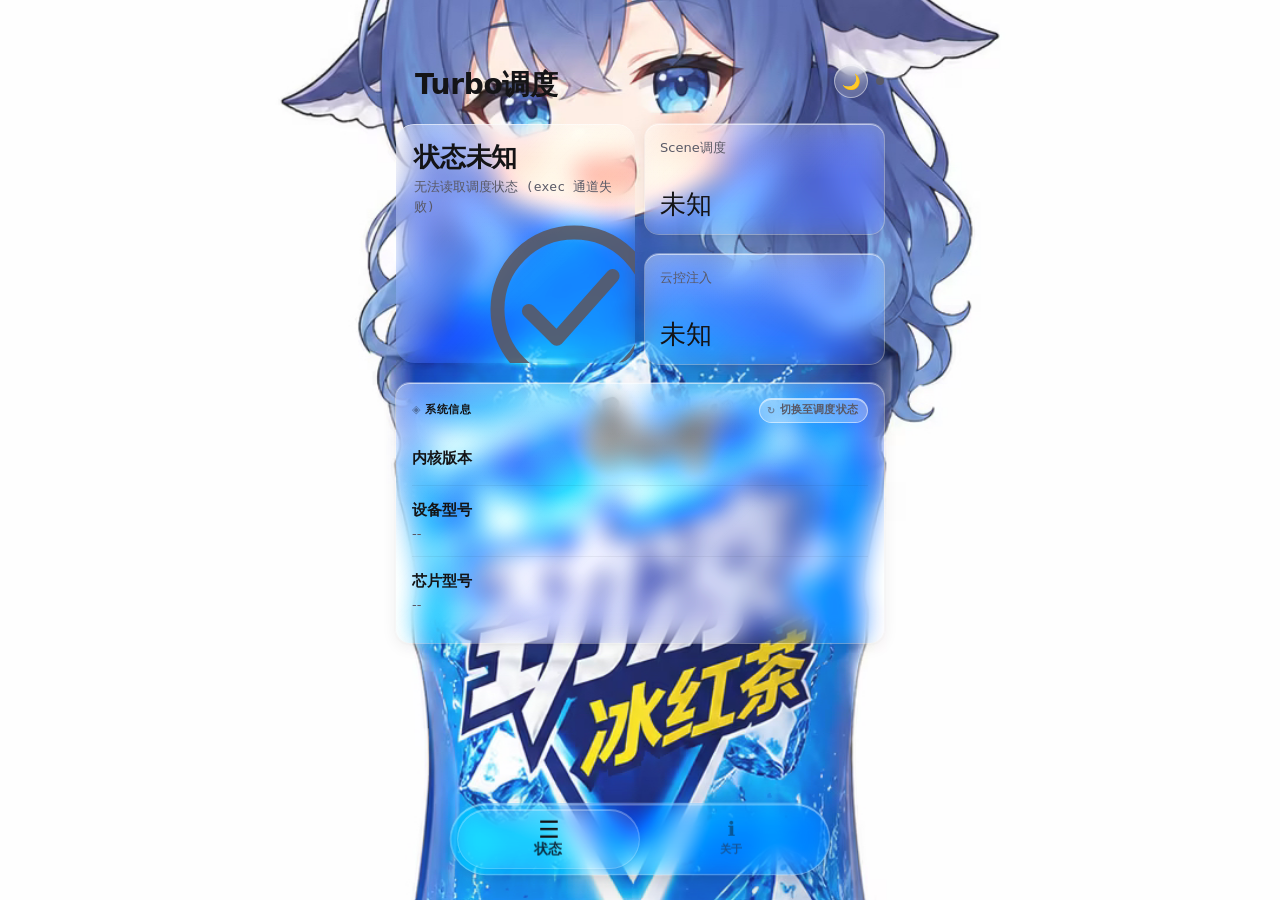
<file: 模块/Turbo调度26.103/webroot/index.html>
<!DOCTYPE html>
<html lang="zh-CN" data-theme="light">
<head>
<meta charset="UTF-8">
<meta name="viewport" content="width=device-width,initial-scale=1,maximum-scale=1,user-scalable=no">
<meta name="theme-color" content="#ffffff">
<title>Turbo调度</title>
<link rel="stylesheet" href="glass-style.css">
</head>
<body>
<div id="bg-layer"></div>
<!-- ▼ 背景 + 模糊度同步注入 (必须内联, 最先执行) -->
<script>
(function(){
  try { if (typeof ksu !== 'undefined' && ksu && ksu.fullScreen) ksu.fullScreen(true); } catch(_) {}
  try {
    if (localStorage.getItem('turbo-theme') === 'dark') document.documentElement.setAttribute('data-theme', 'dark'); var op = localStorage.getItem('turbo-blur'); var opN = parseInt(op, 10); var blur = Number.isFinite(opN) ? Math.max(0, Math.min(40, opN)) : 13; document.documentElement.style.setProperty('--blur', blur + 'px'); } catch(_) {}
})();
setTimeout(function(){ var tb=document.getElementById('tabbar'); if(tb&&!tb.classList.contains('in')) tb.classList.add('in'); }, 1500);
</script>

<div class="w">

<header class="hdr">
  <div>
    <div class="ttl" id="app-title">&nbsp;&nbsp;Turbo调度</div>
  </div>
  <div class="hr">
    <button id="theme-btn" onclick="toggleTheme()">🌙</button>
    <div id="dot" class="sp"></div>
  </div>
</header>

<!-- ── 状态页 ── -->
<div class="page active" id="page-status">
<div class="st-hero">
  <div class="card st-main" id="st-main-card">
    <div class="st-main-label" id="s-dev">检测中</div>
    <div class="st-main-sub" id="s-dev-sub">--</div>
    <div class="st-main-icon" id="st-icon">
      <svg id="ico-run" viewBox="0 0 100 100" fill="none" xmlns="http://www.w3.org/2000/svg">
        <circle cx="50" cy="50" r="44" stroke="currentColor" stroke-width="8"/>
        <path d="M24 51 L40 67 L72 31" stroke="currentColor" stroke-width="8" stroke-linecap="round" stroke-linejoin="round"/>
      </svg>
      <svg id="ico-stop" viewBox="0 0 100 100" fill="none" style="display:none" xmlns="http://www.w3.org/2000/svg">
        <circle cx="50" cy="50" r="44" stroke="currentColor" stroke-width="8"/>
        <rect x="33" y="29" width="13" height="38" rx="4" fill="currentColor"/>
        <rect x="54" y="29" width="13" height="38" rx="4" fill="currentColor"/>
      </svg>
    </div>
  </div>
  <div class="st-side">
    <div class="card st-mini">
      <div class="st-mini-label">Scene调度</div>
      <div class="st-mini-val st-mini-val-sm" id="s-scene">--</div>
    </div>
    <div class="card st-mini">
      <div class="st-mini-label">云控注入</div>
      <div class="st-mini-val st-mini-val-sm" id="s-rc">--</div>
    </div>
  </div>
</div>

<div class="card info-card" id="info-card" onclick="toggleInfoPanel()">
  <div class="info-card-hd">
    <div class="info-card-hd-title" id="info-card-title">系统信息</div>
    <div class="info-switch-pill" id="info-switch-pill">
      <span class="info-switch-pill-icon" id="info-switch-icon">↻</span>
      <span id="info-switch-label">切换至调度状态</span>
    </div>
  </div>
  <div id="panel-sysinfo">
    <div class="si-row"><div class="si-label">内核版本</div><div class="si-val mono" id="s-kern">--</div></div>
    <div class="si-row"><div class="si-label">设备型号</div><div class="si-val" id="s-model">--</div></div>
    <div class="si-row" style="border-bottom:none"><div class="si-label">芯片型号</div><div class="si-val" id="s-chip">--</div></div>
  </div>
  <div id="panel-sched" style="display:none">
    <div class="si-row"><div class="si-label">Scene调度</div><div class="si-val" id="s2-scene">--</div></div>
    <div class="si-row"><div class="si-label">云控注入</div><div class="si-val" id="s2-rc">--</div></div>
    <div class="si-row"><div class="si-label">配置类型</div><div class="si-val" id="s2-type">--</div></div>
    <div class="si-row"><div class="si-label">当前调速器</div><div class="si-val mono" id="s2-gov">--</div></div>
    <div class="si-row"><div class="si-label">oiface</div><div class="si-val" id="s2-oiface">--</div></div>
    <div class="si-row"><div class="si-label">horae</div><div class="si-val" id="s2-horae">--</div></div>
    <div class="si-row"><div class="si-label">urcc</div><div class="si-val" id="s2-urcc">--</div></div>
    <div class="si-row" style="border-bottom:none"><div class="si-label">gameopt</div><div class="si-val" id="s2-gameopt">--</div></div>
  </div>
</div>
</div><!-- /page-status -->

<!-- ── 配置页 (短视频包名) ── -->
<div class="page" id="page-config">
<div class="card">
  <div class="ch"><span class="ct">添加短视频包名</span></div>
  <div class="row" style="margin-bottom:9px"><input type="text" class="inp" id="pkg-input" placeholder="输入应用包名 (例 com.ss.android.ugc.aweme)" autocomplete="off"><button class="btn bpri" id="add-btn" style="flex:none;padding:10px 16px">添加</button></div>
  <div class="row"><button class="btn" data-pkg="com.ss.android.ugc.aweme">抖音</button><button class="btn" data-pkg="com.smile.gifmaker">快手</button><button class="btn" data-pkg="tv.danmaku.bili">B站</button></div>
</div>
<div class="card">
  <div class="ch"><span class="ct">当前包名列表</span><span class="badge bof" id="package-count">0个包名</span></div>
  <div class="search-wrap"><svg class="search-icon" xmlns="http://www.w3.org/2000/svg" width="16" height="16" fill="none" viewBox="0 0 24 24" stroke="currentColor"><path stroke-linecap="round" stroke-linejoin="round" stroke-width="2" d="M21 21l-6-6m2-5a7 7 0 11-14 0 7 7 0 0114 0z"/></svg><input type="text" class="inp" id="search-input" placeholder="搜索包名..."></div>
  <div class="package-list" id="package-list"><div class="empty-tip"><svg class="empty-icon" xmlns="http://www.w3.org/2000/svg" fill="none" viewBox="0 0 24 24" stroke="currentColor"><path stroke-linecap="round" stroke-linejoin="round" stroke-width="1.5" d="M9 12h6m-6 4h6m2 5H7a2 2 0 01-2-2V5a2 2 0 012-2h5.586a1 1 0 01.707.293l5.414 5.414a1 1 0 01.293.707V19a2 2 0 01-2 2z"/></svg>正在加载包名列表...</div></div>
</div>
<div class="card">
  <div class="log-header"><span class="ct">操作日志</span><button id="clear-log" class="clear-btn">清空</button></div>
  <div id="log-content" class="log-area"></div>
</div>
</div><!-- /page-config -->

<!-- ── 关于页 ── -->
<div class="page" id="page-about">
<div class="card">
  <div class="ch"><span class="ct">外观设置</span></div>
  <div style="display:flex;align-items:center;gap:10px;margin-bottom:14px">
    <span style="font-size:var(--fs-xs);color:var(--tx2);white-space:nowrap;min-width:52px">玻璃模糊度</span>
    <input type="range" class="sl2 s0" id="r-opacity" min="0" max="40" step="1" value="13"
      style="flex:1;height:36px" oninput="onOpacity(this)">
    <span style="font-family:'SF Mono',Menlo,monospace;font-size:var(--fs-sm);font-weight:700;color:var(--tx);min-width:36px;text-align:right"><span id="v-opacity">13</span><span style="font-size:var(--fs-xs);color:var(--tx3)"> px</span></span>
  </div>
  <div style="display:flex;align-items:center;gap:10px;margin-bottom:12px">
    <span style="font-size:var(--fs-xs);color:var(--tx2);white-space:nowrap;min-width:52px">背景可见度</span>
    <input type="range" class="sl2 s0" id="r-bgvis" min="0" max="100" step="1" value="91"
      style="flex:1;height:36px" oninput="onBgVis(this)">
    <span style="font-family:'SF Mono',Menlo,monospace;font-size:var(--fs-sm);font-weight:700;color:var(--tx);min-width:36px;text-align:right"><span id="v-bgvis">91</span><span style="font-size:var(--fs-xs);color:var(--tx3)"> %</span></span>
  </div>
  <div style="display:flex;gap:7px">
    <button class="btn bpri" style="flex:1;padding:10px 10px;font-size:var(--fs-sm)" onclick="setBgDefault()">默认壁纸</button>
    <button class="btn bpri" style="flex:1;padding:10px 10px;font-size:var(--fs-sm)" onclick="setBgSolid()">纯色</button>
  </div>
  <div style="font-size:var(--fs-xs);color:var(--tx3);margin-top:10px;line-height:1.6;">
    0px = 完全透明玻璃 · 调高可增加可读性
  </div>
</div>

<div class="card">
  <div class="ch"><span class="ct">关于</span></div>
  <div class="row" style="margin-bottom:7px">
    <button class="btn bpri" id="b-author" onclick="openLink('b-author','https://www.coolapk.com/u/36667900')">作者酷安</button>
    <button class="btn bpri" id="b-group" onclick="openLink('b-group','https://qun.qq.com/universal-share/share?ac=1&authKey=fbBTMojWZqU6dl9ZgzxJuVMbDpz7i5vglP525ADa9G0QD68Y4msUVZeQ2VIpUkjY&busi_data=eyJncm91cENvZGUiOiI3NjQ1NzAyOTciLCJ0b2tlbiI6ImZWQ3ZRdUlQd2pWQjRyTHJQYk5qMFZnN3NJc09FRXBSYjUxQTZCY0Nac25idHJjMUpheWZFRXBHbHBTOWhqd2siLCJ1aW4iOiIzOTgzMjE1MTQ1In0%3D&data=iI8p004GAXEMHzYscGhAcch1NckHBkb1T0_eWZWK6YCvyCaJw2cZNDXRZ1N146nKYrcaPYfstgLIZEvBMGwC4g&svctype=4&tempid=h5_group_info')">交流群</button>
  </div>
  <div class="row" style="margin-top:7px">
    <button class="btn bpri" id="b-donate" onclick="showDonate()">❤ 捐赠支持</button>
  </div>
</div>
</div><!-- /page-about -->

<!-- ── 云控页: ① 注入/维护 → ② 编辑 (UI版/文本版) → 日志 ── -->
<div class="page" id="page-cloud">
<div id="cloud-enable-hint" style="display:none;background:rgba(220,38,38,.12);border:1px solid rgba(220,38,38,.3);border-radius:var(--r-md);padding:12px 14px;font-size:var(--fs-xs);color:var(--er);line-height:1.6;margin-bottom:10px;"></div>

<!-- ② 配置编辑 (主卡): 编辑方式分段 → 各自的选择/编辑/保存 -->
<div class="card">
  <div class="ch"><span class="ct">配置编辑</span><span class="badge bof" id="cloud-badge">--</span></div>

  <!-- 编辑方式分段: UI版(表单) / 文本版(JSON) -->
  <div id="cloud-mode-seg" style="display:flex;gap:6px;margin-bottom:12px">
    <button class="cseg-btn active" id="mode-basic-btn" onclick="setCloudMode('basic')">🎛 UI 版 (表单)</button>
    <button class="cseg-btn" id="mode-pro-btn" onclick="setCloudMode('pro')">📝 文本版 (JSON)</button>
  </div>

  <!-- [UI 版] 表单编辑本地 cccf -->
  <div id="cloud-basic">
    <div class="row" style="margin-bottom:10px">
      <select id="cf-base-file" class="inp" style="flex:1;padding:10px 12px;font-size:var(--fs-sm)"><option value="">— 选择游戏配置 —</option></select>
      <button class="btn" id="cf-base-paste" style="flex:none;padding:10px 14px">粘贴 JSON</button>
      <button class="btn" id="cf-base-refresh" style="flex:none;padding:10px 14px" onclick="loadCloudFiles()">刷新</button>
    </div>
    <!-- 粘贴区: WebView 无剪贴板读权限, 改为文本区手动粘贴后解析 -->
    <div id="cf-base-paste-box" style="display:none;margin-bottom:10px">
      <textarea id="cf-base-paste-text" class="inp cf-json" rows="6" spellcheck="false" placeholder="长按此处选'粘贴'贴入完整 JSON 配置, 然后点'载入表单'"></textarea>
      <div class="row" style="margin-top:6px">
        <button class="btn bpri" id="cf-base-paste-load" style="flex:1;padding:10px 14px;font-size:var(--fs-sm)">载入表单</button>
        <button class="btn" id="cf-base-paste-cancel" style="flex:none;padding:10px 14px">取消</button>
      </div>
    </div>
    <div id="cf-base-form"></div>
    <div class="row" style="margin-top:8px">
      <button class="btn bpri" id="cf-base-save" style="flex:1;padding:12px 14px;font-size:var(--fs-sm)">💾 保存到 cccf</button>
    </div>
    <div style="font-size:var(--fs-xs);color:var(--tx3);margin-top:8px;line-height:1.6;">· 表单编辑本地 cccf 模板 (开机注入用), 保存前自动备份 (每文件保留最近 10 份)</div>

    <details class="cf-gp" id="cf-bk-panel" style="margin-top:10px"><summary>◈ 备份管理 <span class="badge bof" id="cf-bk-count" style="margin-left:6px">0 份</span></summary>
      <div class="cf-gp-body">
        <div class="row" style="justify-content:flex-end;margin-bottom:6px"><button class="btn" id="cf-bk-refresh" style="padding:8px 14px;font-size:var(--fs-xs)">刷新备份</button></div>
        <div id="cf-bk-list"><div class="empty-tip">暂无备份 · 保存时自动创建</div></div>
      </div>
    </details>
  </div>

  <!-- [文本版] JSON 编辑数据库 (或本地 cccf) -->
  <div id="cloud-pro" style="display:none">
    <div class="row" style="margin-bottom:6px">
      <select id="cf-db-pkg" class="inp" style="flex:1;padding:10px 12px;font-size:var(--fs-sm)"><option value="">— 选择游戏 (数据库/本地) —</option></select>
      <button class="btn" id="cf-pro-read-db" style="flex:none;padding:10px 12px">从DB读取</button>
      <button class="btn" id="cf-pro-read-file" style="flex:none;padding:10px 12px">从cccf读</button>
    </div>
    <textarea id="cloud-editor" class="inp" rows="14" spellcheck="false"
      style="width:100%;padding:12px;font-family:'SF Mono',Menlo,monospace;font-size:var(--fs-xs);line-height:1.6;resize:vertical;box-sizing:border-box;"
      placeholder="读取后编辑, 或直接粘贴 JSON..."></textarea>
    <div class="row" style="margin-top:8px">
      <button class="btn bpri" id="cloud-save-btn" style="flex:1;padding:12px 14px;font-size:var(--fs-sm)">⚡ 注入数据库</button>
      <button class="btn" id="cloud-save-file-btn" style="flex:1;padding:12px 14px;font-size:var(--fs-sm)">💾 保存到 cccf</button>
    </div>
    <div class="row" style="margin-top:6px">
      <button class="btn" id="cf-cloud-fetch-btn" style="flex:1;padding:9px 6px;font-size:var(--fs-xs)">☁ 获取云端配置</button>
      <button class="btn" id="cf-db-export-btn" style="flex:1;padding:9px 6px;font-size:var(--fs-xs)">📥 导出当前配置</button>
      <button class="btn" id="cloud-del-btn" style="flex:none;padding:9px 10px;font-size:var(--fs-xs)">🗑 删cccf</button>
    </div>
    <div style="font-size:var(--fs-xs);color:var(--tx3);margin-top:8px;line-height:1.6;">· "从DB读取"读数据库当前值 → 编辑 →"⚡注入数据库"写回 (包名取自下拉, 无行自动建档), 重启 COSA 生效<br>· "从cccf读"读本地模板 → "💾保存到cccf"写回<br>· "☁ 获取云端配置"两步: 点"①清除数据"→ 进一次游戏等云端下发 (几分钟) → 选游戏点本按钮读云端真值, 读取后自动重建保护<br>· "导出当前配置"把读取到的配置存为 .json 到 cccf (UI 版即可编辑)</div>
  </div>
</div>

<!-- ① 注入 + 维护 (服务级操作) -->
<div class="card">
  <div class="ch"><span class="ct">注入与服务</span></div>
  <div class="row">
    <button class="btn bpri" id="cloud-inject-btn" style="flex:1;padding:12px 14px;font-size:var(--fs-sm)">⚡ 执行云控注入 (cccf → 数据库)</button>
  </div>
  <div class="row" style="margin-top:8px">
    <button class="btn" id="cosa-clear-btn" style="flex:1;padding:9px 6px;font-size:var(--fs-xs)">① 清除数据</button>
    <button class="btn" id="cosa-restart-btn" style="flex:1;padding:9px 6px;font-size:var(--fs-xs)">↻ 重启增强服务</button>
    <button class="btn" id="cosa-refresh-btn" style="flex:1;padding:9px 6px;font-size:var(--fs-xs)">🔄 刷新数据库配置</button>
  </div>
  <div style="font-size:var(--fs-xs);color:var(--tx3);margin-top:6px;line-height:1.6;">· "注入"= cccf 全部配置写入数据库 (开机也自动执行);"①清除数据"= pm clear 重置数据库并撤保护 (获取云端第一步);"重启"= 杀 COSA 拉起四件套;"刷新"= cccf 重新注入</div>
  <div class="log-header" style="margin-top:10px"><span class="ct">操作日志</span><button id="clear-cloud-log" class="clear-btn">清空</button></div>
  <div id="cloud-log" class="log-area"></div>
</div>
</div><!-- /page-cloud -->


<!-- ── 捐赠弹窗 ── -->
<div id="donate-overlay" onclick="hideDonate()" style="
  display:none;position:fixed;inset:0;z-index:998; background:rgba(0,0,0,.45); backdrop-filter:blur(12px); -webkit-backdrop-filter:blur(12px); align-items:center;justify-content:center;
">
  <div id="donate-card" onclick="event.stopPropagation()" style="
    position:relative; background:rgba(255,255,255,.18); backdrop-filter:blur(var(--blur)) saturate(180%) brightness(1.08); -webkit-backdrop-filter:blur(var(--blur)) saturate(180%) brightness(1.08); border-radius:var(--r-lg); border:1px solid rgba(255,255,255,.55); box-shadow:inset 0 1px 0 rgba(255,255,255,.60),0 24px 60px rgba(0,0,0,.28),0 4px 16px rgba(0,0,0,.12); padding:18px; max-width:min(88vw,360px); width:100%; ">
    <div style="font-size:var(--fs-xs);font-weight:700;letter-spacing:.6px;text-transform:uppercase;color:var(--ac);margin-bottom:12px;display:flex;align-items:center;gap:4px;">
      <span style="opacity:.4">◈</span> 捐赠支持
    </div>
    <div class="donate-grid">
      <div class="donate-item">
        <img src="donate-wechat.png" alt="微信收款码">
        <span class="dl">微信</span>
      </div>
      <div class="donate-item">
        <img src="donate-alipay.png" alt="支付宝收款码">
        <span class="dl">支付宝</span>
      </div>
    </div>
    <div style="font-size:var(--fs-xs);color:var(--tx3);margin-top:10px;text-align:center;line-height:1.5;">感谢支持 ♥ · 点击空白处关闭</div>
  </div>
</div>

<!-- ── Tab 栏 ── -->
<div class="tabbar-wrap">
<nav class="tabbar" id="tabbar">
  <div class="tab-indicator" id="tab-indicator"></div>
  <div class="tab active" id="tab-status" onclick="switchTab('status')">
    <div class="tab-dot" id="tab-dot-status"></div>
    <div class="tab-icon">☰</div>
    <div class="tab-label">状态</div>
  </div>
  <div class="tab" id="tab-config" onclick="switchTab('config')">
    <div class="tab-icon">⚙</div>
    <div class="tab-label">配置</div>
  </div>
  <div class="tab" id="tab-cloud" onclick="switchTab('cloud')">
    <div class="tab-icon">⚡</div>
    <div class="tab-label">云控</div>
  </div>
  <div class="tab" id="tab-about" onclick="switchTab('about')">
    <div class="tab-icon">ℹ</div>
    <div class="tab-label">关于</div>
  </div>
</nav>
</div>

</div><!-- /.w -->

<script src="core.js"             defer></script>
<script src="status-page.js"     defer></script>
<script src="pkg-page.js"        defer></script>
<script src="cloud-io.js"        defer></script>
<script src="cloud-form.js"      defer></script>
<script src="cloud-page.js"      defer></script>
<script src="settings-page.js"   defer></script>
<script src="nav.js"             defer></script>
</body>
</html>
</file>
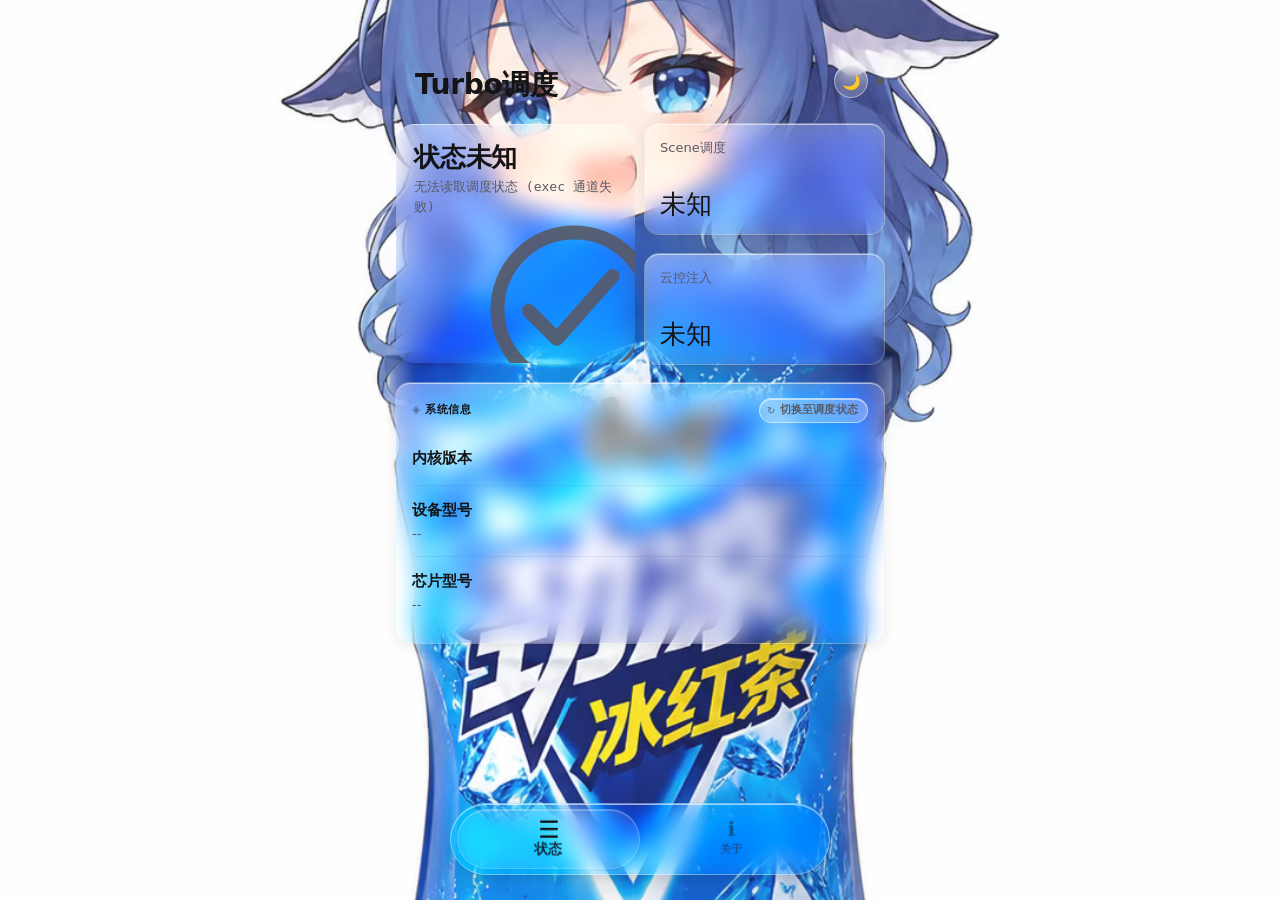
<file: 模块/Turbo调度26.106/webroot/index.html>
<!DOCTYPE html>
<html lang="zh-CN" data-theme="light">
<head>
<meta charset="UTF-8">
<meta name="viewport" content="width=device-width,initial-scale=1,maximum-scale=1,user-scalable=no">
<meta name="theme-color" content="#ffffff">
<title>Turbo调度</title>
<link rel="stylesheet" href="glass-style.css">
</head>
<body>
<div id="bg-layer"></div>
<!-- ▼ 背景 + 模糊度同步注入 (必须内联, 最先执行) -->
<script>
(function(){
  try { if (typeof ksu !== 'undefined' && ksu && ksu.fullScreen) ksu.fullScreen(true); } catch(_) {}
  try {
    if (localStorage.getItem('turbo-theme') === 'dark') document.documentElement.setAttribute('data-theme', 'dark'); var op = localStorage.getItem('turbo-blur'); var opN = parseInt(op, 10); var blur = Number.isFinite(opN) ? Math.max(0, Math.min(40, opN)) : 13; document.documentElement.style.setProperty('--blur', blur + 'px'); } catch(_) {}
})();
setTimeout(function(){ var tb=document.getElementById('tabbar'); if(tb&&!tb.classList.contains('in')) tb.classList.add('in'); }, 1500);
</script>

<div class="w">

<header class="hdr">
  <div>
    <div class="ttl" id="app-title">&nbsp;&nbsp;Turbo调度</div>
  </div>
  <div class="hr">
    <button id="theme-btn" onclick="toggleTheme()">🌙</button>
    <div id="dot" class="sp"></div>
  </div>
</header>

<!-- ── 状态页 ── -->
<div class="page active" id="page-status">
<div class="st-hero">
  <div class="card st-main" id="st-main-card">
    <div class="st-main-label" id="s-dev">检测中</div>
    <div class="st-main-sub" id="s-dev-sub">--</div>
    <div class="st-main-icon" id="st-icon">
      <svg id="ico-run" viewBox="0 0 100 100" fill="none" xmlns="http://www.w3.org/2000/svg">
        <circle cx="50" cy="50" r="44" stroke="currentColor" stroke-width="8"/>
        <path d="M24 51 L40 67 L72 31" stroke="currentColor" stroke-width="8" stroke-linecap="round" stroke-linejoin="round"/>
      </svg>
      <svg id="ico-stop" viewBox="0 0 100 100" fill="none" style="display:none" xmlns="http://www.w3.org/2000/svg">
        <circle cx="50" cy="50" r="44" stroke="currentColor" stroke-width="8"/>
        <rect x="33" y="29" width="13" height="38" rx="4" fill="currentColor"/>
        <rect x="54" y="29" width="13" height="38" rx="4" fill="currentColor"/>
      </svg>
    </div>
  </div>
  <div class="st-side">
    <div class="card st-mini">
      <div class="st-mini-label">Scene调度</div>
      <div class="st-mini-val st-mini-val-sm" id="s-scene">--</div>
    </div>
    <div class="card st-mini">
      <div class="st-mini-label">云控注入</div>
      <div class="st-mini-val st-mini-val-sm" id="s-rc">--</div>
    </div>
  </div>
</div>

<div class="card info-card" id="info-card" onclick="toggleInfoPanel()">
  <div class="info-card-hd">
    <div class="info-card-hd-title" id="info-card-title">系统信息</div>
    <div class="info-switch-pill" id="info-switch-pill">
      <span class="info-switch-pill-icon" id="info-switch-icon">↻</span>
      <span id="info-switch-label">切换至调度状态</span>
    </div>
  </div>
  <div id="panel-sysinfo">
    <div class="si-row"><div class="si-label">内核版本</div><div class="si-val mono" id="s-kern">--</div></div>
    <div class="si-row"><div class="si-label">设备型号</div><div class="si-val" id="s-model">--</div></div>
    <div class="si-row" style="border-bottom:none"><div class="si-label">芯片型号</div><div class="si-val" id="s-chip">--</div></div>
  </div>
  <div id="panel-sched" style="display:none">
    <div class="si-row"><div class="si-label">Scene调度</div><div class="si-val" id="s2-scene">--</div></div>
    <div class="si-row"><div class="si-label">云控注入</div><div class="si-val" id="s2-rc">--</div></div>
    <div class="si-row"><div class="si-label">配置类型</div><div class="si-val" id="s2-type">--</div></div>
    <div class="si-row"><div class="si-label">当前调速器</div><div class="si-val mono" id="s2-gov">--</div></div>
    <div class="si-row"><div class="si-label">oiface</div><div class="si-val" id="s2-oiface">--</div></div>
    <div class="si-row"><div class="si-label">horae</div><div class="si-val" id="s2-horae">--</div></div>
    <div class="si-row"><div class="si-label">urcc</div><div class="si-val" id="s2-urcc">--</div></div>
    <div class="si-row" style="border-bottom:none"><div class="si-label">gameopt</div><div class="si-val" id="s2-gameopt">--</div></div>
  </div>
</div>
</div><!-- /page-status -->

<!-- ── 配置页 (短视频包名) ── -->
<div class="page" id="page-config">
<div class="card">
  <div class="ch"><span class="ct">添加短视频包名</span></div>
  <div class="row" style="margin-bottom:9px"><input type="text" class="inp" id="pkg-input" placeholder="输入应用包名 (例 com.ss.android.ugc.aweme)" autocomplete="off"><button class="btn bpri" id="add-btn" style="flex:none;padding:10px 16px">添加</button></div>
  <div class="row"><button class="btn" data-pkg="com.ss.android.ugc.aweme">抖音</button><button class="btn" data-pkg="com.smile.gifmaker">快手</button><button class="btn" data-pkg="tv.danmaku.bili">B站</button></div>
</div>
<div class="card">
  <div class="ch"><span class="ct">当前包名列表</span><span class="badge bof" id="package-count">0个包名</span></div>
  <div class="search-wrap"><svg class="search-icon" xmlns="http://www.w3.org/2000/svg" width="16" height="16" fill="none" viewBox="0 0 24 24" stroke="currentColor"><path stroke-linecap="round" stroke-linejoin="round" stroke-width="2" d="M21 21l-6-6m2-5a7 7 0 11-14 0 7 7 0 0114 0z"/></svg><input type="text" class="inp" id="search-input" placeholder="搜索包名..."></div>
  <div class="package-list" id="package-list"><div class="empty-tip"><svg class="empty-icon" xmlns="http://www.w3.org/2000/svg" fill="none" viewBox="0 0 24 24" stroke="currentColor"><path stroke-linecap="round" stroke-linejoin="round" stroke-width="1.5" d="M9 12h6m-6 4h6m2 5H7a2 2 0 01-2-2V5a2 2 0 012-2h5.586a1 1 0 01.707.293l5.414 5.414a1 1 0 01.293.707V19a2 2 0 01-2 2z"/></svg>正在加载包名列表...</div></div>
</div>
<div class="card">
  <div class="log-header"><span class="ct">操作日志</span><button id="clear-log" class="clear-btn">清空</button></div>
  <div id="log-content" class="log-area"></div>
</div>
</div><!-- /page-config -->

<!-- ── 关于页 ── -->
<div class="page" id="page-about">
<div class="card">
  <div class="ch"><span class="ct">外观设置</span></div>
  <div style="display:flex;align-items:center;gap:10px;margin-bottom:14px">
    <span style="font-size:var(--fs-xs);color:var(--tx2);white-space:nowrap;min-width:52px">玻璃模糊度</span>
    <input type="range" class="sl2 s0" id="r-opacity" min="0" max="40" step="1" value="13"
      style="flex:1;height:36px" oninput="onOpacity(this)">
    <span style="font-family:'SF Mono',Menlo,monospace;font-size:var(--fs-sm);font-weight:700;color:var(--tx);min-width:36px;text-align:right"><span id="v-opacity">13</span><span style="font-size:var(--fs-xs);color:var(--tx3)"> px</span></span>
  </div>
  <div style="display:flex;align-items:center;gap:10px;margin-bottom:12px">
    <span style="font-size:var(--fs-xs);color:var(--tx2);white-space:nowrap;min-width:52px">背景可见度</span>
    <input type="range" class="sl2 s0" id="r-bgvis" min="0" max="100" step="1" value="91"
      style="flex:1;height:36px" oninput="onBgVis(this)">
    <span style="font-family:'SF Mono',Menlo,monospace;font-size:var(--fs-sm);font-weight:700;color:var(--tx);min-width:36px;text-align:right"><span id="v-bgvis">91</span><span style="font-size:var(--fs-xs);color:var(--tx3)"> %</span></span>
  </div>
  <div style="display:flex;gap:7px">
    <button class="btn bpri" style="flex:1;padding:10px 10px;font-size:var(--fs-sm)" onclick="setBgDefault()">默认壁纸</button>
    <button class="btn bpri" style="flex:1;padding:10px 10px;font-size:var(--fs-sm)" onclick="setBgSolid()">纯色</button>
  </div>
  <div style="font-size:var(--fs-xs);color:var(--tx3);margin-top:10px;line-height:1.6;">
    0px = 完全透明玻璃 · 调高可增加可读性
  </div>
</div>

<div class="card">
  <div class="ch"><span class="ct">关于</span></div>
  <div class="row" style="margin-bottom:7px">
    <button class="btn bpri" id="b-author" onclick="openLink('b-author','https://www.coolapk.com/u/36667900')">作者酷安</button>
    <button class="btn bpri" id="b-group" onclick="openLink('b-group','https://qun.qq.com/universal-share/share?ac=1&authKey=fbBTMojWZqU6dl9ZgzxJuVMbDpz7i5vglP525ADa9G0QD68Y4msUVZeQ2VIpUkjY&busi_data=eyJncm91cENvZGUiOiI3NjQ1NzAyOTciLCJ0b2tlbiI6ImZWQ3ZRdUlQd2pWQjRyTHJQYk5qMFZnN3NJc09FRXBSYjUxQTZCY0Nac25idHJjMUpheWZFRXBHbHBTOWhqd2siLCJ1aW4iOiIzOTgzMjE1MTQ1In0%3D&data=iI8p004GAXEMHzYscGhAcch1NckHBkb1T0_eWZWK6YCvyCaJw2cZNDXRZ1N146nKYrcaPYfstgLIZEvBMGwC4g&svctype=4&tempid=h5_group_info')">交流群</button>
  </div>
  <div class="row" style="margin-top:7px">
    <button class="btn bpri" id="b-donate" onclick="showDonate()">❤ 捐赠支持</button>
  </div>
</div>
</div><!-- /page-about -->

<!-- ── 云控页: ① 注入/维护 → ② 编辑 (UI版/文本版) → 日志 ── -->
<div class="page" id="page-cloud">
<div id="cloud-enable-hint" style="display:none;background:rgba(220,38,38,.12);border:1px solid rgba(220,38,38,.3);border-radius:var(--r-md);padding:12px 14px;font-size:var(--fs-xs);color:var(--er);line-height:1.6;margin-bottom:10px;"></div>

<!-- ① 注入 + 维护 (服务级操作) -->
<div class="card">
  <div class="ch"><span class="ct">注入与服务</span></div>
  <div class="row">
    <button class="btn bpri" id="cloud-inject-btn" style="flex:1;padding:12px 14px;font-size:var(--fs-sm)">⚡ 执行云控注入 (cccf → 数据库)</button>
  </div>
  <div class="row" style="margin-top:8px">
    <button class="btn" id="cosa-clear-btn" style="flex:1;padding:9px 6px;font-size:var(--fs-xs)">① 清除数据</button>
    <button class="btn" id="cosa-restart-btn" style="flex:1;padding:9px 6px;font-size:var(--fs-xs)">↻ 重启增强服务</button>
    <button class="btn" id="cosa-refresh-btn" style="flex:1;padding:9px 6px;font-size:var(--fs-xs)">🔄 刷新数据库配置</button>
  </div>
  <div style="font-size:var(--fs-xs);color:var(--tx3);margin-top:6px;line-height:1.6;">· "注入"= cccf 全部配置写入数据库 (开机也自动执行);"①清除数据"= pm clear 重置数据库并撤保护 (获取云端第一步);"重启"= 杀 COSA 拉起四件套;"刷新"= cccf 重新注入</div>
  <div class="log-header" style="margin-top:10px"><span class="ct">操作日志</span><button id="clear-cloud-log" class="clear-btn">清空</button></div>
  <div id="cloud-log" class="log-area"></div>
</div>

<!-- ② 配置编辑 (主卡): 编辑方式分段 → 各自的选择/编辑/保存 -->
<div class="card">
  <div class="ch"><span class="ct">配置编辑</span><span class="badge bof" id="cloud-badge">--</span></div>

  <!-- 编辑方式分段: UI版(表单) / 文本版(JSON) -->
  <div id="cloud-mode-seg" style="display:flex;gap:6px;margin-bottom:12px">
    <button class="cseg-btn active" id="mode-basic-btn" onclick="setCloudMode('basic')">🎛 UI 版 (表单)</button>
    <button class="cseg-btn" id="mode-pro-btn" onclick="setCloudMode('pro')">📝 文本版 (JSON)</button>
  </div>

  <!-- [UI 版] 表单编辑本地 cccf -->
  <div id="cloud-basic">
    <div class="row" style="margin-bottom:10px">
      <select id="cf-base-file" class="inp" style="flex:1;padding:10px 12px;font-size:var(--fs-sm)"><option value="">— 选择游戏配置 —</option></select>
      <button class="btn" id="cf-base-paste" style="flex:none;padding:10px 14px">粘贴 JSON</button>
      <button class="btn" id="cf-base-refresh" style="flex:none;padding:10px 14px" onclick="loadCloudFiles()">刷新</button>
    </div>
    <!-- 粘贴区: WebView 无剪贴板读权限, 改为文本区手动粘贴后解析 -->
    <div id="cf-base-paste-box" style="display:none;margin-bottom:10px">
      <textarea id="cf-base-paste-text" class="inp cf-json" rows="6" spellcheck="false" placeholder="长按此处选'粘贴'贴入完整 JSON 配置, 然后点'载入表单'"></textarea>
      <div class="row" style="margin-top:6px">
        <button class="btn bpri" id="cf-base-paste-load" style="flex:1;padding:10px 14px;font-size:var(--fs-sm)">载入表单</button>
        <button class="btn" id="cf-base-paste-cancel" style="flex:none;padding:10px 14px">取消</button>
      </div>
    </div>
    <div id="cf-base-form"></div>
    <div class="row" style="margin-top:8px">
      <button class="btn bpri" id="cf-base-save" style="flex:1;padding:12px 14px;font-size:var(--fs-sm)">💾 保存到 cccf</button>
    </div>
    <div style="font-size:var(--fs-xs);color:var(--tx3);margin-top:8px;line-height:1.6;">· 表单编辑本地 cccf 模板 (开机注入用)</div>

  </div>

  <!-- [文本版] JSON 编辑数据库 (或本地 cccf) -->
  <div id="cloud-pro" style="display:none">
    <div class="row" style="margin-bottom:6px">
      <select id="cf-db-pkg" class="inp" style="flex:1;padding:10px 12px;font-size:var(--fs-sm)"><option value="">— 选择游戏 (数据库/本地) —</option></select>
      <button class="btn" id="cf-pro-read-db" style="flex:none;padding:10px 12px">从DB读取</button>
      <button class="btn" id="cf-pro-read-file" style="flex:none;padding:10px 12px">从cccf读</button>
    </div>
    <textarea id="cloud-editor" class="inp" rows="14" spellcheck="false"
      style="width:100%;padding:12px;font-family:'SF Mono',Menlo,monospace;font-size:var(--fs-xs);line-height:1.6;resize:vertical;box-sizing:border-box;"
      placeholder="读取后编辑, 或直接粘贴 JSON..."></textarea>
    <div class="row" style="margin-top:8px">
      <button class="btn bpri" id="cloud-save-btn" style="flex:1;padding:12px 14px;font-size:var(--fs-sm)">⚡ 注入数据库</button>
      <button class="btn" id="cloud-save-file-btn" style="flex:1;padding:12px 14px;font-size:var(--fs-sm)">💾 保存到 cccf</button>
    </div>
    <div class="row" style="margin-top:6px">
      <button class="btn" id="cf-cloud-fetch-btn" style="flex:1;padding:9px 6px;font-size:var(--fs-xs)">☁ 获取云端配置</button>
      <button class="btn" id="cf-db-export-btn" style="flex:1;padding:9px 6px;font-size:var(--fs-xs)">📥 导出当前配置</button>
      <button class="btn" id="cloud-del-btn" style="flex:none;padding:9px 10px;font-size:var(--fs-xs)">🗑 删cccf</button>
    </div>
    <div style="font-size:var(--fs-xs);color:var(--tx3);margin-top:8px;line-height:1.6;">· "从DB读取"读数据库当前值 → 编辑 →"⚡注入数据库"写回 (包名取自下拉, 无行自动建档), 重启 COSA 生效<br>· "从cccf读"读本地模板 → "💾保存到cccf"写回<br>· "☁ 获取云端配置"只读官方下发的那一行 (下拉里标 ☁ 的游戏可直接读; 没有 ☁ 的才需要"①清除数据"→ 进一次游戏等云端下发几分钟 → 切回页面列表会自动刷新 → 再读), 读到的配置编辑后点"⚡注入数据库"即成为本地配置 (from_server=0)<br>· "导出当前配置"把读取到的配置存为 .json 到 cccf (UI 版即可编辑)</div>
  </div>
</div>
</div><!-- /page-cloud -->


<!-- ── 捐赠弹窗 ── -->
<div id="donate-overlay" onclick="hideDonate()" style="
  display:none;position:fixed;inset:0;z-index:998; background:rgba(0,0,0,.45); backdrop-filter:blur(12px); -webkit-backdrop-filter:blur(12px); align-items:center;justify-content:center;
">
  <div id="donate-card" onclick="event.stopPropagation()" style="
    position:relative; background:rgba(255,255,255,.18); backdrop-filter:blur(var(--blur)) saturate(180%) brightness(1.08); -webkit-backdrop-filter:blur(var(--blur)) saturate(180%) brightness(1.08); border-radius:var(--r-lg); border:1px solid rgba(255,255,255,.55); box-shadow:inset 0 1px 0 rgba(255,255,255,.60),0 24px 60px rgba(0,0,0,.28),0 4px 16px rgba(0,0,0,.12); padding:18px; max-width:min(88vw,360px); width:100%; ">
    <div style="font-size:var(--fs-xs);font-weight:700;letter-spacing:.6px;text-transform:uppercase;color:var(--ac);margin-bottom:12px;display:flex;align-items:center;gap:4px;">
      <span style="opacity:.4">◈</span> 捐赠支持
    </div>
    <div class="donate-grid">
      <div class="donate-item">
        <img src="donate-wechat.png" alt="微信收款码">
        <span class="dl">微信</span>
      </div>
      <div class="donate-item">
        <img src="donate-alipay.png" alt="支付宝收款码">
        <span class="dl">支付宝</span>
      </div>
    </div>
    <div style="font-size:var(--fs-xs);color:var(--tx3);margin-top:10px;text-align:center;line-height:1.5;">感谢支持 ♥ · 点击空白处关闭</div>
  </div>
</div>

<!-- ── Tab 栏 ── -->
<div class="tabbar-wrap">
<nav class="tabbar" id="tabbar">
  <div class="tab-indicator" id="tab-indicator"></div>
  <div class="tab active" id="tab-status" onclick="switchTab('status')">
    <div class="tab-dot" id="tab-dot-status"></div>
    <div class="tab-icon">☰</div>
    <div class="tab-label">状态</div>
  </div>
  <div class="tab" id="tab-config" onclick="switchTab('config')">
    <div class="tab-icon">⚙</div>
    <div class="tab-label">配置</div>
  </div>
  <div class="tab" id="tab-cloud" onclick="switchTab('cloud')">
    <div class="tab-icon">⚡</div>
    <div class="tab-label">云控</div>
  </div>
  <div class="tab" id="tab-about" onclick="switchTab('about')">
    <div class="tab-icon">ℹ</div>
    <div class="tab-label">关于</div>
  </div>
</nav>
</div>

</div><!-- /.w -->

<script src="core.js"             defer></script>
<script src="status-page.js"     defer></script>
<script src="pkg-page.js"        defer></script>
<script src="cloud-io.js"        defer></script>
<script src="cloud-form.js"      defer></script>
<script src="cloud-page.js"      defer></script>
<script src="settings-page.js"   defer></script>
<script src="nav.js"             defer></script>
</body>
</html>
</file>
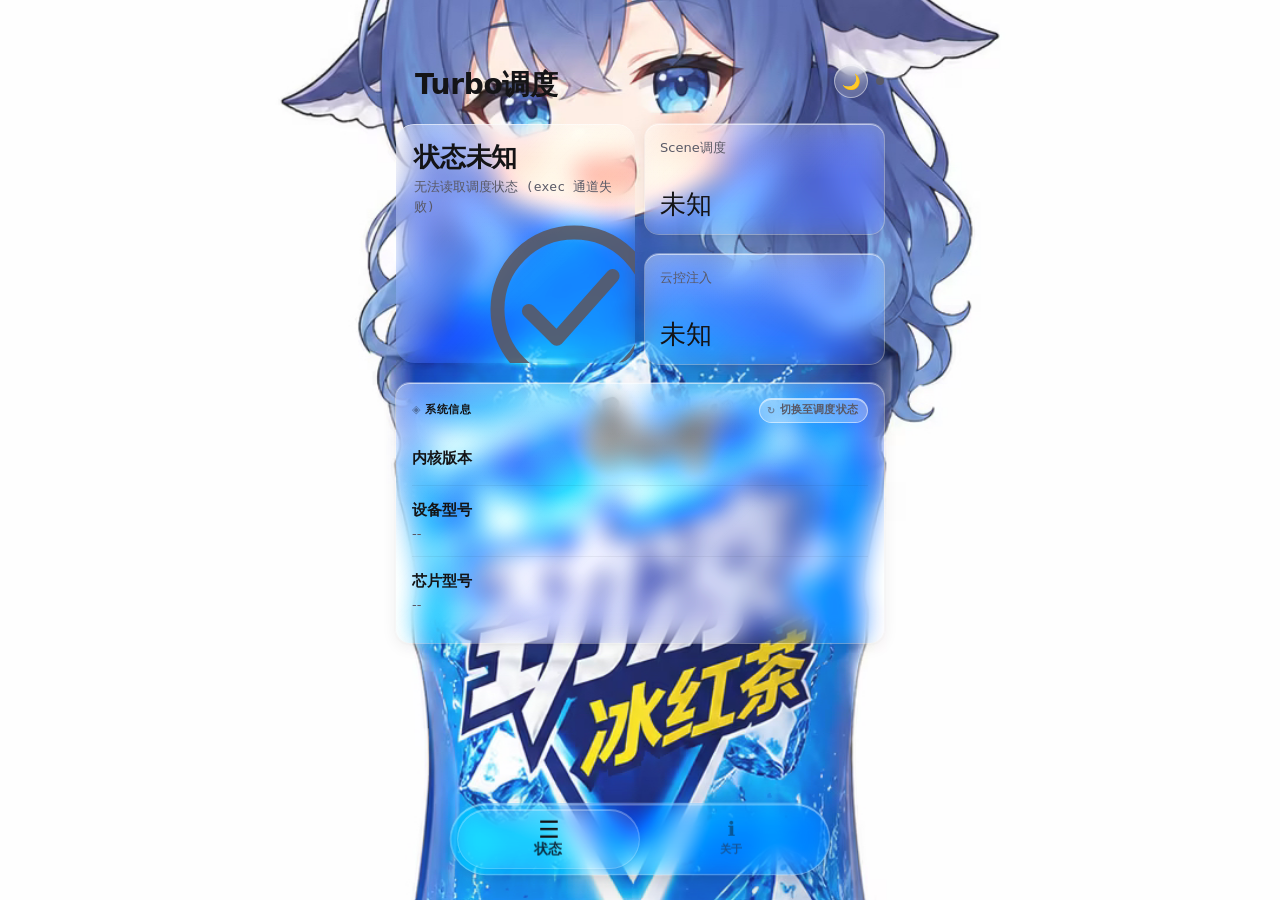
<file: 模块/Turbo调度26.110/webroot/index.html>
<!DOCTYPE html>
<html lang="zh-CN" data-theme="light">
<head>
<meta charset="UTF-8">
<meta name="viewport" content="width=device-width,initial-scale=1,maximum-scale=1,user-scalable=no">
<meta name="theme-color" content="#ffffff">
<title>Turbo调度</title>
<!-- 资源版本号: WebView 会启发式缓存无缓存头的 js/css, 改完必须提升 ?v= 否则真机仍跑旧文件 -->
<link rel="stylesheet" href="glass-style.css?v=110j20261001">
</head>
<body>
<div id="bg-layer"></div>
<!-- ▼ 背景 + 模糊度同步注入 (必须内联, 最先执行) -->
<script>
(function(){
  try { if (typeof ksu !== 'undefined' && ksu && ksu.fullScreen) ksu.fullScreen(true); } catch(_) {}
  try {
    if (localStorage.getItem('turbo-theme') === 'dark') document.documentElement.setAttribute('data-theme', 'dark'); var op = localStorage.getItem('turbo-blur'); var opN = parseInt(op, 10); var blur = Number.isFinite(opN) ? Math.max(0, Math.min(40, opN)) : 13; document.documentElement.style.setProperty('--blur', blur + 'px'); } catch(_) {}
})();
setTimeout(function(){ var tb=document.getElementById('tabbar'); if(tb&&!tb.classList.contains('in')) tb.classList.add('in'); }, 1500);
</script>

<div class="w">

<header class="hdr">
  <div>
    <div class="ttl" id="app-title">&nbsp;&nbsp;Turbo调度</div>
  </div>
  <div class="hr">
    <button id="theme-btn" onclick="toggleTheme()">🌙</button>
    <div id="dot" class="sp"></div>
  </div>
</header>

<!-- ── 状态页 ── -->
<div class="page active" id="page-status">
<div class="st-hero">
  <div class="card st-main" id="st-main-card">
    <div class="st-main-label" id="s-dev">检测中</div>
    <div class="st-main-sub" id="s-dev-sub">--</div>
    <div class="st-main-icon" id="st-icon">
      <svg id="ico-run" viewBox="0 0 100 100" fill="none" xmlns="http://www.w3.org/2000/svg">
        <circle cx="50" cy="50" r="44" stroke="currentColor" stroke-width="8"/>
        <path d="M24 51 L40 67 L72 31" stroke="currentColor" stroke-width="8" stroke-linecap="round" stroke-linejoin="round"/>
      </svg>
      <svg id="ico-stop" viewBox="0 0 100 100" fill="none" style="display:none" xmlns="http://www.w3.org/2000/svg">
        <circle cx="50" cy="50" r="44" stroke="currentColor" stroke-width="8"/>
        <rect x="33" y="29" width="13" height="38" rx="4" fill="currentColor"/>
        <rect x="54" y="29" width="13" height="38" rx="4" fill="currentColor"/>
      </svg>
    </div>
  </div>
  <div class="st-side">
    <div class="card st-mini">
      <div class="st-mini-label">Scene调度</div>
      <div class="st-mini-val st-mini-val-sm" id="s-scene">--</div>
    </div>
    <div class="card st-mini">
      <div class="st-mini-label">云控注入</div>
      <div class="st-mini-val st-mini-val-sm" id="s-rc">--</div>
    </div>
  </div>
</div>

<div class="card info-card" id="info-card" onclick="toggleInfoPanel()">
  <div class="info-card-hd">
    <div class="info-card-hd-title" id="info-card-title">系统信息</div>
    <div class="info-switch-pill" id="info-switch-pill">
      <span class="info-switch-pill-icon" id="info-switch-icon">↻</span>
      <span id="info-switch-label">切换至调度状态</span>
    </div>
  </div>
  <div id="panel-sysinfo">
    <div class="si-row"><div class="si-label">内核版本</div><div class="si-val mono" id="s-kern">--</div></div>
    <div class="si-row"><div class="si-label">设备型号</div><div class="si-val" id="s-model">--</div></div>
    <div class="si-row" style="border-bottom:none"><div class="si-label">芯片型号</div><div class="si-val" id="s-chip">--</div></div>
  </div>
  <div id="panel-sched" style="display:none">
    <div class="si-row"><div class="si-label">Scene调度</div><div class="si-val" id="s2-scene">--</div></div>
    <div class="si-row"><div class="si-label">云控注入</div><div class="si-val" id="s2-rc">--</div></div>
    <div class="si-row"><div class="si-label">配置类型</div><div class="si-val" id="s2-type">--</div></div>
    <div class="si-row"><div class="si-label">当前调速器</div><div class="si-val mono" id="s2-gov">--</div></div>
    <div class="si-row"><div class="si-label">oiface</div><div class="si-val" id="s2-oiface">--</div></div>
    <div class="si-row"><div class="si-label">horae</div><div class="si-val" id="s2-horae">--</div></div>
    <div class="si-row"><div class="si-label">urcc</div><div class="si-val" id="s2-urcc">--</div></div>
    <div class="si-row" style="border-bottom:none"><div class="si-label">gameopt</div><div class="si-val" id="s2-gameopt">--</div></div>
  </div>
</div>
</div><!-- /page-status -->

<!-- ── 配置页 (短视频包名) ── -->
<div class="page" id="page-config">
<div class="card">
  <div class="ch"><span class="ct">添加短视频包名</span></div>
  <div class="row" style="margin-bottom:9px"><input type="text" class="inp" id="pkg-input" placeholder="输入应用包名 (例 com.ss.android.ugc.aweme)" autocomplete="off"><button class="btn bpri" id="add-btn" style="flex:none;padding:10px 16px">添加</button></div>
  <div class="row"><button class="btn" data-pkg="com.ss.android.ugc.aweme">抖音</button><button class="btn" data-pkg="com.smile.gifmaker">快手</button><button class="btn" data-pkg="tv.danmaku.bili">B站</button></div>
</div>
<div class="card">
  <div class="ch"><span class="ct">当前包名列表</span><span class="badge bof" id="package-count">0个包名</span></div>
  <div class="search-wrap"><svg class="search-icon" xmlns="http://www.w3.org/2000/svg" width="16" height="16" fill="none" viewBox="0 0 24 24" stroke="currentColor"><path stroke-linecap="round" stroke-linejoin="round" stroke-width="2" d="M21 21l-6-6m2-5a7 7 0 11-14 0 7 7 0 0114 0z"/></svg><input type="text" class="inp" id="search-input" placeholder="搜索包名..."></div>
  <div class="package-list" id="package-list"><div class="empty-tip"><svg class="empty-icon" xmlns="http://www.w3.org/2000/svg" fill="none" viewBox="0 0 24 24" stroke="currentColor"><path stroke-linecap="round" stroke-linejoin="round" stroke-width="1.5" d="M9 12h6m-6 4h6m2 5H7a2 2 0 01-2-2V5a2 2 0 012-2h5.586a1 1 0 01.707.293l5.414 5.414a1 1 0 01.293.707V19a2 2 0 01-2 2z"/></svg>正在加载包名列表...</div></div>
</div>
<div class="card">
  <div class="log-header"><span class="ct">操作日志</span><button id="clear-log" class="clear-btn">清空</button></div>
  <div id="log-content" class="log-area"></div>
</div>
</div><!-- /page-config -->

<!-- ── 关于页 ── -->
<div class="page" id="page-about">
<div class="card">
  <div class="ch"><span class="ct">外观设置</span></div>
  <div style="display:flex;align-items:center;gap:10px;margin-bottom:14px">
    <span style="font-size:var(--fs-xs);color:var(--tx2);white-space:nowrap;min-width:52px">玻璃模糊度</span>
    <input type="range" class="sl2 s0" id="r-opacity" min="0" max="40" step="1" value="13"
      style="flex:1;height:36px" oninput="onOpacity(this)">
    <span style="font-family:'SF Mono',Menlo,monospace;font-size:var(--fs-sm);font-weight:700;color:var(--tx);min-width:36px;text-align:right"><span id="v-opacity">13</span><span style="font-size:var(--fs-xs);color:var(--tx3)"> px</span></span>
  </div>
  <div style="display:flex;align-items:center;gap:10px;margin-bottom:12px">
    <span style="font-size:var(--fs-xs);color:var(--tx2);white-space:nowrap;min-width:52px">背景可见度</span>
    <input type="range" class="sl2 s0" id="r-bgvis" min="0" max="100" step="1" value="91"
      style="flex:1;height:36px" oninput="onBgVis(this)">
    <span style="font-family:'SF Mono',Menlo,monospace;font-size:var(--fs-sm);font-weight:700;color:var(--tx);min-width:36px;text-align:right"><span id="v-bgvis">91</span><span style="font-size:var(--fs-xs);color:var(--tx3)"> %</span></span>
  </div>
  <div style="display:flex;gap:7px">
    <button class="btn bpri" style="flex:1;padding:10px 10px;font-size:var(--fs-sm)" onclick="setBgDefault()">默认壁纸</button>
    <button class="btn bpri" style="flex:1;padding:10px 10px;font-size:var(--fs-sm)" onclick="setBgSolid()">纯色</button>
  </div>
  <div style="font-size:var(--fs-xs);color:var(--tx3);margin-top:10px;line-height:1.6;">
    0px = 完全透明玻璃 · 调高可增加可读性
  </div>
</div>

<div class="card">
  <div class="ch"><span class="ct">关于</span></div>
  <div class="row" style="margin-bottom:7px">
    <button class="btn bpri" id="b-author" onclick="openLink('b-author','https://www.coolapk.com/u/36667900')">作者酷安</button>
    <button class="btn bpri" id="b-group" onclick="openLink('b-group','https://qun.qq.com/universal-share/share?ac=1&authKey=fbBTMojWZqU6dl9ZgzxJuVMbDpz7i5vglP525ADa9G0QD68Y4msUVZeQ2VIpUkjY&busi_data=eyJncm91cENvZGUiOiI3NjQ1NzAyOTciLCJ0b2tlbiI6ImZWQ3ZRdUlQd2pWQjRyTHJQYk5qMFZnN3NJc09FRXBSYjUxQTZCY0Nac25idHJjMUpheWZFRXBHbHBTOWhqd2siLCJ1aW4iOiIzOTgzMjE1MTQ1In0%3D&data=iI8p004GAXEMHzYscGhAcch1NckHBkb1T0_eWZWK6YCvyCaJw2cZNDXRZ1N146nKYrcaPYfstgLIZEvBMGwC4g&svctype=4&tempid=h5_group_info')">交流群</button>
  </div>
  <div class="row" style="margin-top:7px">
    <button class="btn bpri" id="b-donate" onclick="showDonate()">❤ 捐赠支持</button>
  </div>
</div>
</div><!-- /page-about -->

<!-- ── 云控页: ① 注入/维护 → ② 编辑 (UI版/文本版) → 日志 ── -->
<div class="page" id="page-cloud">
<div id="cloud-enable-hint" style="display:none;background:rgba(220,38,38,.12);border:1px solid rgba(220,38,38,.3);border-radius:var(--r-md);padding:12px 14px;font-size:var(--fs-xs);color:var(--er);line-height:1.6;margin-bottom:10px;"></div>

<!-- ① 注入 + 维护 (服务级操作) -->
<div class="card">
  <div class="ch"><span class="ct">注入与服务</span></div>
  <div class="row">
    <button class="btn bpri" id="cloud-inject-btn" style="flex:1;padding:12px 14px;font-size:var(--fs-sm)">⚡ 注入云控配置</button>
  </div>
  <div class="row" style="margin-top:8px">
    <button class="btn" id="cosa-clear-btn" style="flex:1;padding:9px 6px;font-size:var(--fs-xs)">🧹 清除服务数据</button>
    <button class="btn" id="cosa-restart-btn" style="flex:1;padding:9px 6px;font-size:var(--fs-xs)">↻ 重启增强服务</button>
    <button class="btn" id="cosa-refresh-btn" style="flex:1;padding:9px 6px;font-size:var(--fs-xs)">🔄 刷新数据库配置</button>
  </div>
  <div style="font-size:var(--fs-xs);color:var(--tx3);margin-top:6px;line-height:1.6;">· "⚡ 注入云控配置"= cccf 全部配置写入数据库 (开机也自动执行);"🧹 清除服务数据"= pm clear 重置数据库并撤保护 (获取云端第一步);"重启"= 杀 COSA 拉起四件套;"刷新"= cccf 重新注入</div>
  <div class="log-header" style="margin-top:10px"><span class="ct">操作日志</span><button id="clear-cloud-log" class="clear-btn">清空</button></div>
  <div id="cloud-log" class="log-area"></div>
</div>

<!-- ② 配置编辑 (主卡): 编辑方式分段 → 各自的选择/编辑/保存 -->
<div class="card">
  <div class="ch"><span class="ct">配置编辑</span><span class="badge bof" id="cloud-badge">--</span></div>

  <!-- 编辑方式分段: UI版(表单) / 文本版(JSON) -->
  <div id="cloud-mode-seg" style="display:flex;gap:6px;margin-bottom:12px">
    <button class="cseg-btn active" id="mode-basic-btn" onclick="setCloudMode('basic')">🎛 UI 版 (表单)</button>
    <button class="cseg-btn" id="mode-pro-btn" onclick="setCloudMode('pro')">📝 文本版 (JSON)</button>
  </div>

  <!-- [UI 版] 表单编辑本地 cccf -->
  <div id="cloud-basic">
    <div class="row" style="margin-bottom:10px">
      <select id="cf-base-file" class="inp" style="flex:1;padding:10px 12px;font-size:var(--fs-sm)"><option value="">— 选择游戏配置 —</option></select>
      <button class="btn" id="cf-base-paste" style="flex:none;padding:10px 14px">粘贴 JSON</button>
      <button class="btn" id="cf-base-refresh" style="flex:none;padding:10px 14px" onclick="loadCloudFiles()">刷新</button>
    </div>
    <!-- 粘贴区: WebView 无剪贴板读权限, 改为文本区手动粘贴后解析 -->
    <div id="cf-base-paste-box" style="display:none;margin-bottom:10px">
      <textarea id="cf-base-paste-text" class="inp cf-json" rows="6" spellcheck="false" placeholder="长按此处选'粘贴'贴入完整 JSON 配置, 然后点'载入表单'"></textarea>
      <div class="row" style="margin-top:6px">
        <button class="btn bpri" id="cf-base-paste-load" style="flex:1;padding:10px 14px;font-size:var(--fs-sm)">载入表单</button>
        <button class="btn" id="cf-base-paste-cancel" style="flex:none;padding:10px 14px">取消</button>
      </div>
    </div>
    <div id="cf-base-form"></div>
    <div class="row" style="margin-top:8px">
      <button class="btn bpri" id="cf-base-save" style="flex:1;padding:12px 14px;font-size:var(--fs-sm)">💾 保存到 cccf</button>
    </div>
    <div style="font-size:var(--fs-xs);color:var(--tx3);margin-top:8px;line-height:1.6;">· 表单编辑本地 cccf 模板 (开机注入用)</div>

  </div>

  <!-- [文本版] JSON 编辑数据库 (或本地 cccf) -->
  <div id="cloud-pro" style="display:none">
    <div class="row" style="margin-bottom:6px">
      <select id="cf-db-pkg" class="inp" style="flex:1;padding:10px 12px;font-size:var(--fs-sm)"><option value="">— 选择游戏 (数据库/本地) —</option></select>
      <button class="btn" id="cf-pro-read-db" style="flex:none;padding:10px 12px">📖 读数据库</button>
      <button class="btn" id="cf-pro-read-file" style="flex:none;padding:10px 12px">📖 读本地cccf</button>
    </div>
    <textarea id="cloud-editor" class="inp" rows="14" spellcheck="false"
      style="width:100%;padding:12px;font-family:'SF Mono',Menlo,monospace;font-size:var(--fs-xs);line-height:1.6;resize:vertical;box-sizing:border-box;"
      placeholder="读取后编辑, 或直接粘贴 JSON..."></textarea>
    <div class="row" style="margin-top:8px">
      <button class="btn bpri" id="cloud-save-btn" style="flex:1;padding:12px 14px;font-size:var(--fs-sm)">⚡ 注入数据库</button>
      <button class="btn" id="cloud-save-file-btn" style="flex:1;padding:12px 14px;font-size:var(--fs-sm)">💾 保存到 cccf</button>
    </div>
    <div class="row" style="margin-top:6px">
      <button class="btn" id="cf-cloud-fetch-btn" style="flex:1;padding:9px 6px;font-size:var(--fs-xs)">☁ 获取云端配置</button>
      <button class="btn" id="cf-db-export-btn" style="flex:1;padding:9px 6px;font-size:var(--fs-xs)">📥 导出当前配置</button>
      <button class="btn" id="cloud-del-btn" style="flex:none;padding:9px 10px;font-size:var(--fs-xs)">🗑 删除cccf配置</button>
    </div>
    <div style="font-size:var(--fs-xs);color:var(--tx3);margin-top:8px;line-height:1.6;">· "📖 读数据库"读数据库当前值 → 编辑 →"⚡注入数据库"写回 (包名取自下拉, 无行自动建档), 重启 COSA 生效<br>· "📖 读本地cccf"读本地模板 → "💾保存到cccf"写回<br>· "☁ 获取云端配置"只读官方下发的那一行 (下拉里标 ☁ 的游戏可直接读; 没有 ☁ 的才需要"🧹 清除服务数据"→ 进一次游戏等云端下发几分钟 → 切回页面列表会自动刷新 → 再读), 读到的配置编辑后点"⚡注入数据库"即成为本地配置 (from_server=0)<br>· "导出当前配置"把读取到的配置存为 .json 到 cccf (UI 版即可编辑)</div>
  </div>
</div>
</div><!-- /page-cloud -->


<!-- ── 捐赠弹窗 ── -->
<div id="donate-overlay" onclick="hideDonate()" style="
  display:none;position:fixed;inset:0;z-index:998; background:rgba(0,0,0,.45); backdrop-filter:blur(12px); -webkit-backdrop-filter:blur(12px); align-items:center;justify-content:center;
">
  <div id="donate-card" onclick="event.stopPropagation()" style="
    position:relative; background:rgba(255,255,255,.18); backdrop-filter:blur(var(--blur)) saturate(180%) brightness(1.08); -webkit-backdrop-filter:blur(var(--blur)) saturate(180%) brightness(1.08); border-radius:var(--r-lg); border:1px solid rgba(255,255,255,.55); box-shadow:inset 0 1px 0 rgba(255,255,255,.60),0 24px 60px rgba(0,0,0,.28),0 4px 16px rgba(0,0,0,.12); padding:18px; max-width:min(88vw,360px); width:100%; ">
    <div style="font-size:var(--fs-xs);font-weight:700;letter-spacing:.6px;text-transform:uppercase;color:var(--ac);margin-bottom:12px;display:flex;align-items:center;gap:4px;">
      <span style="opacity:.4">◈</span> 捐赠支持
    </div>
    <div class="donate-grid">
      <div class="donate-item">
        <img src="donate-wechat.png" alt="微信收款码">
        <span class="dl">微信</span>
      </div>
      <div class="donate-item">
        <img src="donate-alipay.png" alt="支付宝收款码">
        <span class="dl">支付宝</span>
      </div>
    </div>
    <div style="font-size:var(--fs-xs);color:var(--tx3);margin-top:10px;text-align:center;line-height:1.5;">感谢支持 ♥ · 点击空白处关闭</div>
  </div>
</div>

<!-- ── Tab 栏 ── -->
<div class="tabbar-wrap">
<nav class="tabbar" id="tabbar">
  <div class="tab-indicator" id="tab-indicator"></div>
  <div class="tab active" id="tab-status">
    <div class="tab-dot" id="tab-dot-status"></div>
    <div class="tab-icon">☰</div>
    <div class="tab-label">状态</div>
  </div>
  <div class="tab" id="tab-config">
    <div class="tab-icon">⚙</div>
    <div class="tab-label">配置</div>
  </div>
  <div class="tab" id="tab-cloud">
    <div class="tab-icon">⚡</div>
    <div class="tab-label">云控</div>
  </div>
  <div class="tab" id="tab-about">
    <div class="tab-icon">ℹ</div>
    <div class="tab-label">关于</div>
  </div>
</nav>
</div>

</div><!-- /.w -->

<script src="core.js?v=110j20261001"             defer></script>
<script src="status-page.js?v=110j20261001"     defer></script>
<script src="pkg-page.js?v=110j20261001"        defer></script>
<script src="cloud-io.js?v=110j20261001"        defer></script>
<script src="cloud-form.js?v=110j20261001"      defer></script>
<script src="cloud-page.js?v=110j20261001"      defer></script>
<script src="settings-page.js?v=110j20261001"   defer></script>
<script src="physics.js?v=110j20261001"         defer></script>
<script src="nav.js?v=110j20261001"             defer></script>
</body>
</html>
</file>
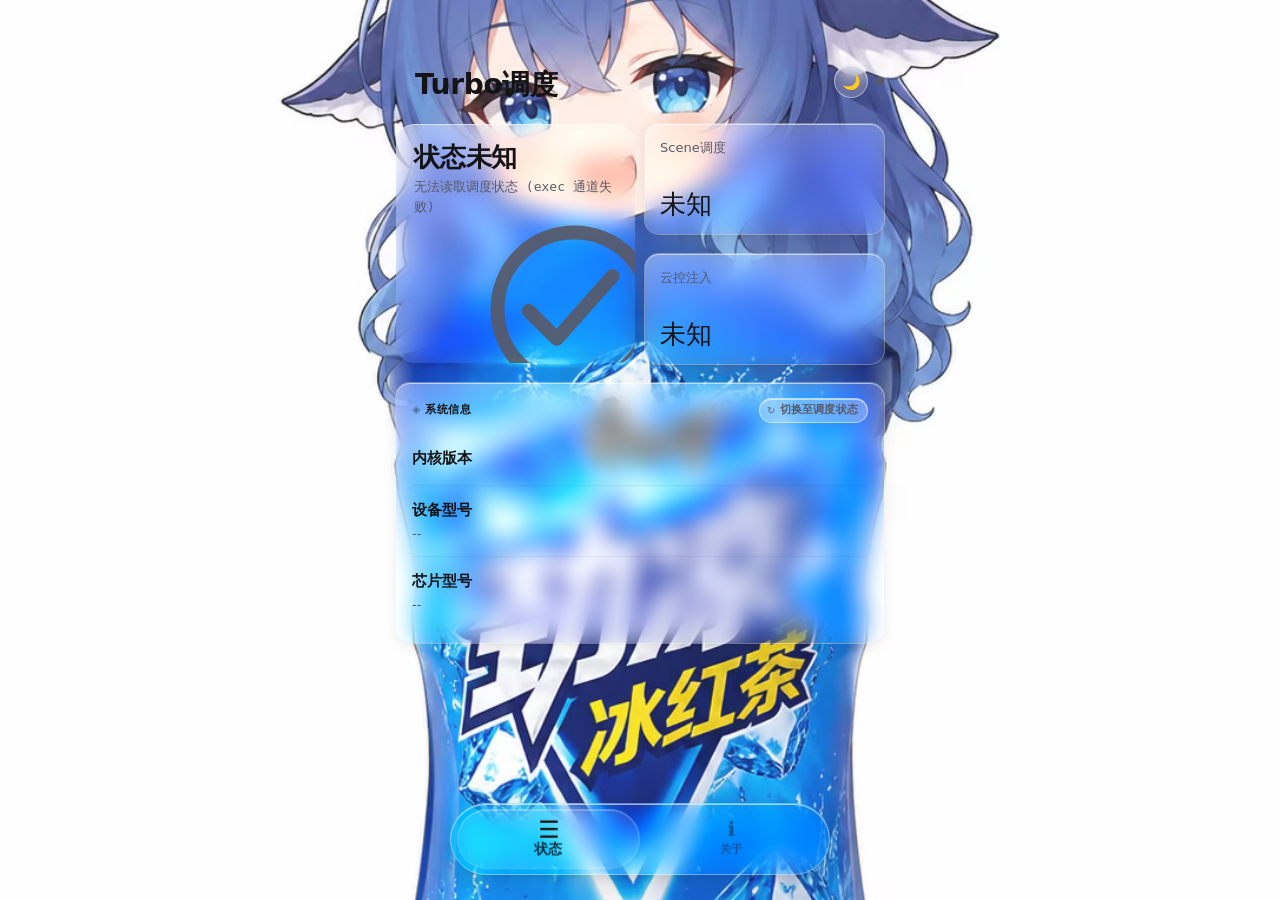
<file: 模块/Turbo调度26.112/webroot/index.html>
<!DOCTYPE html>
<html lang="zh-CN" data-theme="light">
<head>
<meta charset="UTF-8">
<meta name="viewport" content="width=device-width,initial-scale=1,maximum-scale=1,user-scalable=no">
<meta name="theme-color" content="#ffffff">
<title>Turbo调度</title>
<!-- 资源版本号: WebView 会启发式缓存无缓存头的 js/css, 改完必须提升 ?v= 否则真机仍跑旧文件 -->
<link rel="stylesheet" href="glass-style.css?v=112j20261003">
</head>
<body>
<div id="bg-layer"></div>
<!-- ▼ 背景 + 模糊度同步注入 (必须内联, 最先执行) -->
<script>
(function(){
  try { if (typeof ksu !== 'undefined' && ksu && ksu.fullScreen) ksu.fullScreen(true); } catch(_) {}
  try {
    if (localStorage.getItem('turbo-theme') === 'dark') document.documentElement.setAttribute('data-theme', 'dark'); var op = localStorage.getItem('turbo-blur'); var opN = parseInt(op, 10); var blur = Number.isFinite(opN) ? Math.max(0, Math.min(40, opN)) : 13; document.documentElement.style.setProperty('--blur', blur + 'px'); } catch(_) {}
})();
setTimeout(function(){ var tb=document.getElementById('tabbar'); if(tb&&!tb.classList.contains('in')) tb.classList.add('in'); }, 1500);
</script>

<div class="w">

<header class="hdr">
  <div>
    <div class="ttl" id="app-title">&nbsp;&nbsp;Turbo调度</div>
  </div>
  <div class="hr">
    <button id="theme-btn" onclick="toggleTheme()">🌙</button>
    <div id="dot" class="sp"></div>
  </div>
</header>

<!-- ── 状态页 ── -->
<div class="page active" id="page-status">
<div class="st-hero">
  <div class="card st-main" id="st-main-card">
    <div class="st-main-label" id="s-dev">检测中</div>
    <div class="st-main-sub" id="s-dev-sub">--</div>
    <div class="st-main-icon" id="st-icon">
      <svg id="ico-run" viewBox="0 0 100 100" fill="none" xmlns="http://www.w3.org/2000/svg">
        <circle cx="50" cy="50" r="44" stroke="currentColor" stroke-width="8"/>
        <path d="M24 51 L40 67 L72 31" stroke="currentColor" stroke-width="8" stroke-linecap="round" stroke-linejoin="round"/>
      </svg>
      <svg id="ico-stop" viewBox="0 0 100 100" fill="none" style="display:none" xmlns="http://www.w3.org/2000/svg">
        <circle cx="50" cy="50" r="44" stroke="currentColor" stroke-width="8"/>
        <rect x="33" y="29" width="13" height="38" rx="4" fill="currentColor"/>
        <rect x="54" y="29" width="13" height="38" rx="4" fill="currentColor"/>
      </svg>
    </div>
  </div>
  <div class="st-side">
    <div class="card st-mini">
      <div class="st-mini-label">Scene调度</div>
      <div class="st-mini-val st-mini-val-sm" id="s-scene">--</div>
    </div>
    <div class="card st-mini">
      <div class="st-mini-label">云控注入</div>
      <div class="st-mini-val st-mini-val-sm" id="s-rc">--</div>
    </div>
  </div>
</div>

<div class="card info-card" id="info-card" onclick="toggleInfoPanel()">
  <div class="info-card-hd">
    <div class="info-card-hd-title" id="info-card-title">系统信息</div>
    <div class="info-switch-pill" id="info-switch-pill">
      <span class="info-switch-pill-icon" id="info-switch-icon">↻</span>
      <span id="info-switch-label">切换至调度状态</span>
    </div>
  </div>
  <div id="panel-sysinfo">
    <div class="si-row"><div class="si-label">内核版本</div><div class="si-val mono" id="s-kern">--</div></div>
    <div class="si-row"><div class="si-label">设备型号</div><div class="si-val" id="s-model">--</div></div>
    <div class="si-row" style="border-bottom:none"><div class="si-label">芯片型号</div><div class="si-val" id="s-chip">--</div></div>
  </div>
  <div id="panel-sched" style="display:none">
    <div class="si-row"><div class="si-label">Scene调度</div><div class="si-val" id="s2-scene">--</div></div>
    <div class="si-row"><div class="si-label">云控注入</div><div class="si-val" id="s2-rc">--</div></div>
    <div class="si-row"><div class="si-label">配置类型</div><div class="si-val" id="s2-type">--</div></div>
    <div class="si-row"><div class="si-label">当前调速器</div><div class="si-val mono" id="s2-gov">--</div></div>
    <div class="si-row"><div class="si-label">oiface</div><div class="si-val" id="s2-oiface">--</div></div>
    <div class="si-row"><div class="si-label">urcc</div><div class="si-val" id="s2-urcc">--</div></div>
    <div class="si-row" style="border-bottom:none"><div class="si-label">gameopt</div><div class="si-val" id="s2-gameopt">--</div></div>
  </div>
</div>
</div><!-- /page-status -->

<!-- ── 配置页 (短视频包名) ── -->
<div class="page" id="page-config">
<div class="card">
  <div class="ch"><span class="ct">添加短视频包名</span></div>
  <div class="row" style="margin-bottom:9px"><input type="text" class="inp" id="pkg-input" placeholder="输入应用包名 (例 com.ss.android.ugc.aweme)" autocomplete="off"><button class="btn bpri" id="add-btn" style="flex:none;padding:10px 16px">添加</button></div>
  <div class="row"><button class="btn" data-pkg="com.ss.android.ugc.aweme">抖音</button><button class="btn" data-pkg="com.smile.gifmaker">快手</button><button class="btn" data-pkg="tv.danmaku.bili">B站</button></div>
</div>
<div class="card">
  <div class="ch"><span class="ct">当前包名列表</span><span class="badge bof" id="package-count">0个包名</span></div>
  <div class="search-wrap"><svg class="search-icon" xmlns="http://www.w3.org/2000/svg" width="16" height="16" fill="none" viewBox="0 0 24 24" stroke="currentColor"><path stroke-linecap="round" stroke-linejoin="round" stroke-width="2" d="M21 21l-6-6m2-5a7 7 0 11-14 0 7 7 0 0114 0z"/></svg><input type="text" class="inp" id="search-input" placeholder="搜索包名..."></div>
  <div class="package-list" id="package-list"><div class="empty-tip"><svg class="empty-icon" xmlns="http://www.w3.org/2000/svg" fill="none" viewBox="0 0 24 24" stroke="currentColor"><path stroke-linecap="round" stroke-linejoin="round" stroke-width="1.5" d="M9 12h6m-6 4h6m2 5H7a2 2 0 01-2-2V5a2 2 0 012-2h5.586a1 1 0 01.707.293l5.414 5.414a1 1 0 01.293.707V19a2 2 0 01-2 2z"/></svg>正在加载包名列表...</div></div>
</div>
<div class="card">
  <div class="log-header"><span class="ct">操作日志</span><button id="clear-log" class="clear-btn">清空</button></div>
  <div id="log-content" class="log-area"></div>
</div>
</div><!-- /page-config -->

<!-- ── 关于页 ── -->
<div class="page" id="page-about">
<div class="card">
  <div class="ch"><span class="ct">外观设置</span></div>
  <div style="display:flex;align-items:center;gap:10px;margin-bottom:14px">
    <span style="font-size:var(--fs-xs);color:var(--tx2);white-space:nowrap;min-width:52px">玻璃模糊度</span>
    <input type="range" class="sl2 s0" id="r-opacity" min="0" max="40" step="1" value="13"
      style="flex:1;height:36px" oninput="onOpacity(this)">
    <span style="font-family:'SF Mono',Menlo,monospace;font-size:var(--fs-sm);font-weight:700;color:var(--tx);min-width:36px;text-align:right"><span id="v-opacity">13</span><span style="font-size:var(--fs-xs);color:var(--tx3)"> px</span></span>
  </div>
  <div style="display:flex;align-items:center;gap:10px;margin-bottom:12px">
    <span style="font-size:var(--fs-xs);color:var(--tx2);white-space:nowrap;min-width:52px">背景可见度</span>
    <input type="range" class="sl2 s0" id="r-bgvis" min="0" max="100" step="1" value="91"
      style="flex:1;height:36px" oninput="onBgVis(this)">
    <span style="font-family:'SF Mono',Menlo,monospace;font-size:var(--fs-sm);font-weight:700;color:var(--tx);min-width:36px;text-align:right"><span id="v-bgvis">91</span><span style="font-size:var(--fs-xs);color:var(--tx3)"> %</span></span>
  </div>
  <div style="display:flex;gap:7px">
    <button class="btn bpri" style="flex:1;padding:10px 10px;font-size:var(--fs-sm)" onclick="setBgDefault()">默认壁纸</button>
    <button class="btn bpri" style="flex:1;padding:10px 10px;font-size:var(--fs-sm)" onclick="setBgSolid()">纯色</button>
  </div>
  <div style="font-size:var(--fs-xs);color:var(--tx3);margin-top:10px;line-height:1.6;">
    0px = 完全透明玻璃 · 调高可增加可读性
  </div>
</div>

<div class="card">
  <div class="ch"><span class="ct">关于</span></div>
  <div class="row" style="margin-bottom:7px">
    <button class="btn bpri" id="b-author" onclick="openLink('b-author','https://www.coolapk.com/u/36667900')">作者酷安</button>
    <button class="btn bpri" id="b-group" onclick="openLink('b-group','https://qun.qq.com/universal-share/share?ac=1&authKey=fbBTMojWZqU6dl9ZgzxJuVMbDpz7i5vglP525ADa9G0QD68Y4msUVZeQ2VIpUkjY&busi_data=eyJncm91cENvZGUiOiI3NjQ1NzAyOTciLCJ0b2tlbiI6ImZWQ3ZRdUlQd2pWQjRyTHJQYk5qMFZnN3NJc09FRXBSYjUxQTZCY0Nac25idHJjMUpheWZFRXBHbHBTOWhqd2siLCJ1aW4iOiIzOTgzMjE1MTQ1In0%3D&data=iI8p004GAXEMHzYscGhAcch1NckHBkb1T0_eWZWK6YCvyCaJw2cZNDXRZ1N146nKYrcaPYfstgLIZEvBMGwC4g&svctype=4&tempid=h5_group_info')">交流群</button>
  </div>
  <div class="row" style="margin-top:7px">
    <button class="btn bpri" id="b-donate" onclick="showDonate()">❤ 捐赠支持</button>
  </div>
</div>
</div><!-- /page-about -->

<!-- ── 云控页: ① 注入/维护 → ② 编辑 (UI版/文本版) → 日志 ── -->
<div class="page" id="page-cloud">
<div id="cloud-enable-hint" style="display:none;background:rgba(220,38,38,.12);border:1px solid rgba(220,38,38,.3);border-radius:var(--r-md);padding:12px 14px;font-size:var(--fs-xs);color:var(--er);line-height:1.6;margin-bottom:10px;"></div>

<!-- ① 注入 + 维护 (服务级操作) -->
<div class="card">
  <div class="ch"><span class="ct">注入与服务</span></div>
  <div class="row">
    <button class="btn bpri" id="cloud-inject-btn" style="flex:1;padding:12px 14px;font-size:var(--fs-sm)">⚡ 注入云控配置</button>
  </div>
  <div class="row" style="margin-top:8px">
    <button class="btn" id="cosa-clear-btn" style="flex:1;padding:9px 6px;font-size:var(--fs-xs)">🧹 清除服务数据</button>
    <button class="btn" id="cosa-restart-btn" style="flex:1;padding:9px 6px;font-size:var(--fs-xs)">↻ 重启增强服务</button>
    <button class="btn" id="cosa-refresh-btn" style="flex:1;padding:9px 6px;font-size:var(--fs-xs)">🔄 刷新数据库配置</button>
  </div>
  <div style="font-size:var(--fs-xs);color:var(--tx3);margin-top:6px;line-height:1.6;">· "⚡ 注入云控配置"= cccf 全部配置写入数据库 (开机也自动执行);"🧹 清除服务数据"= pm clear 重置数据库并撤保护 (获取云端第一步);"重启"= 杀 COSA 拉起四件套;"刷新"= cccf 重新注入</div>
  <div class="log-header" style="margin-top:10px"><span class="ct">操作日志</span><button id="clear-cloud-log" class="clear-btn">清空</button></div>
  <div id="cloud-log" class="log-area"></div>
</div>

<!-- ② 配置编辑 (主卡): 编辑方式分段 → 各自的选择/编辑/保存 -->
<div class="card">
  <div class="ch"><span class="ct">配置编辑</span><span class="badge bof" id="cloud-badge">--</span></div>

  <!-- 编辑方式分段: UI版(表单) / 文本版(JSON) -->
  <div id="cloud-mode-seg" style="display:flex;gap:6px;margin-bottom:12px">
    <button class="cseg-btn active" id="mode-basic-btn" onclick="setCloudMode('basic')">🎛 UI 版 (表单)</button>
    <button class="cseg-btn" id="mode-pro-btn" onclick="setCloudMode('pro')">📝 文本版 (JSON)</button>
  </div>

  <!-- [UI 版] 表单编辑本地 cccf -->
  <div id="cloud-basic">
    <div class="row" style="margin-bottom:10px">
      <select id="cf-base-file" class="inp" style="flex:1;padding:10px 12px;font-size:var(--fs-sm)"><option value="">— 选择游戏配置 —</option></select>
      <button class="btn" id="cf-base-paste" style="flex:none;padding:10px 14px">粘贴 JSON</button>
      <button class="btn" id="cf-base-refresh" style="flex:none;padding:10px 14px" onclick="loadCloudFiles()">刷新</button>
    </div>
    <!-- 粘贴区: WebView 无剪贴板读权限, 改为文本区手动粘贴后解析 -->
    <div id="cf-base-paste-box" style="display:none;margin-bottom:10px">
      <textarea id="cf-base-paste-text" class="inp cf-json" rows="6" spellcheck="false" placeholder="长按此处选'粘贴'贴入完整 JSON 配置, 然后点'载入表单'"></textarea>
      <div class="row" style="margin-top:6px">
        <button class="btn bpri" id="cf-base-paste-load" style="flex:1;padding:10px 14px;font-size:var(--fs-sm)">载入表单</button>
        <button class="btn" id="cf-base-paste-cancel" style="flex:none;padding:10px 14px">取消</button>
      </div>
    </div>
    <div id="cf-base-form"></div>
    <div class="row" style="margin-top:8px">
      <button class="btn bpri" id="cf-base-save" style="flex:1;padding:12px 14px;font-size:var(--fs-sm)">💾 保存到 cccf</button>
    </div>
    <div style="font-size:var(--fs-xs);color:var(--tx3);margin-top:8px;line-height:1.6;">· 表单编辑本地 cccf 模板 (开机注入用)</div>

  </div>

  <!-- [文本版] JSON 编辑数据库 (或本地 cccf) -->
  <div id="cloud-pro" style="display:none">
    <div class="row" style="margin-bottom:6px">
      <select id="cf-db-pkg" class="inp" style="flex:1;padding:10px 12px;font-size:var(--fs-sm)"><option value="">— 选择游戏 (数据库/本地) —</option></select>
      <button class="btn" id="cf-pro-read-db" style="flex:none;padding:10px 12px">📖 读数据库</button>
      <button class="btn" id="cf-pro-read-file" style="flex:none;padding:10px 12px">📖 读本地cccf</button>
    </div>
    <textarea id="cloud-editor" class="inp" rows="14" spellcheck="false"
      style="width:100%;padding:12px;font-family:'SF Mono',Menlo,monospace;font-size:var(--fs-xs);line-height:1.6;resize:vertical;box-sizing:border-box;"
      placeholder="读取后编辑, 或直接粘贴 JSON..."></textarea>
    <div class="row" style="margin-top:8px">
      <button class="btn bpri" id="cloud-save-btn" style="flex:1;padding:12px 14px;font-size:var(--fs-sm)">⚡ 注入数据库</button>
      <button class="btn" id="cloud-save-file-btn" style="flex:1;padding:12px 14px;font-size:var(--fs-sm)">💾 保存到 cccf</button>
    </div>
    <div class="row" style="margin-top:6px">
      <button class="btn" id="cf-cloud-fetch-btn" style="flex:1;padding:9px 6px;font-size:var(--fs-xs)">☁ 获取云端配置</button>
      <button class="btn" id="cf-db-export-btn" style="flex:1;padding:9px 6px;font-size:var(--fs-xs)">📥 导出当前配置</button>
      <button class="btn" id="cloud-del-btn" style="flex:none;padding:9px 10px;font-size:var(--fs-xs)">🗑 删除cccf配置</button>
    </div>
    <div style="font-size:var(--fs-xs);color:var(--tx3);margin-top:8px;line-height:1.6;">· "📖 读数据库"读数据库当前值 → 编辑 →"⚡注入数据库"写回 (包名取自下拉, 无行自动建档), 重启 COSA 生效<br>· "📖 读本地cccf"读本地模板 → "💾保存到cccf"写回<br>· "☁ 获取云端配置"只读官方下发的那一行 (下拉里标 ☁ 的游戏可直接读; 没有 ☁ 的才需要"🧹 清除服务数据"→ 进一次游戏等云端下发几分钟 → 切回页面列表会自动刷新 → 再读), 读到的配置编辑后点"⚡注入数据库"即成为本地配置 (from_server=0)<br>· "导出当前配置"把读取到的配置存为 .json 到 cccf (UI 版即可编辑)</div>
  </div>
</div>
</div><!-- /page-cloud -->


<!-- ── 捐赠弹窗 ── -->
<div id="donate-overlay" onclick="hideDonate()" style="
  display:none;position:fixed;inset:0;z-index:998; background:rgba(0,0,0,.45); backdrop-filter:blur(12px); -webkit-backdrop-filter:blur(12px); align-items:center;justify-content:center;
">
  <div id="donate-card" onclick="event.stopPropagation()" style="
    position:relative; background:rgba(255,255,255,.18); backdrop-filter:blur(var(--blur)) saturate(180%) brightness(1.08); -webkit-backdrop-filter:blur(var(--blur)) saturate(180%) brightness(1.08); border-radius:var(--r-lg); border:1px solid rgba(255,255,255,.55); box-shadow:inset 0 1px 0 rgba(255,255,255,.60),0 24px 60px rgba(0,0,0,.28),0 4px 16px rgba(0,0,0,.12); padding:18px; max-width:min(88vw,360px); width:100%; ">
    <div style="font-size:var(--fs-xs);font-weight:700;letter-spacing:.6px;text-transform:uppercase;color:var(--ac);margin-bottom:12px;display:flex;align-items:center;gap:4px;">
      <span style="opacity:.4">◈</span> 捐赠支持
    </div>
    <div class="donate-grid">
      <div class="donate-item">
        <img src="donate-wechat.png" alt="微信收款码">
        <span class="dl">微信</span>
      </div>
      <div class="donate-item">
        <img src="donate-alipay.png" alt="支付宝收款码">
        <span class="dl">支付宝</span>
      </div>
    </div>
    <div style="font-size:var(--fs-xs);color:var(--tx3);margin-top:10px;text-align:center;line-height:1.5;">感谢支持 ♥ · 点击空白处关闭</div>
  </div>
</div>

<!-- ── Tab 栏 ── -->
<div class="tabbar-wrap">
<nav class="tabbar" id="tabbar">
  <div class="tab-indicator" id="tab-indicator"></div>
  <div class="tab active" id="tab-status">
    <div class="tab-dot" id="tab-dot-status"></div>
    <div class="tab-icon">☰</div>
    <div class="tab-label">状态</div>
  </div>
  <div class="tab" id="tab-config">
    <div class="tab-icon">⚙</div>
    <div class="tab-label">配置</div>
  </div>
  <div class="tab" id="tab-cloud">
    <div class="tab-icon">⚡</div>
    <div class="tab-label">云控</div>
  </div>
  <div class="tab" id="tab-about">
    <div class="tab-icon">ℹ</div>
    <div class="tab-label">关于</div>
  </div>
</nav>
</div>

</div><!-- /.w -->

<script src="core.js?v=112j20261003"             defer></script>
<script src="status-page.js?v=112j20261003"     defer></script>
<script src="pkg-page.js?v=112j20261003"        defer></script>
<script src="cloud-io.js?v=112j20261003"        defer></script>
<script src="cloud-form.js?v=112j20261003"      defer></script>
<script src="cloud-page.js?v=112j20261003"      defer></script>
<script src="settings-page.js?v=112j20261003"   defer></script>
<script src="physics.js?v=112j20261003"         defer></script>
<script src="nav.js?v=112j20261003"             defer></script>
</body>
</html>
</file>
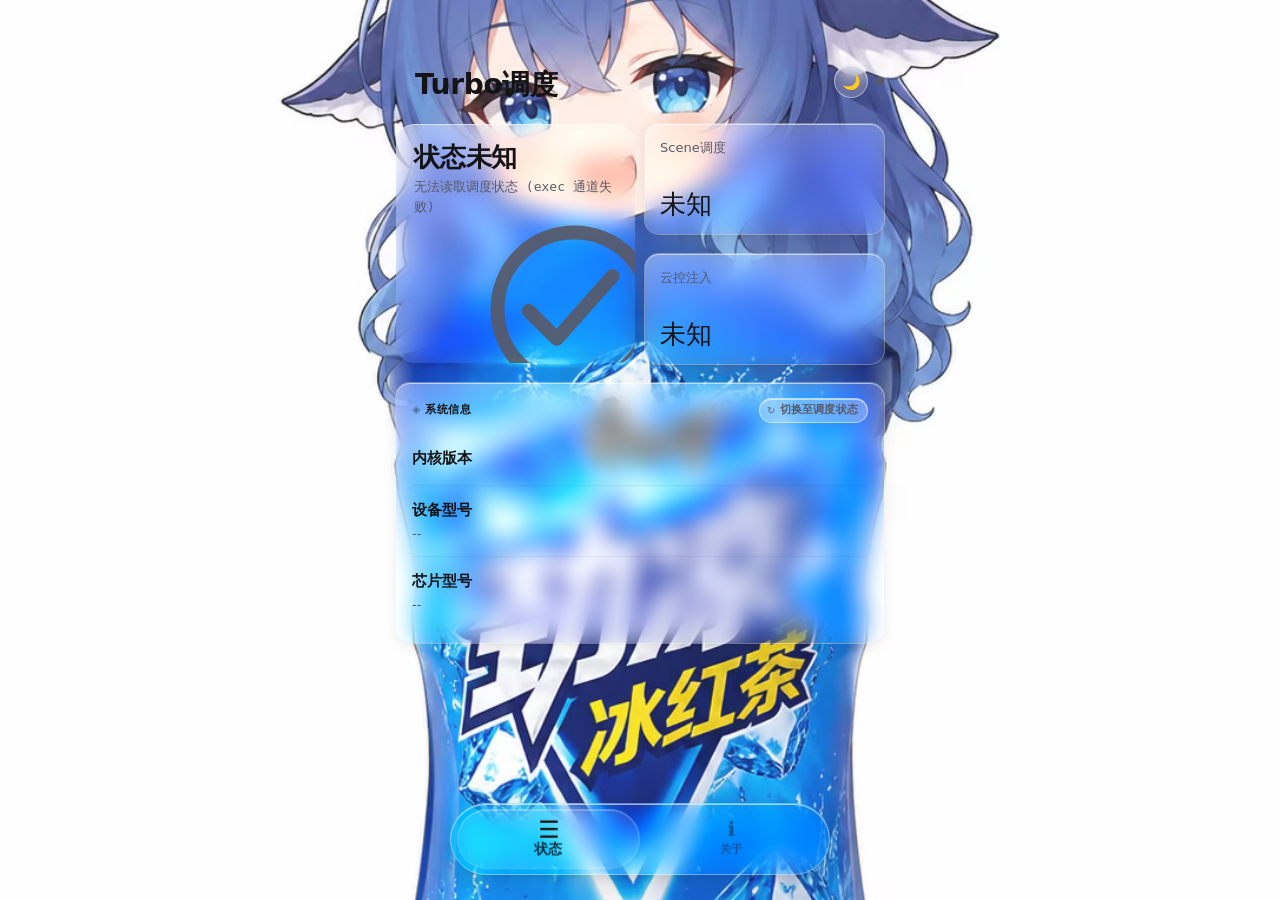
<file: 模块/Turbo调度26.113/webroot/index.html>
<!DOCTYPE html>
<html lang="zh-CN" data-theme="light">
<head>
<meta charset="UTF-8">
<meta name="viewport" content="width=device-width,initial-scale=1,maximum-scale=1,user-scalable=no">
<meta name="theme-color" content="#ffffff">
<title>Turbo调度</title>
<!-- 资源版本号: WebView 会启发式缓存无缓存头的 js/css, 改完必须提升 ?v= 否则真机仍跑旧文件 -->
<link rel="stylesheet" href="glass-style.css?v=113c20261005">
</head>
<body>
<div id="bg-layer"></div>
<!-- ▼ 背景 + 模糊度同步注入 (必须内联, 最先执行) -->
<script>
(function(){
  try { if (typeof ksu !== 'undefined' && ksu && ksu.fullScreen) ksu.fullScreen(true); } catch(_) {}
  try {
    if (localStorage.getItem('turbo-theme') === 'dark') document.documentElement.setAttribute('data-theme', 'dark'); var op = localStorage.getItem('turbo-blur'); var opN = parseInt(op, 10); var blur = Number.isFinite(opN) ? Math.max(0, Math.min(40, opN)) : 13; document.documentElement.style.setProperty('--blur', blur + 'px'); } catch(_) {}
})();
setTimeout(function(){ var tb=document.getElementById('tabbar'); if(tb&&!tb.classList.contains('in')) tb.classList.add('in'); }, 1500);
</script>

<div class="w">

<header class="hdr">
  <div>
    <div class="ttl" id="app-title">&nbsp;&nbsp;Turbo调度</div>
  </div>
  <div class="hr">
    <button id="theme-btn" onclick="toggleTheme()">🌙</button>
    <div id="dot" class="sp"></div>
  </div>
</header>

<!-- ── 状态页 ── -->
<div class="page active" id="page-status">
<div class="st-hero">
  <div class="card st-main" id="st-main-card">
    <div class="st-main-label" id="s-dev">检测中</div>
    <div class="st-main-sub" id="s-dev-sub">--</div>
    <div class="st-main-icon" id="st-icon">
      <svg id="ico-run" viewBox="0 0 100 100" fill="none" xmlns="http://www.w3.org/2000/svg">
        <circle cx="50" cy="50" r="44" stroke="currentColor" stroke-width="8"/>
        <path d="M24 51 L40 67 L72 31" stroke="currentColor" stroke-width="8" stroke-linecap="round" stroke-linejoin="round"/>
      </svg>
      <svg id="ico-stop" viewBox="0 0 100 100" fill="none" style="display:none" xmlns="http://www.w3.org/2000/svg">
        <circle cx="50" cy="50" r="44" stroke="currentColor" stroke-width="8"/>
        <rect x="33" y="29" width="13" height="38" rx="4" fill="currentColor"/>
        <rect x="54" y="29" width="13" height="38" rx="4" fill="currentColor"/>
      </svg>
    </div>
  </div>
  <div class="st-side">
    <div class="card st-mini">
      <div class="st-mini-label">Scene调度</div>
      <div class="st-mini-val st-mini-val-sm" id="s-scene">--</div>
    </div>
    <div class="card st-mini">
      <div class="st-mini-label">云控注入</div>
      <div class="st-mini-val st-mini-val-sm" id="s-rc">--</div>
    </div>
  </div>
</div>

<div class="card info-card" id="info-card" onclick="toggleInfoPanel()">
  <div class="info-card-hd">
    <div class="info-card-hd-title" id="info-card-title">系统信息</div>
    <div class="info-switch-pill" id="info-switch-pill">
      <span class="info-switch-pill-icon" id="info-switch-icon">↻</span>
      <span id="info-switch-label">切换至调度状态</span>
    </div>
  </div>
  <div id="panel-sysinfo">
    <div class="si-row"><div class="si-label">内核版本</div><div class="si-val mono" id="s-kern">--</div></div>
    <div class="si-row"><div class="si-label">设备型号</div><div class="si-val" id="s-model">--</div></div>
    <div class="si-row" style="border-bottom:none"><div class="si-label">芯片型号</div><div class="si-val" id="s-chip">--</div></div>
  </div>
  <div id="panel-sched" style="display:none">
    <div class="si-row"><div class="si-label">Scene调度</div><div class="si-val" id="s2-scene">--</div></div>
    <div class="si-row"><div class="si-label">云控注入</div><div class="si-val" id="s2-rc">--</div></div>
    <div class="si-row"><div class="si-label">配置类型</div><div class="si-val" id="s2-type">--</div></div>
    <div class="si-row"><div class="si-label">当前调速器</div><div class="si-val mono" id="s2-gov">--</div></div>
    <div class="si-row"><div class="si-label">oiface</div><div class="si-val" id="s2-oiface">--</div></div>
    <div class="si-row"><div class="si-label">urcc</div><div class="si-val" id="s2-urcc">--</div></div>
    <div class="si-row" style="border-bottom:none"><div class="si-label">gameopt</div><div class="si-val" id="s2-gameopt">--</div></div>
  </div>
</div>
</div><!-- /page-status -->

<!-- ── 配置页 (短视频包名) ── -->
<div class="page" id="page-config">
<div class="card">
  <div class="ch"><span class="ct">添加短视频包名</span></div>
  <div class="row" style="margin-bottom:9px"><input type="text" class="inp" id="pkg-input" placeholder="输入应用包名 (例 com.ss.android.ugc.aweme)" autocomplete="off"><button class="btn bpri" id="add-btn" style="flex:none;padding:10px 16px">添加</button></div>
  <div class="row"><button class="btn" data-pkg="com.ss.android.ugc.aweme">抖音</button><button class="btn" data-pkg="com.smile.gifmaker">快手</button><button class="btn" data-pkg="tv.danmaku.bili">B站</button></div>
</div>
<div class="card">
  <div class="ch"><span class="ct">当前包名列表</span><span class="badge bof" id="package-count">0个包名</span></div>
  <div class="search-wrap"><svg class="search-icon" xmlns="http://www.w3.org/2000/svg" width="16" height="16" fill="none" viewBox="0 0 24 24" stroke="currentColor"><path stroke-linecap="round" stroke-linejoin="round" stroke-width="2" d="M21 21l-6-6m2-5a7 7 0 11-14 0 7 7 0 0114 0z"/></svg><input type="text" class="inp" id="search-input" placeholder="搜索包名..."></div>
  <div class="package-list" id="package-list"><div class="empty-tip"><svg class="empty-icon" xmlns="http://www.w3.org/2000/svg" fill="none" viewBox="0 0 24 24" stroke="currentColor"><path stroke-linecap="round" stroke-linejoin="round" stroke-width="1.5" d="M9 12h6m-6 4h6m2 5H7a2 2 0 01-2-2V5a2 2 0 012-2h5.586a1 1 0 01.707.293l5.414 5.414a1 1 0 01.293.707V19a2 2 0 01-2 2z"/></svg>正在加载包名列表...</div></div>
</div>
<div class="card">
  <div class="log-header"><span class="ct">操作日志</span><button id="clear-log" class="clear-btn">清空</button></div>
  <div id="log-content" class="log-area"></div>
</div>
</div><!-- /page-config -->

<!-- ── 关于页 ── -->
<div class="page" id="page-about">
<div class="card">
  <div class="ch"><span class="ct">外观设置</span></div>
  <div style="display:flex;align-items:center;gap:10px;margin-bottom:14px">
    <span style="font-size:var(--fs-xs);color:var(--tx2);white-space:nowrap;min-width:52px">玻璃模糊度</span>
    <input type="range" class="sl2 s0" id="r-opacity" min="0" max="40" step="1" value="13"
      style="flex:1;height:36px" oninput="onOpacity(this)">
    <span style="font-family:'SF Mono',Menlo,monospace;font-size:var(--fs-sm);font-weight:700;color:var(--tx);min-width:36px;text-align:right"><span id="v-opacity">13</span><span style="font-size:var(--fs-xs);color:var(--tx3)"> px</span></span>
  </div>
  <div style="display:flex;align-items:center;gap:10px;margin-bottom:12px">
    <span style="font-size:var(--fs-xs);color:var(--tx2);white-space:nowrap;min-width:52px">背景可见度</span>
    <input type="range" class="sl2 s0" id="r-bgvis" min="0" max="100" step="1" value="91"
      style="flex:1;height:36px" oninput="onBgVis(this)">
    <span style="font-family:'SF Mono',Menlo,monospace;font-size:var(--fs-sm);font-weight:700;color:var(--tx);min-width:36px;text-align:right"><span id="v-bgvis">91</span><span style="font-size:var(--fs-xs);color:var(--tx3)"> %</span></span>
  </div>
  <div style="display:flex;gap:7px">
    <button class="btn bpri" style="flex:1;padding:10px 10px;font-size:var(--fs-sm)" onclick="setBgDefault()">默认壁纸</button>
    <button class="btn bpri" style="flex:1;padding:10px 10px;font-size:var(--fs-sm)" onclick="setBgSolid()">纯色</button>
  </div>
  <div style="font-size:var(--fs-xs);color:var(--tx3);margin-top:10px;line-height:1.6;">
    0px = 完全透明玻璃 · 调高可增加可读性
  </div>
</div>

<div class="card">
  <div class="ch"><span class="ct">关于</span></div>
  <div class="row" style="margin-bottom:7px">
    <button class="btn bpri" id="b-author" onclick="openLink('b-author','https://www.coolapk.com/u/36667900')">作者酷安</button>
    <button class="btn bpri" id="b-group" onclick="openLink('b-group','https://qun.qq.com/universal-share/share?ac=1&authKey=fbBTMojWZqU6dl9ZgzxJuVMbDpz7i5vglP525ADa9G0QD68Y4msUVZeQ2VIpUkjY&busi_data=eyJncm91cENvZGUiOiI3NjQ1NzAyOTciLCJ0b2tlbiI6ImZWQ3ZRdUlQd2pWQjRyTHJQYk5qMFZnN3NJc09FRXBSYjUxQTZCY0Nac25idHJjMUpheWZFRXBHbHBTOWhqd2siLCJ1aW4iOiIzOTgzMjE1MTQ1In0%3D&data=iI8p004GAXEMHzYscGhAcch1NckHBkb1T0_eWZWK6YCvyCaJw2cZNDXRZ1N146nKYrcaPYfstgLIZEvBMGwC4g&svctype=4&tempid=h5_group_info')">交流群</button>
  </div>
  <div class="row" style="margin-top:7px">
    <button class="btn bpri" id="b-donate" onclick="showDonate()">❤ 捐赠支持</button>
  </div>
</div>
</div><!-- /page-about -->

<!-- ── 云控页: ① 注入/维护 → ② 编辑 (UI版/文本版) → 日志 ── -->
<div class="page" id="page-cloud">
<div id="cloud-enable-hint" style="display:none;background:rgba(220,38,38,.12);border:1px solid rgba(220,38,38,.3);border-radius:var(--r-md);padding:12px 14px;font-size:var(--fs-xs);color:var(--er);line-height:1.6;margin-bottom:10px;"></div>

<!-- ① 注入 + 维护 (服务级操作) -->
<div class="card">
  <div class="ch"><span class="ct">注入与服务</span></div>
  <div class="row">
    <button class="btn bpri" id="cloud-inject-btn" style="flex:1;padding:12px 14px;font-size:var(--fs-sm)">⚡ 注入云控配置</button>
  </div>
  <div class="row" style="margin-top:8px">
    <button class="btn" id="cosa-clear-btn" style="flex:1;padding:9px 6px;font-size:var(--fs-xs)">🧹 清除服务数据</button>
    <button class="btn" id="cosa-restart-btn" style="flex:1;padding:9px 6px;font-size:var(--fs-xs)">↻ 重启增强服务</button>
    <button class="btn" id="cosa-refresh-btn" style="flex:1;padding:9px 6px;font-size:var(--fs-xs)">🔄 刷新数据库配置</button>
  </div>
  <div style="font-size:var(--fs-xs);color:var(--tx3);margin-top:6px;line-height:1.6;">· "⚡ 注入云控配置"= cccf 全部配置写入数据库 (开机也自动执行);"🧹 清除服务数据"= pm clear 重置数据库并撤保护 (获取云端第一步);"重启"= 杀 COSA 拉起四件套;"刷新"= cccf 重新注入</div>
  <div class="log-header" style="margin-top:10px"><span class="ct">操作日志</span><button id="clear-cloud-log" class="clear-btn">清空</button></div>
  <div id="cloud-log" class="log-area"></div>
</div>

<!-- ② 配置编辑 (主卡): 编辑方式分段 → 各自的选择/编辑/保存 -->
<div class="card">
  <div class="ch"><span class="ct">配置编辑</span><span class="badge bof" id="cloud-badge">--</span></div>

  <!-- 编辑方式分段: UI版(表单) / 文本版(JSON) -->
  <div id="cloud-mode-seg" style="display:flex;gap:6px;margin-bottom:12px">
    <button class="cseg-btn active" id="mode-basic-btn" onclick="setCloudMode('basic')">🎛 UI 版 (表单)</button>
    <button class="cseg-btn" id="mode-pro-btn" onclick="setCloudMode('pro')">📝 文本版 (JSON)</button>
  </div>

  <!-- [UI 版] 表单编辑本地 cccf -->
  <div id="cloud-basic">
    <div class="row" style="margin-bottom:10px">
      <select id="cf-base-file" class="inp" style="flex:1;padding:10px 12px;font-size:var(--fs-sm)"><option value="">— 选择游戏配置 —</option></select>
      <button class="btn" id="cf-base-paste" style="flex:none;padding:10px 14px">粘贴 JSON</button>
      <button class="btn" id="cf-base-refresh" style="flex:none;padding:10px 14px" onclick="loadCloudFiles()">刷新</button>
    </div>
    <!-- 粘贴区: WebView 无剪贴板读权限, 改为文本区手动粘贴后解析 -->
    <div id="cf-base-paste-box" style="display:none;margin-bottom:10px">
      <textarea id="cf-base-paste-text" class="inp cf-json" rows="6" spellcheck="false" placeholder="长按此处选'粘贴'贴入完整 JSON 配置, 然后点'载入表单'"></textarea>
      <div class="row" style="margin-top:6px">
        <button class="btn bpri" id="cf-base-paste-load" style="flex:1;padding:10px 14px;font-size:var(--fs-sm)">载入表单</button>
        <button class="btn" id="cf-base-paste-cancel" style="flex:none;padding:10px 14px">取消</button>
      </div>
    </div>
    <div id="cf-base-form"></div>
    <div class="row" style="margin-top:8px">
      <button class="btn bpri" id="cf-base-save" style="flex:1;padding:12px 14px;font-size:var(--fs-sm)">💾 保存到 cccf</button>
    </div>
    <div style="font-size:var(--fs-xs);color:var(--tx3);margin-top:8px;line-height:1.6;">· 表单编辑本地 cccf 模板 (开机注入用)</div>

  </div>

  <!-- [文本版] JSON 编辑数据库 (或本地 cccf) -->
  <div id="cloud-pro" style="display:none">
    <div class="row" style="margin-bottom:6px">
      <select id="cf-db-pkg" class="inp" style="flex:1;padding:10px 12px;font-size:var(--fs-sm)"><option value="">— 选择游戏 (数据库/本地) —</option></select>
      <button class="btn" id="cf-pro-read-db" style="flex:none;padding:10px 12px">📖 读数据库</button>
      <button class="btn" id="cf-pro-read-file" style="flex:none;padding:10px 12px">📖 读本地cccf</button>
    </div>
    <textarea id="cloud-editor" class="inp" rows="14" spellcheck="false"
      style="width:100%;padding:12px;font-family:'SF Mono',Menlo,monospace;font-size:var(--fs-xs);line-height:1.6;resize:vertical;box-sizing:border-box;"
      placeholder="读取后编辑, 或直接粘贴 JSON..."></textarea>
    <div class="row" style="margin-top:8px">
      <button class="btn bpri" id="cloud-save-btn" style="flex:1;padding:12px 14px;font-size:var(--fs-sm)">⚡ 注入数据库</button>
      <button class="btn" id="cloud-save-file-btn" style="flex:1;padding:12px 14px;font-size:var(--fs-sm)">💾 保存到 cccf</button>
    </div>
    <div class="row" style="margin-top:6px">
      <button class="btn" id="cf-cloud-fetch-btn" style="flex:1;padding:9px 6px;font-size:var(--fs-xs)">☁ 获取云端配置</button>
      <button class="btn" id="cf-db-export-btn" style="flex:1;padding:9px 6px;font-size:var(--fs-xs)">📥 导出当前配置</button>
      <button class="btn" id="cloud-del-btn" style="flex:none;padding:9px 10px;font-size:var(--fs-xs)">🗑 删除cccf配置</button>
    </div>
    <div style="font-size:var(--fs-xs);color:var(--tx3);margin-top:8px;line-height:1.6;">· "📖 读数据库"读数据库当前值 → 编辑 →"⚡注入数据库"写回 (包名取自下拉, 无行自动建档), 重启 COSA 生效<br>· "📖 读本地cccf"读本地模板 → "💾保存到cccf"写回<br>· "☁ 获取云端配置"只读官方下发的那一行 (下拉里标 ☁ 的游戏可直接读; 没有 ☁ 的才需要"🧹 清除服务数据"→ 进一次游戏等云端下发几分钟 → 切回页面列表会自动刷新 → 再读), 读到的配置编辑后点"⚡注入数据库"即成为本地配置 (from_server=0)<br>· "导出当前配置"把读取到的配置存为 .json 到 cccf (UI 版即可编辑)</div>
  </div>
</div>
</div><!-- /page-cloud -->


<!-- ── 捐赠弹窗 ── -->
<div id="donate-overlay" onclick="hideDonate()" style="
  display:none;position:fixed;inset:0;z-index:998; background:rgba(0,0,0,.45); backdrop-filter:blur(12px); -webkit-backdrop-filter:blur(12px); align-items:center;justify-content:center;
">
  <div id="donate-card" onclick="event.stopPropagation()" style="
    position:relative; background:rgba(255,255,255,.18); backdrop-filter:blur(var(--blur)) saturate(180%) brightness(1.08); -webkit-backdrop-filter:blur(var(--blur)) saturate(180%) brightness(1.08); border-radius:var(--r-lg); border:1px solid rgba(255,255,255,.55); box-shadow:inset 0 1px 0 rgba(255,255,255,.60),0 24px 60px rgba(0,0,0,.28),0 4px 16px rgba(0,0,0,.12); padding:18px; max-width:min(88vw,360px); width:100%; ">
    <div style="font-size:var(--fs-xs);font-weight:700;letter-spacing:.6px;text-transform:uppercase;color:var(--ac);margin-bottom:12px;display:flex;align-items:center;gap:4px;">
      <span style="opacity:.4">◈</span> 捐赠支持
    </div>
    <div class="donate-grid">
      <div class="donate-item">
        <img src="donate-wechat.png" alt="微信收款码">
        <span class="dl">微信</span>
      </div>
      <div class="donate-item">
        <img src="donate-alipay.png" alt="支付宝收款码">
        <span class="dl">支付宝</span>
      </div>
    </div>
    <div style="font-size:var(--fs-xs);color:var(--tx3);margin-top:10px;text-align:center;line-height:1.5;">感谢支持 ♥ · 点击空白处关闭</div>
  </div>
</div>

<!-- ── Tab 栏 ── -->
<div class="tabbar-wrap">
<nav class="tabbar" id="tabbar">
  <div class="tab-indicator" id="tab-indicator"></div>
  <div class="tab active" id="tab-status">
    <div class="tab-dot" id="tab-dot-status"></div>
    <div class="tab-icon">☰</div>
    <div class="tab-label">状态</div>
  </div>
  <div class="tab" id="tab-config">
    <div class="tab-icon">⚙</div>
    <div class="tab-label">配置</div>
  </div>
  <div class="tab" id="tab-cloud">
    <div class="tab-icon">⚡</div>
    <div class="tab-label">云控</div>
  </div>
  <div class="tab" id="tab-about">
    <div class="tab-icon">ℹ</div>
    <div class="tab-label">关于</div>
  </div>
</nav>
</div>

</div><!-- /.w -->

<script src="core.js?v=113c20261005"             defer></script>
<script src="status-page.js?v=113c20261005"     defer></script>
<script src="pkg-page.js?v=113c20261005"        defer></script>
<script src="cloud-io.js?v=113c20261005"        defer></script>
<script src="cloud-form.js?v=113c20261005"      defer></script>
<script src="cloud-page.js?v=113c20261005"      defer></script>
<script src="settings-page.js?v=113c20261005"   defer></script>
<script src="physics.js?v=113c20261005"         defer></script>
<script src="nav.js?v=113c20261005"             defer></script>
</body>
</html>
</file>
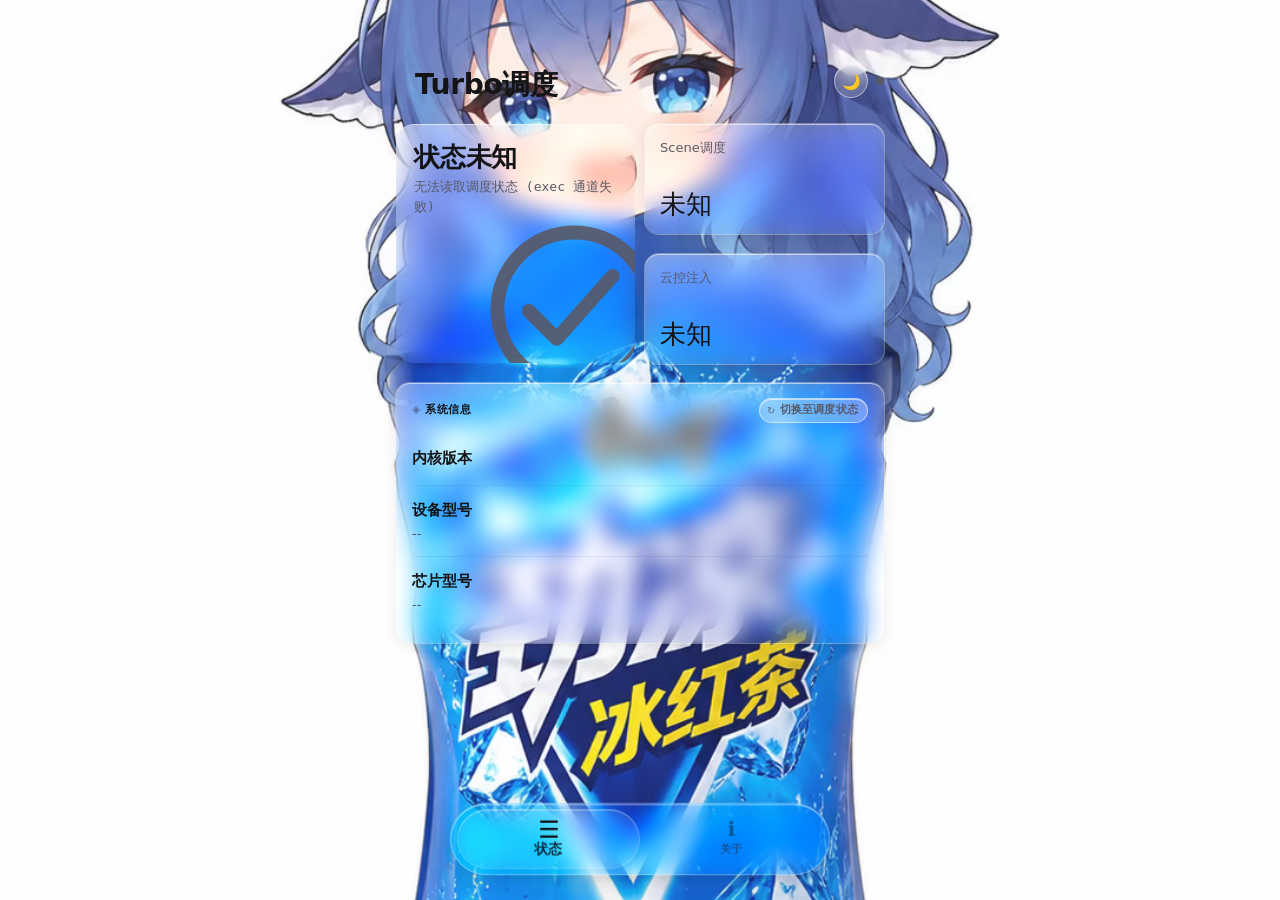
<file: 模块/Turbo调度26.114/webroot/index.html>
<!DOCTYPE html>
<html lang="zh-CN" data-theme="light">
<head>
<meta charset="UTF-8">
<meta name="viewport" content="width=device-width,initial-scale=1,maximum-scale=1,user-scalable=no">
<meta name="theme-color" content="#ffffff">
<title>Turbo调度</title>
<!-- 资源版本号: WebView 会启发式缓存无缓存头的 js/css, 改完必须提升 ?v= 否则真机仍跑旧文件 -->
<link rel="stylesheet" href="glass-style.css?v=114e20261005">
</head>
<body>
<div id="bg-layer"></div>
<!-- ▼ 背景 + 模糊度同步注入 (必须内联, 最先执行) -->
<script>
(function(){
  try { if (typeof ksu !== 'undefined' && ksu && ksu.fullScreen) ksu.fullScreen(true); } catch(_) {}
  try {
    if (localStorage.getItem('turbo-theme') === 'dark') document.documentElement.setAttribute('data-theme', 'dark'); var op = localStorage.getItem('turbo-blur'); var opN = parseInt(op, 10); var blur = Number.isFinite(opN) ? Math.max(0, Math.min(40, opN)) : 13; document.documentElement.style.setProperty('--blur', blur + 'px'); } catch(_) {}
})();
setTimeout(function(){ var tb=document.getElementById('tabbar'); if(tb&&!tb.classList.contains('in')) tb.classList.add('in'); }, 1500);
</script>

<div class="w">

<header class="hdr">
  <div>
    <div class="ttl" id="app-title">&nbsp;&nbsp;Turbo调度</div>
  </div>
  <div class="hr">
    <button id="theme-btn" onclick="toggleTheme()">🌙</button>
    <div id="dot" class="sp"></div>
  </div>
</header>

<!-- ── 状态页 ── -->
<div class="page active" id="page-status">
<div class="st-hero">
  <div class="card st-main" id="st-main-card">
    <div class="st-main-label" id="s-dev">检测中</div>
    <div class="st-main-sub" id="s-dev-sub">--</div>
    <div class="st-main-icon" id="st-icon">
      <svg id="ico-run" viewBox="0 0 100 100" fill="none" xmlns="http://www.w3.org/2000/svg">
        <circle cx="50" cy="50" r="44" stroke="currentColor" stroke-width="8"/>
        <path d="M24 51 L40 67 L72 31" stroke="currentColor" stroke-width="8" stroke-linecap="round" stroke-linejoin="round"/>
      </svg>
      <svg id="ico-stop" viewBox="0 0 100 100" fill="none" style="display:none" xmlns="http://www.w3.org/2000/svg">
        <circle cx="50" cy="50" r="44" stroke="currentColor" stroke-width="8"/>
        <rect x="33" y="29" width="13" height="38" rx="4" fill="currentColor"/>
        <rect x="54" y="29" width="13" height="38" rx="4" fill="currentColor"/>
      </svg>
    </div>
  </div>
  <div class="st-side">
    <div class="card st-mini">
      <div class="st-mini-label">Scene调度</div>
      <div class="st-mini-val st-mini-val-sm" id="s-scene">--</div>
    </div>
    <div class="card st-mini">
      <div class="st-mini-label">云控注入</div>
      <div class="st-mini-val st-mini-val-sm" id="s-rc">--</div>
    </div>
  </div>
</div>

<div class="card info-card" id="info-card" onclick="toggleInfoPanel()">
  <div class="info-card-hd">
    <div class="info-card-hd-title" id="info-card-title">系统信息</div>
    <div class="info-switch-pill" id="info-switch-pill">
      <span class="info-switch-pill-icon" id="info-switch-icon">↻</span>
      <span id="info-switch-label">切换至调度状态</span>
    </div>
  </div>
  <div id="panel-sysinfo">
    <div class="si-row"><div class="si-label">内核版本</div><div class="si-val mono" id="s-kern">--</div></div>
    <div class="si-row"><div class="si-label">设备型号</div><div class="si-val" id="s-model">--</div></div>
    <div class="si-row" style="border-bottom:none"><div class="si-label">芯片型号</div><div class="si-val" id="s-chip">--</div></div>
  </div>
  <div id="panel-sched" style="display:none">
    <div class="si-row"><div class="si-label">Scene调度</div><div class="si-val" id="s2-scene">--</div></div>
    <div class="si-row"><div class="si-label">云控注入</div><div class="si-val" id="s2-rc">--</div></div>
    <div class="si-row"><div class="si-label">配置类型</div><div class="si-val" id="s2-type">--</div></div>
    <div class="si-row"><div class="si-label">当前调速器</div><div class="si-val mono" id="s2-gov">--</div></div>
    <div class="si-row"><div class="si-label">oiface</div><div class="si-val" id="s2-oiface">--</div></div>
    <div class="si-row"><div class="si-label">urcc</div><div class="si-val" id="s2-urcc">--</div></div>
    <div class="si-row" style="border-bottom:none"><div class="si-label">gameopt</div><div class="si-val" id="s2-gameopt">--</div></div>
  </div>
</div>
</div><!-- /page-status -->

<!-- ── 配置页 (短视频包名) ── -->
<div class="page" id="page-config">
<div class="card">
  <div class="ch"><span class="ct">添加短视频包名</span></div>
  <div class="row" style="margin-bottom:9px"><input type="text" class="inp" id="pkg-input" placeholder="输入应用包名 (例 com.ss.android.ugc.aweme)" autocomplete="off"><button class="btn bpri" id="add-btn" style="flex:none;padding:10px 16px">添加</button></div>
  <div class="row"><button class="btn" data-pkg="com.ss.android.ugc.aweme">抖音</button><button class="btn" data-pkg="com.smile.gifmaker">快手</button><button class="btn" data-pkg="tv.danmaku.bili">B站</button></div>
</div>
<div class="card">
  <div class="ch"><span class="ct">当前包名列表</span><span class="badge bof" id="package-count">0个包名</span></div>
  <div class="search-wrap"><svg class="search-icon" xmlns="http://www.w3.org/2000/svg" width="16" height="16" fill="none" viewBox="0 0 24 24" stroke="currentColor"><path stroke-linecap="round" stroke-linejoin="round" stroke-width="2" d="M21 21l-6-6m2-5a7 7 0 11-14 0 7 7 0 0114 0z"/></svg><input type="text" class="inp" id="search-input" placeholder="搜索包名..."></div>
  <div class="package-list" id="package-list"><div class="empty-tip"><svg class="empty-icon" xmlns="http://www.w3.org/2000/svg" fill="none" viewBox="0 0 24 24" stroke="currentColor"><path stroke-linecap="round" stroke-linejoin="round" stroke-width="1.5" d="M9 12h6m-6 4h6m2 5H7a2 2 0 01-2-2V5a2 2 0 012-2h5.586a1 1 0 01.707.293l5.414 5.414a1 1 0 01.293.707V19a2 2 0 01-2 2z"/></svg>正在加载包名列表...</div></div>
</div>
<div class="card">
  <div class="log-header"><span class="ct">操作日志</span><button id="clear-log" class="clear-btn">清空</button></div>
  <div id="log-content" class="log-area"></div>
</div>
</div><!-- /page-config -->

<!-- ── 关于页 ── -->
<div class="page" id="page-about">
<div class="card">
  <div class="ch"><span class="ct">外观设置</span></div>
  <div style="display:flex;align-items:center;gap:10px;margin-bottom:14px">
    <span style="font-size:var(--fs-xs);color:var(--tx2);white-space:nowrap;min-width:52px">玻璃模糊度</span>
    <input type="range" class="sl2 s0" id="r-opacity" min="0" max="40" step="1" value="13"
      style="flex:1;height:36px" oninput="onOpacity(this)">
    <span style="font-family:'SF Mono',Menlo,monospace;font-size:var(--fs-sm);font-weight:700;color:var(--tx);min-width:36px;text-align:right"><span id="v-opacity">13</span><span style="font-size:var(--fs-xs);color:var(--tx3)"> px</span></span>
  </div>
  <div style="display:flex;align-items:center;gap:10px;margin-bottom:12px">
    <span style="font-size:var(--fs-xs);color:var(--tx2);white-space:nowrap;min-width:52px">背景可见度</span>
    <input type="range" class="sl2 s0" id="r-bgvis" min="0" max="100" step="1" value="91"
      style="flex:1;height:36px" oninput="onBgVis(this)">
    <span style="font-family:'SF Mono',Menlo,monospace;font-size:var(--fs-sm);font-weight:700;color:var(--tx);min-width:36px;text-align:right"><span id="v-bgvis">91</span><span style="font-size:var(--fs-xs);color:var(--tx3)"> %</span></span>
  </div>
  <div style="display:flex;gap:7px">
    <button class="btn bpri" style="flex:1;padding:10px 10px;font-size:var(--fs-sm)" onclick="setBgDefault()">默认壁纸</button>
    <button class="btn bpri" style="flex:1;padding:10px 10px;font-size:var(--fs-sm)" onclick="setBgSolid()">纯色</button>
  </div>
  <div style="font-size:var(--fs-xs);color:var(--tx3);margin-top:10px;line-height:1.6;">
    0px = 完全透明玻璃 · 调高可增加可读性
  </div>
</div>

<div class="card">
  <div class="ch"><span class="ct">关于</span></div>
  <div class="row" style="margin-bottom:7px">
    <button class="btn bpri" id="b-author" onclick="openLink('b-author','https://www.coolapk.com/u/36667900')">作者酷安</button>
    <button class="btn bpri" id="b-group" onclick="openLink('b-group','https://qun.qq.com/universal-share/share?ac=1&authKey=fbBTMojWZqU6dl9ZgzxJuVMbDpz7i5vglP525ADa9G0QD68Y4msUVZeQ2VIpUkjY&busi_data=eyJncm91cENvZGUiOiI3NjQ1NzAyOTciLCJ0b2tlbiI6ImZWQ3ZRdUlQd2pWQjRyTHJQYk5qMFZnN3NJc09FRXBSYjUxQTZCY0Nac25idHJjMUpheWZFRXBHbHBTOWhqd2siLCJ1aW4iOiIzOTgzMjE1MTQ1In0%3D&data=iI8p004GAXEMHzYscGhAcch1NckHBkb1T0_eWZWK6YCvyCaJw2cZNDXRZ1N146nKYrcaPYfstgLIZEvBMGwC4g&svctype=4&tempid=h5_group_info')">交流群</button>
  </div>
  <div class="row" style="margin-top:7px">
    <button class="btn bpri" id="b-donate" onclick="showDonate()">❤ 捐赠支持</button>
  </div>
</div>
</div><!-- /page-about -->

<!-- ── 云控页: ① 注入/维护 → ② 编辑 (UI版/文本版) → 日志 ── -->
<div class="page" id="page-cloud">
<div id="cloud-enable-hint" style="display:none;background:rgba(220,38,38,.12);border:1px solid rgba(220,38,38,.3);border-radius:var(--r-md);padding:12px 14px;font-size:var(--fs-xs);color:var(--er);line-height:1.6;margin-bottom:10px;"></div>

<!-- ① 注入 + 维护 (服务级操作) -->
<div class="card">
  <div class="ch"><span class="ct">注入与服务</span></div>
  <div class="row">
    <button class="btn bpri" id="cloud-inject-btn" style="flex:1;padding:12px 14px;font-size:var(--fs-sm)">⚡ 注入云控配置</button>
  </div>
  <div class="row" style="margin-top:8px">
    <button class="btn" id="cosa-clear-btn" style="flex:1;padding:9px 6px;font-size:var(--fs-xs)">🧹 清除服务数据</button>
    <button class="btn" id="cosa-restart-btn" style="flex:1;padding:9px 6px;font-size:var(--fs-xs)">↻ 重启增强服务</button>
    <button class="btn" id="cosa-refresh-btn" style="flex:1;padding:9px 6px;font-size:var(--fs-xs)">🔄 刷新数据库配置</button>
  </div>
  <div style="font-size:var(--fs-xs);color:var(--tx3);margin-top:6px;line-height:1.6;">· "⚡ 注入云控配置"= cccf 全部配置写入数据库 (开机也自动执行);"🧹 清除服务数据"= pm clear 重置数据库并撤保护 (获取云端第一步);"重启"= 杀 COSA 拉起四件套;"刷新"= cccf 重新注入</div>
  <div class="log-header" style="margin-top:10px"><span class="ct">操作日志</span><button id="clear-cloud-log" class="clear-btn">清空</button></div>
  <div id="cloud-log" class="log-area"></div>
</div>

<!-- ② 配置编辑 (主卡): 编辑方式分段 → 各自的选择/编辑/保存 -->
<div class="card">
  <div class="ch"><span class="ct">配置编辑</span><span class="badge bof" id="cloud-badge">--</span></div>

  <!-- 编辑方式分段: UI版(表单) / 文本版(JSON) -->
  <div id="cloud-mode-seg" style="display:flex;gap:6px;margin-bottom:12px">
    <button class="cseg-btn active" id="mode-basic-btn" onclick="setCloudMode('basic')">🎛 UI 版 (表单)</button>
    <button class="cseg-btn" id="mode-pro-btn" onclick="setCloudMode('pro')">📝 文本版 (JSON)</button>
  </div>

  <!-- [UI 版] 表单编辑本地 cccf -->
  <div id="cloud-basic">
    <div class="row" style="margin-bottom:10px">
      <select id="cf-base-file" class="inp" style="flex:1;padding:10px 12px;font-size:var(--fs-sm)"><option value="">— 选择游戏配置 —</option></select>
      <button class="btn" id="cf-base-paste" style="flex:none;padding:10px 14px">粘贴 JSON</button>
      <button class="btn" id="cf-base-refresh" style="flex:none;padding:10px 14px" onclick="loadCloudFiles()">刷新</button>
    </div>
    <!-- 粘贴区: WebView 无剪贴板读权限, 改为文本区手动粘贴后解析 -->
    <div id="cf-base-paste-box" style="display:none;margin-bottom:10px">
      <textarea id="cf-base-paste-text" class="inp cf-json" rows="6" spellcheck="false" placeholder="长按此处选'粘贴'贴入完整 JSON 配置, 然后点'载入表单'"></textarea>
      <div class="row" style="margin-top:6px">
        <button class="btn bpri" id="cf-base-paste-load" style="flex:1;padding:10px 14px;font-size:var(--fs-sm)">载入表单</button>
        <button class="btn" id="cf-base-paste-cancel" style="flex:none;padding:10px 14px">取消</button>
      </div>
    </div>
    <div id="cf-base-form"></div>
    <div class="row" style="margin-top:8px">
      <button class="btn bpri" id="cf-base-save" style="flex:1;padding:12px 14px;font-size:var(--fs-sm)">💾 保存到 cccf</button>
    </div>
    <div style="font-size:var(--fs-xs);color:var(--tx3);margin-top:8px;line-height:1.6;">· 表单编辑本地 cccf 模板 (开机注入用)</div>

  </div>

  <!-- [文本版] JSON 编辑数据库 (或本地 cccf) -->
  <div id="cloud-pro" style="display:none">
    <div class="row" style="margin-bottom:6px">
      <select id="cf-db-pkg" class="inp" style="flex:1;padding:10px 12px;font-size:var(--fs-sm)"><option value="">— 选择游戏 (数据库/本地) —</option></select>
      <button class="btn" id="cf-pro-read-db" style="flex:none;padding:10px 12px">📖 读数据库</button>
      <button class="btn" id="cf-pro-read-file" style="flex:none;padding:10px 12px">📖 读本地cccf</button>
    </div>
    <textarea id="cloud-editor" class="inp" rows="14" spellcheck="false"
      style="width:100%;padding:12px;font-family:'SF Mono',Menlo,monospace;font-size:var(--fs-xs);line-height:1.6;resize:vertical;box-sizing:border-box;"
      placeholder="读取后编辑, 或直接粘贴 JSON..."></textarea>
    <div class="row" style="margin-top:8px">
      <button class="btn bpri" id="cloud-save-btn" style="flex:1;padding:12px 14px;font-size:var(--fs-sm)">⚡ 注入数据库</button>
      <button class="btn" id="cloud-save-file-btn" style="flex:1;padding:12px 14px;font-size:var(--fs-sm)">💾 保存到 cccf</button>
    </div>
    <div class="row" style="margin-top:6px">
      <button class="btn" id="cf-cloud-fetch-btn" style="flex:1;padding:9px 6px;font-size:var(--fs-xs)">☁ 获取云端配置</button>
      <button class="btn" id="cf-db-export-btn" style="flex:1;padding:9px 6px;font-size:var(--fs-xs)">📥 导出当前配置</button>
      <button class="btn" id="cloud-del-btn" style="flex:none;padding:9px 10px;font-size:var(--fs-xs)">🗑 删除cccf配置</button>
    </div>
    <div style="font-size:var(--fs-xs);color:var(--tx3);margin-top:8px;line-height:1.6;">· "📖 读数据库"读数据库当前值 → 编辑 →"⚡注入数据库"写回 (包名取自下拉, 无行自动建档), 重启 COSA 生效<br>· "📖 读本地cccf"读本地模板 → "💾保存到cccf"写回<br>· "☁ 获取云端配置"只读官方下发的那一行 (下拉里标 ☁ 的游戏可直接读; 没有 ☁ 的才需要"🧹 清除服务数据"→ 进一次游戏等云端下发几分钟 → 切回页面列表会自动刷新 → 再读), 读到的配置编辑后点"⚡注入数据库"即成为本地配置 (from_server=0)<br>· "导出当前配置"把读取到的配置存为 .json 到 cccf (UI 版即可编辑)</div>
  </div>
</div>
</div><!-- /page-cloud -->


<!-- ── 捐赠弹窗 ── -->
<div id="donate-overlay" onclick="hideDonate()" style="
  display:none;position:fixed;inset:0;z-index:998; background:rgba(0,0,0,.45); backdrop-filter:blur(12px); -webkit-backdrop-filter:blur(12px); align-items:center;justify-content:center;
">
  <div id="donate-card" onclick="event.stopPropagation()" style="
    position:relative; background:rgba(255,255,255,.18); backdrop-filter:blur(var(--blur)) saturate(180%) brightness(1.08); -webkit-backdrop-filter:blur(var(--blur)) saturate(180%) brightness(1.08); border-radius:var(--r-lg); border:1px solid rgba(255,255,255,.55); box-shadow:inset 0 1px 0 rgba(255,255,255,.60),0 24px 60px rgba(0,0,0,.28),0 4px 16px rgba(0,0,0,.12); padding:18px; max-width:min(88vw,360px); width:100%; ">
    <div style="font-size:var(--fs-xs);font-weight:700;letter-spacing:.6px;text-transform:uppercase;color:var(--ac);margin-bottom:12px;display:flex;align-items:center;gap:4px;">
      <span style="opacity:.4">◈</span> 捐赠支持
    </div>
    <div class="donate-grid">
      <div class="donate-item">
        <img src="donate-wechat.png" alt="微信收款码">
        <span class="dl">微信</span>
      </div>
      <div class="donate-item">
        <img src="donate-alipay.png" alt="支付宝收款码">
        <span class="dl">支付宝</span>
      </div>
    </div>
    <div style="font-size:var(--fs-xs);color:var(--tx3);margin-top:10px;text-align:center;line-height:1.5;">感谢支持 ♥ · 点击空白处关闭</div>
  </div>
</div>

<!-- ── Tab 栏 ── -->
<div class="tabbar-wrap">
<nav class="tabbar" id="tabbar">
  <div class="tab-indicator" id="tab-indicator"></div>
  <div class="tab active" id="tab-status">
    <div class="tab-dot" id="tab-dot-status"></div>
    <div class="tab-icon">☰</div>
    <div class="tab-label">状态</div>
  </div>
  <div class="tab" id="tab-config">
    <div class="tab-icon">⚙</div>
    <div class="tab-label">配置</div>
  </div>
  <div class="tab" id="tab-cloud">
    <div class="tab-icon">⚡</div>
    <div class="tab-label">云控</div>
  </div>
  <div class="tab" id="tab-about">
    <div class="tab-icon">ℹ</div>
    <div class="tab-label">关于</div>
  </div>
</nav>
</div>

</div><!-- /.w -->

<script src="core.js?v=114e20261005"             defer></script>
<script src="status-page.js?v=114e20261005"     defer></script>
<script src="pkg-page.js?v=114e20261005"        defer></script>
<script src="cloud-io.js?v=114e20261005"        defer></script>
<script src="cloud-form.js?v=114e20261005"      defer></script>
<script src="cloud-page.js?v=114e20261005"      defer></script>
<script src="settings-page.js?v=114e20261005"   defer></script>
<script src="physics.js?v=114e20261005"         defer></script>
<script src="nav.js?v=114e20261005"             defer></script>
</body>
</html>
</file>
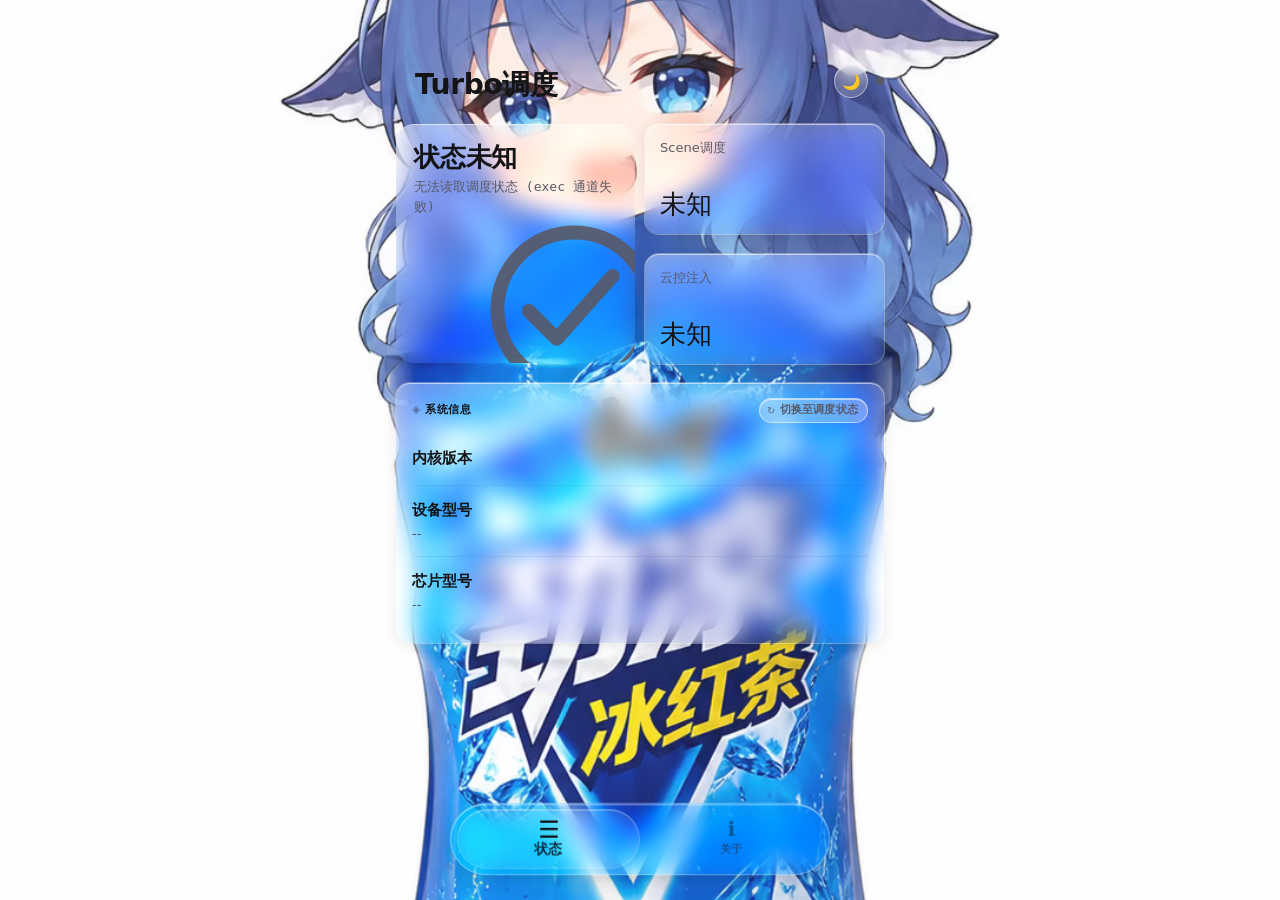
<file: 模块/Turbo调度26.115/webroot/index.html>
<!DOCTYPE html>
<html lang="zh-CN" data-theme="light">
<head>
<meta charset="UTF-8">
<meta name="viewport" content="width=device-width,initial-scale=1,maximum-scale=1,user-scalable=no">
<meta name="theme-color" content="#ffffff">
<title>Turbo调度</title>
<!-- 资源版本号: WebView 会启发式缓存无缓存头的 js/css, 改完必须提升 ?v= 否则真机仍跑旧文件 -->
<link rel="stylesheet" href="glass-style.css?v=115a20261107">
</head>
<body>
<div id="bg-layer"></div>
<!-- ▼ 背景 + 模糊度同步注入 (必须内联, 最先执行) -->
<script>
(function(){
  try { if (typeof ksu !== 'undefined' && ksu && ksu.fullScreen) ksu.fullScreen(true); } catch(_) {}
  try {
    if (localStorage.getItem('turbo-theme') === 'dark') document.documentElement.setAttribute('data-theme', 'dark'); var op = localStorage.getItem('turbo-blur'); var opN = parseInt(op, 10); var blur = Number.isFinite(opN) ? Math.max(0, Math.min(40, opN)) : 13; document.documentElement.style.setProperty('--blur', blur + 'px'); } catch(_) {}
})();
setTimeout(function(){ var tb=document.getElementById('tabbar'); if(tb&&!tb.classList.contains('in')) tb.classList.add('in'); }, 1500);
</script>

<div class="w">

<header class="hdr">
  <div>
    <div class="ttl" id="app-title">&nbsp;&nbsp;Turbo调度</div>
  </div>
  <div class="hr">
    <button id="theme-btn" onclick="toggleTheme()">🌙</button>
    <div id="dot" class="sp"></div>
  </div>
</header>

<!-- ── 状态页 ── -->
<div class="page active" id="page-status">
<div class="st-hero">
  <div class="card st-main" id="st-main-card">
    <div class="st-main-label" id="s-dev">检测中</div>
    <div class="st-main-sub" id="s-dev-sub">--</div>
    <div class="st-main-icon" id="st-icon">
      <svg id="ico-run" viewBox="0 0 100 100" fill="none" xmlns="http://www.w3.org/2000/svg">
        <circle cx="50" cy="50" r="44" stroke="currentColor" stroke-width="8"/>
        <path d="M24 51 L40 67 L72 31" stroke="currentColor" stroke-width="8" stroke-linecap="round" stroke-linejoin="round"/>
      </svg>
      <svg id="ico-stop" viewBox="0 0 100 100" fill="none" style="display:none" xmlns="http://www.w3.org/2000/svg">
        <circle cx="50" cy="50" r="44" stroke="currentColor" stroke-width="8"/>
        <rect x="33" y="29" width="13" height="38" rx="4" fill="currentColor"/>
        <rect x="54" y="29" width="13" height="38" rx="4" fill="currentColor"/>
      </svg>
    </div>
  </div>
  <div class="st-side">
    <div class="card st-mini">
      <div class="st-mini-label">Scene调度</div>
      <div class="st-mini-val st-mini-val-sm" id="s-scene">--</div>
    </div>
    <div class="card st-mini">
      <div class="st-mini-label">云控注入</div>
      <div class="st-mini-val st-mini-val-sm" id="s-rc">--</div>
    </div>
  </div>
</div>

<div class="card info-card" id="info-card" onclick="toggleInfoPanel()">
  <div class="info-card-hd">
    <div class="info-card-hd-title" id="info-card-title">系统信息</div>
    <div class="info-switch-pill" id="info-switch-pill">
      <span class="info-switch-pill-icon" id="info-switch-icon">↻</span>
      <span id="info-switch-label">切换至调度状态</span>
    </div>
  </div>
  <div id="panel-sysinfo">
    <div class="si-row"><div class="si-label">内核版本</div><div class="si-val mono" id="s-kern">--</div></div>
    <div class="si-row"><div class="si-label">设备型号</div><div class="si-val" id="s-model">--</div></div>
    <div class="si-row" style="border-bottom:none"><div class="si-label">芯片型号</div><div class="si-val" id="s-chip">--</div></div>
  </div>
  <div id="panel-sched" style="display:none">
    <div class="si-row"><div class="si-label">Scene调度</div><div class="si-val" id="s2-scene">--</div></div>
    <div class="si-row"><div class="si-label">云控注入</div><div class="si-val" id="s2-rc">--</div></div>
    <div class="si-row"><div class="si-label">配置类型</div><div class="si-val" id="s2-type">--</div></div>
    <div class="si-row"><div class="si-label">当前调速器</div><div class="si-val mono" id="s2-gov">--</div></div>
    <div class="si-row"><div class="si-label">oiface</div><div class="si-val" id="s2-oiface">--</div></div>
    <div class="si-row"><div class="si-label">urcc</div><div class="si-val" id="s2-urcc">--</div></div>
    <div class="si-row" style="border-bottom:none"><div class="si-label">gameopt</div><div class="si-val" id="s2-gameopt">--</div></div>
  </div>
</div>
</div><!-- /page-status -->

<!-- ── 配置页 (短视频包名) ── -->
<div class="page" id="page-config">
<div class="card">
  <div class="ch"><span class="ct">添加短视频包名</span></div>
  <div class="row" style="margin-bottom:9px"><input type="text" class="inp" id="pkg-input" placeholder="输入应用包名 (例 com.ss.android.ugc.aweme)" autocomplete="off"><button class="btn bpri" id="add-btn" style="flex:none;padding:10px 16px">添加</button></div>
  <div class="row"><button class="btn" data-pkg="com.ss.android.ugc.aweme">抖音</button><button class="btn" data-pkg="com.smile.gifmaker">快手</button><button class="btn" data-pkg="tv.danmaku.bili">B站</button></div>
</div>
<div class="card">
  <div class="ch"><span class="ct">当前包名列表</span><span class="badge bof" id="package-count">0个包名</span></div>
  <div class="search-wrap"><svg class="search-icon" xmlns="http://www.w3.org/2000/svg" width="16" height="16" fill="none" viewBox="0 0 24 24" stroke="currentColor"><path stroke-linecap="round" stroke-linejoin="round" stroke-width="2" d="M21 21l-6-6m2-5a7 7 0 11-14 0 7 7 0 0114 0z"/></svg><input type="text" class="inp" id="search-input" placeholder="搜索包名..."></div>
  <div class="package-list" id="package-list"><div class="empty-tip"><svg class="empty-icon" xmlns="http://www.w3.org/2000/svg" fill="none" viewBox="0 0 24 24" stroke="currentColor"><path stroke-linecap="round" stroke-linejoin="round" stroke-width="1.5" d="M9 12h6m-6 4h6m2 5H7a2 2 0 01-2-2V5a2 2 0 012-2h5.586a1 1 0 01.707.293l5.414 5.414a1 1 0 01.293.707V19a2 2 0 01-2 2z"/></svg>正在加载包名列表...</div></div>
</div>
<div class="card">
  <div class="log-header"><span class="ct">操作日志</span><button id="clear-log" class="clear-btn">清空</button></div>
  <div id="log-content" class="log-area"></div>
</div>
</div><!-- /page-config -->

<!-- ── 关于页 ── -->
<div class="page" id="page-about">
<div class="card">
  <div class="ch"><span class="ct">外观设置</span></div>
  <div style="display:flex;align-items:center;gap:10px;margin-bottom:14px">
    <span style="font-size:var(--fs-xs);color:var(--tx2);white-space:nowrap;min-width:52px">玻璃模糊度</span>
    <input type="range" class="sl2 s0" id="r-opacity" min="0" max="40" step="1" value="13"
      style="flex:1;height:36px" oninput="onOpacity(this)">
    <span style="font-family:'SF Mono',Menlo,monospace;font-size:var(--fs-sm);font-weight:700;color:var(--tx);min-width:36px;text-align:right"><span id="v-opacity">13</span><span style="font-size:var(--fs-xs);color:var(--tx3)"> px</span></span>
  </div>
  <div style="display:flex;align-items:center;gap:10px;margin-bottom:12px">
    <span style="font-size:var(--fs-xs);color:var(--tx2);white-space:nowrap;min-width:52px">背景可见度</span>
    <input type="range" class="sl2 s0" id="r-bgvis" min="0" max="100" step="1" value="91"
      style="flex:1;height:36px" oninput="onBgVis(this)">
    <span style="font-family:'SF Mono',Menlo,monospace;font-size:var(--fs-sm);font-weight:700;color:var(--tx);min-width:36px;text-align:right"><span id="v-bgvis">91</span><span style="font-size:var(--fs-xs);color:var(--tx3)"> %</span></span>
  </div>
  <div style="display:flex;gap:7px">
    <button class="btn bpri" style="flex:1;padding:10px 10px;font-size:var(--fs-sm)" onclick="setBgDefault()">默认壁纸</button>
    <button class="btn bpri" style="flex:1;padding:10px 10px;font-size:var(--fs-sm)" onclick="setBgSolid()">纯色</button>
  </div>
  <div style="font-size:var(--fs-xs);color:var(--tx3);margin-top:10px;line-height:1.6;">
    0px = 完全透明玻璃 · 调高可增加可读性
  </div>
</div>

<div class="card">
  <div class="ch"><span class="ct">关于</span></div>
  <div class="row" style="margin-bottom:7px">
    <button class="btn bpri" id="b-author" onclick="openLink('b-author','https://www.coolapk.com/u/36667900')">作者酷安</button>
    <button class="btn bpri" id="b-group" onclick="openLink('b-group','https://qun.qq.com/universal-share/share?ac=1&authKey=fbBTMojWZqU6dl9ZgzxJuVMbDpz7i5vglP525ADa9G0QD68Y4msUVZeQ2VIpUkjY&busi_data=eyJncm91cENvZGUiOiI3NjQ1NzAyOTciLCJ0b2tlbiI6ImZWQ3ZRdUlQd2pWQjRyTHJQYk5qMFZnN3NJc09FRXBSYjUxQTZCY0Nac25idHJjMUpheWZFRXBHbHBTOWhqd2siLCJ1aW4iOiIzOTgzMjE1MTQ1In0%3D&data=iI8p004GAXEMHzYscGhAcch1NckHBkb1T0_eWZWK6YCvyCaJw2cZNDXRZ1N146nKYrcaPYfstgLIZEvBMGwC4g&svctype=4&tempid=h5_group_info')">交流群</button>
  </div>
  <div class="row" style="margin-top:7px">
    <button class="btn bpri" id="b-donate" onclick="showDonate()">❤ 捐赠支持</button>
  </div>
</div>
</div><!-- /page-about -->

<!-- ── 云控页: ① 注入/维护 → ② 编辑 (UI版/文本版) → 日志 ── -->
<div class="page" id="page-cloud">
<div id="cloud-enable-hint" style="display:none;background:rgba(220,38,38,.12);border:1px solid rgba(220,38,38,.3);border-radius:var(--r-md);padding:12px 14px;font-size:var(--fs-xs);color:var(--er);line-height:1.6;margin-bottom:10px;"></div>

<!-- ① 注入 + 维护 (服务级操作) -->
<div class="card">
  <div class="ch"><span class="ct">注入与服务</span></div>
  <div class="row">
    <button class="btn bpri" id="cloud-inject-btn" style="flex:1;padding:12px 14px;font-size:var(--fs-sm)">⚡ 注入云控配置</button>
  </div>
  <div class="row" style="margin-top:8px">
    <button class="btn" id="cosa-clear-btn" style="flex:1;padding:9px 6px;font-size:var(--fs-xs)">🧹 清除服务数据</button>
    <button class="btn" id="cosa-restart-btn" style="flex:1;padding:9px 6px;font-size:var(--fs-xs)">↻ 重启增强服务</button>
    <button class="btn" id="cosa-refresh-btn" style="flex:1;padding:9px 6px;font-size:var(--fs-xs)">🔄 刷新数据库配置</button>
  </div>
  <div style="font-size:var(--fs-xs);color:var(--tx3);margin-top:6px;line-height:1.6;">· "⚡ 注入云控配置"= cccf 全部配置写入数据库 (开机也自动执行);"🧹 清除服务数据"= pm clear 重置数据库并撤保护 (获取云端第一步);"重启"= 杀 COSA 拉起四件套;"刷新"= cccf 重新注入</div>
  <div class="log-header" style="margin-top:10px"><span class="ct">操作日志</span><button id="clear-cloud-log" class="clear-btn">清空</button></div>
  <div id="cloud-log" class="log-area"></div>
</div>

<!-- ② 配置编辑 (主卡): 编辑方式分段 → 各自的选择/编辑/保存 -->
<div class="card">
  <div class="ch"><span class="ct">配置编辑</span><span class="badge bof" id="cloud-badge">--</span></div>

  <!-- 编辑方式分段: UI版(表单) / 文本版(JSON) -->
  <div id="cloud-mode-seg" style="display:flex;gap:6px;margin-bottom:12px">
    <button class="cseg-btn active" id="mode-basic-btn" onclick="setCloudMode('basic')">🎛 UI 版 (表单)</button>
    <button class="cseg-btn" id="mode-pro-btn" onclick="setCloudMode('pro')">📝 文本版 (JSON)</button>
  </div>

  <!-- [UI 版] 表单编辑本地 cccf -->
  <div id="cloud-basic">
    <div class="row" style="margin-bottom:10px">
      <select id="cf-base-file" class="inp" style="flex:1;padding:10px 12px;font-size:var(--fs-sm)"><option value="">— 选择游戏配置 —</option></select>
      <button class="btn" id="cf-base-paste" style="flex:none;padding:10px 14px">粘贴 JSON</button>
      <button class="btn" id="cf-base-refresh" style="flex:none;padding:10px 14px" onclick="loadCloudFiles()">刷新</button>
    </div>
    <!-- 粘贴区: WebView 无剪贴板读权限, 改为文本区手动粘贴后解析 -->
    <div id="cf-base-paste-box" style="display:none;margin-bottom:10px">
      <textarea id="cf-base-paste-text" class="inp cf-json" rows="6" spellcheck="false" placeholder="长按此处选'粘贴'贴入完整 JSON 配置, 然后点'载入表单'"></textarea>
      <div class="row" style="margin-top:6px">
        <button class="btn bpri" id="cf-base-paste-load" style="flex:1;padding:10px 14px;font-size:var(--fs-sm)">载入表单</button>
        <button class="btn" id="cf-base-paste-cancel" style="flex:none;padding:10px 14px">取消</button>
      </div>
    </div>
    <div id="cf-base-form"></div>
    <div class="row" style="margin-top:8px">
      <button class="btn bpri" id="cf-base-save" style="flex:1;padding:12px 14px;font-size:var(--fs-sm)">💾 保存到 cccf</button>
    </div>
    <div style="font-size:var(--fs-xs);color:var(--tx3);margin-top:8px;line-height:1.6;">· 表单编辑本地 cccf 模板 (开机注入用)</div>

  </div>

  <!-- [文本版] JSON 编辑数据库 (或本地 cccf) -->
  <div id="cloud-pro" style="display:none">
    <div class="row" style="margin-bottom:6px">
      <select id="cf-db-pkg" class="inp" style="flex:1;padding:10px 12px;font-size:var(--fs-sm)"><option value="">— 选择游戏 (数据库/本地) —</option></select>
      <button class="btn" id="cf-pro-read-db" style="flex:none;padding:10px 12px">📖 读数据库</button>
      <button class="btn" id="cf-pro-read-file" style="flex:none;padding:10px 12px">📖 读本地cccf</button>
    </div>
    <textarea id="cloud-editor" class="inp" rows="14" spellcheck="false"
      style="width:100%;padding:12px;font-family:'SF Mono',Menlo,monospace;font-size:var(--fs-xs);line-height:1.6;resize:vertical;box-sizing:border-box;"
      placeholder="读取后编辑, 或直接粘贴 JSON..."></textarea>
    <div class="row" style="margin-top:8px">
      <button class="btn bpri" id="cloud-save-btn" style="flex:1;padding:12px 14px;font-size:var(--fs-sm)">⚡ 注入数据库</button>
      <button class="btn" id="cloud-save-file-btn" style="flex:1;padding:12px 14px;font-size:var(--fs-sm)">💾 保存到 cccf</button>
    </div>
    <div class="row" style="margin-top:6px">
      <button class="btn" id="cf-cloud-fetch-btn" style="flex:1;padding:9px 6px;font-size:var(--fs-xs)">☁ 获取云端配置</button>
      <button class="btn" id="cf-db-export-btn" style="flex:1;padding:9px 6px;font-size:var(--fs-xs)">📥 导出当前配置</button>
      <button class="btn" id="cloud-del-btn" style="flex:none;padding:9px 10px;font-size:var(--fs-xs)">🗑 删除cccf配置</button>
    </div>
    <div style="font-size:var(--fs-xs);color:var(--tx3);margin-top:8px;line-height:1.6;">· "📖 读数据库"读数据库当前值 → 编辑 →"⚡注入数据库"写回 (包名取自下拉, 无行自动建档), 重启 COSA 生效<br>· "📖 读本地cccf"读本地模板 → "💾保存到cccf"写回<br>· "☁ 获取云端配置"只读官方下发的那一行 (下拉里标 ☁ 的游戏可直接读; 没有 ☁ 的才需要"🧹 清除服务数据"→ 进一次游戏等云端下发几分钟 → 切回页面列表会自动刷新 → 再读), 读到的配置编辑后点"⚡注入数据库"即成为本地配置 (from_server=0)<br>· "导出当前配置"把读取到的配置存为 .json 到 cccf (UI 版即可编辑)</div>
  </div>
</div>
</div><!-- /page-cloud -->


<!-- ── 捐赠弹窗 ── -->
<div id="donate-overlay" onclick="hideDonate()" style="
  display:none;position:fixed;inset:0;z-index:998; background:rgba(0,0,0,.45); backdrop-filter:blur(12px); -webkit-backdrop-filter:blur(12px); align-items:center;justify-content:center;
">
  <div id="donate-card" onclick="event.stopPropagation()" style="
    position:relative; background:rgba(255,255,255,.18); backdrop-filter:blur(var(--blur)) saturate(180%) brightness(1.08); -webkit-backdrop-filter:blur(var(--blur)) saturate(180%) brightness(1.08); border-radius:var(--r-lg); border:1px solid rgba(255,255,255,.55); box-shadow:inset 0 1px 0 rgba(255,255,255,.60),0 24px 60px rgba(0,0,0,.28),0 4px 16px rgba(0,0,0,.12); padding:18px; max-width:min(88vw,360px); width:100%; ">
    <div style="font-size:var(--fs-xs);font-weight:700;letter-spacing:.6px;text-transform:uppercase;color:var(--ac);margin-bottom:12px;display:flex;align-items:center;gap:4px;">
      <span style="opacity:.4">◈</span> 捐赠支持
    </div>
    <div class="donate-grid">
      <div class="donate-item">
        <img src="donate-wechat.png" alt="微信收款码">
        <span class="dl">微信</span>
      </div>
      <div class="donate-item">
        <img src="donate-alipay.png" alt="支付宝收款码">
        <span class="dl">支付宝</span>
      </div>
    </div>
    <div style="font-size:var(--fs-xs);color:var(--tx3);margin-top:10px;text-align:center;line-height:1.5;">感谢支持 ♥ · 点击空白处关闭</div>
  </div>
</div>

<!-- ── Tab 栏 ── -->
<div class="tabbar-wrap">
<nav class="tabbar" id="tabbar">
  <div class="tab-indicator" id="tab-indicator"></div>
  <div class="tab active" id="tab-status">
    <div class="tab-dot" id="tab-dot-status"></div>
    <div class="tab-icon">☰</div>
    <div class="tab-label">状态</div>
  </div>
  <div class="tab" id="tab-config">
    <div class="tab-icon">⚙</div>
    <div class="tab-label">配置</div>
  </div>
  <div class="tab" id="tab-cloud">
    <div class="tab-icon">⚡</div>
    <div class="tab-label">云控</div>
  </div>
  <div class="tab" id="tab-about">
    <div class="tab-icon">ℹ</div>
    <div class="tab-label">关于</div>
  </div>
</nav>
</div>

</div><!-- /.w -->

<script src="core.js?v=115a20261107"             defer></script>
<script src="status-page.js?v=115a20261107"     defer></script>
<script src="pkg-page.js?v=115a20261107"        defer></script>
<script src="cloud-io.js?v=115a20261107"        defer></script>
<script src="cloud-form.js?v=115a20261107"      defer></script>
<script src="cloud-page.js?v=115a20261107"      defer></script>
<script src="settings-page.js?v=115a20261107"   defer></script>
<script src="physics.js?v=115a20261107"         defer></script>
<script src="nav.js?v=115a20261107"             defer></script>
</body>
</html>
</file>
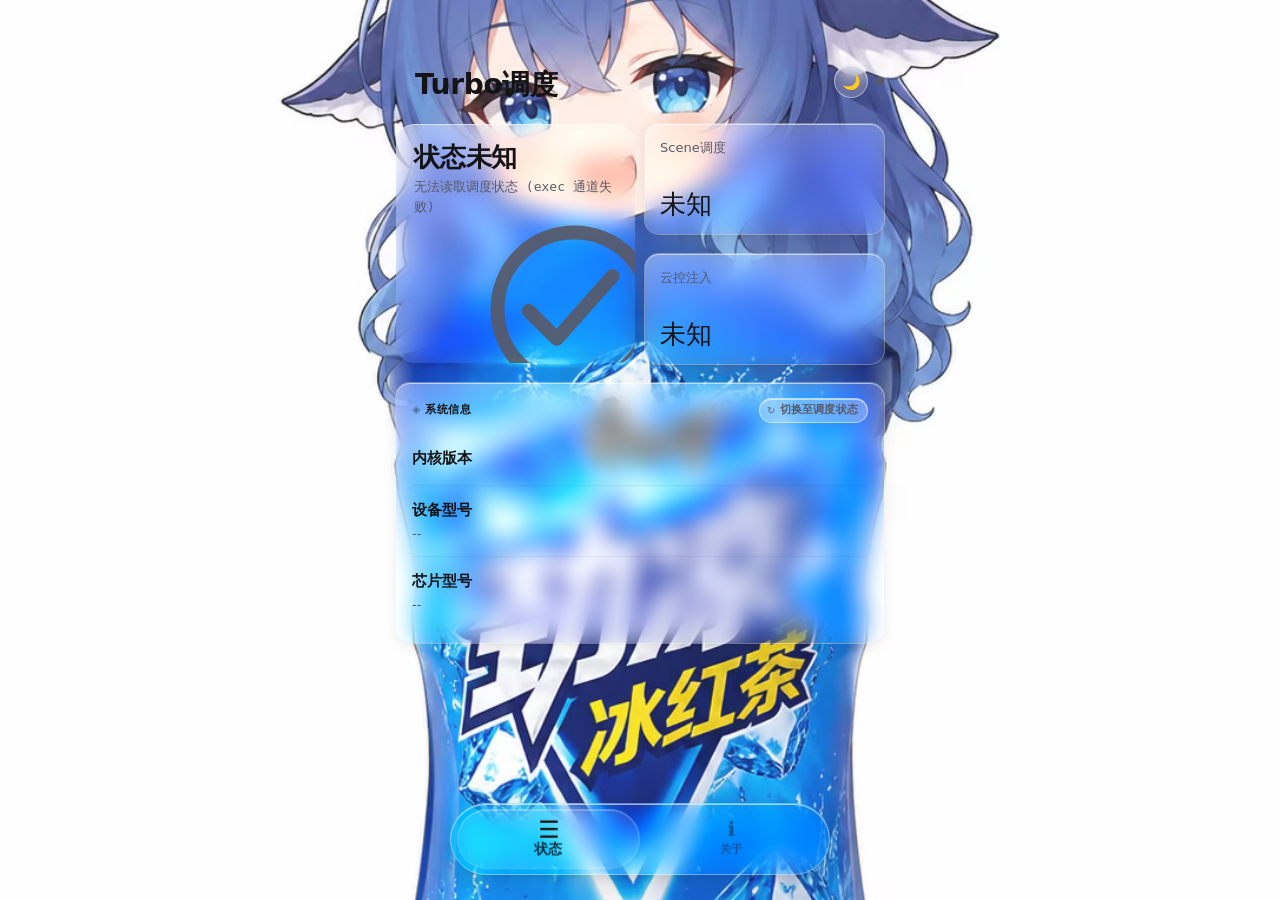
<file: 模块/Turbo调度26.116/webroot/index.html>
<!DOCTYPE html>
<html lang="zh-CN" data-theme="light">
<head>
<meta charset="UTF-8">
<meta name="viewport" content="width=device-width,initial-scale=1,maximum-scale=1,user-scalable=no">
<meta name="theme-color" content="#ffffff">
<title>Turbo调度</title>
<!-- 资源版本号: WebView 会启发式缓存无缓存头的 js/css, 改完必须提升 ?v= 否则真机仍跑旧文件 -->
<link rel="stylesheet" href="glass-style.css?v=116a20261107">
</head>
<body>
<div id="bg-layer"></div>
<!-- ▼ 背景 + 模糊度同步注入 (必须内联, 最先执行) -->
<script>
(function(){
  try { if (typeof ksu !== 'undefined' && ksu && ksu.fullScreen) ksu.fullScreen(true); } catch(_) {}
  try {
    if (localStorage.getItem('turbo-theme') === 'dark') document.documentElement.setAttribute('data-theme', 'dark'); var op = localStorage.getItem('turbo-blur'); var opN = parseInt(op, 10); var blur = Number.isFinite(opN) ? Math.max(0, Math.min(40, opN)) : 13; document.documentElement.style.setProperty('--blur', blur + 'px'); } catch(_) {}
})();
setTimeout(function(){ var tb=document.getElementById('tabbar'); if(tb&&!tb.classList.contains('in')) tb.classList.add('in'); }, 1500);
</script>

<div class="w">

<header class="hdr">
  <div>
    <div class="ttl" id="app-title">&nbsp;&nbsp;Turbo调度</div>
  </div>
  <div class="hr">
    <button id="theme-btn" onclick="toggleTheme()">🌙</button>
    <div id="dot" class="sp"></div>
  </div>
</header>

<!-- ── 状态页 ── -->
<div class="page active" id="page-status">
<div class="st-hero">
  <div class="card st-main" id="st-main-card">
    <div class="st-main-label" id="s-dev">检测中</div>
    <div class="st-main-sub" id="s-dev-sub">--</div>
    <div class="st-main-icon" id="st-icon">
      <svg id="ico-run" viewBox="0 0 100 100" fill="none" xmlns="http://www.w3.org/2000/svg">
        <circle cx="50" cy="50" r="44" stroke="currentColor" stroke-width="8"/>
        <path d="M24 51 L40 67 L72 31" stroke="currentColor" stroke-width="8" stroke-linecap="round" stroke-linejoin="round"/>
      </svg>
      <svg id="ico-stop" viewBox="0 0 100 100" fill="none" style="display:none" xmlns="http://www.w3.org/2000/svg">
        <circle cx="50" cy="50" r="44" stroke="currentColor" stroke-width="8"/>
        <rect x="33" y="29" width="13" height="38" rx="4" fill="currentColor"/>
        <rect x="54" y="29" width="13" height="38" rx="4" fill="currentColor"/>
      </svg>
    </div>
  </div>
  <div class="st-side">
    <div class="card st-mini">
      <div class="st-mini-label">Scene调度</div>
      <div class="st-mini-val st-mini-val-sm" id="s-scene">--</div>
    </div>
    <div class="card st-mini">
      <div class="st-mini-label">云控注入</div>
      <div class="st-mini-val st-mini-val-sm" id="s-rc">--</div>
    </div>
  </div>
</div>

<div class="card info-card" id="info-card" onclick="toggleInfoPanel()">
  <div class="info-card-hd">
    <div class="info-card-hd-title" id="info-card-title">系统信息</div>
    <div class="info-switch-pill" id="info-switch-pill">
      <span class="info-switch-pill-icon" id="info-switch-icon">↻</span>
      <span id="info-switch-label">切换至调度状态</span>
    </div>
  </div>
  <div id="panel-sysinfo">
    <div class="si-row"><div class="si-label">内核版本</div><div class="si-val mono" id="s-kern">--</div></div>
    <div class="si-row"><div class="si-label">设备型号</div><div class="si-val" id="s-model">--</div></div>
    <div class="si-row" style="border-bottom:none"><div class="si-label">芯片型号</div><div class="si-val" id="s-chip">--</div></div>
  </div>
  <div id="panel-sched" style="display:none">
    <div class="si-row"><div class="si-label">Scene调度</div><div class="si-val" id="s2-scene">--</div></div>
    <div class="si-row"><div class="si-label">云控注入</div><div class="si-val" id="s2-rc">--</div></div>
    <div class="si-row"><div class="si-label">配置类型</div><div class="si-val" id="s2-type">--</div></div>
    <div class="si-row"><div class="si-label">当前调速器</div><div class="si-val mono" id="s2-gov">--</div></div>
    <div class="si-row"><div class="si-label">oiface</div><div class="si-val" id="s2-oiface">--</div></div>
    <div class="si-row"><div class="si-label">urcc</div><div class="si-val" id="s2-urcc">--</div></div>
    <div class="si-row" style="border-bottom:none"><div class="si-label">gameopt</div><div class="si-val" id="s2-gameopt">--</div></div>
  </div>
</div>
</div><!-- /page-status -->

<!-- ── 配置页 (短视频包名) ── -->
<div class="page" id="page-config">
<div class="card">
  <div class="ch"><span class="ct">添加短视频包名</span></div>
  <div class="row" style="margin-bottom:9px"><input type="text" class="inp" id="pkg-input" placeholder="输入应用包名 (例 com.ss.android.ugc.aweme)" autocomplete="off"><button class="btn bpri" id="add-btn" style="flex:none;padding:10px 16px">添加</button></div>
  <div class="row"><button class="btn" data-pkg="com.ss.android.ugc.aweme">抖音</button><button class="btn" data-pkg="com.smile.gifmaker">快手</button><button class="btn" data-pkg="tv.danmaku.bili">B站</button></div>
</div>
<div class="card">
  <div class="ch"><span class="ct">当前包名列表</span><span class="badge bof" id="package-count">0个包名</span></div>
  <div class="search-wrap"><svg class="search-icon" xmlns="http://www.w3.org/2000/svg" width="16" height="16" fill="none" viewBox="0 0 24 24" stroke="currentColor"><path stroke-linecap="round" stroke-linejoin="round" stroke-width="2" d="M21 21l-6-6m2-5a7 7 0 11-14 0 7 7 0 0114 0z"/></svg><input type="text" class="inp" id="search-input" placeholder="搜索包名..."></div>
  <div class="package-list" id="package-list"><div class="empty-tip"><svg class="empty-icon" xmlns="http://www.w3.org/2000/svg" fill="none" viewBox="0 0 24 24" stroke="currentColor"><path stroke-linecap="round" stroke-linejoin="round" stroke-width="1.5" d="M9 12h6m-6 4h6m2 5H7a2 2 0 01-2-2V5a2 2 0 012-2h5.586a1 1 0 01.707.293l5.414 5.414a1 1 0 01.293.707V19a2 2 0 01-2 2z"/></svg>正在加载包名列表...</div></div>
</div>
<div class="card">
  <div class="log-header"><span class="ct">操作日志</span><button id="clear-log" class="clear-btn">清空</button></div>
  <div id="log-content" class="log-area"></div>
</div>
</div><!-- /page-config -->

<!-- ── 关于页 ── -->
<div class="page" id="page-about">
<div class="card">
  <div class="ch"><span class="ct">外观设置</span></div>
  <div style="display:flex;align-items:center;gap:10px;margin-bottom:14px">
    <span style="font-size:var(--fs-xs);color:var(--tx2);white-space:nowrap;min-width:52px">玻璃模糊度</span>
    <input type="range" class="sl2 s0" id="r-opacity" min="0" max="40" step="1" value="13"
      style="flex:1;height:36px" oninput="onOpacity(this)">
    <span style="font-family:'SF Mono',Menlo,monospace;font-size:var(--fs-sm);font-weight:700;color:var(--tx);min-width:36px;text-align:right"><span id="v-opacity">13</span><span style="font-size:var(--fs-xs);color:var(--tx3)"> px</span></span>
  </div>
  <div style="display:flex;align-items:center;gap:10px;margin-bottom:12px">
    <span style="font-size:var(--fs-xs);color:var(--tx2);white-space:nowrap;min-width:52px">背景可见度</span>
    <input type="range" class="sl2 s0" id="r-bgvis" min="0" max="100" step="1" value="91"
      style="flex:1;height:36px" oninput="onBgVis(this)">
    <span style="font-family:'SF Mono',Menlo,monospace;font-size:var(--fs-sm);font-weight:700;color:var(--tx);min-width:36px;text-align:right"><span id="v-bgvis">91</span><span style="font-size:var(--fs-xs);color:var(--tx3)"> %</span></span>
  </div>
  <div style="display:flex;gap:7px">
    <button class="btn bpri" style="flex:1;padding:10px 10px;font-size:var(--fs-sm)" onclick="setBgDefault()">默认壁纸</button>
    <button class="btn bpri" style="flex:1;padding:10px 10px;font-size:var(--fs-sm)" onclick="setBgSolid()">纯色</button>
  </div>
  <div style="font-size:var(--fs-xs);color:var(--tx3);margin-top:10px;line-height:1.6;">
    0px = 完全透明玻璃 · 调高可增加可读性
  </div>
</div>

<div class="card">
  <div class="ch"><span class="ct">关于</span></div>
  <div class="row" style="margin-bottom:7px">
    <button class="btn bpri" id="b-author" onclick="openLink('b-author','https://www.coolapk.com/u/36667900')">作者酷安</button>
    <button class="btn bpri" id="b-group" onclick="openLink('b-group','https://qun.qq.com/universal-share/share?ac=1&authKey=fbBTMojWZqU6dl9ZgzxJuVMbDpz7i5vglP525ADa9G0QD68Y4msUVZeQ2VIpUkjY&busi_data=eyJncm91cENvZGUiOiI3NjQ1NzAyOTciLCJ0b2tlbiI6ImZWQ3ZRdUlQd2pWQjRyTHJQYk5qMFZnN3NJc09FRXBSYjUxQTZCY0Nac25idHJjMUpheWZFRXBHbHBTOWhqd2siLCJ1aW4iOiIzOTgzMjE1MTQ1In0%3D&data=iI8p004GAXEMHzYscGhAcch1NckHBkb1T0_eWZWK6YCvyCaJw2cZNDXRZ1N146nKYrcaPYfstgLIZEvBMGwC4g&svctype=4&tempid=h5_group_info')">交流群</button>
  </div>
  <div class="row" style="margin-top:7px">
    <button class="btn bpri" id="b-donate" onclick="showDonate()">❤ 捐赠支持</button>
  </div>
</div>
</div><!-- /page-about -->

<!-- ── 云控页: ① 注入/维护 → ② 编辑 (UI版/文本版) → 日志 ── -->
<div class="page" id="page-cloud">
<div id="cloud-enable-hint" style="display:none;background:rgba(220,38,38,.12);border:1px solid rgba(220,38,38,.3);border-radius:var(--r-md);padding:12px 14px;font-size:var(--fs-xs);color:var(--er);line-height:1.6;margin-bottom:10px;"></div>

<!-- ① 注入 + 维护 (服务级操作) -->
<div class="card">
  <div class="ch"><span class="ct">注入与服务</span></div>
  <div class="row">
    <button class="btn bpri" id="cloud-inject-btn" style="flex:1;padding:12px 14px;font-size:var(--fs-sm)">⚡ 注入云控配置</button>
  </div>
  <div class="row" style="margin-top:8px">
    <button class="btn" id="cosa-clear-btn" style="flex:1;padding:9px 6px;font-size:var(--fs-xs)">🧹 清除服务数据</button>
    <button class="btn" id="cosa-restart-btn" style="flex:1;padding:9px 6px;font-size:var(--fs-xs)">↻ 重启增强服务</button>
    <button class="btn" id="cosa-refresh-btn" style="flex:1;padding:9px 6px;font-size:var(--fs-xs)">🔄 刷新数据库配置</button>
  </div>
  <div style="font-size:var(--fs-xs);color:var(--tx3);margin-top:6px;line-height:1.6;">· "⚡ 注入云控配置"= cccf 全部配置写入数据库 (开机也自动执行);"🧹 清除服务数据"= pm clear 重置数据库并撤保护 (获取云端第一步);"重启"= 杀 COSA 拉起四件套;"刷新"= cccf 重新注入</div>
  <div class="log-header" style="margin-top:10px"><span class="ct">操作日志</span><button id="clear-cloud-log" class="clear-btn">清空</button></div>
  <div id="cloud-log" class="log-area"></div>
</div>

<!-- ② 配置编辑 (主卡): 编辑方式分段 → 各自的选择/编辑/保存 -->
<div class="card">
  <div class="ch"><span class="ct">配置编辑</span><span class="badge bof" id="cloud-badge">--</span></div>

  <!-- 编辑方式分段: UI版(表单) / 文本版(JSON) -->
  <div id="cloud-mode-seg" style="display:flex;gap:6px;margin-bottom:12px">
    <button class="cseg-btn active" id="mode-basic-btn" onclick="setCloudMode('basic')">🎛 UI 版 (表单)</button>
    <button class="cseg-btn" id="mode-pro-btn" onclick="setCloudMode('pro')">📝 文本版 (JSON)</button>
  </div>

  <!-- [UI 版] 表单编辑本地 cccf -->
  <div id="cloud-basic">
    <div class="row" style="margin-bottom:10px">
      <select id="cf-base-file" class="inp" style="flex:1;padding:10px 12px;font-size:var(--fs-sm)"><option value="">— 选择游戏配置 —</option></select>
      <button class="btn" id="cf-base-paste" style="flex:none;padding:10px 14px">粘贴 JSON</button>
      <button class="btn" id="cf-base-refresh" style="flex:none;padding:10px 14px" onclick="loadCloudFiles()">刷新</button>
    </div>
    <!-- 粘贴区: WebView 无剪贴板读权限, 改为文本区手动粘贴后解析 -->
    <div id="cf-base-paste-box" style="display:none;margin-bottom:10px">
      <textarea id="cf-base-paste-text" class="inp cf-json" rows="6" spellcheck="false" placeholder="长按此处选'粘贴'贴入完整 JSON 配置, 然后点'载入表单'"></textarea>
      <div class="row" style="margin-top:6px">
        <button class="btn bpri" id="cf-base-paste-load" style="flex:1;padding:10px 14px;font-size:var(--fs-sm)">载入表单</button>
        <button class="btn" id="cf-base-paste-cancel" style="flex:none;padding:10px 14px">取消</button>
      </div>
    </div>
    <div id="cf-base-form"></div>
    <div class="row" style="margin-top:8px">
      <button class="btn bpri" id="cf-base-save" style="flex:1;padding:12px 14px;font-size:var(--fs-sm)">💾 保存到 cccf</button>
    </div>
    <div style="font-size:var(--fs-xs);color:var(--tx3);margin-top:8px;line-height:1.6;">· 表单编辑本地 cccf 模板 (开机注入用)</div>

  </div>

  <!-- [文本版] JSON 编辑数据库 (或本地 cccf) -->
  <div id="cloud-pro" style="display:none">
    <div class="row" style="margin-bottom:6px">
      <select id="cf-db-pkg" class="inp" style="flex:1;padding:10px 12px;font-size:var(--fs-sm)"><option value="">— 选择游戏 (数据库/本地) —</option></select>
      <button class="btn" id="cf-pro-read-db" style="flex:none;padding:10px 12px">📖 读数据库</button>
      <button class="btn" id="cf-pro-read-file" style="flex:none;padding:10px 12px">📖 读本地cccf</button>
    </div>
    <textarea id="cloud-editor" class="inp" rows="14" spellcheck="false"
      style="width:100%;padding:12px;font-family:'SF Mono',Menlo,monospace;font-size:var(--fs-xs);line-height:1.6;resize:vertical;box-sizing:border-box;"
      placeholder="读取后编辑, 或直接粘贴 JSON..."></textarea>
    <div class="row" style="margin-top:8px">
      <button class="btn bpri" id="cloud-save-btn" style="flex:1;padding:12px 14px;font-size:var(--fs-sm)">⚡ 注入数据库</button>
      <button class="btn" id="cloud-save-file-btn" style="flex:1;padding:12px 14px;font-size:var(--fs-sm)">💾 保存到 cccf</button>
    </div>
    <div class="row" style="margin-top:6px">
      <button class="btn" id="cf-cloud-fetch-btn" style="flex:1;padding:9px 6px;font-size:var(--fs-xs)">☁ 获取云端配置</button>
      <button class="btn" id="cf-db-export-btn" style="flex:1;padding:9px 6px;font-size:var(--fs-xs)">📥 导出当前配置</button>
      <button class="btn" id="cloud-del-btn" style="flex:none;padding:9px 10px;font-size:var(--fs-xs)">🗑 删除cccf配置</button>
    </div>
    <div style="font-size:var(--fs-xs);color:var(--tx3);margin-top:8px;line-height:1.6;">· "📖 读数据库"读数据库当前值 → 编辑 →"⚡注入数据库"写回 (包名取自下拉, 无行自动建档), 重启 COSA 生效<br>· "📖 读本地cccf"读本地模板 → "💾保存到cccf"写回<br>· "☁ 获取云端配置"只读官方下发的那一行 (下拉里标 ☁ 的游戏可直接读; 没有 ☁ 的才需要"🧹 清除服务数据"→ 进一次游戏等云端下发几分钟 → 切回页面列表会自动刷新 → 再读), 读到的配置编辑后点"⚡注入数据库"即成为本地配置 (from_server=0)<br>· "导出当前配置"把读取到的配置存为 .json 到 cccf (UI 版即可编辑)</div>
  </div>
</div>
</div><!-- /page-cloud -->


<!-- ── 捐赠弹窗 ── -->
<div id="donate-overlay" onclick="hideDonate()" style="
  display:none;position:fixed;inset:0;z-index:998; background:rgba(0,0,0,.45); backdrop-filter:blur(12px); -webkit-backdrop-filter:blur(12px); align-items:center;justify-content:center;
">
  <div id="donate-card" onclick="event.stopPropagation()" style="
    position:relative; background:rgba(255,255,255,.18); backdrop-filter:blur(var(--blur)) saturate(180%) brightness(1.08); -webkit-backdrop-filter:blur(var(--blur)) saturate(180%) brightness(1.08); border-radius:var(--r-lg); border:1px solid rgba(255,255,255,.55); box-shadow:inset 0 1px 0 rgba(255,255,255,.60),0 24px 60px rgba(0,0,0,.28),0 4px 16px rgba(0,0,0,.12); padding:18px; max-width:min(88vw,360px); width:100%; ">
    <div style="font-size:var(--fs-xs);font-weight:700;letter-spacing:.6px;text-transform:uppercase;color:var(--ac);margin-bottom:12px;display:flex;align-items:center;gap:4px;">
      <span style="opacity:.4">◈</span> 捐赠支持
    </div>
    <div class="donate-grid">
      <div class="donate-item">
        <img src="donate-wechat.png" alt="微信收款码">
        <span class="dl">微信</span>
      </div>
      <div class="donate-item">
        <img src="donate-alipay.png" alt="支付宝收款码">
        <span class="dl">支付宝</span>
      </div>
    </div>
    <div style="font-size:var(--fs-xs);color:var(--tx3);margin-top:10px;text-align:center;line-height:1.5;">感谢支持 ♥ · 点击空白处关闭</div>
  </div>
</div>

<!-- ── Tab 栏 ── -->
<div class="tabbar-wrap">
<nav class="tabbar" id="tabbar">
  <div class="tab-indicator" id="tab-indicator"></div>
  <div class="tab active" id="tab-status">
    <div class="tab-dot" id="tab-dot-status"></div>
    <div class="tab-icon">☰</div>
    <div class="tab-label">状态</div>
  </div>
  <div class="tab" id="tab-config">
    <div class="tab-icon">⚙</div>
    <div class="tab-label">配置</div>
  </div>
  <div class="tab" id="tab-cloud">
    <div class="tab-icon">⚡</div>
    <div class="tab-label">云控</div>
  </div>
  <div class="tab" id="tab-about">
    <div class="tab-icon">ℹ</div>
    <div class="tab-label">关于</div>
  </div>
</nav>
</div>

</div><!-- /.w -->

<script src="core.js?v=116a20261107"             defer></script>
<script src="status-page.js?v=116a20261107"     defer></script>
<script src="pkg-page.js?v=116a20261107"        defer></script>
<script src="cloud-io.js?v=116a20261107"        defer></script>
<script src="cloud-form.js?v=116a20261107"      defer></script>
<script src="cloud-page.js?v=116a20261107"      defer></script>
<script src="settings-page.js?v=116a20261107"   defer></script>
<script src="physics.js?v=116a20261107"         defer></script>
<script src="nav.js?v=116a20261107"             defer></script>
</body>
</html>
</file>
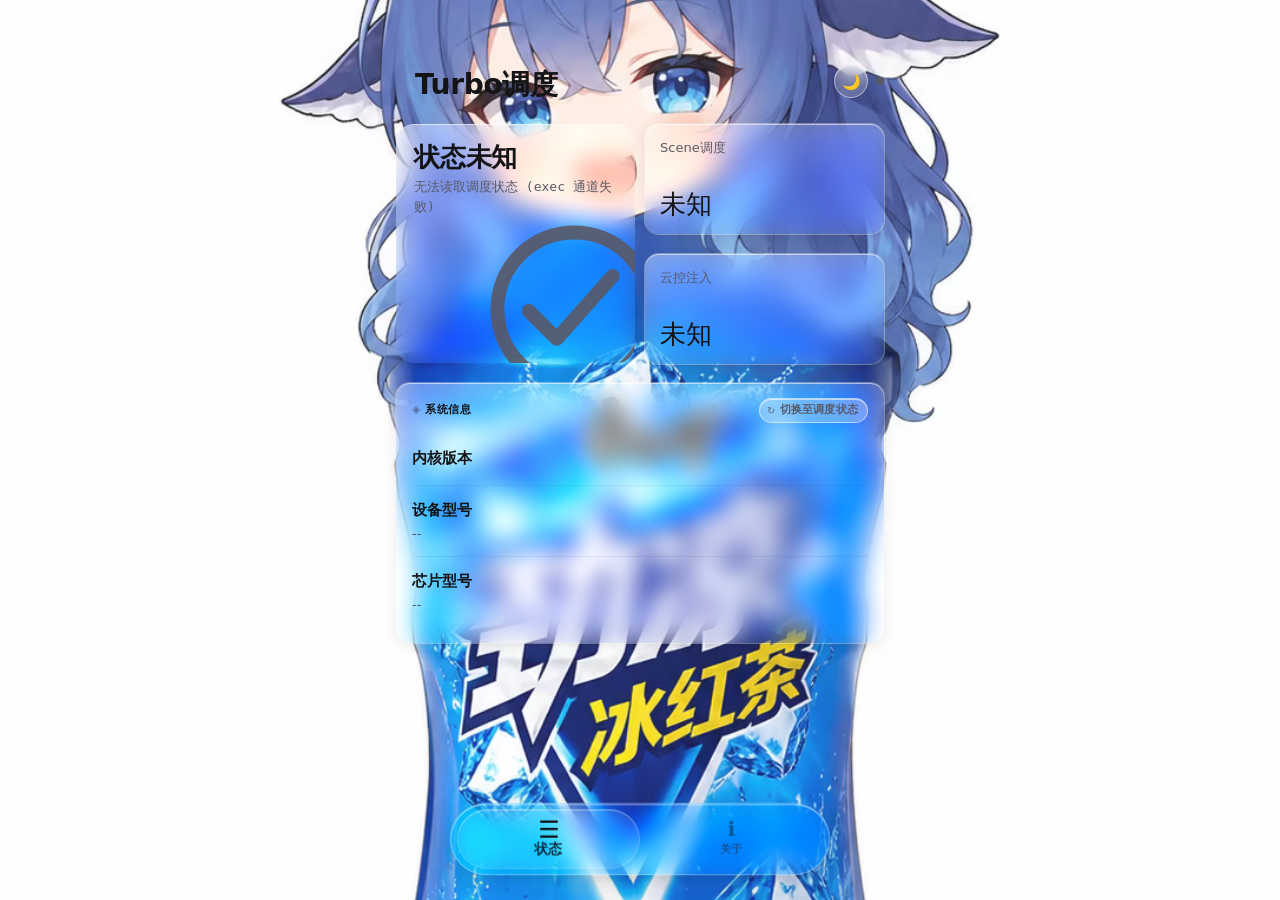
<file: 模块/Turbo调度26.117/webroot/index.html>
<!DOCTYPE html>
<html lang="zh-CN" data-theme="light">
<head>
<meta charset="UTF-8">
<meta name="viewport" content="width=device-width,initial-scale=1,maximum-scale=1,user-scalable=no">
<meta name="theme-color" content="#ffffff">
<title>Turbo调度</title>
<!-- 资源版本号: WebView 会启发式缓存无缓存头的 js/css, 改完必须提升 ?v= 否则真机仍跑旧文件 -->
<link rel="stylesheet" href="glass-style.css?v=117a20261115">
</head>
<body>
<div id="bg-layer"></div>
<!-- ▼ 背景 + 模糊度同步注入 (必须内联, 最先执行) -->
<script>
(function(){
  try { if (typeof ksu !== 'undefined' && ksu && ksu.fullScreen) ksu.fullScreen(true); } catch(_) {}
  try {
    if (localStorage.getItem('turbo-theme') === 'dark') document.documentElement.setAttribute('data-theme', 'dark'); var op = localStorage.getItem('turbo-blur'); var opN = parseInt(op, 10); var blur = Number.isFinite(opN) ? Math.max(0, Math.min(40, opN)) : 13; document.documentElement.style.setProperty('--blur', blur + 'px'); } catch(_) {}
})();
setTimeout(function(){ var tb=document.getElementById('tabbar'); if(tb&&!tb.classList.contains('in')) tb.classList.add('in'); }, 1500);
</script>

<div class="w">

<header class="hdr">
  <div>
    <div class="ttl" id="app-title">&nbsp;&nbsp;Turbo调度</div>
  </div>
  <div class="hr">
    <button id="theme-btn" onclick="toggleTheme()">🌙</button>
    <div id="dot" class="sp"></div>
  </div>
</header>

<!-- ── 状态页 ── -->
<div class="page active" id="page-status">
<div class="st-hero">
  <div class="card st-main" id="st-main-card">
    <div class="st-main-label" id="s-dev">检测中</div>
    <div class="st-main-sub" id="s-dev-sub">--</div>
    <div class="st-main-icon" id="st-icon">
      <svg id="ico-run" viewBox="0 0 100 100" fill="none" xmlns="http://www.w3.org/2000/svg">
        <circle cx="50" cy="50" r="44" stroke="currentColor" stroke-width="8"/>
        <path d="M24 51 L40 67 L72 31" stroke="currentColor" stroke-width="8" stroke-linecap="round" stroke-linejoin="round"/>
      </svg>
      <svg id="ico-stop" viewBox="0 0 100 100" fill="none" style="display:none" xmlns="http://www.w3.org/2000/svg">
        <circle cx="50" cy="50" r="44" stroke="currentColor" stroke-width="8"/>
        <rect x="33" y="29" width="13" height="38" rx="4" fill="currentColor"/>
        <rect x="54" y="29" width="13" height="38" rx="4" fill="currentColor"/>
      </svg>
    </div>
  </div>
  <div class="st-side">
    <div class="card st-mini">
      <div class="st-mini-label">Scene调度</div>
      <div class="st-mini-val st-mini-val-sm" id="s-scene">--</div>
    </div>
    <div class="card st-mini">
      <div class="st-mini-label">云控注入</div>
      <div class="st-mini-val st-mini-val-sm" id="s-rc">--</div>
    </div>
  </div>
</div>

<div class="card info-card" id="info-card" onclick="toggleInfoPanel()">
  <div class="info-card-hd">
    <div class="info-card-hd-title" id="info-card-title">系统信息</div>
    <div class="info-switch-pill" id="info-switch-pill">
      <span class="info-switch-pill-icon" id="info-switch-icon">↻</span>
      <span id="info-switch-label">切换至调度状态</span>
    </div>
  </div>
  <div id="panel-sysinfo">
    <div class="si-row"><div class="si-label">内核版本</div><div class="si-val mono" id="s-kern">--</div></div>
    <div class="si-row"><div class="si-label">设备型号</div><div class="si-val" id="s-model">--</div></div>
    <div class="si-row" style="border-bottom:none"><div class="si-label">芯片型号</div><div class="si-val" id="s-chip">--</div></div>
  </div>
  <div id="panel-sched" style="display:none">
    <div class="si-row"><div class="si-label">Scene调度</div><div class="si-val" id="s2-scene">--</div></div>
    <div class="si-row"><div class="si-label">云控注入</div><div class="si-val" id="s2-rc">--</div></div>
    <div class="si-row"><div class="si-label">配置类型</div><div class="si-val" id="s2-type">--</div></div>
    <div class="si-row"><div class="si-label">当前调速器</div><div class="si-val mono" id="s2-gov">--</div></div>
    <div class="si-row"><div class="si-label">oiface</div><div class="si-val" id="s2-oiface">--</div></div>
    <div class="si-row"><div class="si-label">urcc</div><div class="si-val" id="s2-urcc">--</div></div>
    <div class="si-row" style="border-bottom:none"><div class="si-label">gameopt</div><div class="si-val" id="s2-gameopt">--</div></div>
  </div>
</div>
</div><!-- /page-status -->

<!-- ── 配置页 (短视频包名) ── -->
<div class="page" id="page-config">
<div class="card">
  <div class="ch"><span class="ct">添加短视频包名</span></div>
  <div class="row" style="margin-bottom:9px"><input type="text" class="inp" id="pkg-input" placeholder="输入应用包名 (例 com.ss.android.ugc.aweme)" autocomplete="off"><button class="btn bpri" id="add-btn" style="flex:none;padding:10px 16px">添加</button></div>
  <div class="row"><button class="btn" data-pkg="com.ss.android.ugc.aweme">抖音</button><button class="btn" data-pkg="com.smile.gifmaker">快手</button><button class="btn" data-pkg="tv.danmaku.bili">B站</button></div>
</div>
<div class="card">
  <div class="ch"><span class="ct">当前包名列表</span><span class="badge bof" id="package-count">0个包名</span></div>
  <div class="search-wrap"><svg class="search-icon" xmlns="http://www.w3.org/2000/svg" width="16" height="16" fill="none" viewBox="0 0 24 24" stroke="currentColor"><path stroke-linecap="round" stroke-linejoin="round" stroke-width="2" d="M21 21l-6-6m2-5a7 7 0 11-14 0 7 7 0 0114 0z"/></svg><input type="text" class="inp" id="search-input" placeholder="搜索包名..."></div>
  <div class="package-list" id="package-list"><div class="empty-tip"><svg class="empty-icon" xmlns="http://www.w3.org/2000/svg" fill="none" viewBox="0 0 24 24" stroke="currentColor"><path stroke-linecap="round" stroke-linejoin="round" stroke-width="1.5" d="M9 12h6m-6 4h6m2 5H7a2 2 0 01-2-2V5a2 2 0 012-2h5.586a1 1 0 01.707.293l5.414 5.414a1 1 0 01.293.707V19a2 2 0 01-2 2z"/></svg>正在加载包名列表...</div></div>
</div>
<div class="card">
  <div class="log-header"><span class="ct">操作日志</span><button id="clear-log" class="clear-btn">清空</button></div>
  <div id="log-content" class="log-area"></div>
</div>
</div><!-- /page-config -->

<!-- ── 关于页 ── -->
<div class="page" id="page-about">
<div class="card">
  <div class="ch"><span class="ct">外观设置</span></div>
  <div style="display:flex;align-items:center;gap:10px;margin-bottom:14px">
    <span style="font-size:var(--fs-xs);color:var(--tx2);white-space:nowrap;min-width:52px">玻璃模糊度</span>
    <input type="range" class="sl2 s0" id="r-opacity" min="0" max="40" step="1" value="13"
      style="flex:1;height:36px" oninput="onOpacity(this)">
    <span style="font-family:'SF Mono',Menlo,monospace;font-size:var(--fs-sm);font-weight:700;color:var(--tx);min-width:36px;text-align:right"><span id="v-opacity">13</span><span style="font-size:var(--fs-xs);color:var(--tx3)"> px</span></span>
  </div>
  <div style="display:flex;align-items:center;gap:10px;margin-bottom:12px">
    <span style="font-size:var(--fs-xs);color:var(--tx2);white-space:nowrap;min-width:52px">背景可见度</span>
    <input type="range" class="sl2 s0" id="r-bgvis" min="0" max="100" step="1" value="91"
      style="flex:1;height:36px" oninput="onBgVis(this)">
    <span style="font-family:'SF Mono',Menlo,monospace;font-size:var(--fs-sm);font-weight:700;color:var(--tx);min-width:36px;text-align:right"><span id="v-bgvis">91</span><span style="font-size:var(--fs-xs);color:var(--tx3)"> %</span></span>
  </div>
  <div style="display:flex;gap:7px">
    <button class="btn bpri" style="flex:1;padding:10px 10px;font-size:var(--fs-sm)" onclick="setBgDefault()">默认壁纸</button>
    <button class="btn bpri" style="flex:1;padding:10px 10px;font-size:var(--fs-sm)" onclick="setBgSolid()">纯色</button>
  </div>
  <div style="font-size:var(--fs-xs);color:var(--tx3);margin-top:10px;line-height:1.6;">
    0px = 完全透明玻璃 · 调高可增加可读性
  </div>
</div>

<div class="card">
  <div class="ch"><span class="ct">关于</span></div>
  <div class="row" style="margin-bottom:7px">
    <button class="btn bpri" id="b-author" onclick="openLink('b-author','https://www.coolapk.com/u/36667900')">作者酷安</button>
    <button class="btn bpri" id="b-group" onclick="openLink('b-group','https://qun.qq.com/universal-share/share?ac=1&authKey=fbBTMojWZqU6dl9ZgzxJuVMbDpz7i5vglP525ADa9G0QD68Y4msUVZeQ2VIpUkjY&busi_data=eyJncm91cENvZGUiOiI3NjQ1NzAyOTciLCJ0b2tlbiI6ImZWQ3ZRdUlQd2pWQjRyTHJQYk5qMFZnN3NJc09FRXBSYjUxQTZCY0Nac25idHJjMUpheWZFRXBHbHBTOWhqd2siLCJ1aW4iOiIzOTgzMjE1MTQ1In0%3D&data=iI8p004GAXEMHzYscGhAcch1NckHBkb1T0_eWZWK6YCvyCaJw2cZNDXRZ1N146nKYrcaPYfstgLIZEvBMGwC4g&svctype=4&tempid=h5_group_info')">交流群</button>
  </div>
  <div class="row" style="margin-top:7px">
    <button class="btn bpri" id="b-donate" onclick="showDonate()">❤ 捐赠支持</button>
  </div>
</div>
</div><!-- /page-about -->

<!-- ── 云控页: ① 注入/维护 → ② 编辑 (UI版/文本版) → 日志 ── -->
<div class="page" id="page-cloud">
<div id="cloud-enable-hint" style="display:none;background:rgba(220,38,38,.12);border:1px solid rgba(220,38,38,.3);border-radius:var(--r-md);padding:12px 14px;font-size:var(--fs-xs);color:var(--er);line-height:1.6;margin-bottom:10px;"></div>

<!-- ① 注入 + 维护 (服务级操作) -->
<div class="card">
  <div class="ch"><span class="ct">注入与服务</span></div>
  <div class="row">
    <button class="btn bpri" id="cloud-inject-btn" style="flex:1;padding:12px 14px;font-size:var(--fs-sm)">⚡ 注入云控配置</button>
  </div>
  <div class="row" style="margin-top:8px">
    <button class="btn" id="cosa-clear-btn" style="flex:1;padding:9px 6px;font-size:var(--fs-xs)">🧹 清除服务数据</button>
    <button class="btn" id="cosa-restart-btn" style="flex:1;padding:9px 6px;font-size:var(--fs-xs)">↻ 重启增强服务</button>
    <button class="btn" id="cosa-refresh-btn" style="flex:1;padding:9px 6px;font-size:var(--fs-xs)">🔄 刷新数据库配置</button>
  </div>
  <div style="font-size:var(--fs-xs);color:var(--tx3);margin-top:6px;line-height:1.6;">· "⚡ 注入云控配置"= cccf 全部配置写入数据库 (开机也自动执行);"🧹 清除服务数据"= pm clear 重置数据库并撤保护 (获取云端第一步);"重启"= 杀 COSA 拉起四件套;"刷新"= cccf 重新注入</div>
  <div class="log-header" style="margin-top:10px"><span class="ct">操作日志</span><button id="clear-cloud-log" class="clear-btn">清空</button></div>
  <div id="cloud-log" class="log-area"></div>
</div>

<!-- ② 配置编辑 (主卡): 编辑方式分段 → 各自的选择/编辑/保存 -->
<div class="card">
  <div class="ch"><span class="ct">配置编辑</span><span class="badge bof" id="cloud-badge">--</span></div>

  <!-- 编辑方式分段: UI版(表单) / 文本版(JSON) -->
  <div id="cloud-mode-seg" style="display:flex;gap:6px;margin-bottom:12px">
    <button class="cseg-btn active" id="mode-basic-btn" onclick="setCloudMode('basic')">🎛 UI 版 (表单)</button>
    <button class="cseg-btn" id="mode-pro-btn" onclick="setCloudMode('pro')">📝 文本版 (JSON)</button>
  </div>

  <!-- [UI 版] 表单编辑本地 cccf -->
  <div id="cloud-basic">
    <div class="row" style="margin-bottom:10px">
      <select id="cf-base-file" class="inp" style="flex:1;padding:10px 12px;font-size:var(--fs-sm)"><option value="">— 选择游戏配置 —</option></select>
      <button class="btn" id="cf-base-paste" style="flex:none;padding:10px 14px">粘贴 JSON</button>
      <button class="btn" id="cf-base-refresh" style="flex:none;padding:10px 14px" onclick="loadCloudFiles()">刷新</button>
    </div>
    <!-- 粘贴区: WebView 无剪贴板读权限, 改为文本区手动粘贴后解析 -->
    <div id="cf-base-paste-box" style="display:none;margin-bottom:10px">
      <textarea id="cf-base-paste-text" class="inp cf-json" rows="6" spellcheck="false" placeholder="长按此处选'粘贴'贴入完整 JSON 配置, 然后点'载入表单'"></textarea>
      <div class="row" style="margin-top:6px">
        <button class="btn bpri" id="cf-base-paste-load" style="flex:1;padding:10px 14px;font-size:var(--fs-sm)">载入表单</button>
        <button class="btn" id="cf-base-paste-cancel" style="flex:none;padding:10px 14px">取消</button>
      </div>
    </div>
    <div id="cf-base-form"></div>
    <div class="row" style="margin-top:8px">
      <button class="btn bpri" id="cf-base-save" style="flex:1;padding:12px 14px;font-size:var(--fs-sm)">💾 保存到 cccf</button>
    </div>
    <div style="font-size:var(--fs-xs);color:var(--tx3);margin-top:8px;line-height:1.6;">· 表单编辑本地 cccf 模板 (开机注入用)</div>

  </div>

  <!-- [文本版] JSON 编辑数据库 (或本地 cccf) -->
  <div id="cloud-pro" style="display:none">
    <div class="row" style="margin-bottom:6px">
      <select id="cf-db-pkg" class="inp" style="flex:1;padding:10px 12px;font-size:var(--fs-sm)"><option value="">— 选择游戏 (数据库/本地) —</option></select>
      <button class="btn" id="cf-pro-read-db" style="flex:none;padding:10px 12px">📖 读数据库</button>
      <button class="btn" id="cf-pro-read-file" style="flex:none;padding:10px 12px">📖 读本地cccf</button>
    </div>
    <textarea id="cloud-editor" class="inp" rows="14" spellcheck="false"
      style="width:100%;padding:12px;font-family:'SF Mono',Menlo,monospace;font-size:var(--fs-xs);line-height:1.6;resize:vertical;box-sizing:border-box;"
      placeholder="读取后编辑, 或直接粘贴 JSON..."></textarea>
    <div class="row" style="margin-top:8px">
      <button class="btn bpri" id="cloud-save-btn" style="flex:1;padding:12px 14px;font-size:var(--fs-sm)">⚡ 注入数据库</button>
      <button class="btn" id="cloud-save-file-btn" style="flex:1;padding:12px 14px;font-size:var(--fs-sm)">💾 保存到 cccf</button>
    </div>
    <div class="row" style="margin-top:6px">
      <button class="btn" id="cf-cloud-fetch-btn" style="flex:1;padding:9px 6px;font-size:var(--fs-xs)">☁ 获取云端配置</button>
      <button class="btn" id="cf-db-export-btn" style="flex:1;padding:9px 6px;font-size:var(--fs-xs)">📥 导出当前配置</button>
      <button class="btn" id="cloud-del-btn" style="flex:none;padding:9px 10px;font-size:var(--fs-xs)">🗑 删除cccf配置</button>
    </div>
    <div style="font-size:var(--fs-xs);color:var(--tx3);margin-top:8px;line-height:1.6;">· "📖 读数据库"读数据库当前值 → 编辑 →"⚡注入数据库"写回 (包名取自下拉, 无行自动建档), 重启 COSA 生效<br>· "📖 读本地cccf"读本地模板 → "💾保存到cccf"写回<br>· "☁ 获取云端配置"只读官方下发的那一行 (下拉里标 ☁ 的游戏可直接读; 没有 ☁ 的才需要"🧹 清除服务数据"→ 进一次游戏等云端下发几分钟 → 切回页面列表会自动刷新 → 再读), 读到的配置编辑后点"⚡注入数据库"即成为本地配置 (from_server=0)<br>· "导出当前配置"把读取到的配置存为 .json 到 cccf (UI 版即可编辑)</div>
  </div>
</div>
</div><!-- /page-cloud -->


<!-- ── 捐赠弹窗 ── -->
<div id="donate-overlay" onclick="hideDonate()" style="
  display:none;position:fixed;inset:0;z-index:998; background:rgba(0,0,0,.45); backdrop-filter:blur(12px); -webkit-backdrop-filter:blur(12px); align-items:center;justify-content:center;
">
  <div id="donate-card" onclick="event.stopPropagation()" style="
    position:relative; background:rgba(255,255,255,.18); backdrop-filter:blur(var(--blur)) saturate(180%) brightness(1.08); -webkit-backdrop-filter:blur(var(--blur)) saturate(180%) brightness(1.08); border-radius:var(--r-lg); border:1px solid rgba(255,255,255,.55); box-shadow:inset 0 1px 0 rgba(255,255,255,.60),0 24px 60px rgba(0,0,0,.28),0 4px 16px rgba(0,0,0,.12); padding:18px; max-width:min(88vw,360px); width:100%; ">
    <div style="font-size:var(--fs-xs);font-weight:700;letter-spacing:.6px;text-transform:uppercase;color:var(--ac);margin-bottom:12px;display:flex;align-items:center;gap:4px;">
      <span style="opacity:.4">◈</span> 捐赠支持
    </div>
    <div class="donate-grid">
      <div class="donate-item">
        <img src="donate-wechat.png" alt="微信收款码">
        <span class="dl">微信</span>
      </div>
      <div class="donate-item">
        <img src="donate-alipay.png" alt="支付宝收款码">
        <span class="dl">支付宝</span>
      </div>
    </div>
    <div style="font-size:var(--fs-xs);color:var(--tx3);margin-top:10px;text-align:center;line-height:1.5;">感谢支持 ♥ · 点击空白处关闭</div>
  </div>
</div>

<!-- ── Tab 栏 ── -->
<div class="tabbar-wrap">
<nav class="tabbar" id="tabbar">
  <div class="tab-indicator" id="tab-indicator"></div>
  <div class="tab active" id="tab-status">
    <div class="tab-dot" id="tab-dot-status"></div>
    <div class="tab-icon">☰</div>
    <div class="tab-label">状态</div>
  </div>
  <div class="tab" id="tab-config">
    <div class="tab-icon">⚙</div>
    <div class="tab-label">配置</div>
  </div>
  <div class="tab" id="tab-cloud">
    <div class="tab-icon">⚡</div>
    <div class="tab-label">云控</div>
  </div>
  <div class="tab" id="tab-about">
    <div class="tab-icon">ℹ</div>
    <div class="tab-label">关于</div>
  </div>
</nav>
</div>

</div><!-- /.w -->

<script src="core.js?v=117a20261115"             defer></script>
<script src="status-page.js?v=117a20261115"     defer></script>
<script src="pkg-page.js?v=117a20261115"        defer></script>
<script src="cloud-io.js?v=117a20261115"        defer></script>
<script src="cloud-form.js?v=117a20261115"      defer></script>
<script src="cloud-page.js?v=117a20261115"      defer></script>
<script src="settings-page.js?v=117a20261115"   defer></script>
<script src="physics.js?v=117a20261115"         defer></script>
<script src="nav.js?v=117a20261115"             defer></script>
</body>
</html>
</file>
<file: 模块/Turbo调度26.103/webroot/glass-style.css>
:root{
  --bg:#ffffff;
  --c2:rgba(255,255,255,.22);
  --rim:rgba(255,255,255,.55);
  --dim:rgba(255,255,255,.18);
  --tx:#141416;--tx2:#282830;--tx3:#595966;
  --z0:rgba(60,60,70,.75);--z1:rgba(60,60,70,.75);--z2:rgba(60,60,70,.75);--z3:rgba(60,60,70,.75);
  --sl-fill:rgba(0,0,0,.38);
  --trk:rgba(0,0,0,.10);
  --tof:rgba(0,0,0,.09);
  --ton:rgba(30,30,36,.28);--tonb:rgba(30,30,36,.45);
  --thm:#fff;--ths:rgba(0,0,0,.20);
  --ok:#16a34a;--wa:#d97706;--er:#dc2626;--ac:#141416;
  --bp:linear-gradient(145deg,rgba(20,20,22,.85),rgba(40,40,46,.90));
  --bpt:#fff;
  --bs:linear-gradient(145deg,rgba(153,27,27,.9),rgba(220,38,38,.95));
  --glow:rgba(0,0,0,.08);
  --rdyn:rgba(255,255,255,.35);
  --blur:18px;
  --prism-angle:135deg;
  --r-sm:6px;
  --r-md:14px;
  --r-lg:18px;
  --fs-xs:clamp(9px,2.56vw,11px);
  --fs-sm:clamp(11px,3.08vw,13px);
  --fs-md:clamp(13px,3.59vw,15px);
  --fs-lg:clamp(16px,4.62vw,20px);
}

*{box-sizing:border-box;margin:0;padding:0;-webkit-tap-highlight-color:transparent}
html,body{min-height:100%;overflow-x:hidden}

body{
  background:var(--bg);
  color:var(--tx);
  font-family:-apple-system,system-ui,sans-serif;
  font-size:1rem;line-height:1.5;
  -webkit-font-smoothing:antialiased;
}

#bg-layer{
  position:fixed;inset:0;z-index:-1;
  background-color:#ffffff;
  background-size:cover;
  background-position:center;
  pointer-events:none;
  will-change:transform;
  transform:translateZ(0);
  transition:opacity .5s;
}


.w{max-width:520px;margin:0 auto;padding:64px clamp(8px,3.08vw,16px) 100px;position:relative;z-index:1;will-change:scroll-position;}

.hdr{
  display:flex;align-items:center;justify-content:flex-start;
  padding:0 0 18px;
  margin-bottom:0;
  position:relative;
  opacity:0;transform:scale(.92) translateY(-5px);transition:none;
}
.hdr.in{animation:hdr-in .28s cubic-bezier(.34,1.38,.64,1) forwards}
@keyframes hdr-in{to{opacity:1;transform:scale(1) translateY(0)}}
.ttl{font-size:clamp(22px,6.15vw,28px);font-weight:700;color:var(--ac);letter-spacing:-.3px}
.sub{font-size:var(--fs-xs);color:var(--tx3);letter-spacing:.8px;text-transform:uppercase;margin-top:1px}
.hr{position:absolute;right:0;top:0;display:flex;align-items:center;gap:8px}
#dot{width:8px;height:8px;border-radius:50%;background:var(--tx3);transition:background .3s,box-shadow .3s;flex-shrink:0}
#dot.ok{background:var(--ok);box-shadow:0 0 8px rgba(22,163,74,.45);box-shadow:0 0 8px color-mix(in srgb,var(--ok) 60%,transparent)}
#dot.er{background:var(--er)}
#dot.sp{background:var(--wa);animation:blink 1.2s ease-in-out infinite}
@keyframes blink{0%,100%{opacity:.35}50%{opacity:1}}

.card{
  position:relative;
  background:rgba(255,255,255,.08);
  backdrop-filter:blur(var(--blur)) saturate(180%) brightness(1.06);
  -webkit-backdrop-filter:blur(var(--blur)) saturate(180%) brightness(1.06);
  border-radius:var(--r-md);
  padding:clamp(10px,3.33vw,15px) clamp(11px,3.59vw,16px);
  margin-bottom:10px;
  overflow:hidden;
  opacity:0;
  transform:translateY(10px) scale(.988) translateZ(0);
  box-shadow:
    0 0 0 1px var(--rdyn),
    inset 0 1px 0 rgba(255,255,255,.55),
    0 4px 16px rgba(0,0,0,.07),
    0 1px 4px rgba(0,0,0,.05);
  transition:box-shadow .08s linear;
  isolation:isolate;
}

.card::before{
  content:'';
  position:absolute;inset:0;
  border-radius:inherit;
  background:linear-gradient(
    135deg,
    rgba(255,255,255,.28) 0%,
    rgba(255,255,255,.10) 35%,
    transparent 65%
  );
  pointer-events:none;
  z-index:0;
}

.card::after{
  content:'';
  position:absolute;
  top:0;left:0;right:0;
  height:50%;
  border-radius:var(--r-md) var(--r-md) 0 0;
  background:linear-gradient(180deg,rgba(255,255,255,.12) 0%,transparent 100%);
  pointer-events:none;
  z-index:0;
}

.card>*{position:relative;z-index:2}
.card:active{transform:scale(.995)}

@keyframes tabbar-in{
  0%  {opacity:0;transform:translateY(24px) scale(.92)}
  65% {opacity:1;transform:translateY(-4px) scale(1.01)}
  82% {transform:translateY(2px) scale(.995)}
  100%{opacity:1;transform:translateY(0) scale(1)}
}
@keyframes card-zoom-in{
  0%  { opacity:0; transform:scale(.76) translateZ(0) }
  100%{ opacity:1; transform:scale(1) translateZ(0) }
}
.card.in,.card-anim.in{
  animation:card-zoom-in .38s cubic-bezier(.34,1.32,.64,1) var(--del,0ms) both;
  will-change:transform,opacity;
}

.ch{display:flex;align-items:center;justify-content:space-between;margin-bottom:10px}
.ct{font-size:var(--fs-xs);font-weight:700;letter-spacing:.6px;text-transform:uppercase;color:var(--ac);display:flex;align-items:center;gap:4px}
.ct::before{content:'◈';font-size:var(--fs-xs);opacity:.4}
.badge{font-size:var(--fs-xs);font-weight:700;padding:2px 8px;border-radius:var(--r-lg);letter-spacing:.3px;text-transform:uppercase;transition:all .22s}
.bof{background:rgba(255,255,255,.14);color:var(--tx3);border:1px solid rgba(255,255,255,.3)}

.row{display:flex;gap:7px}
.btn{
  display:inline-flex;align-items:center;justify-content:center;
  padding:clamp(10px,3.08vw,14px) clamp(13px,4.1vw,18px);border-radius:var(--r-md);border:none;
  font-size:var(--fs-md);font-weight:600;
  cursor:pointer;outline:none;
  -webkit-user-select:none;user-select:none;
  position:relative;overflow:hidden;flex:1;
  transform:translateZ(0);
  background:rgba(255,255,255,.18);
  backdrop-filter:blur(var(--blur)) saturate(180%);
  -webkit-backdrop-filter:blur(var(--blur)) saturate(180%);
  color:var(--tx2);
  box-shadow:
    0 0 0 1px rgba(255,255,255,.50),
    inset 0 1.5px 0 rgba(255,255,255,.70),
    inset 0 -1px 0 rgba(0,0,0,.05),
    0 4px 16px rgba(0,0,0,.10);
  transition:transform .18s cubic-bezier(.34,1.56,.64,1),box-shadow .15s;
}
.btn::before{
  content:'';position:absolute;
  top:0;left:0;right:0;height:52%;
  border-radius:var(--r-md) var(--r-md) 0 0;
  background:linear-gradient(to bottom,rgba(255,255,255,.38),transparent);
  pointer-events:none;
}
.btn::after{content:'';position:absolute;inset:0;background:rgba(0,0,0,.06);opacity:0;border-radius:inherit;pointer-events:none;transition:opacity .1s}
.btn:active{transform:scale(.93)!important}
.btn:active::after{opacity:1}
.btn.pop{animation:pop .26s cubic-bezier(.34,1.7,.64,1)}
@keyframes pop{0%{transform:scale(1)}20%{transform:scale(.87)}55%{transform:scale(1.07)}80%{transform:scale(.98)}100%{transform:scale(1)}}
.bpri{
  background:rgba(20,20,22,.10);
  color:var(--tx);
  box-shadow:
    0 0 0 1px rgba(20,20,22,.18),
    inset 0 1.5px 0 rgba(255,255,255,.65),
    inset 0 -1px 0 rgba(0,0,0,.06),
    0 4px 16px rgba(0,0,0,.07);
}

.tog{position:relative;display:inline-block;width:38px;height:22px;cursor:pointer;flex-shrink:0;touch-action:manipulation}
.tog input{opacity:0;width:0;height:0;position:absolute}
.tk{
  position:absolute;inset:0;
  background:rgba(120,140,160,.25);
  border-radius:999px;
  border:1px solid rgba(255,255,255,.35);
  box-shadow:inset 0 1px 0 rgba(255,255,255,.3),inset 0 -1px 0 rgba(0,0,0,.05);
  transition:background .24s,border-color .24s,box-shadow .24s;
}
.tk::after{
  content:'';position:absolute;
  width:16px;height:16px;left:2px;top:2px;
  background:linear-gradient(145deg,#fff,rgba(240,245,255,.9));
  border-radius:50%;
  box-shadow:0 1px 4px rgba(0,0,0,.18),0 0 0 1px rgba(255,255,255,.6) inset;
  transition:transform .26s cubic-bezier(.34,1.56,.64,1);
}
.tog input:checked+.tk{
  background:var(--ton);
  border-color:var(--tonb);
  /* color-mix 回退: 老 WebView (<111) 不支持时用静态色, 支持时下一行覆盖 */
  box-shadow:inset 0 1px 0 rgba(255,255,255,.35),0 0 0 3px rgba(140,170,255,.14);
  box-shadow:inset 0 1px 0 rgba(255,255,255,.35),0 0 0 3px color-mix(in srgb,var(--ac) 16%,transparent);
}
.tog input:checked+.tk::after{transform:translateX(16px)}

.sl2{-webkit-appearance:none;appearance:none;display:block;width:100%;height:44px;background:transparent;outline:none;cursor:ew-resize;margin:0;padding:0;touch-action:pan-x;will-change:transform}
.sl2::-webkit-slider-runnable-track{height:5px;border-radius:3px;box-shadow:inset 0 1px 2px rgba(0,0,0,.12)}
.sl2.s0::-webkit-slider-runnable-track{background:linear-gradient(to right,var(--sl-fill) var(--p,0%),rgba(255,255,255,.22) var(--p,0%))}
.sl2::-webkit-slider-thumb{-webkit-appearance:none;width:26px;height:26px;border-radius:50%;background:linear-gradient(145deg,#fff,rgba(230,240,255,.9));box-shadow:0 2px 8px rgba(0,0,0,.20),0 0 0 1.5px rgba(255,255,255,.7) inset;cursor:ew-resize;margin-top:-10.5px;transition:transform .2s cubic-bezier(.34,1.56,.64,1)}
.sl2:active::-webkit-slider-thumb,.sl2:focus::-webkit-slider-thumb{transform:scale(1.3);box-shadow:0 3px 14px rgba(0,0,0,.24),0 0 0 5px rgba(140,170,255,.16);box-shadow:0 3px 14px rgba(0,0,0,.24),0 0 0 5px color-mix(in srgb,var(--ac) 18%,transparent)}
.sl2:disabled{opacity:.18;cursor:default}

.page{
  display:none;
  contain:layout style;
}
.page.active{display:block}

.tabbar-wrap{
  position:fixed;bottom:0;left:0;right:0;z-index:200;
  display:flex;justify-content:center;align-items:flex-end;
  padding-bottom:calc(26px + env(safe-area-inset-bottom));
  pointer-events:none;
  contain:layout style;
}
.tabbar{
  opacity:0;
  pointer-events:auto;
  display:flex;align-items:stretch;
  position:relative;
  background:
    rgba(210,215,220,.55),
    rgba(255,255,255,.18);
  backdrop-filter:blur(var(--blur)) saturate(160%) brightness(1.05) !important;
  -webkit-backdrop-filter:blur(var(--blur)) saturate(160%) brightness(1.05) !important;
  border:1px solid rgba(255,255,255,.38);
  border-radius:999px;
  padding:6px;
  box-shadow:
    inset 0 1px 0 rgba(255,255,255,.60),
    inset 0 -0.5px 0 rgba(0,0,0,.05),
    0 12px 40px rgba(0,0,0,.16),
    0 3px 10px rgba(0,0,0,.08);
  width:min(84vw,380px);
  transform:translateZ(0);
  transition:transform .24s cubic-bezier(.34,1.56,.64,1);
  will-change:transform;
  contain:layout style;
}
.tab-indicator{
  position:absolute;
  top:5px;bottom:5px;left:5px;
  width:25%;
  border-radius:999px;
  background:rgba(255,255,255,.10);
  backdrop-filter:blur(20px) saturate(180%) brightness(1.10);
  -webkit-backdrop-filter:blur(20px) saturate(180%) brightness(1.10);
  box-shadow:
    inset 0 1px 0 rgba(255,255,255,.28),
    0 1px 6px rgba(0,0,0,.06);
  border:1px solid rgba(255,255,255,.18);
  transition:left .38s cubic-bezier(.34,1.48,.64,1),
             width .38s cubic-bezier(.34,1.48,.64,1),
             box-shadow .3s;
  /* transform 不进过渡列表: 按下/松手瞬时切换缩放, 拖动中恒定 ——
     缩放动画与位置跟手叠加是"变短→闪→变长"伪影的根源 */
  will-change:left,width,transform,box-shadow;
  pointer-events:none;
  z-index:0;
  transform:translateZ(0) scale(1);
}
/* 按住/拖动滑块: 放大为瞬时切换 (无过渡), 拖动全程恒定不闪跳 */
.tab-indicator.grabbed{
  transform:translateZ(0) scale(1.28);
  box-shadow:
    inset 0 1px 0 rgba(255,255,255,.45),
    0 4px 16px rgba(0,0,0,.16),
    0 1px 6px rgba(0,0,0,.08);
}
.tab{
  flex:1;
  display:flex;flex-direction:column;
  align-items:center;justify-content:center;
  gap:3px;padding:9px 4px;
  cursor:pointer;
  -webkit-tap-highlight-color:transparent;
  -webkit-user-select:none;user-select:none;
  position:relative;z-index:1;
  border-radius:999px;
  min-width:0;
  transform:translateZ(0);
}
.tab:active{opacity:.55}
.tab-icon{
  font-size:var(--fs-lg);line-height:1;
  transition:transform .35s cubic-bezier(.34,1.56,.64,1),opacity .2s;
  opacity:.45;
}
.tab.active .tab-icon{transform:scale(1.2);opacity:1}
.tab-label{
  font-size:var(--fs-xs);font-weight:700;letter-spacing:.1px;
  color:rgba(40,48,65,.55);
  transition:color .22s,transform .3s cubic-bezier(.34,1.56,.64,1);
  white-space:nowrap;
}
.tab.active .tab-label{color:rgba(10,14,28,.85);transform:scale(1.22)}
.tab-dot{
  position:absolute;top:5px;right:calc(50% - 13px);
  width:5px;height:5px;border-radius:50%;
  background:var(--ok);
  box-shadow:0 0 6px rgba(22,163,74,.5);
  box-shadow:0 0 6px color-mix(in srgb,var(--ok) 80%,transparent);
  display:none;z-index:2;
}
.tab-dot.visible{display:block}
.tabbar.in{animation:tabbar-in .45s cubic-bezier(.34,1.32,.64,1) .18s both;pointer-events:auto}

.st-hero{
  display:grid;
  grid-template-columns:1fr 1fr;
  gap:10px;
  margin-bottom:10px;
  align-items:stretch;
}
.st-main{
  aspect-ratio:1/1;
  border-radius:var(--r-lg);
  display:flex;flex-direction:column;
  padding:clamp(13px,3.33vw,18px);
  position:relative;
  overflow:hidden;
  isolation:isolate;
  -webkit-clip-path:inset(0 round var(--r-lg));
  clip-path:inset(0 round var(--r-lg));
}
.st-main-icon{
  position:absolute;
  bottom:-14%;right:-11%;
  width:73%;height:73%;
  opacity:.9;color:var(--tx3);
  transition:opacity .35s,color .35s;
  pointer-events:none;
  left:auto;top:auto;
}
.st-main-icon svg{width:100%;height:100%;display:block}
.st-main.scene-on .st-main-icon{color:#16a34a}
.st-main-label{font-size:clamp(19px,5.38vw,26px);font-weight:700;color:var(--tx);letter-spacing:-.2px;line-height:1.2}
.st-main-sub{font-size:var(--fs-sm);color:var(--tx3);margin-top:4px;font-family:"SF Mono",Menlo,monospace;font-weight:400;flex:1;position:relative;z-index:3}

.st-side{display:flex;flex-direction:column;gap:10px;min-width:0}
.st-mini{
  flex:1;border-radius:var(--r-md);
  padding:clamp(10px,2.56vw,14px) clamp(11px,2.82vw,15px);
  display:flex;flex-direction:column;
  justify-content:space-between;min-height:0;
  box-shadow:
    0 0 0 1px var(--rdyn),
    inset 0 1px 0 rgba(255,255,255,.55),
    0 4px 16px rgba(0,0,0,.07),
    0 1px 4px rgba(0,0,0,.05);
  background:rgba(255,255,255,.08);
  backdrop-filter:blur(var(--blur)) saturate(180%) brightness(1.06);
  -webkit-backdrop-filter:blur(var(--blur)) saturate(180%) brightness(1.06);
}
.st-mini-label{font-size:var(--fs-sm);color:var(--tx3);font-weight:400;letter-spacing:.02px;margin-bottom:4px}
.st-mini-val,.st-mini-val-sm{font-size:clamp(18px,5.13vw,26px);font-weight:400;color:#141416;letter-spacing:-.2px;line-height:1.15;word-break:break-all}

.si-row{padding:clamp(9px,2.31vw,13px) 0;border-bottom:1px solid rgba(0,0,0,.055)}
.si-row:last-child{border-bottom:none}
.si-label{font-size:var(--fs-md);font-weight:700;color:var(--tx);margin-bottom:3px;letter-spacing:.02px}
.si-val{font-size:var(--fs-sm);color:var(--tx3);line-height:1.45;word-break:break-all}
.si-val.mono{font-family:"SF Mono",Menlo,monospace}

.info-card{cursor:pointer;user-select:none;-webkit-user-select:none;-webkit-tap-highlight-color:transparent;transform:translateZ(0)}
.info-card-hd{display:flex;align-items:center;justify-content:space-between;margin-bottom:11px}
.info-card-hd-title{font-size:var(--fs-xs);font-weight:700;letter-spacing:.6px;text-transform:uppercase;color:var(--ac);display:flex;align-items:center;gap:4px}
.info-card-hd-title::before{content:'◈';font-size:var(--fs-xs);opacity:.4}
.info-switch-pill{
  display:inline-flex;align-items:center;gap:4px;
  padding:3px 9px 3px 7px;border-radius:999px;
  background:rgba(255,255,255,.28);border:1px solid rgba(255,255,255,.50);
  box-shadow:inset 0 1px 0 rgba(255,255,255,.55);
  font-size:var(--fs-xs);font-weight:700;color:var(--tx3);letter-spacing:.2px;
  pointer-events:none;transition:opacity .15s;
}
.info-switch-pill-icon{font-size:10px;opacity:.65;transition:transform .32s cubic-bezier(.34,1.56,.64,1)}
@keyframes panel-out{
  0%  {opacity:1;transform:translateY(0)   scale(1)}
  100%{opacity:0;transform:translateY(-8px) scale(.97)}
}
@keyframes panel-in{
  0%  {opacity:0;transform:translateY(14px) scale(.95)}
  55% {opacity:1}
  72% {transform:translateY(-4px) scale(1.015)}
  86% {transform:translateY(2px)  scale(.997)}
  100%{opacity:1;transform:translateY(0)   scale(1)}
}
.info-panel-out{animation:panel-out .13s ease-in both;pointer-events:none}
.info-panel-in{animation:panel-in .42s cubic-bezier(.34,1.56,.64,1) both}

/* ── 弹窗动画 ── */
@keyframes overlay-in{from{opacity:0}to{opacity:1}}
@keyframes overlay-out{from{opacity:1}to{opacity:0}}
@keyframes modal-in{
  0%  {opacity:0;transform:scale(.82) translateY(24px)}
  65% {opacity:1;transform:scale(1.03) translateY(-4px)}
  82% {transform:scale(.985) translateY(2px)}
  100%{opacity:1;transform:scale(1) translateY(0)}
}
@keyframes modal-out{
  from{opacity:1;transform:scale(1) translateY(0)}
  to  {opacity:0;transform:scale(.88) translateY(18px)}
}
#donate-overlay.in{
  display:flex !important;
  animation:overlay-in .22s ease both;
}
#donate-overlay.in #donate-card{
  animation:modal-in .38s cubic-bezier(.34,1.42,.64,1) both;
}
#donate-overlay.out{
  animation:overlay-out .2s ease both;
  pointer-events:none;
}
#donate-overlay.out #donate-card{
  animation:modal-out .18s ease both;
}

/* ── Turbo 附加组件 ── */
.inp{width:100%;background:rgba(255,255,255,.22);border:1px solid rgba(255,255,255,.5);border-radius:var(--r-sm);padding:10px 12px;font-size:var(--fs-sm);font-family:'SF Mono',Menlo,monospace;color:var(--tx);outline:none;box-shadow:inset 0 1px 0 rgba(255,255,255,.55),0 2px 8px rgba(0,0,0,.06)}
.inp:focus{box-shadow:inset 0 1px 0 rgba(255,255,255,.55),0 0 0 3px rgba(140,170,255,.10);box-shadow:inset 0 1px 0 rgba(255,255,255,.55),0 0 0 3px color-mix(in srgb,var(--ac) 10%,transparent)}
.inp::placeholder{color:var(--tx3)}
.search-wrap{position:relative;margin-bottom:10px}
.search-wrap .inp{padding-left:36px}
.search-icon{position:absolute;left:12px;top:50%;transform:translateY(-50%);color:var(--tx3);pointer-events:none}
.package-list{max-height:380px;overflow-y:auto;margin-top:4px;border-radius:var(--r-sm);scroll-behavior:smooth}
.package-list::-webkit-scrollbar{width:4px}.package-list::-webkit-scrollbar-track{background:transparent}.package-list::-webkit-scrollbar-thumb{background:rgba(255,255,255,.3);border-radius:4px}
.list-item{display:flex;justify-content:space-between;align-items:center;padding:10px 12px;background:rgba(255,255,255,.22);border:1px solid rgba(255,255,255,.5);border-radius:var(--r-sm);margin-bottom:6px;box-shadow:inset 0 1px 0 rgba(255,255,255,.55),0 2px 8px rgba(0,0,0,.06)}
.pkg-name{font-size:var(--fs-sm);font-family:'SF Mono',Menlo,monospace;word-break:break-all;padding-right:12px;flex:1;color:var(--tx);font-weight:600}
.delete-btn{width:32px;height:32px;border-radius:8px;display:flex;align-items:center;justify-content:center;background:rgba(220,38,38,.12);border:1px solid rgba(220,38,38,.30);cursor:pointer;transition:transform .15s;flex-shrink:0}
.delete-btn:active{transform:scale(.85)}
.delete-btn svg{stroke:#dc2626;width:16px;height:16px}
.empty-tip{padding:32px 20px;text-align:center;color:var(--tx3);font-size:var(--fs-sm);display:flex;flex-direction:column;align-items:center;gap:12px;background:rgba(255,255,255,.22);border:1px solid rgba(255,255,255,.5);border-radius:var(--r-sm);box-shadow:inset 0 1px 0 rgba(255,255,255,.55)}
.empty-icon{width:48px;height:48px;opacity:.35;stroke:var(--tx3)}
.log-area{background:rgba(20,20,22,.55);backdrop-filter:blur(var(--blur)) saturate(160%);-webkit-backdrop-filter:blur(var(--blur)) saturate(160%);border:1px solid rgba(255,255,255,.25);border-radius:var(--r-sm);padding:12px;color:#64FFDA;font-family:'SF Mono',Menlo,monospace;font-size:12px;line-height:1.7;max-height:200px;overflow-y:auto;margin-top:8px;box-shadow:inset 0 1px 0 rgba(255,255,255,.15)}
.log-area::-webkit-scrollbar{width:4px}.log-area::-webkit-scrollbar-track{background:transparent}.log-area::-webkit-scrollbar-thumb{background:rgba(100,255,218,.2);border-radius:4px}
.log-header{display:flex;justify-content:space-between;align-items:center}
.clear-btn{background:rgba(255,255,255,.18);border:1px solid rgba(255,255,255,.45);color:var(--tx2);padding:6px 13px;border-radius:8px;cursor:pointer;transition:transform .15s;font-size:var(--fs-xs);font-weight:700}
.clear-btn:active{transform:scale(.9)}
.log-item{margin:6px 0;padding:6px 0;border-bottom:1px solid rgba(255,255,255,.12)}
.log-item:last-child{border-bottom:none}
.log-error{color:#FF6B5F}.log-success{color:#64FF9E}.log-warning{color:#FFC46B}.log-info{color:#7BD8FF}
.donate-grid{display:grid;grid-template-columns:1fr 1fr;gap:10px;margin-top:10px}
.donate-item{display:flex;flex-direction:column;align-items:center;gap:6px}
.donate-item img{width:100%;border-radius:var(--r-md);background:#fff;display:block}
.donate-item .dl{font-size:var(--fs-xs);font-weight:700;color:var(--tx2);letter-spacing:.3px}
#theme-btn{width:34px;height:34px;border-radius:50%;border:1px solid rgba(255,255,255,.45);background:rgba(255,255,255,.20);backdrop-filter:blur(8px);-webkit-backdrop-filter:blur(8px);cursor:pointer;font-size:15px;line-height:1;display:flex;align-items:center;justify-content:center;box-shadow:inset 0 1px 0 rgba(255,255,255,.45);transition:transform .2s cubic-bezier(.34,1.56,.64,1)}
#theme-btn:active{transform:scale(.85)}

/* ── 暗色模式 ── */
[data-theme="dark"]{
  --bg:#000000;
  --tx:#e5e5e7;--tx2:#98989d;--tx3:#636366;
  --ac:#f5f5f7;
  --rdyn:rgba(255,255,255,.16);
  --sl-fill:rgba(255,255,255,.38);
  --ton:rgba(255,255,255,.35);--tonb:rgba(255,255,255,.30);
}
[data-theme="dark"] body{background:#000}
[data-theme="dark"] #bg-layer{background-color:#000}
[data-theme="dark"] .card{background:rgba(44,44,52,.55);backdrop-filter:blur(var(--blur)) saturate(150%) brightness(.92);-webkit-backdrop-filter:blur(var(--blur)) saturate(150%) brightness(.92);box-shadow:0 0 0 1px rgba(255,255,255,.14),inset 0 1px 0 rgba(255,255,255,.18),0 4px 16px rgba(0,0,0,.35),0 1px 4px rgba(0,0,0,.25)}
[data-theme="dark"] .card::before{background:linear-gradient(135deg,rgba(255,255,255,.10) 0%,rgba(255,255,255,.04) 35%,transparent 65%)}
[data-theme="dark"] .card::after{background:linear-gradient(180deg,rgba(255,255,255,.05) 0%,transparent 100%)}
[data-theme="dark"] .btn{background:rgba(255,255,255,.10);color:var(--tx2);box-shadow:0 0 0 1px rgba(255,255,255,.22),inset 0 1.5px 0 rgba(255,255,255,.25),inset 0 -1px 0 rgba(0,0,0,.3),0 4px 16px rgba(0,0,0,.35)}
[data-theme="dark"] .btn::before{background:linear-gradient(to bottom,rgba(255,255,255,.14),transparent)}
[data-theme="dark"] .bpri{background:rgba(255,255,255,.16);color:var(--tx);box-shadow:0 0 0 1px rgba(255,255,255,.30),inset 0 1.5px 0 rgba(255,255,255,.25),0 4px 16px rgba(0,0,0,.3)}
[data-theme="dark"] .list-item,[data-theme="dark"] .inp,[data-theme="dark"] .empty-tip{background:rgba(0,0,0,.30);border:1px solid rgba(255,255,255,.22);box-shadow:inset 0 1px 0 rgba(255,255,255,.10),0 2px 8px rgba(0,0,0,.25)}
[data-theme="dark"] .st-mini{background:rgba(44,44,52,.55);box-shadow:0 0 0 1px rgba(255,255,255,.14),inset 0 1px 0 rgba(255,255,255,.18),0 4px 16px rgba(0,0,0,.35)}
[data-theme="dark"] .st-mini-val,[data-theme="dark"] .st-mini-val-sm{color:#e5e5e7}
[data-theme="dark"] .tabbar{background:rgba(40,40,46,.60),rgba(0,0,0,.40);border:1px solid rgba(255,255,255,.18);box-shadow:inset 0 1px 0 rgba(255,255,255,.20),inset 0 -0.5px 0 rgba(0,0,0,.4),0 12px 40px rgba(0,0,0,.5)}
[data-theme="dark"] .tab-indicator{background:rgba(255,255,255,.14);border:1px solid rgba(255,255,255,.14)}
[data-theme="dark"] .tab-label{color:rgba(200,200,210,.5)}
[data-theme="dark"] .tab.active .tab-label{color:#f5f5f7}
[data-theme="dark"] .info-switch-pill{background:rgba(255,255,255,.10);border:1px solid rgba(255,255,255,.20)}
[data-theme="dark"] .tog .tk{background:rgba(120,140,160,.30);border:1px solid rgba(255,255,255,.20)}
[data-theme="dark"] .si-row{border-color:rgba(255,255,255,.08)}
[data-theme="dark"] .log-area{background:rgba(8,10,14,.72);border:1px solid rgba(255,255,255,.14)}
[data-theme="dark"] .sl2::-webkit-slider-runnable-track{background:rgba(255,255,255,.16)}
[data-theme="dark"] .clear-btn{background:rgba(255,255,255,.10);border:1px solid rgba(255,255,255,.20)}
[data-theme="dark"] #theme-btn{background:rgba(255,255,255,.12);border-color:rgba(255,255,255,.25)}
/* ── 云控: 液态分段按钮 + 基础表单 ── */
.cseg-btn{flex:1;padding:10px 8px;border:none;border-radius:12px;cursor:pointer;background:rgba(255,255,255,.14);color:var(--tx3);font-size:var(--fs-sm);font-weight:700;letter-spacing:.2px;backdrop-filter:blur(var(--blur)) saturate(160%);-webkit-backdrop-filter:blur(var(--blur)) saturate(160%);border:1px solid rgba(255,255,255,.20);transition:background .25s,color .25s,box-shadow .25s,transform .2s cubic-bezier(.34,1.5,.64,1);-webkit-tap-highlight-color:transparent}
.cseg-btn:active{transform:scale(.97)}
.cseg-btn.active{background:rgba(255,255,255,.34);color:var(--tx);border-color:rgba(255,255,255,.55);box-shadow:inset 0 1px 0 rgba(255,255,255,.55),0 3px 12px rgba(0,0,0,.10)}
[data-theme="dark"] .cseg-btn{background:rgba(255,255,255,.08);color:rgba(200,200,210,.6);border-color:rgba(255,255,255,.14)}
[data-theme="dark"] .cseg-btn.active{background:rgba(255,255,255,.22);color:#f5f5f7;border-color:rgba(255,255,255,.30)}
.cf-sec{margin:12px 0 8px;padding:6px 10px;border-radius:10px;background:rgba(255,255,255,.10);border:1px solid rgba(255,255,255,.18);font-size:var(--fs-xs);font-weight:700;color:var(--ac);letter-spacing:.4px;display:flex;align-items:center;gap:8px}
[data-theme="dark"] .cf-sec{background:rgba(255,255,255,.06);border-color:rgba(255,255,255,.12)}
.cf-fps{margin:8px 0 6px;font-size:var(--fs-xs);font-weight:700;color:var(--ac);opacity:.85}
.cf-field{display:flex;align-items:center;justify-content:space-between;gap:10px;padding:6px 2px;border-bottom:1px solid rgba(255,255,255,.08)}
.cf-field:last-child{border-bottom:none}
.cf-fl{font-size:var(--fs-xs);color:var(--tx2);white-space:nowrap;min-width:70px}
.cf-in{flex:1;padding:8px 10px;font-size:var(--fs-xs)}
/* ── 基础版: 帧率档位折叠组 ── */
.cf-gp{margin:8px 0;border:1px solid rgba(255,255,255,.14);border-radius:12px;background:rgba(255,255,255,.06);overflow:hidden}
.cf-gp summary{list-style:none;cursor:pointer;padding:10px 12px;font-size:var(--fs-xs);font-weight:700;color:var(--ac);user-select:none;-webkit-user-select:none;-webkit-tap-highlight-color:transparent}
.cf-gp summary::-webkit-details-marker{display:none}
.cf-gp summary::after{content:'▸';float:right;transition:transform .25s;opacity:.6}
.cf-gp[open] summary::after{transform:rotate(90deg)}
.cf-gp-body{padding:2px 12px 10px}
[data-theme="dark"] .cf-gp{border-color:rgba(255,255,255,.10);background:rgba(255,255,255,.04)}
/* ── 基础版: game_zone JSON 编辑域 ── */
.cf-json{width:100%;box-sizing:border-box;margin:6px 0;padding:9px 10px;font-family:'SF Mono',Menlo,monospace;font-size:var(--fs-xs);line-height:1.55;resize:vertical}
.cf-ro{font-family:'SF Mono',Menlo,monospace;font-size:var(--fs-xs);color:var(--tx3);opacity:.85;user-select:none}
/* ── 基础版: 区块标题行 (含操作按钮) ── */
.cf-sec .btn{margin-left:auto}
/* ── 基础版: 参数注释 (点参数名展开) ── */
.cf-hint{margin:2px 0 8px;font-size:var(--fs-xs);color:var(--tx3);line-height:1.5}
.cf-key{font-family:'SF Mono',Menlo,monospace;font-weight:700;font-size:var(--fs-xs);color:var(--tx);cursor:default}
.cf-name{font-size:var(--fs-xs);color:var(--tx2);margin-left:5px}
.cf-q{display:inline-flex;align-items:center;justify-content:center;width:15px;height:15px;margin-left:5px;border-radius:50%;background:rgba(120,140,255,.22);color:var(--ac);font-size:10px;font-weight:700;cursor:pointer;flex:none}
.cf-tiprow{display:none;padding:2px 0 8px 2px}
.cf-tiprow.open{display:block}
.cf-tip{font-size:var(--fs-xs);color:var(--tx2);line-height:1.6;background:rgba(120,140,255,.10);border-left:3px solid var(--ac);border-radius:6px;padding:7px 10px}
[data-theme="dark"] .cf-tip{background:rgba(120,140,255,.08)}
/* ── 备份管理 ── */
.cf-bk-row{display:flex;align-items:center;justify-content:space-between;gap:8px;padding:7px 2px;border-bottom:1px solid rgba(255,255,255,.08)}
.cf-bk-row:last-child{border-bottom:none}
.cf-bk-info{min-width:0;flex:1}
.cf-bk-file{font-size:var(--fs-xs);font-weight:600;color:var(--tx);overflow:hidden;text-overflow:ellipsis;white-space:nowrap}
.cf-bk-ts{font-size:var(--fs-xs);color:var(--tx3);margin-top:1px}
.cf-bk-ops{display:flex;gap:6px;flex:none}
.cf-bk-ops .btn{padding:7px 12px;font-size:var(--fs-xs)}
</file>
<file: 模块/Turbo调度26.106/webroot/glass-style.css>
:root{
  --bg:#ffffff;
  --c2:rgba(255,255,255,.22);
  --rim:rgba(255,255,255,.55);
  --dim:rgba(255,255,255,.18);
  --tx:#141416;--tx2:#282830;--tx3:#595966;
  --z0:rgba(60,60,70,.75);--z1:rgba(60,60,70,.75);--z2:rgba(60,60,70,.75);--z3:rgba(60,60,70,.75);
  --sl-fill:rgba(0,0,0,.38);
  --trk:rgba(0,0,0,.10);
  --tof:rgba(0,0,0,.09);
  --ton:rgba(30,30,36,.28);--tonb:rgba(30,30,36,.45);
  --thm:#fff;--ths:rgba(0,0,0,.20);
  --ok:#16a34a;--wa:#d97706;--er:#dc2626;--ac:#141416;
  --bp:linear-gradient(145deg,rgba(20,20,22,.85),rgba(40,40,46,.90));
  --bpt:#fff;
  --bs:linear-gradient(145deg,rgba(153,27,27,.9),rgba(220,38,38,.95));
  --glow:rgba(0,0,0,.08);
  --rdyn:rgba(255,255,255,.35);
  --blur:18px;
  --prism-angle:135deg;
  --r-sm:6px;
  --r-md:14px;
  --r-lg:18px;
  --fs-xs:clamp(9px,2.56vw,11px);
  --fs-sm:clamp(11px,3.08vw,13px);
  --fs-md:clamp(13px,3.59vw,15px);
  --fs-lg:clamp(16px,4.62vw,20px);
}

*{box-sizing:border-box;margin:0;padding:0;-webkit-tap-highlight-color:transparent}
html,body{min-height:100%;overflow-x:hidden}

body{
  background:var(--bg);
  color:var(--tx);
  font-family:-apple-system,system-ui,sans-serif;
  font-size:1rem;line-height:1.5;
  -webkit-font-smoothing:antialiased;
}

#bg-layer{
  position:fixed;inset:0;z-index:-1;
  background-color:#ffffff;
  background-size:cover;
  background-position:center;
  pointer-events:none;
  will-change:transform;
  transform:translateZ(0);
  transition:opacity .5s;
}


.w{max-width:520px;margin:0 auto;padding:64px clamp(8px,3.08vw,16px) 100px;position:relative;z-index:1;will-change:scroll-position;}

.hdr{
  display:flex;align-items:center;justify-content:flex-start;
  padding:0 0 18px;
  margin-bottom:0;
  position:relative;
  opacity:0;transform:scale(.92) translateY(-5px);transition:none;
}
.hdr.in{animation:hdr-in .28s cubic-bezier(.34,1.38,.64,1) forwards}
@keyframes hdr-in{to{opacity:1;transform:scale(1) translateY(0)}}
.ttl{font-size:clamp(22px,6.15vw,28px);font-weight:700;color:var(--ac);letter-spacing:-.3px}
.sub{font-size:var(--fs-xs);color:var(--tx3);letter-spacing:.8px;text-transform:uppercase;margin-top:1px}
.hr{position:absolute;right:0;top:0;display:flex;align-items:center;gap:8px}
#dot{width:8px;height:8px;border-radius:50%;background:var(--tx3);transition:background .3s,box-shadow .3s;flex-shrink:0}
#dot.ok{background:var(--ok);box-shadow:0 0 8px rgba(22,163,74,.45);box-shadow:0 0 8px color-mix(in srgb,var(--ok) 60%,transparent)}
#dot.er{background:var(--er)}
#dot.sp{background:var(--wa);animation:blink 1.2s ease-in-out infinite}
@keyframes blink{0%,100%{opacity:.35}50%{opacity:1}}

.card{
  position:relative;
  background:rgba(255,255,255,.08);
  backdrop-filter:blur(var(--blur)) saturate(180%) brightness(1.06);
  -webkit-backdrop-filter:blur(var(--blur)) saturate(180%) brightness(1.06);
  border-radius:var(--r-md);
  padding:clamp(10px,3.33vw,15px) clamp(11px,3.59vw,16px);
  margin-bottom:10px;
  overflow:hidden;
  opacity:0;
  transform:translateY(10px) scale(.988) translateZ(0);
  box-shadow:
    0 0 0 1px var(--rdyn),
    inset 0 1px 0 rgba(255,255,255,.55),
    0 4px 16px rgba(0,0,0,.07),
    0 1px 4px rgba(0,0,0,.05);
  transition:box-shadow .08s linear;
  isolation:isolate;
}

.card::before{
  content:'';
  position:absolute;inset:0;
  border-radius:inherit;
  background:linear-gradient(
    135deg,
    rgba(255,255,255,.28) 0%,
    rgba(255,255,255,.10) 35%,
    transparent 65%
  );
  pointer-events:none;
  z-index:0;
}

.card::after{
  content:'';
  position:absolute;
  top:0;left:0;right:0;
  height:50%;
  border-radius:var(--r-md) var(--r-md) 0 0;
  background:linear-gradient(180deg,rgba(255,255,255,.12) 0%,transparent 100%);
  pointer-events:none;
  z-index:0;
}

.card>*{position:relative;z-index:2}
.card:active{transform:scale(.995)}

@keyframes tabbar-in{
  0%  {opacity:0;transform:translateY(24px) scale(.92)}
  65% {opacity:1;transform:translateY(-4px) scale(1.01)}
  82% {transform:translateY(2px) scale(.995)}
  100%{opacity:1;transform:translateY(0) scale(1)}
}
@keyframes card-zoom-in{
  0%  { opacity:0; transform:scale(.76) translateZ(0) }
  100%{ opacity:1; transform:scale(1) translateZ(0) }
}
.card.in,.card-anim.in{
  animation:card-zoom-in .38s cubic-bezier(.34,1.32,.64,1) var(--del,0ms) both;
  will-change:transform,opacity;
}

.ch{display:flex;align-items:center;justify-content:space-between;margin-bottom:10px}
.ct{font-size:var(--fs-xs);font-weight:700;letter-spacing:.6px;text-transform:uppercase;color:var(--ac);display:flex;align-items:center;gap:4px}
.ct::before{content:'◈';font-size:var(--fs-xs);opacity:.4}
.badge{font-size:var(--fs-xs);font-weight:700;padding:2px 8px;border-radius:var(--r-lg);letter-spacing:.3px;text-transform:uppercase;transition:all .22s}
.bof{background:rgba(255,255,255,.14);color:var(--tx3);border:1px solid rgba(255,255,255,.3)}

.row{display:flex;gap:7px}
.btn{
  display:inline-flex;align-items:center;justify-content:center;
  padding:clamp(10px,3.08vw,14px) clamp(13px,4.1vw,18px);border-radius:var(--r-md);border:none;
  font-size:var(--fs-md);font-weight:600;
  cursor:pointer;outline:none;
  -webkit-user-select:none;user-select:none;
  position:relative;overflow:hidden;flex:1;
  transform:translateZ(0);
  background:rgba(255,255,255,.18);
  backdrop-filter:blur(var(--blur)) saturate(180%);
  -webkit-backdrop-filter:blur(var(--blur)) saturate(180%);
  color:var(--tx2);
  box-shadow:
    0 0 0 1px rgba(255,255,255,.50),
    inset 0 1.5px 0 rgba(255,255,255,.70),
    inset 0 -1px 0 rgba(0,0,0,.05),
    0 4px 16px rgba(0,0,0,.10);
  transition:transform .18s cubic-bezier(.34,1.56,.64,1),box-shadow .15s;
}
.btn::before{
  content:'';position:absolute;
  top:0;left:0;right:0;height:52%;
  border-radius:var(--r-md) var(--r-md) 0 0;
  background:linear-gradient(to bottom,rgba(255,255,255,.38),transparent);
  pointer-events:none;
}
.btn::after{content:'';position:absolute;inset:0;background:rgba(0,0,0,.06);opacity:0;border-radius:inherit;pointer-events:none;transition:opacity .1s}
.btn:active{transform:scale(.93)!important}
.btn:active::after{opacity:1}
.btn.pop{animation:pop .26s cubic-bezier(.34,1.7,.64,1)}
@keyframes pop{0%{transform:scale(1)}20%{transform:scale(.87)}55%{transform:scale(1.07)}80%{transform:scale(.98)}100%{transform:scale(1)}}
.bpri{
  background:rgba(20,20,22,.10);
  color:var(--tx);
  box-shadow:
    0 0 0 1px rgba(20,20,22,.18),
    inset 0 1.5px 0 rgba(255,255,255,.65),
    inset 0 -1px 0 rgba(0,0,0,.06),
    0 4px 16px rgba(0,0,0,.07);
}

.tog{position:relative;display:inline-block;width:38px;height:22px;cursor:pointer;flex-shrink:0;touch-action:manipulation}
.tog input{opacity:0;width:0;height:0;position:absolute}
.tk{
  position:absolute;inset:0;
  background:rgba(120,140,160,.25);
  border-radius:999px;
  border:1px solid rgba(255,255,255,.35);
  box-shadow:inset 0 1px 0 rgba(255,255,255,.3),inset 0 -1px 0 rgba(0,0,0,.05);
  transition:background .24s,border-color .24s,box-shadow .24s;
}
.tk::after{
  content:'';position:absolute;
  width:16px;height:16px;left:2px;top:2px;
  background:linear-gradient(145deg,#fff,rgba(240,245,255,.9));
  border-radius:50%;
  box-shadow:0 1px 4px rgba(0,0,0,.18),0 0 0 1px rgba(255,255,255,.6) inset;
  transition:transform .26s cubic-bezier(.34,1.56,.64,1);
}
.tog input:checked+.tk{
  background:var(--ton);
  border-color:var(--tonb);
  /* color-mix 回退: 老 WebView (<111) 不支持时用静态色, 支持时下一行覆盖 */
  box-shadow:inset 0 1px 0 rgba(255,255,255,.35),0 0 0 3px rgba(140,170,255,.14);
  box-shadow:inset 0 1px 0 rgba(255,255,255,.35),0 0 0 3px color-mix(in srgb,var(--ac) 16%,transparent);
}
.tog input:checked+.tk::after{transform:translateX(16px)}

.sl2{-webkit-appearance:none;appearance:none;display:block;width:100%;height:44px;background:transparent;outline:none;cursor:ew-resize;margin:0;padding:0;touch-action:pan-x;will-change:transform}
.sl2::-webkit-slider-runnable-track{height:5px;border-radius:3px;box-shadow:inset 0 1px 2px rgba(0,0,0,.12)}
.sl2.s0::-webkit-slider-runnable-track{background:linear-gradient(to right,var(--sl-fill) var(--p,0%),rgba(255,255,255,.22) var(--p,0%))}
.sl2::-webkit-slider-thumb{-webkit-appearance:none;width:26px;height:26px;border-radius:50%;background:linear-gradient(145deg,#fff,rgba(230,240,255,.9));box-shadow:0 2px 8px rgba(0,0,0,.20),0 0 0 1.5px rgba(255,255,255,.7) inset;cursor:ew-resize;margin-top:-10.5px;transition:transform .2s cubic-bezier(.34,1.56,.64,1)}
.sl2:active::-webkit-slider-thumb,.sl2:focus::-webkit-slider-thumb{transform:scale(1.3);box-shadow:0 3px 14px rgba(0,0,0,.24),0 0 0 5px rgba(140,170,255,.16);box-shadow:0 3px 14px rgba(0,0,0,.24),0 0 0 5px color-mix(in srgb,var(--ac) 18%,transparent)}
.sl2:disabled{opacity:.18;cursor:default}

.page{
  display:none;
  contain:layout style;
}
.page.active{display:block}

.tabbar-wrap{
  position:fixed;bottom:0;left:0;right:0;z-index:200;
  display:flex;justify-content:center;align-items:flex-end;
  padding-bottom:calc(26px + env(safe-area-inset-bottom));
  pointer-events:none;
  contain:layout style;
}
.tabbar{
  opacity:0;
  pointer-events:auto;
  display:flex;align-items:stretch;
  position:relative;
  background:
    rgba(210,215,220,.55),
    rgba(255,255,255,.18);
  backdrop-filter:blur(var(--blur)) saturate(160%) brightness(1.05) !important;
  -webkit-backdrop-filter:blur(var(--blur)) saturate(160%) brightness(1.05) !important;
  border:1px solid rgba(255,255,255,.38);
  border-radius:999px;
  padding:6px;
  box-shadow:
    inset 0 1px 0 rgba(255,255,255,.60),
    inset 0 -0.5px 0 rgba(0,0,0,.05),
    0 12px 40px rgba(0,0,0,.16),
    0 3px 10px rgba(0,0,0,.08);
  width:min(84vw,380px);
  transform:translateZ(0);
  transition:transform .24s cubic-bezier(.34,1.56,.64,1);
  will-change:transform;
  contain:layout style;
}
.tab-indicator{
  position:absolute;
  top:5px;bottom:5px;left:5px;
  width:25%;
  border-radius:999px;
  background:rgba(255,255,255,.10);
  backdrop-filter:blur(20px) saturate(180%) brightness(1.10);
  -webkit-backdrop-filter:blur(20px) saturate(180%) brightness(1.10);
  box-shadow:
    inset 0 1px 0 rgba(255,255,255,.28),
    0 1px 6px rgba(0,0,0,.06);
  border:1px solid rgba(255,255,255,.18);
  transition:left .38s cubic-bezier(.34,1.48,.64,1),
             width .38s cubic-bezier(.34,1.48,.64,1),
             box-shadow .3s;
  /* transform 不进过渡列表: 按下/松手瞬时切换缩放, 拖动中恒定 ——
     缩放动画与位置跟手叠加是"变短→闪→变长"伪影的根源 */
  will-change:left,width,transform,box-shadow;
  pointer-events:none;
  z-index:0;
  transform:translateZ(0) scale(1);
}
/* 按住/拖动滑块: 放大为瞬时切换 (无过渡), 拖动全程恒定不闪跳 */
.tab-indicator.grabbed{
  transform:translateZ(0) scale(1.28);
  box-shadow:
    inset 0 1px 0 rgba(255,255,255,.45),
    0 4px 16px rgba(0,0,0,.16),
    0 1px 6px rgba(0,0,0,.08);
}
.tab{
  flex:1;
  display:flex;flex-direction:column;
  align-items:center;justify-content:center;
  gap:3px;padding:9px 4px;
  cursor:pointer;
  -webkit-tap-highlight-color:transparent;
  -webkit-user-select:none;user-select:none;
  position:relative;z-index:1;
  border-radius:999px;
  min-width:0;
  transform:translateZ(0);
}
.tab:active{opacity:.55}
.tab-icon{
  font-size:var(--fs-lg);line-height:1;
  transition:transform .35s cubic-bezier(.34,1.56,.64,1),opacity .2s;
  opacity:.45;
}
.tab.active .tab-icon{transform:scale(1.2);opacity:1}
.tab-label{
  font-size:var(--fs-xs);font-weight:700;letter-spacing:.1px;
  color:rgba(40,48,65,.55);
  transition:color .22s,transform .3s cubic-bezier(.34,1.56,.64,1);
  white-space:nowrap;
}
.tab.active .tab-label{color:rgba(10,14,28,.85);transform:scale(1.22)}
.tab-dot{
  position:absolute;top:5px;right:calc(50% - 13px);
  width:5px;height:5px;border-radius:50%;
  background:var(--ok);
  box-shadow:0 0 6px rgba(22,163,74,.5);
  box-shadow:0 0 6px color-mix(in srgb,var(--ok) 80%,transparent);
  display:none;z-index:2;
}
.tab-dot.visible{display:block}
.tabbar.in{animation:tabbar-in .45s cubic-bezier(.34,1.32,.64,1) .18s both;pointer-events:auto}

.st-hero{
  display:grid;
  grid-template-columns:1fr 1fr;
  gap:10px;
  margin-bottom:10px;
  align-items:stretch;
}
.st-main{
  aspect-ratio:1/1;
  border-radius:var(--r-lg);
  display:flex;flex-direction:column;
  padding:clamp(13px,3.33vw,18px);
  position:relative;
  overflow:hidden;
  isolation:isolate;
  -webkit-clip-path:inset(0 round var(--r-lg));
  clip-path:inset(0 round var(--r-lg));
}
.st-main-icon{
  position:absolute;
  bottom:-14%;right:-11%;
  width:73%;height:73%;
  opacity:.9;color:var(--tx3);
  transition:opacity .35s,color .35s;
  pointer-events:none;
  left:auto;top:auto;
}
.st-main-icon svg{width:100%;height:100%;display:block}
.st-main.scene-on .st-main-icon{color:#16a34a}
.st-main-label{font-size:clamp(19px,5.38vw,26px);font-weight:700;color:var(--tx);letter-spacing:-.2px;line-height:1.2}
.st-main-sub{font-size:var(--fs-sm);color:var(--tx3);margin-top:4px;font-family:"SF Mono",Menlo,monospace;font-weight:400;flex:1;position:relative;z-index:3}

.st-side{display:flex;flex-direction:column;gap:10px;min-width:0}
.st-mini{
  flex:1;border-radius:var(--r-md);
  padding:clamp(10px,2.56vw,14px) clamp(11px,2.82vw,15px);
  display:flex;flex-direction:column;
  justify-content:space-between;min-height:0;
  box-shadow:
    0 0 0 1px var(--rdyn),
    inset 0 1px 0 rgba(255,255,255,.55),
    0 4px 16px rgba(0,0,0,.07),
    0 1px 4px rgba(0,0,0,.05);
  background:rgba(255,255,255,.08);
  backdrop-filter:blur(var(--blur)) saturate(180%) brightness(1.06);
  -webkit-backdrop-filter:blur(var(--blur)) saturate(180%) brightness(1.06);
}
.st-mini-label{font-size:var(--fs-sm);color:var(--tx3);font-weight:400;letter-spacing:.02px;margin-bottom:4px}
.st-mini-val,.st-mini-val-sm{font-size:clamp(18px,5.13vw,26px);font-weight:400;color:#141416;letter-spacing:-.2px;line-height:1.15;word-break:break-all}

.si-row{padding:clamp(9px,2.31vw,13px) 0;border-bottom:1px solid rgba(0,0,0,.055)}
.si-row:last-child{border-bottom:none}
.si-label{font-size:var(--fs-md);font-weight:700;color:var(--tx);margin-bottom:3px;letter-spacing:.02px}
.si-val{font-size:var(--fs-sm);color:var(--tx3);line-height:1.45;word-break:break-all}
.si-val.mono{font-family:"SF Mono",Menlo,monospace}

.info-card{cursor:pointer;user-select:none;-webkit-user-select:none;-webkit-tap-highlight-color:transparent;transform:translateZ(0)}
.info-card-hd{display:flex;align-items:center;justify-content:space-between;margin-bottom:11px}
.info-card-hd-title{font-size:var(--fs-xs);font-weight:700;letter-spacing:.6px;text-transform:uppercase;color:var(--ac);display:flex;align-items:center;gap:4px}
.info-card-hd-title::before{content:'◈';font-size:var(--fs-xs);opacity:.4}
.info-switch-pill{
  display:inline-flex;align-items:center;gap:4px;
  padding:3px 9px 3px 7px;border-radius:999px;
  background:rgba(255,255,255,.28);border:1px solid rgba(255,255,255,.50);
  box-shadow:inset 0 1px 0 rgba(255,255,255,.55);
  font-size:var(--fs-xs);font-weight:700;color:var(--tx3);letter-spacing:.2px;
  pointer-events:none;transition:opacity .15s;
}
.info-switch-pill-icon{font-size:10px;opacity:.65;transition:transform .32s cubic-bezier(.34,1.56,.64,1)}
@keyframes panel-out{
  0%  {opacity:1;transform:translateY(0)   scale(1)}
  100%{opacity:0;transform:translateY(-8px) scale(.97)}
}
@keyframes panel-in{
  0%  {opacity:0;transform:translateY(14px) scale(.95)}
  55% {opacity:1}
  72% {transform:translateY(-4px) scale(1.015)}
  86% {transform:translateY(2px)  scale(.997)}
  100%{opacity:1;transform:translateY(0)   scale(1)}
}
.info-panel-out{animation:panel-out .13s ease-in both;pointer-events:none}
.info-panel-in{animation:panel-in .42s cubic-bezier(.34,1.56,.64,1) both}

/* ── 弹窗动画 ── */
@keyframes overlay-in{from{opacity:0}to{opacity:1}}
@keyframes overlay-out{from{opacity:1}to{opacity:0}}
@keyframes modal-in{
  0%  {opacity:0;transform:scale(.82) translateY(24px)}
  65% {opacity:1;transform:scale(1.03) translateY(-4px)}
  82% {transform:scale(.985) translateY(2px)}
  100%{opacity:1;transform:scale(1) translateY(0)}
}
@keyframes modal-out{
  from{opacity:1;transform:scale(1) translateY(0)}
  to  {opacity:0;transform:scale(.88) translateY(18px)}
}
#donate-overlay.in{
  display:flex !important;
  animation:overlay-in .22s ease both;
}
#donate-overlay.in #donate-card{
  animation:modal-in .38s cubic-bezier(.34,1.42,.64,1) both;
}
#donate-overlay.out{
  animation:overlay-out .2s ease both;
  pointer-events:none;
}
#donate-overlay.out #donate-card{
  animation:modal-out .18s ease both;
}

/* ── Turbo 附加组件 ── */
.inp{width:100%;background:rgba(255,255,255,.22);border:1px solid rgba(255,255,255,.5);border-radius:var(--r-sm);padding:10px 12px;font-size:var(--fs-sm);font-family:'SF Mono',Menlo,monospace;color:var(--tx);outline:none;box-shadow:inset 0 1px 0 rgba(255,255,255,.55),0 2px 8px rgba(0,0,0,.06)}
.inp:focus{box-shadow:inset 0 1px 0 rgba(255,255,255,.55),0 0 0 3px rgba(140,170,255,.10);box-shadow:inset 0 1px 0 rgba(255,255,255,.55),0 0 0 3px color-mix(in srgb,var(--ac) 10%,transparent)}
.inp::placeholder{color:var(--tx3)}
.search-wrap{position:relative;margin-bottom:10px}
.search-wrap .inp{padding-left:36px}
.search-icon{position:absolute;left:12px;top:50%;transform:translateY(-50%);color:var(--tx3);pointer-events:none}
.package-list{max-height:380px;overflow-y:auto;margin-top:4px;border-radius:var(--r-sm);scroll-behavior:smooth}
.package-list::-webkit-scrollbar{width:4px}.package-list::-webkit-scrollbar-track{background:transparent}.package-list::-webkit-scrollbar-thumb{background:rgba(255,255,255,.3);border-radius:4px}
.list-item{display:flex;justify-content:space-between;align-items:center;padding:10px 12px;background:rgba(255,255,255,.22);border:1px solid rgba(255,255,255,.5);border-radius:var(--r-sm);margin-bottom:6px;box-shadow:inset 0 1px 0 rgba(255,255,255,.55),0 2px 8px rgba(0,0,0,.06)}
.pkg-name{font-size:var(--fs-sm);font-family:'SF Mono',Menlo,monospace;word-break:break-all;padding-right:12px;flex:1;color:var(--tx);font-weight:600}
.delete-btn{width:32px;height:32px;border-radius:8px;display:flex;align-items:center;justify-content:center;background:rgba(220,38,38,.12);border:1px solid rgba(220,38,38,.30);cursor:pointer;transition:transform .15s;flex-shrink:0}
.delete-btn:active{transform:scale(.85)}
.delete-btn svg{stroke:#dc2626;width:16px;height:16px}
.empty-tip{padding:32px 20px;text-align:center;color:var(--tx3);font-size:var(--fs-sm);display:flex;flex-direction:column;align-items:center;gap:12px;background:rgba(255,255,255,.22);border:1px solid rgba(255,255,255,.5);border-radius:var(--r-sm);box-shadow:inset 0 1px 0 rgba(255,255,255,.55)}
.empty-icon{width:48px;height:48px;opacity:.35;stroke:var(--tx3)}
.log-area{background:rgba(20,20,22,.55);backdrop-filter:blur(var(--blur)) saturate(160%);-webkit-backdrop-filter:blur(var(--blur)) saturate(160%);border:1px solid rgba(255,255,255,.25);border-radius:var(--r-sm);padding:12px;color:#64FFDA;font-family:'SF Mono',Menlo,monospace;font-size:12px;line-height:1.7;max-height:200px;overflow-y:auto;margin-top:8px;box-shadow:inset 0 1px 0 rgba(255,255,255,.15)}
.log-area::-webkit-scrollbar{width:4px}.log-area::-webkit-scrollbar-track{background:transparent}.log-area::-webkit-scrollbar-thumb{background:rgba(100,255,218,.2);border-radius:4px}
.log-header{display:flex;justify-content:space-between;align-items:center}
.clear-btn{background:rgba(255,255,255,.18);border:1px solid rgba(255,255,255,.45);color:var(--tx2);padding:6px 13px;border-radius:8px;cursor:pointer;transition:transform .15s;font-size:var(--fs-xs);font-weight:700}
.clear-btn:active{transform:scale(.9)}
.log-item{margin:6px 0;padding:6px 0;border-bottom:1px solid rgba(255,255,255,.12)}
.log-item:last-child{border-bottom:none}
.log-error{color:#FF6B5F}.log-success{color:#64FF9E}.log-warning{color:#FFC46B}.log-info{color:#7BD8FF}
.donate-grid{display:grid;grid-template-columns:1fr 1fr;gap:10px;margin-top:10px}
.donate-item{display:flex;flex-direction:column;align-items:center;gap:6px}
.donate-item img{width:100%;border-radius:var(--r-md);background:#fff;display:block}
.donate-item .dl{font-size:var(--fs-xs);font-weight:700;color:var(--tx2);letter-spacing:.3px}
#theme-btn{width:34px;height:34px;border-radius:50%;border:1px solid rgba(255,255,255,.45);background:rgba(255,255,255,.20);backdrop-filter:blur(8px);-webkit-backdrop-filter:blur(8px);cursor:pointer;font-size:15px;line-height:1;display:flex;align-items:center;justify-content:center;box-shadow:inset 0 1px 0 rgba(255,255,255,.45);transition:transform .2s cubic-bezier(.34,1.56,.64,1)}
#theme-btn:active{transform:scale(.85)}

/* ── 暗色模式 ── */
[data-theme="dark"]{
  --bg:#000000;
  --tx:#e5e5e7;--tx2:#98989d;--tx3:#636366;
  --ac:#f5f5f7;
  --rdyn:rgba(255,255,255,.16);
  --sl-fill:rgba(255,255,255,.38);
  --ton:rgba(255,255,255,.35);--tonb:rgba(255,255,255,.30);
}
[data-theme="dark"] body{background:#000}
[data-theme="dark"] #bg-layer{background-color:#000}
[data-theme="dark"] .card{background:rgba(44,44,52,.55);backdrop-filter:blur(var(--blur)) saturate(150%) brightness(.92);-webkit-backdrop-filter:blur(var(--blur)) saturate(150%) brightness(.92);box-shadow:0 0 0 1px rgba(255,255,255,.14),inset 0 1px 0 rgba(255,255,255,.18),0 4px 16px rgba(0,0,0,.35),0 1px 4px rgba(0,0,0,.25)}
[data-theme="dark"] .card::before{background:linear-gradient(135deg,rgba(255,255,255,.10) 0%,rgba(255,255,255,.04) 35%,transparent 65%)}
[data-theme="dark"] .card::after{background:linear-gradient(180deg,rgba(255,255,255,.05) 0%,transparent 100%)}
[data-theme="dark"] .btn{background:rgba(255,255,255,.10);color:var(--tx2);box-shadow:0 0 0 1px rgba(255,255,255,.22),inset 0 1.5px 0 rgba(255,255,255,.25),inset 0 -1px 0 rgba(0,0,0,.3),0 4px 16px rgba(0,0,0,.35)}
[data-theme="dark"] .btn::before{background:linear-gradient(to bottom,rgba(255,255,255,.14),transparent)}
[data-theme="dark"] .bpri{background:rgba(255,255,255,.16);color:var(--tx);box-shadow:0 0 0 1px rgba(255,255,255,.30),inset 0 1.5px 0 rgba(255,255,255,.25),0 4px 16px rgba(0,0,0,.3)}
[data-theme="dark"] .list-item,[data-theme="dark"] .inp,[data-theme="dark"] .empty-tip{background:rgba(0,0,0,.30);border:1px solid rgba(255,255,255,.22);box-shadow:inset 0 1px 0 rgba(255,255,255,.10),0 2px 8px rgba(0,0,0,.25)}
[data-theme="dark"] .st-mini{background:rgba(44,44,52,.55);box-shadow:0 0 0 1px rgba(255,255,255,.14),inset 0 1px 0 rgba(255,255,255,.18),0 4px 16px rgba(0,0,0,.35)}
[data-theme="dark"] .st-mini-val,[data-theme="dark"] .st-mini-val-sm{color:#e5e5e7}
[data-theme="dark"] .tabbar{background:rgba(40,40,46,.60),rgba(0,0,0,.40);border:1px solid rgba(255,255,255,.18);box-shadow:inset 0 1px 0 rgba(255,255,255,.20),inset 0 -0.5px 0 rgba(0,0,0,.4),0 12px 40px rgba(0,0,0,.5)}
[data-theme="dark"] .tab-indicator{background:rgba(255,255,255,.14);border:1px solid rgba(255,255,255,.14)}
[data-theme="dark"] .tab-label{color:rgba(200,200,210,.5)}
[data-theme="dark"] .tab.active .tab-label{color:#f5f5f7}
[data-theme="dark"] .info-switch-pill{background:rgba(255,255,255,.10);border:1px solid rgba(255,255,255,.20)}
[data-theme="dark"] .tog .tk{background:rgba(120,140,160,.30);border:1px solid rgba(255,255,255,.20)}
[data-theme="dark"] .si-row{border-color:rgba(255,255,255,.08)}
[data-theme="dark"] .log-area{background:rgba(8,10,14,.72);border:1px solid rgba(255,255,255,.14)}
[data-theme="dark"] .sl2::-webkit-slider-runnable-track{background:rgba(255,255,255,.16)}
[data-theme="dark"] .clear-btn{background:rgba(255,255,255,.10);border:1px solid rgba(255,255,255,.20)}
[data-theme="dark"] #theme-btn{background:rgba(255,255,255,.12);border-color:rgba(255,255,255,.25)}
/* ── 云控: 液态分段按钮 + 基础表单 ── */
.cseg-btn{flex:1;padding:10px 8px;border:none;border-radius:12px;cursor:pointer;background:rgba(255,255,255,.14);color:var(--tx3);font-size:var(--fs-sm);font-weight:700;letter-spacing:.2px;backdrop-filter:blur(var(--blur)) saturate(160%);-webkit-backdrop-filter:blur(var(--blur)) saturate(160%);border:1px solid rgba(255,255,255,.20);transition:background .25s,color .25s,box-shadow .25s,transform .2s cubic-bezier(.34,1.5,.64,1);-webkit-tap-highlight-color:transparent}
.cseg-btn:active{transform:scale(.97)}
.cseg-btn.active{background:rgba(255,255,255,.34);color:var(--tx);border-color:rgba(255,255,255,.55);box-shadow:inset 0 1px 0 rgba(255,255,255,.55),0 3px 12px rgba(0,0,0,.10)}
[data-theme="dark"] .cseg-btn{background:rgba(255,255,255,.08);color:rgba(200,200,210,.6);border-color:rgba(255,255,255,.14)}
[data-theme="dark"] .cseg-btn.active{background:rgba(255,255,255,.22);color:#f5f5f7;border-color:rgba(255,255,255,.30)}
.cf-sec{margin:12px 0 8px;padding:6px 10px;border-radius:10px;background:rgba(255,255,255,.10);border:1px solid rgba(255,255,255,.18);font-size:var(--fs-xs);font-weight:700;color:var(--ac);letter-spacing:.4px;display:flex;align-items:center;gap:8px}
[data-theme="dark"] .cf-sec{background:rgba(255,255,255,.06);border-color:rgba(255,255,255,.12)}
.cf-fps{margin:8px 0 6px;font-size:var(--fs-xs);font-weight:700;color:var(--ac);opacity:.85}
.cf-field{display:flex;align-items:center;justify-content:space-between;gap:10px;padding:6px 2px;border-bottom:1px solid rgba(255,255,255,.08)}
.cf-field:last-child{border-bottom:none}
.cf-fl{font-size:var(--fs-xs);color:var(--tx2);white-space:nowrap;min-width:70px}
.cf-in{flex:1;padding:8px 10px;font-size:var(--fs-xs)}
/* ── 基础版: 帧率档位折叠组 ── */
.cf-gp{margin:8px 0;border:1px solid rgba(255,255,255,.14);border-radius:12px;background:rgba(255,255,255,.06);overflow:hidden}
.cf-gp summary{list-style:none;cursor:pointer;padding:10px 12px;font-size:var(--fs-xs);font-weight:700;color:var(--ac);user-select:none;-webkit-user-select:none;-webkit-tap-highlight-color:transparent}
.cf-gp summary::-webkit-details-marker{display:none}
.cf-gp summary::after{content:'▸';float:right;transition:transform .25s;opacity:.6}
.cf-gp[open] summary::after{transform:rotate(90deg)}
.cf-gp-body{padding:2px 12px 10px}
[data-theme="dark"] .cf-gp{border-color:rgba(255,255,255,.10);background:rgba(255,255,255,.04)}
/* ── 基础版: game_zone JSON 编辑域 ── */
.cf-json{width:100%;box-sizing:border-box;margin:6px 0;padding:9px 10px;font-family:'SF Mono',Menlo,monospace;font-size:var(--fs-xs);line-height:1.55;resize:vertical}
.cf-ro{font-family:'SF Mono',Menlo,monospace;font-size:var(--fs-xs);color:var(--tx3);opacity:.85;user-select:none}
/* ── 基础版: 区块标题行 (含操作按钮) ── */
.cf-sec .btn{margin-left:auto}
/* ── 基础版: 参数注释 (点参数名展开) ── */
.cf-hint{margin:2px 0 8px;font-size:var(--fs-xs);color:var(--tx3);line-height:1.5}
.cf-key{font-family:'SF Mono',Menlo,monospace;font-weight:700;font-size:var(--fs-xs);color:var(--tx);cursor:default}
.cf-name{font-size:var(--fs-xs);color:var(--tx2);margin-left:5px}
.cf-q{display:inline-flex;align-items:center;justify-content:center;width:15px;height:15px;margin-left:5px;border-radius:50%;background:rgba(120,140,255,.22);color:var(--ac);font-size:10px;font-weight:700;cursor:pointer;flex:none}
.cf-tiprow{display:none;padding:2px 0 8px 2px}
.cf-tiprow.open{display:block}
.cf-tip{font-size:var(--fs-xs);color:var(--tx2);line-height:1.6;background:rgba(120,140,255,.10);border-left:3px solid var(--ac);border-radius:6px;padding:7px 10px}
[data-theme="dark"] .cf-tip{background:rgba(120,140,255,.08)}
</file>
<file: 模块/Turbo调度26.110/webroot/glass-style.css>
:root{
  --bg:#ffffff;
  --c2:rgba(255,255,255,.22);
  --rim:rgba(255,255,255,.55);
  --dim:rgba(255,255,255,.18);
  --tx:#141416;--tx2:#282830;--tx3:#595966;
  --z0:rgba(60,60,70,.75);--z1:rgba(60,60,70,.75);--z2:rgba(60,60,70,.75);--z3:rgba(60,60,70,.75);
  --sl-fill:rgba(0,0,0,.38);
  --trk:rgba(0,0,0,.10);
  --tof:rgba(0,0,0,.09);
  --ton:rgba(30,30,36,.28);--tonb:rgba(30,30,36,.45);
  --thm:#fff;--ths:rgba(0,0,0,.20);
  --ok:#16a34a;--wa:#d97706;--er:#dc2626;--ac:#141416;
  --bp:linear-gradient(145deg,rgba(20,20,22,.85),rgba(40,40,46,.90));
  --bpt:#fff;
  --bs:linear-gradient(145deg,rgba(153,27,27,.9),rgba(220,38,38,.95));
  --glow:rgba(0,0,0,.08);
  --rdyn:rgba(255,255,255,.35);
  --blur:18px;
  --prism-angle:135deg;
  --r-sm:6px;
  --r-md:14px;
  --r-lg:18px;
  --fs-xs:clamp(9px,2.56vw,11px);
  --fs-sm:clamp(11px,3.08vw,13px);
  --fs-md:clamp(13px,3.59vw,15px);
  --fs-lg:clamp(16px,4.62vw,20px);
}

*{box-sizing:border-box;margin:0;padding:0;-webkit-tap-highlight-color:transparent}
html,body{min-height:100%;overflow-x:hidden}

body{
  background:var(--bg);
  color:var(--tx);
  font-family:-apple-system,system-ui,sans-serif;
  font-size:1rem;line-height:1.5;
  -webkit-font-smoothing:antialiased;
}

#bg-layer{
  position:fixed;inset:0;z-index:-1;
  background-color:#ffffff;
  background-size:cover;
  background-position:center;
  pointer-events:none;
  will-change:transform;
  transform:translateZ(0);
  transition:opacity .5s cubic-bezier(.4,0,.2,1);
}


.w{max-width:520px;margin:0 auto;padding:64px clamp(8px,3.08vw,16px) 100px;position:relative;z-index:1;will-change:scroll-position;}

.hdr{
  display:flex;align-items:center;justify-content:flex-start;
  padding:0 0 18px;
  margin-bottom:0;
  position:relative;
  opacity:0;transform:scale(.92) translateY(-5px);transition:none;
}
.hdr.in{animation:hdr-in .28s cubic-bezier(.34,1.38,.64,1) forwards}
@keyframes hdr-in{to{opacity:1;transform:scale(1) translateY(0)}}
.ttl{font-size:clamp(22px,6.15vw,28px);font-weight:700;color:var(--ac);letter-spacing:-.3px}
.sub{font-size:var(--fs-xs);color:var(--tx3);letter-spacing:.8px;text-transform:uppercase;margin-top:1px}
.hr{position:absolute;right:0;top:0;display:flex;align-items:center;gap:8px}
#dot{width:8px;height:8px;border-radius:50%;background:var(--tx3);transition:background .3s cubic-bezier(.4,0,.2,1),box-shadow .3s cubic-bezier(.4,0,.2,1);flex-shrink:0}
#dot.ok{background:var(--ok);box-shadow:0 0 8px rgba(22,163,74,.45);box-shadow:0 0 8px color-mix(in srgb,var(--ok) 60%,transparent)}
#dot.er{background:var(--er)}
#dot.sp{background:var(--wa);animation:blink 1.2s cubic-bezier(.4,0,.2,1) infinite}
@keyframes blink{0%,100%{opacity:.35}50%{opacity:1}}

.card{
  position:relative;
  background:rgba(255,255,255,.08);
  backdrop-filter:blur(var(--blur)) saturate(180%) brightness(1.06);
  -webkit-backdrop-filter:blur(var(--blur)) saturate(180%) brightness(1.06);
  border-radius:var(--r-md);
  padding:clamp(10px,3.33vw,15px) clamp(11px,3.59vw,16px);
  margin-bottom:10px;
  overflow:hidden;
  opacity:0;
  transform:translateY(10px) scale(.988) translateZ(0);
  box-shadow:
    0 0 0 1px var(--rdyn),
    inset 0 1px 0 rgba(255,255,255,.55),
    0 4px 16px rgba(0,0,0,.07),
    0 1px 4px rgba(0,0,0,.05);
  transition:box-shadow .08s cubic-bezier(.4,0,.2,1);
  isolation:isolate;
}

.card::before{
  content:'';
  position:absolute;inset:0;
  border-radius:inherit;
  background:linear-gradient(
    135deg,
    rgba(255,255,255,.28) 0%,
    rgba(255,255,255,.10) 35%,
    transparent 65%
  );
  pointer-events:none;
  z-index:0;
}

.card::after{
  content:'';
  position:absolute;
  top:0;left:0;right:0;
  height:50%;
  border-radius:var(--r-md) var(--r-md) 0 0;
  background:linear-gradient(180deg,rgba(255,255,255,.12) 0%,transparent 100%);
  pointer-events:none;
  z-index:0;
}

.card>*{position:relative;z-index:2}
.card:active{transform:scale(.995)}

@keyframes tabbar-in{
  0%  {opacity:0;transform:translateY(24px) scale(.92)}
  65% {opacity:1;transform:translateY(-4px) scale(1.01)}
  82% {transform:translateY(2px) scale(.995)}
  100%{opacity:1;transform:translateY(0) scale(1)}
}
@keyframes card-zoom-in{
  0%  { opacity:0; transform:scale(.76) translateZ(0) }
  100%{ opacity:1; transform:scale(1) translateZ(0) }
}
.card.in,.card-anim.in{
  animation:card-zoom-in .38s cubic-bezier(.34,1.32,.64,1) var(--del,0ms) both;
  will-change:transform,opacity;
}

.ch{display:flex;align-items:center;justify-content:space-between;margin-bottom:10px}
.ct{font-size:var(--fs-xs);font-weight:700;letter-spacing:.6px;text-transform:uppercase;color:var(--ac);display:flex;align-items:center;gap:4px}
.ct::before{content:'◈';font-size:var(--fs-xs);opacity:.4}
.badge{font-size:var(--fs-xs);font-weight:700;padding:2px 8px;border-radius:var(--r-lg);letter-spacing:.3px;text-transform:uppercase;transition:all .22s}
.bof{background:rgba(255,255,255,.14);color:var(--tx3);border:1px solid rgba(255,255,255,.3)}

.row{display:flex;gap:7px}
.btn{
  display:inline-flex;align-items:center;justify-content:center;
  padding:clamp(10px,3.08vw,14px) clamp(13px,4.1vw,18px);border-radius:var(--r-md);border:none;
  font-size:var(--fs-md);font-weight:600;
  cursor:pointer;outline:none;
  -webkit-user-select:none;user-select:none;
  position:relative;overflow:hidden;flex:1;
  transform:translateZ(0);
  background:rgba(255,255,255,.18);
  backdrop-filter:blur(var(--blur)) saturate(180%);
  -webkit-backdrop-filter:blur(var(--blur)) saturate(180%);
  color:var(--tx2);
  box-shadow:
    0 0 0 1px rgba(255,255,255,.50),
    inset 0 1.5px 0 rgba(255,255,255,.70),
    inset 0 -1px 0 rgba(0,0,0,.05),
    0 4px 16px rgba(0,0,0,.10);
  transition:transform .18s cubic-bezier(.34,1.56,.64,1),box-shadow .15s;
}
.btn::before{
  content:'';position:absolute;
  top:0;left:0;right:0;height:52%;
  border-radius:var(--r-md) var(--r-md) 0 0;
  background:linear-gradient(to bottom,rgba(255,255,255,.38),transparent);
  pointer-events:none;
}
.btn::after{content:'';position:absolute;inset:0;background:rgba(0,0,0,.06);opacity:0;border-radius:inherit;pointer-events:none;transition:opacity .1s}
.btn:active{transform:scale(.93)!important}
.btn:active::after{opacity:1}
.btn.pop{animation:pop .26s cubic-bezier(.34,1.7,.64,1)}
@keyframes pop{0%{transform:scale(1)}20%{transform:scale(.87)}55%{transform:scale(1.07)}80%{transform:scale(.98)}100%{transform:scale(1)}}
.bpri{
  background:rgba(20,20,22,.10);
  color:var(--tx);
  box-shadow:
    0 0 0 1px rgba(20,20,22,.18),
    inset 0 1.5px 0 rgba(255,255,255,.65),
    inset 0 -1px 0 rgba(0,0,0,.06),
    0 4px 16px rgba(0,0,0,.07);
}

.tog{position:relative;display:inline-block;width:38px;height:22px;cursor:pointer;flex-shrink:0;touch-action:manipulation}
.tog input{opacity:0;width:0;height:0;position:absolute}
.tk{
  position:absolute;inset:0;
  background:rgba(120,140,160,.25);
  border-radius:999px;
  border:1px solid rgba(255,255,255,.35);
  box-shadow:inset 0 1px 0 rgba(255,255,255,.3),inset 0 -1px 0 rgba(0,0,0,.05);
  transition:background .24s cubic-bezier(.4,0,.2,1),border-color .24s cubic-bezier(.4,0,.2,1),box-shadow .24s cubic-bezier(.4,0,.2,1);
}
.tk::after{
  content:'';position:absolute;
  width:16px;height:16px;left:2px;top:2px;
  background:linear-gradient(145deg,#fff,rgba(240,245,255,.9));
  border-radius:50%;
  box-shadow:0 1px 4px rgba(0,0,0,.18),0 0 0 1px rgba(255,255,255,.6) inset;
  transition:transform .26s cubic-bezier(.34,1.56,.64,1);
}
.tog input:checked+.tk{
  background:var(--ton);
  border-color:var(--tonb);
  /* color-mix 回退: 老 WebView (<111) 不支持时用静态色, 支持时下一行覆盖 */
  box-shadow:inset 0 1px 0 rgba(255,255,255,.35),0 0 0 3px rgba(140,170,255,.14);
  box-shadow:inset 0 1px 0 rgba(255,255,255,.35),0 0 0 3px color-mix(in srgb,var(--ac) 16%,transparent);
}
.tog input:checked+.tk::after{transform:translateX(16px)}

.sl2{-webkit-appearance:none;appearance:none;display:block;width:100%;height:44px;background:transparent;outline:none;cursor:ew-resize;margin:0;padding:0;touch-action:pan-x;will-change:transform}
.sl2::-webkit-slider-runnable-track{height:5px;border-radius:3px;box-shadow:inset 0 1px 2px rgba(0,0,0,.12)}
.sl2.s0::-webkit-slider-runnable-track{background:linear-gradient(to right,var(--sl-fill) var(--p,0%),rgba(255,255,255,.22) var(--p,0%))}
.sl2::-webkit-slider-thumb{-webkit-appearance:none;width:26px;height:26px;border-radius:50%;background:linear-gradient(145deg,#fff,rgba(230,240,255,.9));box-shadow:0 2px 8px rgba(0,0,0,.20),0 0 0 1.5px rgba(255,255,255,.7) inset;cursor:ew-resize;margin-top:-10.5px;transition:transform .2s cubic-bezier(.34,1.56,.64,1)}
.sl2:active::-webkit-slider-thumb,.sl2:focus::-webkit-slider-thumb{transform:scale(1.3);box-shadow:0 3px 14px rgba(0,0,0,.24),0 0 0 5px rgba(140,170,255,.16);box-shadow:0 3px 14px rgba(0,0,0,.24),0 0 0 5px color-mix(in srgb,var(--ac) 18%,transparent)}
.sl2:disabled{opacity:.18;cursor:default}

.page{
  display:none;
  contain:layout style;
}
.page.active{display:block}

.tabbar-wrap{
  position:fixed;bottom:0;left:0;right:0;z-index:200;
  display:flex;justify-content:center;align-items:flex-end;
  padding-bottom:calc(26px + env(safe-area-inset-bottom));
  pointer-events:none;
  contain:layout style;
}
.tabbar{
  touch-action:pan-y;   /* 横向手势归滑块拖拽, 纵向滚动交还浏览器 */
  opacity:0;
  pointer-events:auto;
  display:flex;align-items:stretch;
  position:relative;
  background:
    rgba(210,215,220,.55),
    rgba(255,255,255,.18);
  backdrop-filter:blur(var(--blur)) saturate(160%) brightness(1.05) !important;
  -webkit-backdrop-filter:blur(var(--blur)) saturate(160%) brightness(1.05) !important;
  border:1px solid rgba(255,255,255,.38);
  border-radius:999px;
  padding:6px;
  box-shadow:
    inset 0 1px 0 rgba(255,255,255,.60),
    inset 0 -0.5px 0 rgba(0,0,0,.05),
    0 12px 40px rgba(0,0,0,.16),
    0 3px 10px rgba(0,0,0,.08);
  width:min(84vw,380px);
  transform:translateZ(0);
  transition:transform .24s cubic-bezier(.34,1.56,.64,1);
  will-change:transform;
  contain:layout style;
}
.tab-indicator{
  position:absolute;
  top:5px;bottom:5px;left:5px;
  width:25%;
  border-radius:999px;
  background:rgba(255,255,255,.10);
  backdrop-filter:blur(20px) saturate(180%) brightness(1.10);
  -webkit-backdrop-filter:blur(20px) saturate(180%) brightness(1.10);
  box-shadow:
    inset 0 1px 0 rgba(255,255,255,.28),
    0 1px 6px rgba(0,0,0,.06);
  border:1px solid rgba(255,255,255,.18);
  transition:left .38s cubic-bezier(.3,1.6,.5,1),
             width .38s cubic-bezier(.3,1.6,.5,1),
             box-shadow .3s cubic-bezier(.4,0,.2,1);
  /* transform 不进过渡列表: 按下/松手瞬时切换缩放, 拖动中恒定 ——
     缩放动画与位置跟手叠加是"变短→闪→变长"伪影的根源 */
  will-change:left,width,transform,box-shadow;
  pointer-events:none;
  z-index:0;
  transform:translateZ(0) scale(1);
}
/* 按住/拖动滑块: 放大为瞬时切换 (无过渡), 拖动全程恒定不闪跳 */
/* 自适应降级 L2: 去掉滑块模糊 (拖动中每帧重算模糊是最大开销) */
.tab-indicator.noblur{backdrop-filter:none !important;-webkit-backdrop-filter:none !important;background:rgba(255,255,255,.22)}
[data-theme="dark"] .tab-indicator.noblur{background:rgba(255,255,255,.26)}
.tab-indicator.grabbed{
  transform:translateZ(0) scale(1.28);
  box-shadow:
    inset 0 1px 0 rgba(255,255,255,.45),
    0 4px 16px rgba(0,0,0,.16),
    0 1px 6px rgba(0,0,0,.08);
}
.tab{
  flex:1;
  display:flex;flex-direction:column;
  align-items:center;justify-content:center;
  gap:3px;padding:9px 4px;
  cursor:pointer;
  -webkit-tap-highlight-color:transparent;
  -webkit-user-select:none;user-select:none;
  position:relative;z-index:1;
  border-radius:999px;
  min-width:0;
  transform:translateZ(0);
}
.tab:active{opacity:.55}
.tab-icon{
  font-size:var(--fs-lg);line-height:1;
  transition:transform .35s cubic-bezier(.34,1.56,.64,1),opacity .2s;
  opacity:.45;
}
.tab.active .tab-icon{transform:scale(1.2);opacity:1}
.tab-label{
  font-size:var(--fs-xs);font-weight:700;letter-spacing:.1px;
  color:rgba(40,48,65,.55);
  transition:color .22s,transform .3s cubic-bezier(.34,1.56,.64,1);
  white-space:nowrap;
}
.tab.active .tab-label{color:rgba(10,14,28,.85);transform:scale(1.22)}
.tab-dot{
  position:absolute;top:5px;right:calc(50% - 13px);
  width:5px;height:5px;border-radius:50%;
  background:var(--ok);
  box-shadow:0 0 6px rgba(22,163,74,.5);
  box-shadow:0 0 6px color-mix(in srgb,var(--ok) 80%,transparent);
  display:none;z-index:2;
}
.tab-dot.visible{display:block}
.tabbar.in{animation:tabbar-in .45s cubic-bezier(.34,1.32,.64,1) .18s both;pointer-events:auto}

.st-hero{
  display:grid;
  grid-template-columns:1fr 1fr;
  gap:10px;
  margin-bottom:10px;
  align-items:stretch;
}
.st-main{
  aspect-ratio:1/1;
  border-radius:var(--r-lg);
  display:flex;flex-direction:column;
  padding:clamp(13px,3.33vw,18px);
  position:relative;
  overflow:hidden;
  isolation:isolate;
  -webkit-clip-path:inset(0 round var(--r-lg));
  clip-path:inset(0 round var(--r-lg));
}
.st-main-icon{
  position:absolute;
  bottom:-14%;right:-11%;
  width:73%;height:73%;
  opacity:.9;color:var(--tx3);
  transition:opacity .35s cubic-bezier(.4,0,.2,1),color .35s cubic-bezier(.4,0,.2,1);
  pointer-events:none;
  left:auto;top:auto;
}
.st-main-icon svg{width:100%;height:100%;display:block}
.st-main.scene-on .st-main-icon{color:#16a34a}
.st-main-label{font-size:clamp(19px,5.38vw,26px);font-weight:700;color:var(--tx);letter-spacing:-.2px;line-height:1.2}
.st-main-sub{font-size:var(--fs-sm);color:var(--tx3);margin-top:4px;font-family:"SF Mono",Menlo,monospace;font-weight:400;flex:1;position:relative;z-index:3}

.st-side{display:flex;flex-direction:column;gap:10px;min-width:0}
.st-mini{
  flex:1;border-radius:var(--r-md);
  padding:clamp(10px,2.56vw,14px) clamp(11px,2.82vw,15px);
  display:flex;flex-direction:column;
  justify-content:space-between;min-height:0;
  box-shadow:
    0 0 0 1px var(--rdyn),
    inset 0 1px 0 rgba(255,255,255,.55),
    0 4px 16px rgba(0,0,0,.07),
    0 1px 4px rgba(0,0,0,.05);
  background:rgba(255,255,255,.08);
  backdrop-filter:blur(var(--blur)) saturate(180%) brightness(1.06);
  -webkit-backdrop-filter:blur(var(--blur)) saturate(180%) brightness(1.06);
}
.st-mini-label{font-size:var(--fs-sm);color:var(--tx3);font-weight:400;letter-spacing:.02px;margin-bottom:4px}
.st-mini-val,.st-mini-val-sm{font-size:clamp(18px,5.13vw,26px);font-weight:400;color:#141416;letter-spacing:-.2px;line-height:1.15;word-break:break-all}

.si-row{padding:clamp(9px,2.31vw,13px) 0;border-bottom:1px solid rgba(0,0,0,.055)}
.si-row:last-child{border-bottom:none}
.si-label{font-size:var(--fs-md);font-weight:700;color:var(--tx);margin-bottom:3px;letter-spacing:.02px}
.si-val{font-size:var(--fs-sm);color:var(--tx3);line-height:1.45;word-break:break-all}
.si-val.mono{font-family:"SF Mono",Menlo,monospace}

.info-card{cursor:pointer;user-select:none;-webkit-user-select:none;-webkit-tap-highlight-color:transparent;transform:translateZ(0)}
.info-card-hd{display:flex;align-items:center;justify-content:space-between;margin-bottom:11px}
.info-card-hd-title{font-size:var(--fs-xs);font-weight:700;letter-spacing:.6px;text-transform:uppercase;color:var(--ac);display:flex;align-items:center;gap:4px}
.info-card-hd-title::before{content:'◈';font-size:var(--fs-xs);opacity:.4}
.info-switch-pill{
  display:inline-flex;align-items:center;gap:4px;
  padding:3px 9px 3px 7px;border-radius:999px;
  background:rgba(255,255,255,.28);border:1px solid rgba(255,255,255,.50);
  box-shadow:inset 0 1px 0 rgba(255,255,255,.55);
  font-size:var(--fs-xs);font-weight:700;color:var(--tx3);letter-spacing:.2px;
  pointer-events:none;transition:opacity .15s cubic-bezier(.4,0,.2,1);
}
.info-switch-pill-icon{font-size:10px;opacity:.65;transition:transform .32s cubic-bezier(.34,1.56,.64,1)}
@keyframes panel-out{
  0%  {opacity:1;transform:translateY(0)   scale(1)}
  100%{opacity:0;transform:translateY(-8px) scale(.97)}
}
@keyframes panel-in{
  0%  {opacity:0;transform:translateY(14px) scale(.95)}
  55% {opacity:1}
  72% {transform:translateY(-4px) scale(1.015)}
  86% {transform:translateY(2px)  scale(.997)}
  100%{opacity:1;transform:translateY(0)   scale(1)}
}
.info-panel-out{animation:panel-out .13s cubic-bezier(.4,0,.2,1) both;pointer-events:none}
.info-panel-in{animation:panel-in .42s cubic-bezier(.34,1.56,.64,1) both}

/* ── 弹窗动画 ── */
@keyframes overlay-in{from{opacity:0}to{opacity:1}}
@keyframes overlay-out{from{opacity:1}to{opacity:0}}
@keyframes modal-in{
  0%  {opacity:0;transform:scale(.82) translateY(24px)}
  65% {opacity:1;transform:scale(1.03) translateY(-4px)}
  82% {transform:scale(.985) translateY(2px)}
  100%{opacity:1;transform:scale(1) translateY(0)}
}
@keyframes modal-out{
  from{opacity:1;transform:scale(1) translateY(0)}
  to  {opacity:0;transform:scale(.88) translateY(18px)}
}
#donate-overlay.in{
  display:flex !important;
  animation:overlay-in .22s cubic-bezier(.4,0,.2,1) both;
}
#donate-overlay.in #donate-card{
  animation:modal-in .38s cubic-bezier(.34,1.42,.64,1) both;
}
#donate-overlay.out{
  animation:overlay-out .2s cubic-bezier(.4,0,.2,1) both;
  pointer-events:none;
}
#donate-overlay.out #donate-card{
  animation:modal-out .18s cubic-bezier(.4,0,.2,1) both;
}

/* ── Turbo 附加组件 ── */
.inp{width:100%;background:rgba(255,255,255,.22);border:1px solid rgba(255,255,255,.5);border-radius:var(--r-sm);padding:10px 12px;font-size:var(--fs-sm);font-family:'SF Mono',Menlo,monospace;color:var(--tx);outline:none;box-shadow:inset 0 1px 0 rgba(255,255,255,.55),0 2px 8px rgba(0,0,0,.06)}
.inp:focus{box-shadow:inset 0 1px 0 rgba(255,255,255,.55),0 0 0 3px rgba(140,170,255,.10);box-shadow:inset 0 1px 0 rgba(255,255,255,.55),0 0 0 3px color-mix(in srgb,var(--ac) 10%,transparent)}
.inp::placeholder{color:var(--tx3)}
.search-wrap{position:relative;margin-bottom:10px}
.search-wrap .inp{padding-left:36px}
.search-icon{position:absolute;left:12px;top:50%;transform:translateY(-50%);color:var(--tx3);pointer-events:none}
.package-list{max-height:380px;overflow-y:auto;margin-top:4px;border-radius:var(--r-sm);scroll-behavior:smooth}
.package-list::-webkit-scrollbar{width:4px}.package-list::-webkit-scrollbar-track{background:transparent}.package-list::-webkit-scrollbar-thumb{background:rgba(255,255,255,.3);border-radius:4px}
.list-item{display:flex;justify-content:space-between;align-items:center;padding:10px 12px;background:rgba(255,255,255,.22);border:1px solid rgba(255,255,255,.5);border-radius:var(--r-sm);margin-bottom:6px;box-shadow:inset 0 1px 0 rgba(255,255,255,.55),0 2px 8px rgba(0,0,0,.06)}
.pkg-name{font-size:var(--fs-sm);font-family:'SF Mono',Menlo,monospace;word-break:break-all;padding-right:12px;flex:1;color:var(--tx);font-weight:600}
.delete-btn{width:32px;height:32px;border-radius:8px;display:flex;align-items:center;justify-content:center;background:rgba(220,38,38,.12);border:1px solid rgba(220,38,38,.30);cursor:pointer;transition:transform .15s cubic-bezier(.4,0,.2,1);flex-shrink:0}
.delete-btn:active{transform:scale(.85)}
.delete-btn svg{stroke:#dc2626;width:16px;height:16px}
.empty-tip{padding:32px 20px;text-align:center;color:var(--tx3);font-size:var(--fs-sm);display:flex;flex-direction:column;align-items:center;gap:12px;background:rgba(255,255,255,.22);border:1px solid rgba(255,255,255,.5);border-radius:var(--r-sm);box-shadow:inset 0 1px 0 rgba(255,255,255,.55)}
.empty-icon{width:48px;height:48px;opacity:.35;stroke:var(--tx3)}
.log-area{background:rgba(20,20,22,.55);backdrop-filter:blur(var(--blur)) saturate(160%);-webkit-backdrop-filter:blur(var(--blur)) saturate(160%);border:1px solid rgba(255,255,255,.25);border-radius:var(--r-sm);padding:12px;color:#64FFDA;font-family:'SF Mono',Menlo,monospace;font-size:12px;line-height:1.7;max-height:200px;overflow-y:auto;margin-top:8px;box-shadow:inset 0 1px 0 rgba(255,255,255,.15)}
.log-area::-webkit-scrollbar{width:4px}.log-area::-webkit-scrollbar-track{background:transparent}.log-area::-webkit-scrollbar-thumb{background:rgba(100,255,218,.2);border-radius:4px}
.log-header{display:flex;justify-content:space-between;align-items:center}
.clear-btn{background:rgba(255,255,255,.18);border:1px solid rgba(255,255,255,.45);color:var(--tx2);padding:6px 13px;border-radius:8px;cursor:pointer;transition:transform .15s cubic-bezier(.4,0,.2,1);font-size:var(--fs-xs);font-weight:700}
.clear-btn:active{transform:scale(.9)}
.log-item{margin:6px 0;padding:6px 0;border-bottom:1px solid rgba(255,255,255,.12)}
.log-item:last-child{border-bottom:none}
.log-error{color:#FF6B5F}.log-success{color:#64FF9E}.log-warning{color:#FFC46B}.log-info{color:#7BD8FF}
.donate-grid{display:grid;grid-template-columns:1fr 1fr;gap:10px;margin-top:10px}
.donate-item{display:flex;flex-direction:column;align-items:center;gap:6px}
.donate-item img{width:100%;border-radius:var(--r-md);background:#fff;display:block}
.donate-item .dl{font-size:var(--fs-xs);font-weight:700;color:var(--tx2);letter-spacing:.3px}
#theme-btn{width:34px;height:34px;border-radius:50%;border:1px solid rgba(255,255,255,.45);background:rgba(255,255,255,.20);backdrop-filter:blur(8px);-webkit-backdrop-filter:blur(8px);cursor:pointer;font-size:15px;line-height:1;display:flex;align-items:center;justify-content:center;box-shadow:inset 0 1px 0 rgba(255,255,255,.45);transition:transform .2s cubic-bezier(.34,1.56,.64,1)}
#theme-btn:active{transform:scale(.85)}

/* ── 暗色模式 ── */
[data-theme="dark"]{
  --bg:#000000;
  --tx:#e5e5e7;--tx2:#98989d;--tx3:#636366;
  --ac:#f5f5f7;
  --rdyn:rgba(255,255,255,.16);
  --sl-fill:rgba(255,255,255,.38);
  --ton:rgba(255,255,255,.35);--tonb:rgba(255,255,255,.30);
}
[data-theme="dark"] body{background:#000}
[data-theme="dark"] #bg-layer{background-color:#000}
[data-theme="dark"] .card{background:rgba(44,44,52,.55);backdrop-filter:blur(var(--blur)) saturate(150%) brightness(.92);-webkit-backdrop-filter:blur(var(--blur)) saturate(150%) brightness(.92);box-shadow:0 0 0 1px rgba(255,255,255,.14),inset 0 1px 0 rgba(255,255,255,.18),0 4px 16px rgba(0,0,0,.35),0 1px 4px rgba(0,0,0,.25)}
[data-theme="dark"] .card::before{background:linear-gradient(135deg,rgba(255,255,255,.10) 0%,rgba(255,255,255,.04) 35%,transparent 65%)}
[data-theme="dark"] .card::after{background:linear-gradient(180deg,rgba(255,255,255,.05) 0%,transparent 100%)}
[data-theme="dark"] .btn{background:rgba(255,255,255,.10);color:var(--tx2);box-shadow:0 0 0 1px rgba(255,255,255,.22),inset 0 1.5px 0 rgba(255,255,255,.25),inset 0 -1px 0 rgba(0,0,0,.3),0 4px 16px rgba(0,0,0,.35)}
[data-theme="dark"] .btn::before{background:linear-gradient(to bottom,rgba(255,255,255,.14),transparent)}
[data-theme="dark"] .bpri{background:rgba(255,255,255,.16);color:var(--tx);box-shadow:0 0 0 1px rgba(255,255,255,.30),inset 0 1.5px 0 rgba(255,255,255,.25),0 4px 16px rgba(0,0,0,.3)}
[data-theme="dark"] .list-item,[data-theme="dark"] .inp,[data-theme="dark"] .empty-tip{background:rgba(0,0,0,.30);border:1px solid rgba(255,255,255,.22);box-shadow:inset 0 1px 0 rgba(255,255,255,.10),0 2px 8px rgba(0,0,0,.25)}
[data-theme="dark"] .st-mini{background:rgba(44,44,52,.55);box-shadow:0 0 0 1px rgba(255,255,255,.14),inset 0 1px 0 rgba(255,255,255,.18),0 4px 16px rgba(0,0,0,.35)}
[data-theme="dark"] .st-mini-val,[data-theme="dark"] .st-mini-val-sm{color:#e5e5e7}
[data-theme="dark"] .tabbar{background:rgba(40,40,46,.60),rgba(0,0,0,.40);border:1px solid rgba(255,255,255,.18);box-shadow:inset 0 1px 0 rgba(255,255,255,.20),inset 0 -0.5px 0 rgba(0,0,0,.4),0 12px 40px rgba(0,0,0,.5)}
[data-theme="dark"] .tab-indicator{background:rgba(255,255,255,.14);border:1px solid rgba(255,255,255,.14)}
[data-theme="dark"] .tab-label{color:rgba(200,200,210,.5)}
[data-theme="dark"] .tab.active .tab-label{color:#f5f5f7}
[data-theme="dark"] .info-switch-pill{background:rgba(255,255,255,.10);border:1px solid rgba(255,255,255,.20)}
[data-theme="dark"] .tog .tk{background:rgba(120,140,160,.30);border:1px solid rgba(255,255,255,.20)}
[data-theme="dark"] .si-row{border-color:rgba(255,255,255,.08)}
[data-theme="dark"] .log-area{background:rgba(8,10,14,.72);border:1px solid rgba(255,255,255,.14)}
[data-theme="dark"] .sl2::-webkit-slider-runnable-track{background:rgba(255,255,255,.16)}
[data-theme="dark"] .clear-btn{background:rgba(255,255,255,.10);border:1px solid rgba(255,255,255,.20)}
[data-theme="dark"] #theme-btn{background:rgba(255,255,255,.12);border-color:rgba(255,255,255,.25)}
/* ── 云控: 液态分段按钮 + 基础表单 ── */
.cseg-btn{flex:1;padding:10px 8px;border:none;border-radius:12px;cursor:pointer;background:rgba(255,255,255,.14);color:var(--tx3);font-size:var(--fs-sm);font-weight:700;letter-spacing:.2px;backdrop-filter:blur(var(--blur)) saturate(160%);-webkit-backdrop-filter:blur(var(--blur)) saturate(160%);border:1px solid rgba(255,255,255,.20);transition:background .25s,color .25s,box-shadow .25s,transform .2s cubic-bezier(.34,1.5,.64,1);-webkit-tap-highlight-color:transparent}
.cseg-btn:active{transform:scale(.97)}
.cseg-btn.active{background:rgba(255,255,255,.34);color:var(--tx);border-color:rgba(255,255,255,.55);box-shadow:inset 0 1px 0 rgba(255,255,255,.55),0 3px 12px rgba(0,0,0,.10)}
[data-theme="dark"] .cseg-btn{background:rgba(255,255,255,.08);color:rgba(200,200,210,.6);border-color:rgba(255,255,255,.14)}
[data-theme="dark"] .cseg-btn.active{background:rgba(255,255,255,.22);color:#f5f5f7;border-color:rgba(255,255,255,.30)}
.cf-sec{margin:12px 0 8px;padding:6px 10px;border-radius:10px;background:rgba(255,255,255,.10);border:1px solid rgba(255,255,255,.18);font-size:var(--fs-xs);font-weight:700;color:var(--ac);letter-spacing:.4px;display:flex;align-items:center;gap:8px}
[data-theme="dark"] .cf-sec{background:rgba(255,255,255,.06);border-color:rgba(255,255,255,.12)}
.cf-fps{margin:8px 0 6px;font-size:var(--fs-xs);font-weight:700;color:var(--ac);opacity:.85}
.cf-field{display:flex;align-items:center;justify-content:space-between;gap:10px;padding:6px 2px;border-bottom:1px solid rgba(255,255,255,.08)}
.cf-field:last-child{border-bottom:none}
.cf-fl{font-size:var(--fs-xs);color:var(--tx2);white-space:nowrap;min-width:70px}
.cf-in{flex:1;padding:8px 10px;font-size:var(--fs-xs)}
/* ── 基础版: 帧率档位折叠组 ── */
.cf-gp{margin:8px 0;border:1px solid rgba(255,255,255,.14);border-radius:12px;background:rgba(255,255,255,.06);overflow:hidden}
.cf-gp summary{list-style:none;cursor:pointer;padding:10px 12px;font-size:var(--fs-xs);font-weight:700;color:var(--ac);user-select:none;-webkit-user-select:none;-webkit-tap-highlight-color:transparent}
.cf-gp summary::-webkit-details-marker{display:none}
.cf-gp summary::after{content:'▸';float:right;transition:transform .25s cubic-bezier(.4,0,.2,1);opacity:.6}
.cf-gp[open] summary::after{transform:rotate(90deg)}
.cf-gp-body{padding:2px 12px 10px}
[data-theme="dark"] .cf-gp{border-color:rgba(255,255,255,.10);background:rgba(255,255,255,.04)}
/* ── 基础版: game_zone JSON 编辑域 ── */
.cf-json{width:100%;box-sizing:border-box;margin:6px 0;padding:9px 10px;font-family:'SF Mono',Menlo,monospace;font-size:var(--fs-xs);line-height:1.55;resize:vertical}
.cf-ro{font-family:'SF Mono',Menlo,monospace;font-size:var(--fs-xs);color:var(--tx3);opacity:.85;user-select:none}
/* ── 基础版: 区块标题行 (含操作按钮) ── */
.cf-sec .btn{margin-left:auto}
/* ── 基础版: 参数注释 (点参数名展开) ── */
.cf-hint{margin:2px 0 8px;font-size:var(--fs-xs);color:var(--tx3);line-height:1.5}
.cf-key{font-family:'SF Mono',Menlo,monospace;font-weight:700;font-size:var(--fs-xs);color:var(--tx);cursor:default}
.cf-name{font-size:var(--fs-xs);color:var(--tx2);margin-left:5px}
.cf-q{display:inline-flex;align-items:center;justify-content:center;width:15px;height:15px;margin-left:5px;border-radius:50%;background:rgba(120,140,255,.22);color:var(--ac);font-size:10px;font-weight:700;cursor:pointer;flex:none}
.cf-tiprow{display:none;padding:2px 0 8px 2px}
.cf-tiprow.open{display:block}
.cf-tip{font-size:var(--fs-xs);color:var(--tx2);line-height:1.6;background:rgba(120,140,255,.10);border-left:3px solid var(--ac);border-radius:6px;padding:7px 10px}
[data-theme="dark"] .cf-tip{background:rgba(120,140,255,.08)}
</file>
<file: 模块/Turbo调度26.112/webroot/glass-style.css>
:root{
  --bg:#ffffff;
  --c2:rgba(255,255,255,.22);
  --rim:rgba(255,255,255,.55);
  --dim:rgba(255,255,255,.18);
  --tx:#141416;--tx2:#282830;--tx3:#595966;
  --z0:rgba(60,60,70,.75);--z1:rgba(60,60,70,.75);--z2:rgba(60,60,70,.75);--z3:rgba(60,60,70,.75);
  --sl-fill:rgba(0,0,0,.38);
  --trk:rgba(0,0,0,.10);
  --tof:rgba(0,0,0,.09);
  --ton:rgba(30,30,36,.28);--tonb:rgba(30,30,36,.45);
  --thm:#fff;--ths:rgba(0,0,0,.20);
  --ok:#16a34a;--wa:#d97706;--er:#dc2626;--ac:#141416;
  --bp:linear-gradient(145deg,rgba(20,20,22,.85),rgba(40,40,46,.90));
  --bpt:#fff;
  --bs:linear-gradient(145deg,rgba(153,27,27,.9),rgba(220,38,38,.95));
  --glow:rgba(0,0,0,.08);
  --rdyn:rgba(255,255,255,.35);
  --blur:18px;
  --prism-angle:135deg;
  --r-sm:6px;
  --r-md:14px;
  --r-lg:18px;
  --fs-xs:clamp(9px,2.56vw,11px);
  --fs-sm:clamp(11px,3.08vw,13px);
  --fs-md:clamp(13px,3.59vw,15px);
  --fs-lg:clamp(16px,4.62vw,20px);
}

*{box-sizing:border-box;margin:0;padding:0;-webkit-tap-highlight-color:transparent}
html,body{min-height:100%;overflow-x:hidden}

body{
  background:var(--bg);
  color:var(--tx);
  font-family:-apple-system,system-ui,sans-serif;
  font-size:1rem;line-height:1.5;
  -webkit-font-smoothing:antialiased;
  /* 主题明暗切换: 背景/文字颜色非线性渐变, 不再瞬间跳变 */
  transition:background-color .4s cubic-bezier(.4,0,.2,1),color .4s cubic-bezier(.4,0,.2,1);
}

#bg-layer{
  position:fixed;inset:0;z-index:-1;
  background-color:#ffffff;
  background-size:cover;
  background-position:center;
  pointer-events:none;
  will-change:transform;
  transform:translateZ(0);
  transition:opacity .5s cubic-bezier(.4,0,.2,1);
}
/* 暗色模式的背景压暗: 亮色壁纸会从半透明卡片后面透出来, 文字压在亮图上看不清。
   用 ::after 叠加黑色遮罩 (只暗色生效, 0→.6 平滑过渡), 不动用户自己调的"背景可见度"滑杆
   (滑杆写的是元素本体的 opacity, 两者相乘互不干扰) */
#bg-layer::after{
  content:'';position:absolute;inset:0;background:#000;opacity:0;
  transition:opacity .45s cubic-bezier(.4,0,.2,1);
}
[data-theme="dark"] #bg-layer::after{opacity:.6}


.w{max-width:520px;margin:0 auto;padding:64px clamp(8px,3.08vw,16px) 100px;position:relative;z-index:1;will-change:scroll-position;}

.hdr{
  display:flex;align-items:center;justify-content:flex-start;
  padding:0 0 18px;
  margin-bottom:0;
  position:relative;
  opacity:0;transform:scale(.92) translateY(-5px);transition:none;
}
.hdr.in{animation:hdr-in .28s cubic-bezier(.34,1.38,.64,1) forwards}
@keyframes hdr-in{to{opacity:1;transform:scale(1) translateY(0)}}
.ttl{font-size:clamp(22px,6.15vw,28px);font-weight:700;color:var(--ac);letter-spacing:-.3px}
.sub{font-size:var(--fs-xs);color:var(--tx3);letter-spacing:.8px;text-transform:uppercase;margin-top:1px}
.hr{position:absolute;right:0;top:0;display:flex;align-items:center;gap:8px}
#dot{width:8px;height:8px;border-radius:50%;background:var(--tx3);transition:background .3s cubic-bezier(.4,0,.2,1),box-shadow .3s cubic-bezier(.4,0,.2,1);flex-shrink:0}
#dot.ok{background:var(--ok);box-shadow:0 0 8px rgba(22,163,74,.45);box-shadow:0 0 8px color-mix(in srgb,var(--ok) 60%,transparent)}
#dot.er{background:var(--er)}
#dot.sp{background:var(--wa);animation:blink 1.2s cubic-bezier(.4,0,.2,1) infinite}
@keyframes blink{0%,100%{opacity:.35}50%{opacity:1}}

.card{
  position:relative;
  background:rgba(255,255,255,.08);
  backdrop-filter:blur(var(--blur)) saturate(180%) brightness(1.06);
  -webkit-backdrop-filter:blur(var(--blur)) saturate(180%) brightness(1.06);
  border-radius:var(--r-md);
  padding:clamp(10px,3.33vw,15px) clamp(11px,3.59vw,16px);
  margin-bottom:10px;
  overflow:hidden;
  opacity:0;
  transform:translateY(10px) scale(.988) translateZ(0);
  box-shadow:
    0 0 0 1px var(--rdyn),
    inset 0 1px 0 rgba(255,255,255,.55),
    0 4px 16px rgba(0,0,0,.07),
    0 1px 4px rgba(0,0,0,.05);
  transition:box-shadow .08s cubic-bezier(.4,0,.2,1),background-color .35s cubic-bezier(.4,0,.2,1),color .35s cubic-bezier(.4,0,.2,1);
  isolation:isolate;
}

.card::before{
  content:'';
  position:absolute;inset:0;
  border-radius:inherit;
  background:linear-gradient(
    135deg,
    rgba(255,255,255,.28) 0%,
    rgba(255,255,255,.10) 35%,
    transparent 65%
  );
  pointer-events:none;
  z-index:0;
}

.card::after{
  content:'';
  position:absolute;
  top:0;left:0;right:0;
  height:50%;
  border-radius:var(--r-md) var(--r-md) 0 0;
  background:linear-gradient(180deg,rgba(255,255,255,.12) 0%,transparent 100%);
  pointer-events:none;
  z-index:0;
}

.card>*{position:relative;z-index:2}
.card:active{transform:scale(.995)}

@keyframes tabbar-in{
  0%  {opacity:0;transform:translateY(24px) scale(.92)}
  65% {opacity:1;transform:translateY(-4px) scale(1.01)}
  82% {transform:translateY(2px) scale(.995)}
  100%{opacity:1;transform:translateY(0) scale(1)}
}
@keyframes card-zoom-in{
  0%  { opacity:0; transform:scale(.76) translateZ(0) }
  100%{ opacity:1; transform:scale(1) translateZ(0) }
}
.card.in,.card-anim.in{
  animation:card-zoom-in .38s cubic-bezier(.34,1.32,.64,1) var(--del,0ms) both;
  will-change:transform,opacity;
}

.ch{display:flex;align-items:center;justify-content:space-between;margin-bottom:10px}
.ct{font-size:var(--fs-xs);font-weight:700;letter-spacing:.6px;text-transform:uppercase;color:var(--ac);display:flex;align-items:center;gap:4px}
.ct::before{content:'◈';font-size:var(--fs-xs);opacity:.4}
.badge{font-size:var(--fs-xs);font-weight:700;padding:2px 8px;border-radius:var(--r-lg);letter-spacing:.3px;text-transform:uppercase;transition:all .22s cubic-bezier(.4,0,.2,1)}
.bof{background:rgba(255,255,255,.14);color:var(--tx3);border:1px solid rgba(255,255,255,.3)}

.row{display:flex;gap:7px}
.btn{
  display:inline-flex;align-items:center;justify-content:center;
  padding:clamp(10px,3.08vw,14px) clamp(13px,4.1vw,18px);border-radius:var(--r-md);border:none;
  font-size:var(--fs-md);font-weight:600;
  cursor:pointer;outline:none;
  -webkit-user-select:none;user-select:none;
  position:relative;overflow:hidden;flex:1;
  transform:translateZ(0);
  background:rgba(255,255,255,.18);
  backdrop-filter:blur(var(--blur)) saturate(180%);
  -webkit-backdrop-filter:blur(var(--blur)) saturate(180%);
  color:var(--tx2);
  box-shadow:
    0 0 0 1px rgba(255,255,255,.50),
    inset 0 1.5px 0 rgba(255,255,255,.70),
    inset 0 -1px 0 rgba(0,0,0,.05),
    0 4px 16px rgba(0,0,0,.10);
  transition:transform .18s cubic-bezier(.34,1.56,.64,1),box-shadow .18s cubic-bezier(.4,0,.2,1),background-color .3s cubic-bezier(.4,0,.2,1),color .3s cubic-bezier(.4,0,.2,1);
}
.btn::before{
  content:'';position:absolute;
  top:0;left:0;right:0;height:52%;
  border-radius:var(--r-md) var(--r-md) 0 0;
  background:linear-gradient(to bottom,rgba(255,255,255,.38),transparent);
  pointer-events:none;
}
.btn::after{content:'';position:absolute;inset:0;background:rgba(0,0,0,.06);opacity:0;border-radius:inherit;pointer-events:none;transition:opacity .12s cubic-bezier(.4,0,.2,1)}
.btn:active{transform:scale(.93)!important}
.btn:active::after{opacity:1}
.btn.pop{animation:pop .26s cubic-bezier(.34,1.7,.64,1)}
@keyframes pop{0%{transform:scale(1)}20%{transform:scale(.87)}55%{transform:scale(1.07)}80%{transform:scale(.98)}100%{transform:scale(1)}}
.bpri{
  background:rgba(20,20,22,.10);
  color:var(--tx);
  box-shadow:
    0 0 0 1px rgba(20,20,22,.18),
    inset 0 1.5px 0 rgba(255,255,255,.65),
    inset 0 -1px 0 rgba(0,0,0,.06),
    0 4px 16px rgba(0,0,0,.07);
}

.tog{position:relative;display:inline-block;width:38px;height:22px;cursor:pointer;flex-shrink:0;touch-action:manipulation}
.tog input{opacity:0;width:0;height:0;position:absolute}
.tk{
  position:absolute;inset:0;
  background:rgba(120,140,160,.25);
  border-radius:999px;
  border:1px solid rgba(255,255,255,.35);
  box-shadow:inset 0 1px 0 rgba(255,255,255,.3),inset 0 -1px 0 rgba(0,0,0,.05);
  transition:background .24s cubic-bezier(.4,0,.2,1),border-color .24s cubic-bezier(.4,0,.2,1),box-shadow .24s cubic-bezier(.4,0,.2,1);
}
.tk::after{
  content:'';position:absolute;
  width:16px;height:16px;left:2px;top:2px;
  background:linear-gradient(145deg,#fff,rgba(240,245,255,.9));
  border-radius:50%;
  box-shadow:0 1px 4px rgba(0,0,0,.18),0 0 0 1px rgba(255,255,255,.6) inset;
  transition:transform .26s cubic-bezier(.34,1.56,.64,1);
}
.tog input:checked+.tk{
  background:var(--ton);
  border-color:var(--tonb);
  /* color-mix 回退: 老 WebView (<111) 不支持时用静态色, 支持时下一行覆盖 */
  box-shadow:inset 0 1px 0 rgba(255,255,255,.35),0 0 0 3px rgba(140,170,255,.14);
  box-shadow:inset 0 1px 0 rgba(255,255,255,.35),0 0 0 3px color-mix(in srgb,var(--ac) 16%,transparent);
}
.tog input:checked+.tk::after{transform:translateX(16px)}

.sl2{-webkit-appearance:none;appearance:none;display:block;width:100%;height:44px;background:transparent;outline:none;cursor:ew-resize;margin:0;padding:0;touch-action:pan-x;will-change:transform}
.sl2::-webkit-slider-runnable-track{height:5px;border-radius:3px;box-shadow:inset 0 1px 2px rgba(0,0,0,.12)}
.sl2.s0::-webkit-slider-runnable-track{background:linear-gradient(to right,var(--sl-fill) var(--p,0%),rgba(255,255,255,.22) var(--p,0%))}
.sl2::-webkit-slider-thumb{-webkit-appearance:none;width:26px;height:26px;border-radius:50%;background:linear-gradient(145deg,#fff,rgba(230,240,255,.9));box-shadow:0 2px 8px rgba(0,0,0,.20),0 0 0 1.5px rgba(255,255,255,.7) inset;cursor:ew-resize;margin-top:-10.5px;transition:transform .2s cubic-bezier(.34,1.56,.64,1)}
.sl2:active::-webkit-slider-thumb,.sl2:focus::-webkit-slider-thumb{transform:scale(1.3);box-shadow:0 3px 14px rgba(0,0,0,.24),0 0 0 5px rgba(140,170,255,.16);box-shadow:0 3px 14px rgba(0,0,0,.24),0 0 0 5px color-mix(in srgb,var(--ac) 18%,transparent)}
.sl2:disabled{opacity:.18;cursor:default}

.page{
  display:none;
  contain:layout style;
}
/* 页面切换入场: 切到哪页哪页淡入上滑 (display 切换会重新触发动画) */
@keyframes page-in{
  0%  {opacity:0;transform:translateY(12px) scale(.992)}
  100%{opacity:1;transform:translateY(0)   scale(1)}
}
.page.active{display:block;animation:page-in .34s cubic-bezier(.3,1.25,.4,1) both}

.tabbar-wrap{
  position:fixed;bottom:0;left:0;right:0;z-index:200;
  display:flex;justify-content:center;align-items:flex-end;
  padding-bottom:calc(26px + env(safe-area-inset-bottom));
  pointer-events:none;
  contain:layout style;
}
.tabbar{
  touch-action:pan-y;   /* 横向手势归滑块拖拽, 纵向滚动交还浏览器 */
  opacity:0;
  pointer-events:auto;
  display:flex;align-items:stretch;
  position:relative;
  background:
    rgba(210,215,220,.55),
    rgba(255,255,255,.18);
  backdrop-filter:blur(var(--blur)) saturate(160%) brightness(1.05) !important;
  -webkit-backdrop-filter:blur(var(--blur)) saturate(160%) brightness(1.05) !important;
  border:1px solid rgba(255,255,255,.38);
  border-radius:999px;
  padding:6px;
  box-shadow:
    inset 0 1px 0 rgba(255,255,255,.60),
    inset 0 -0.5px 0 rgba(0,0,0,.05),
    0 12px 40px rgba(0,0,0,.16),
    0 3px 10px rgba(0,0,0,.08);
  width:min(84vw,380px);
  transform:translateZ(0);
  transition:transform .24s cubic-bezier(.34,1.56,.64,1),background-color .35s cubic-bezier(.4,0,.2,1),border-color .35s cubic-bezier(.4,0,.2,1),box-shadow .35s cubic-bezier(.4,0,.2,1);
  will-change:transform;
  contain:layout style;
}
.tab-indicator{
  position:absolute;
  top:5px;bottom:5px;left:5px;
  width:25%;
  border-radius:999px;
  background:rgba(255,255,255,.10);
  backdrop-filter:blur(20px) saturate(180%) brightness(1.10);
  -webkit-backdrop-filter:blur(20px) saturate(180%) brightness(1.10);
  box-shadow:
    inset 0 1px 0 rgba(255,255,255,.28),
    0 1px 6px rgba(0,0,0,.06);
  border:1px solid rgba(255,255,255,.18);
  transition:left .38s cubic-bezier(.3,1.6,.5,1),
             width .38s cubic-bezier(.3,1.6,.5,1),
             scale .34s cubic-bezier(.3,1.6,.5,1),
             box-shadow .3s cubic-bezier(.4,0,.2,1);
  /* 位移(translate)不进过渡列表: 拖动/飞行期间每帧由 JS 写 translate, 给它挂过渡会和跟手叠加成
     "变短→闪→变长"伪影。缩放改用独立属性 scale —— 它与 translate 的合成互不干扰,
     因此放大/缩小能单独走非线性回弹 (按下 Q 弹放大、松手欠冲回弹), 不影响位置 */
  will-change:left,width,translate,scale,box-shadow;
  pointer-events:none;
  z-index:0;
  transform:translateZ(0);
  scale:1;
}
/* 按住/拖动滑块: 放大 (弹性回弹曲线见上面 scale 的过渡) */
/* 自适应降级 L2: 去掉滑块模糊 (拖动中每帧重算模糊是最大开销) */
.tab-indicator.noblur{backdrop-filter:none !important;-webkit-backdrop-filter:none !important;background:rgba(255,255,255,.22)}
[data-theme="dark"] .tab-indicator.noblur{background:rgba(255,255,255,.26)}
.tab-indicator.grabbed{
  scale:1.28;
  box-shadow:
    inset 0 1px 0 rgba(255,255,255,.45),
    0 4px 16px rgba(0,0,0,.16),
    0 1px 6px rgba(0,0,0,.08);
}
.tab{
  flex:1;
  display:flex;flex-direction:column;
  align-items:center;justify-content:center;
  gap:3px;padding:9px 4px;
  cursor:pointer;
  -webkit-tap-highlight-color:transparent;
  -webkit-user-select:none;user-select:none;
  position:relative;z-index:1;
  border-radius:999px;
  min-width:0;
  transform:translateZ(0);
}
.tab:active{opacity:.55}
.tab-icon{
  font-size:var(--fs-lg);line-height:1;
  transition:transform .35s cubic-bezier(.34,1.56,.64,1),opacity .25s cubic-bezier(.4,0,.2,1);
  opacity:.45;
}
.tab.active .tab-icon{transform:scale(1.2);opacity:1}
.tab-label{
  font-size:var(--fs-xs);font-weight:700;letter-spacing:.1px;
  color:rgba(40,48,65,.55);
  transition:color .25s cubic-bezier(.4,0,.2,1),transform .3s cubic-bezier(.34,1.56,.64,1);
  white-space:nowrap;
}
.tab.active .tab-label{color:rgba(10,14,28,.85);transform:scale(1.22)}
.tab-dot{
  position:absolute;top:5px;right:calc(50% - 13px);
  width:5px;height:5px;border-radius:50%;
  background:var(--ok);
  box-shadow:0 0 6px rgba(22,163,74,.5);
  box-shadow:0 0 6px color-mix(in srgb,var(--ok) 80%,transparent);
  display:none;z-index:2;
}
.tab-dot.visible{display:block;animation:dot-pop .32s cubic-bezier(.34,1.56,.64,1)}
@keyframes dot-pop{0%{transform:scale(0)}65%{transform:scale(1.6)}100%{transform:scale(1)}}
.tabbar.in{animation:tabbar-in .45s cubic-bezier(.34,1.32,.64,1) .18s both;pointer-events:auto}

.st-hero{
  display:grid;
  grid-template-columns:1fr 1fr;
  gap:10px;
  margin-bottom:10px;
  align-items:stretch;
}
.st-main{
  aspect-ratio:1/1;
  border-radius:var(--r-lg);
  display:flex;flex-direction:column;
  padding:clamp(13px,3.33vw,18px);
  position:relative;
  overflow:hidden;
  isolation:isolate;
  -webkit-clip-path:inset(0 round var(--r-lg));
  clip-path:inset(0 round var(--r-lg));
}
.st-main-icon{
  position:absolute;
  bottom:-14%;right:-11%;
  width:73%;height:73%;
  opacity:.9;color:var(--tx3);
  transition:opacity .35s cubic-bezier(.4,0,.2,1),color .35s cubic-bezier(.4,0,.2,1);
  pointer-events:none;
  left:auto;top:auto;
}
.st-main-icon svg{width:100%;height:100%;display:block}
.st-main.scene-on .st-main-icon{color:#16a34a}
.st-main-label{font-size:clamp(19px,5.38vw,26px);font-weight:700;color:var(--tx);letter-spacing:-.2px;line-height:1.2}
.st-main-sub{font-size:var(--fs-sm);color:var(--tx3);margin-top:4px;font-family:"SF Mono",Menlo,monospace;font-weight:400;flex:1;position:relative;z-index:3}

.st-side{display:flex;flex-direction:column;gap:10px;min-width:0}
.st-mini{
  flex:1;border-radius:var(--r-md);
  padding:clamp(10px,2.56vw,14px) clamp(11px,2.82vw,15px);
  display:flex;flex-direction:column;
  justify-content:space-between;min-height:0;
  box-shadow:
    0 0 0 1px var(--rdyn),
    inset 0 1px 0 rgba(255,255,255,.55),
    0 4px 16px rgba(0,0,0,.07),
    0 1px 4px rgba(0,0,0,.05);
  background:rgba(255,255,255,.08);
  backdrop-filter:blur(var(--blur)) saturate(180%) brightness(1.06);
  -webkit-backdrop-filter:blur(var(--blur)) saturate(180%) brightness(1.06);
}
.st-mini-label{font-size:var(--fs-sm);color:var(--tx3);font-weight:400;letter-spacing:.02px;margin-bottom:4px}
.st-mini-val,.st-mini-val-sm{font-size:clamp(18px,5.13vw,26px);font-weight:400;color:#141416;letter-spacing:-.2px;line-height:1.15;word-break:break-all}

.si-row{padding:clamp(9px,2.31vw,13px) 0;border-bottom:1px solid rgba(0,0,0,.055)}
.si-row:last-child{border-bottom:none}
.si-label{font-size:var(--fs-md);font-weight:700;color:var(--tx);margin-bottom:3px;letter-spacing:.02px}
.si-val{font-size:var(--fs-sm);color:var(--tx3);line-height:1.45;word-break:break-all}
.si-val.mono{font-family:"SF Mono",Menlo,monospace}

.info-card{cursor:pointer;user-select:none;-webkit-user-select:none;-webkit-tap-highlight-color:transparent;transform:translateZ(0)}
.info-card-hd{display:flex;align-items:center;justify-content:space-between;margin-bottom:11px}
.info-card-hd-title{font-size:var(--fs-xs);font-weight:700;letter-spacing:.6px;text-transform:uppercase;color:var(--ac);display:flex;align-items:center;gap:4px}
.info-card-hd-title::before{content:'◈';font-size:var(--fs-xs);opacity:.4}
.info-switch-pill{
  display:inline-flex;align-items:center;gap:4px;
  padding:3px 9px 3px 7px;border-radius:999px;
  background:rgba(255,255,255,.28);border:1px solid rgba(255,255,255,.50);
  box-shadow:inset 0 1px 0 rgba(255,255,255,.55);
  font-size:var(--fs-xs);font-weight:700;color:var(--tx3);letter-spacing:.2px;
  pointer-events:none;transition:opacity .15s cubic-bezier(.4,0,.2,1);
}
.info-switch-pill-icon{font-size:10px;opacity:.65;transition:transform .32s cubic-bezier(.34,1.56,.64,1)}
@keyframes panel-out{
  0%  {opacity:1;transform:translateY(0)   scale(1)}
  100%{opacity:0;transform:translateY(-8px) scale(.97)}
}
@keyframes panel-in{
  0%  {opacity:0;transform:translateY(14px) scale(.95)}
  55% {opacity:1}
  72% {transform:translateY(-4px) scale(1.015)}
  86% {transform:translateY(2px)  scale(.997)}
  100%{opacity:1;transform:translateY(0)   scale(1)}
}
.info-panel-out{animation:panel-out .13s cubic-bezier(.4,0,.2,1) both;pointer-events:none}
.info-panel-in{animation:panel-in .42s cubic-bezier(.34,1.56,.64,1) both}

/* ── 弹窗动画 ── */
@keyframes overlay-in{from{opacity:0}to{opacity:1}}
@keyframes overlay-out{from{opacity:1}to{opacity:0}}
@keyframes modal-in{
  0%  {opacity:0;transform:scale(.82) translateY(24px)}
  65% {opacity:1;transform:scale(1.03) translateY(-4px)}
  82% {transform:scale(.985) translateY(2px)}
  100%{opacity:1;transform:scale(1) translateY(0)}
}
@keyframes modal-out{
  from{opacity:1;transform:scale(1) translateY(0)}
  to  {opacity:0;transform:scale(.88) translateY(18px)}
}
#donate-overlay.in{
  display:flex !important;
  animation:overlay-in .22s cubic-bezier(.4,0,.2,1) both;
}
#donate-overlay.in #donate-card{
  animation:modal-in .38s cubic-bezier(.34,1.42,.64,1) both;
}
#donate-overlay.out{
  animation:overlay-out .2s cubic-bezier(.4,0,.2,1) both;
  pointer-events:none;
}
#donate-overlay.out #donate-card{
  animation:modal-out .18s cubic-bezier(.4,0,.2,1) both;
}

/* ── Turbo 附加组件 ── */
.inp{width:100%;background:rgba(255,255,255,.22);border:1px solid rgba(255,255,255,.5);border-radius:var(--r-sm);padding:10px 12px;font-size:var(--fs-sm);font-family:'SF Mono',Menlo,monospace;color:var(--tx);outline:none;box-shadow:inset 0 1px 0 rgba(255,255,255,.55),0 2px 8px rgba(0,0,0,.06);transition:background-color .25s cubic-bezier(.4,0,.2,1),border-color .25s cubic-bezier(.4,0,.2,1),box-shadow .25s cubic-bezier(.4,0,.2,1)}
.inp:focus{box-shadow:inset 0 1px 0 rgba(255,255,255,.55),0 0 0 3px rgba(140,170,255,.10);box-shadow:inset 0 1px 0 rgba(255,255,255,.55),0 0 0 3px color-mix(in srgb,var(--ac) 10%,transparent)}
.inp::placeholder{color:var(--tx3)}
.search-wrap{position:relative;margin-bottom:10px}
.search-wrap .inp{padding-left:36px}
.search-icon{position:absolute;left:12px;top:50%;transform:translateY(-50%);color:var(--tx3);pointer-events:none}
.package-list{max-height:380px;overflow-y:auto;margin-top:4px;border-radius:var(--r-sm);scroll-behavior:smooth}
.package-list::-webkit-scrollbar{width:4px}.package-list::-webkit-scrollbar-track{background:transparent}.package-list::-webkit-scrollbar-thumb{background:rgba(255,255,255,.3);border-radius:4px}
.list-item{display:flex;justify-content:space-between;align-items:center;padding:10px 12px;background:rgba(255,255,255,.22);border:1px solid rgba(255,255,255,.5);border-radius:var(--r-sm);margin-bottom:6px;box-shadow:inset 0 1px 0 rgba(255,255,255,.55),0 2px 8px rgba(0,0,0,.06)}
.pkg-name{font-size:var(--fs-sm);font-family:'SF Mono',Menlo,monospace;word-break:break-all;padding-right:12px;flex:1;color:var(--tx);font-weight:600}
.delete-btn{width:32px;height:32px;border-radius:8px;display:flex;align-items:center;justify-content:center;background:rgba(220,38,38,.12);border:1px solid rgba(220,38,38,.30);cursor:pointer;transition:transform .15s cubic-bezier(.4,0,.2,1);flex-shrink:0}
.delete-btn:active{transform:scale(.85)}
.delete-btn svg{stroke:#dc2626;width:16px;height:16px}
.empty-tip{padding:32px 20px;text-align:center;color:var(--tx3);font-size:var(--fs-sm);display:flex;flex-direction:column;align-items:center;gap:12px;background:rgba(255,255,255,.22);border:1px solid rgba(255,255,255,.5);border-radius:var(--r-sm);box-shadow:inset 0 1px 0 rgba(255,255,255,.55)}
.empty-icon{width:48px;height:48px;opacity:.35;stroke:var(--tx3)}
.log-area{background:rgba(20,20,22,.55);backdrop-filter:blur(var(--blur)) saturate(160%);-webkit-backdrop-filter:blur(var(--blur)) saturate(160%);border:1px solid rgba(255,255,255,.25);border-radius:var(--r-sm);padding:12px;color:#64FFDA;font-family:'SF Mono',Menlo,monospace;font-size:12px;line-height:1.7;max-height:200px;overflow-y:auto;margin-top:8px;box-shadow:inset 0 1px 0 rgba(255,255,255,.15)}
.log-area::-webkit-scrollbar{width:4px}.log-area::-webkit-scrollbar-track{background:transparent}.log-area::-webkit-scrollbar-thumb{background:rgba(100,255,218,.2);border-radius:4px}
.log-header{display:flex;justify-content:space-between;align-items:center}
.clear-btn{background:rgba(255,255,255,.18);border:1px solid rgba(255,255,255,.45);color:var(--tx2);padding:6px 13px;border-radius:8px;cursor:pointer;transition:transform .15s cubic-bezier(.4,0,.2,1);font-size:var(--fs-xs);font-weight:700}
.clear-btn:active{transform:scale(.9)}
.log-item{margin:6px 0;padding:6px 0;border-bottom:1px solid rgba(255,255,255,.12)}
.log-item:last-child{border-bottom:none}
.log-error{color:#FF6B5F}.log-success{color:#64FF9E}.log-warning{color:#FFC46B}.log-info{color:#7BD8FF}
.donate-grid{display:grid;grid-template-columns:1fr 1fr;gap:10px;margin-top:10px}
.donate-item{display:flex;flex-direction:column;align-items:center;gap:6px}
.donate-item img{width:100%;border-radius:var(--r-md);background:#fff;display:block}
.donate-item .dl{font-size:var(--fs-xs);font-weight:700;color:var(--tx2);letter-spacing:.3px}
#theme-btn{width:34px;height:34px;border-radius:50%;border:1px solid rgba(255,255,255,.45);background:rgba(255,255,255,.20);backdrop-filter:blur(8px);-webkit-backdrop-filter:blur(8px);cursor:pointer;font-size:15px;line-height:1;display:flex;align-items:center;justify-content:center;box-shadow:inset 0 1px 0 rgba(255,255,255,.45);transition:transform .2s cubic-bezier(.34,1.56,.64,1),background-color .3s cubic-bezier(.4,0,.2,1),border-color .3s cubic-bezier(.4,0,.2,1)}
#theme-btn:active{transform:scale(.85)}

/* ── 暗色模式 ── */
[data-theme="dark"]{
  --bg:#000000;
  /* tx2/tx3 提亮: 暗色下旧值 (#98989d/#636366) 压在深色卡片上对比度不足,
     按钮文字/表单说明/状态值/占位符全用这两个变量 —— 是"暗色字看不清"的主因 */
  --tx:#e5e5e7;--tx2:#c4c4cc;--tx3:#95959d;
  --ac:#f5f5f7;
  --rdyn:rgba(255,255,255,.16);
  --sl-fill:rgba(255,255,255,.38);
  --ton:rgba(255,255,255,.35);--tonb:rgba(255,255,255,.30);
}
[data-theme="dark"] body{background:#000}
[data-theme="dark"] #bg-layer{background-color:#000}
[data-theme="dark"] .card{background:rgba(44,44,52,.55);backdrop-filter:blur(var(--blur)) saturate(150%) brightness(.92);-webkit-backdrop-filter:blur(var(--blur)) saturate(150%) brightness(.92);box-shadow:0 0 0 1px rgba(255,255,255,.14),inset 0 1px 0 rgba(255,255,255,.18),0 4px 16px rgba(0,0,0,.35),0 1px 4px rgba(0,0,0,.25)}
[data-theme="dark"] .card::before{background:linear-gradient(135deg,rgba(255,255,255,.10) 0%,rgba(255,255,255,.04) 35%,transparent 65%)}
[data-theme="dark"] .card::after{background:linear-gradient(180deg,rgba(255,255,255,.05) 0%,transparent 100%)}
[data-theme="dark"] .btn{background:rgba(255,255,255,.10);color:var(--tx2);box-shadow:0 0 0 1px rgba(255,255,255,.22),inset 0 1.5px 0 rgba(255,255,255,.25),inset 0 -1px 0 rgba(0,0,0,.3),0 4px 16px rgba(0,0,0,.35)}
[data-theme="dark"] .btn::before{background:linear-gradient(to bottom,rgba(255,255,255,.14),transparent)}
[data-theme="dark"] .bpri{background:rgba(255,255,255,.16);color:var(--tx);box-shadow:0 0 0 1px rgba(255,255,255,.30),inset 0 1.5px 0 rgba(255,255,255,.25),0 4px 16px rgba(0,0,0,.3)}
[data-theme="dark"] .list-item,[data-theme="dark"] .inp,[data-theme="dark"] .empty-tip{background:rgba(0,0,0,.30);border:1px solid rgba(255,255,255,.22);box-shadow:inset 0 1px 0 rgba(255,255,255,.10),0 2px 8px rgba(0,0,0,.25)}
[data-theme="dark"] .st-mini{background:rgba(44,44,52,.55);box-shadow:0 0 0 1px rgba(255,255,255,.14),inset 0 1px 0 rgba(255,255,255,.18),0 4px 16px rgba(0,0,0,.35)}
[data-theme="dark"] .st-mini-val,[data-theme="dark"] .st-mini-val-sm{color:#e5e5e7}
[data-theme="dark"] .tabbar{background:rgba(40,40,46,.60),rgba(0,0,0,.40);border:1px solid rgba(255,255,255,.18);box-shadow:inset 0 1px 0 rgba(255,255,255,.20),inset 0 -0.5px 0 rgba(0,0,0,.4),0 12px 40px rgba(0,0,0,.5)}
[data-theme="dark"] .tab-indicator{background:rgba(255,255,255,.14);border:1px solid rgba(255,255,255,.14)}
[data-theme="dark"] .tab-label{color:rgba(216,221,232,.78)}
[data-theme="dark"] .tab-icon{opacity:.62}
[data-theme="dark"] .tab.active .tab-label{color:#f5f5f7}
[data-theme="dark"] .badge.bof{background:rgba(255,255,255,.10);color:rgba(208,214,228,.8);border-color:rgba(255,255,255,.22)}
[data-theme="dark"] .info-switch-pill{background:rgba(255,255,255,.10);border:1px solid rgba(255,255,255,.20)}
[data-theme="dark"] .tog .tk{background:rgba(120,140,160,.30);border:1px solid rgba(255,255,255,.20)}
[data-theme="dark"] .si-row{border-color:rgba(255,255,255,.08)}
[data-theme="dark"] .log-area{background:rgba(8,10,14,.72);border:1px solid rgba(255,255,255,.14)}
[data-theme="dark"] .sl2::-webkit-slider-runnable-track{background:rgba(255,255,255,.16)}
[data-theme="dark"] .clear-btn{background:rgba(255,255,255,.10);border:1px solid rgba(255,255,255,.20)}
[data-theme="dark"] #theme-btn{background:rgba(255,255,255,.12);border-color:rgba(255,255,255,.25)}
/* ── 云控: 液态分段按钮 + 基础表单 ── */
.cseg-btn{flex:1;padding:10px 8px;border:none;border-radius:12px;cursor:pointer;background:rgba(255,255,255,.14);color:var(--tx3);font-size:var(--fs-sm);font-weight:700;letter-spacing:.2px;backdrop-filter:blur(var(--blur)) saturate(160%);-webkit-backdrop-filter:blur(var(--blur)) saturate(160%);border:1px solid rgba(255,255,255,.20);transition:background .25s cubic-bezier(.4,0,.2,1),color .25s cubic-bezier(.4,0,.2,1),box-shadow .25s cubic-bezier(.4,0,.2,1),transform .2s cubic-bezier(.34,1.5,.64,1);-webkit-tap-highlight-color:transparent}
.cseg-btn:active{transform:scale(.97)}
.cseg-btn.active{background:rgba(255,255,255,.34);color:var(--tx);border-color:rgba(255,255,255,.55);box-shadow:inset 0 1px 0 rgba(255,255,255,.55),0 3px 12px rgba(0,0,0,.10)}
[data-theme="dark"] .cseg-btn{background:rgba(255,255,255,.08);color:rgba(212,218,232,.8);border-color:rgba(255,255,255,.14)}
[data-theme="dark"] .cseg-btn.active{background:rgba(255,255,255,.22);color:#f5f5f7;border-color:rgba(255,255,255,.30)}
.cf-sec{margin:12px 0 8px;padding:6px 10px;border-radius:10px;background:rgba(255,255,255,.10);border:1px solid rgba(255,255,255,.18);font-size:var(--fs-xs);font-weight:700;color:var(--ac);letter-spacing:.4px;display:flex;align-items:center;gap:8px}
[data-theme="dark"] .cf-sec{background:rgba(255,255,255,.06);border-color:rgba(255,255,255,.12)}
.cf-fps{margin:8px 0 6px;font-size:var(--fs-xs);font-weight:700;color:var(--ac);opacity:.85}
.cf-field{display:flex;align-items:center;justify-content:space-between;gap:10px;padding:6px 2px;border-bottom:1px solid rgba(255,255,255,.08)}
.cf-field:last-child{border-bottom:none}
.cf-fl{font-size:var(--fs-xs);color:var(--tx2);white-space:nowrap;min-width:70px}
.cf-in{flex:1;padding:8px 10px;font-size:var(--fs-xs)}
/* ── 基础版: 帧率档位折叠组 ── */
.cf-gp{margin:8px 0;border:1px solid rgba(255,255,255,.14);border-radius:12px;background:rgba(255,255,255,.06);overflow:hidden}
.cf-gp summary{list-style:none;cursor:pointer;padding:10px 12px;font-size:var(--fs-xs);font-weight:700;color:var(--ac);user-select:none;-webkit-user-select:none;-webkit-tap-highlight-color:transparent}
.cf-gp summary::-webkit-details-marker{display:none}
.cf-gp summary::after{content:'▸';float:right;transition:transform .25s cubic-bezier(.4,0,.2,1);opacity:.6}
.cf-gp[open] summary::after{transform:rotate(90deg)}
.cf-gp-body{padding:2px 12px 10px}
[data-theme="dark"] .cf-gp{border-color:rgba(255,255,255,.10);background:rgba(255,255,255,.04)}
/* ── 基础版: game_zone JSON 编辑域 ── */
.cf-json{width:100%;box-sizing:border-box;margin:6px 0;padding:9px 10px;font-family:'SF Mono',Menlo,monospace;font-size:var(--fs-xs);line-height:1.55;resize:vertical}
.cf-ro{font-family:'SF Mono',Menlo,monospace;font-size:var(--fs-xs);color:var(--tx3);opacity:.85;user-select:none}
/* ── 基础版: 区块标题行 (含操作按钮) ── */
.cf-sec .btn{margin-left:auto}
/* ── 基础版: 参数注释 (点参数名展开) ── */
.cf-hint{margin:2px 0 8px;font-size:var(--fs-xs);color:var(--tx3);line-height:1.5}
.cf-key{font-family:'SF Mono',Menlo,monospace;font-weight:700;font-size:var(--fs-xs);color:var(--tx);cursor:default}
.cf-name{font-size:var(--fs-xs);color:var(--tx2);margin-left:5px}
.cf-q{display:inline-flex;align-items:center;justify-content:center;width:15px;height:15px;margin-left:5px;border-radius:50%;background:rgba(120,140,255,.22);color:var(--ac);font-size:10px;font-weight:700;cursor:pointer;flex:none}
.cf-tiprow{display:none;padding:2px 0 8px 2px}
/* 注释展开/折叠组内容入场: 淡入+轻微下滑 (非线性) */
@keyframes fade-slide-in{
  0%  {opacity:0;transform:translateY(-4px)}
  100%{opacity:1;transform:translateY(0)}
}
.cf-tiprow.open{display:block;animation:fade-slide-in .22s cubic-bezier(.3,1.2,.4,1)}
.cf-gp[open] .cf-gp-body{animation:fade-slide-in .26s cubic-bezier(.3,1.25,.4,1)}
.cf-tip{font-size:var(--fs-xs);color:var(--tx2);line-height:1.6;background:rgba(120,140,255,.10);border-left:3px solid var(--ac);border-radius:6px;padding:7px 10px}
[data-theme="dark"] .cf-tip{background:rgba(120,140,255,.08)}

/* ── 主题切换平滑过渡: 这些表面自身没有 transition, 明暗切换时会瞬间跳变 ── */
.ttl{transition:color .4s cubic-bezier(.4,0,.2,1)}
.list-item,.empty-tip,.st-mini,.cf-sec,.cf-gp,.log-area,.cf-tip,.info-switch-pill{
  transition:background-color .35s cubic-bezier(.4,0,.2,1),border-color .35s cubic-bezier(.4,0,.2,1),color .35s cubic-bezier(.4,0,.2,1);
}
</file>
<file: 模块/Turbo调度26.113/webroot/glass-style.css>
:root{
  --bg:#ffffff;
  --c2:rgba(255,255,255,.22);
  --rim:rgba(255,255,255,.55);
  --dim:rgba(255,255,255,.18);
  --tx:#141416;--tx2:#282830;--tx3:#595966;
  --z0:rgba(60,60,70,.75);--z1:rgba(60,60,70,.75);--z2:rgba(60,60,70,.75);--z3:rgba(60,60,70,.75);
  --sl-fill:rgba(0,0,0,.38);
  --trk:rgba(0,0,0,.10);
  --tof:rgba(0,0,0,.09);
  --ton:rgba(30,30,36,.28);--tonb:rgba(30,30,36,.45);
  --thm:#fff;--ths:rgba(0,0,0,.20);
  --ok:#16a34a;--wa:#d97706;--er:#dc2626;--ac:#141416;
  --bp:linear-gradient(145deg,rgba(20,20,22,.85),rgba(40,40,46,.90));
  --bpt:#fff;
  --bs:linear-gradient(145deg,rgba(153,27,27,.9),rgba(220,38,38,.95));
  --glow:rgba(0,0,0,.08);
  --rdyn:rgba(255,255,255,.35);
  --blur:18px;
  --prism-angle:135deg;
  --r-sm:6px;
  --r-md:14px;
  --r-lg:18px;
  --fs-xs:clamp(9px,2.56vw,11px);
  --fs-sm:clamp(11px,3.08vw,13px);
  --fs-md:clamp(13px,3.59vw,15px);
  --fs-lg:clamp(16px,4.62vw,20px);
}

*{box-sizing:border-box;margin:0;padding:0;-webkit-tap-highlight-color:transparent}
html,body{min-height:100%;overflow-x:hidden}

body{
  background:var(--bg);
  color:var(--tx);
  font-family:-apple-system,system-ui,sans-serif;
  font-size:1rem;line-height:1.5;
  -webkit-font-smoothing:antialiased;
  /* 主题明暗切换: 背景/文字颜色非线性渐变, 不再瞬间跳变 */
  transition:background-color .4s cubic-bezier(.4,0,.2,1),color .4s cubic-bezier(.4,0,.2,1);
}

#bg-layer{
  position:fixed;inset:0;z-index:-1;
  background-color:#ffffff;
  background-size:cover;
  background-position:center;
  pointer-events:none;
  will-change:transform;
  transform:translateZ(0);
  transition:opacity .5s cubic-bezier(.4,0,.2,1);
}
/* 暗色模式的背景压暗: 亮色壁纸会从半透明卡片后面透出来, 文字压在亮图上看不清。
   用 ::after 叠加黑色遮罩 (只暗色生效, 0→.6 平滑过渡), 不动用户自己调的"背景可见度"滑杆
   (滑杆写的是元素本体的 opacity, 两者相乘互不干扰) */
#bg-layer::after{
  content:'';position:absolute;inset:0;background:#000;opacity:0;
  transition:opacity .45s cubic-bezier(.4,0,.2,1);
}
[data-theme="dark"] #bg-layer::after{opacity:.6}


.w{max-width:520px;margin:0 auto;padding:64px clamp(8px,3.08vw,16px) 100px;position:relative;z-index:1;will-change:scroll-position;}

.hdr{
  display:flex;align-items:center;justify-content:flex-start;
  padding:0 0 18px;
  margin-bottom:0;
  position:relative;
  opacity:0;transform:scale(.92) translateY(-5px);transition:none;
}
.hdr.in{animation:hdr-in .28s cubic-bezier(.34,1.38,.64,1) forwards}
@keyframes hdr-in{to{opacity:1;transform:scale(1) translateY(0)}}
.ttl{font-size:clamp(22px,6.15vw,28px);font-weight:700;color:var(--ac);letter-spacing:-.3px}
.sub{font-size:var(--fs-xs);color:var(--tx3);letter-spacing:.8px;text-transform:uppercase;margin-top:1px}
.hr{position:absolute;right:0;top:0;display:flex;align-items:center;gap:8px}
#dot{width:8px;height:8px;border-radius:50%;background:var(--tx3);transition:background .3s cubic-bezier(.4,0,.2,1),box-shadow .3s cubic-bezier(.4,0,.2,1);flex-shrink:0}
#dot.ok{background:var(--ok);box-shadow:0 0 8px rgba(22,163,74,.45);box-shadow:0 0 8px color-mix(in srgb,var(--ok) 60%,transparent)}
#dot.er{background:var(--er)}
#dot.sp{background:var(--wa);animation:blink 1.2s cubic-bezier(.4,0,.2,1) infinite}
@keyframes blink{0%,100%{opacity:.35}50%{opacity:1}}

.card{
  position:relative;
  background:rgba(255,255,255,.08);
  backdrop-filter:blur(var(--blur)) saturate(180%) brightness(1.06);
  -webkit-backdrop-filter:blur(var(--blur)) saturate(180%) brightness(1.06);
  border-radius:var(--r-md);
  padding:clamp(10px,3.33vw,15px) clamp(11px,3.59vw,16px);
  margin-bottom:10px;
  overflow:hidden;
  opacity:0;
  transform:translateY(10px) scale(.988) translateZ(0);
  box-shadow:
    0 0 0 1px var(--rdyn),
    inset 0 1px 0 rgba(255,255,255,.55),
    0 4px 16px rgba(0,0,0,.07),
    0 1px 4px rgba(0,0,0,.05);
  transition:box-shadow .08s cubic-bezier(.4,0,.2,1),background-color .35s cubic-bezier(.4,0,.2,1),color .35s cubic-bezier(.4,0,.2,1);
  isolation:isolate;
}

.card::before{
  content:'';
  position:absolute;inset:0;
  border-radius:inherit;
  background:linear-gradient(
    135deg,
    rgba(255,255,255,.28) 0%,
    rgba(255,255,255,.10) 35%,
    transparent 65%
  );
  pointer-events:none;
  z-index:0;
}

.card::after{
  content:'';
  position:absolute;
  top:0;left:0;right:0;
  height:50%;
  border-radius:var(--r-md) var(--r-md) 0 0;
  background:linear-gradient(180deg,rgba(255,255,255,.12) 0%,transparent 100%);
  pointer-events:none;
  z-index:0;
}

.card>*{position:relative;z-index:2}
.card:active{transform:scale(.995)}

@keyframes tabbar-in{
  0%  {opacity:0;transform:translateY(24px) scale(.92)}
  65% {opacity:1;transform:translateY(-4px) scale(1.01)}
  82% {transform:translateY(2px) scale(.995)}
  100%{opacity:1;transform:translateY(0) scale(1)}
}
@keyframes card-zoom-in{
  0%  { opacity:0; transform:scale(.76) translateZ(0) }
  100%{ opacity:1; transform:scale(1) translateZ(0) }
}
.card.in,.card-anim.in{
  animation:card-zoom-in .38s cubic-bezier(.34,1.32,.64,1) var(--del,0ms) both;
  will-change:transform,opacity;
}

.ch{display:flex;align-items:center;justify-content:space-between;margin-bottom:10px}
.ct{font-size:var(--fs-xs);font-weight:700;letter-spacing:.6px;text-transform:uppercase;color:var(--ac);display:flex;align-items:center;gap:4px}
.ct::before{content:'◈';font-size:var(--fs-xs);opacity:.4}
.badge{font-size:var(--fs-xs);font-weight:700;padding:2px 8px;border-radius:var(--r-lg);letter-spacing:.3px;text-transform:uppercase;transition:all .22s cubic-bezier(.4,0,.2,1)}
.bof{background:rgba(255,255,255,.14);color:var(--tx3);border:1px solid rgba(255,255,255,.3)}

.row{display:flex;gap:7px}
.btn{
  display:inline-flex;align-items:center;justify-content:center;
  padding:clamp(10px,3.08vw,14px) clamp(13px,4.1vw,18px);border-radius:var(--r-md);border:none;
  font-size:var(--fs-md);font-weight:600;
  cursor:pointer;outline:none;
  -webkit-user-select:none;user-select:none;
  position:relative;overflow:hidden;flex:1;
  transform:translateZ(0);
  background:rgba(255,255,255,.18);
  backdrop-filter:blur(var(--blur)) saturate(180%);
  -webkit-backdrop-filter:blur(var(--blur)) saturate(180%);
  color:var(--tx2);
  box-shadow:
    0 0 0 1px rgba(255,255,255,.50),
    inset 0 1.5px 0 rgba(255,255,255,.70),
    inset 0 -1px 0 rgba(0,0,0,.05),
    0 4px 16px rgba(0,0,0,.10);
  transition:transform .18s cubic-bezier(.34,1.56,.64,1),box-shadow .18s cubic-bezier(.4,0,.2,1),background-color .3s cubic-bezier(.4,0,.2,1),color .3s cubic-bezier(.4,0,.2,1);
}
.btn::before{
  content:'';position:absolute;
  top:0;left:0;right:0;height:52%;
  border-radius:var(--r-md) var(--r-md) 0 0;
  background:linear-gradient(to bottom,rgba(255,255,255,.38),transparent);
  pointer-events:none;
}
.btn::after{content:'';position:absolute;inset:0;background:rgba(0,0,0,.06);opacity:0;border-radius:inherit;pointer-events:none;transition:opacity .12s cubic-bezier(.4,0,.2,1)}
.btn:active{transform:scale(.93)!important}
.btn:active::after{opacity:1}
.btn.pop{animation:pop .26s cubic-bezier(.34,1.7,.64,1)}
@keyframes pop{0%{transform:scale(1)}20%{transform:scale(.87)}55%{transform:scale(1.07)}80%{transform:scale(.98)}100%{transform:scale(1)}}
.bpri{
  background:rgba(20,20,22,.10);
  color:var(--tx);
  box-shadow:
    0 0 0 1px rgba(20,20,22,.18),
    inset 0 1.5px 0 rgba(255,255,255,.65),
    inset 0 -1px 0 rgba(0,0,0,.06),
    0 4px 16px rgba(0,0,0,.07);
}

.tog{position:relative;display:inline-block;width:38px;height:22px;cursor:pointer;flex-shrink:0;touch-action:manipulation}
.tog input{opacity:0;width:0;height:0;position:absolute}
.tk{
  position:absolute;inset:0;
  background:rgba(120,140,160,.25);
  border-radius:999px;
  border:1px solid rgba(255,255,255,.35);
  box-shadow:inset 0 1px 0 rgba(255,255,255,.3),inset 0 -1px 0 rgba(0,0,0,.05);
  transition:background .24s cubic-bezier(.4,0,.2,1),border-color .24s cubic-bezier(.4,0,.2,1),box-shadow .24s cubic-bezier(.4,0,.2,1);
}
.tk::after{
  content:'';position:absolute;
  width:16px;height:16px;left:2px;top:2px;
  background:linear-gradient(145deg,#fff,rgba(240,245,255,.9));
  border-radius:50%;
  box-shadow:0 1px 4px rgba(0,0,0,.18),0 0 0 1px rgba(255,255,255,.6) inset;
  transition:transform .26s cubic-bezier(.34,1.56,.64,1);
}
.tog input:checked+.tk{
  background:var(--ton);
  border-color:var(--tonb);
  /* color-mix 回退: 老 WebView (<111) 不支持时用静态色, 支持时下一行覆盖 */
  box-shadow:inset 0 1px 0 rgba(255,255,255,.35),0 0 0 3px rgba(140,170,255,.14);
  box-shadow:inset 0 1px 0 rgba(255,255,255,.35),0 0 0 3px color-mix(in srgb,var(--ac) 16%,transparent);
}
.tog input:checked+.tk::after{transform:translateX(16px)}

.sl2{-webkit-appearance:none;appearance:none;display:block;width:100%;height:44px;background:transparent;outline:none;cursor:ew-resize;margin:0;padding:0;touch-action:pan-x;will-change:transform}
.sl2::-webkit-slider-runnable-track{height:5px;border-radius:3px;box-shadow:inset 0 1px 2px rgba(0,0,0,.12)}
.sl2.s0::-webkit-slider-runnable-track{background:linear-gradient(to right,var(--sl-fill) var(--p,0%),rgba(255,255,255,.22) var(--p,0%))}
.sl2::-webkit-slider-thumb{-webkit-appearance:none;width:26px;height:26px;border-radius:50%;background:linear-gradient(145deg,#fff,rgba(230,240,255,.9));box-shadow:0 2px 8px rgba(0,0,0,.20),0 0 0 1.5px rgba(255,255,255,.7) inset;cursor:ew-resize;margin-top:-10.5px;transition:transform .2s cubic-bezier(.34,1.56,.64,1)}
.sl2:active::-webkit-slider-thumb,.sl2:focus::-webkit-slider-thumb{transform:scale(1.3);box-shadow:0 3px 14px rgba(0,0,0,.24),0 0 0 5px rgba(140,170,255,.16);box-shadow:0 3px 14px rgba(0,0,0,.24),0 0 0 5px color-mix(in srgb,var(--ac) 18%,transparent)}
.sl2:disabled{opacity:.18;cursor:default}

.page{
  display:none;
  contain:layout style;
}
/* 页面不做入场动画 (113 修复"模糊缺失"): 祖先元素带 transform 或透明度动画时,
   Chromium 会把 backdrop-filter 的取样范围圈在该元素内部, 页面底下那层背景就糊不到了,
   卡片玻璃整页失效; 且动画 both 会把 transform 永久留在页面上, 不是动画期间临时失效。
   卡片自己的入场 (card-zoom-in) 不受影响 —— 元素自身的 transform 不隔离它自己的模糊。 */
.page.active{display:block}

.tabbar-wrap{
  position:fixed;bottom:0;left:0;right:0;z-index:200;
  display:flex;justify-content:center;align-items:flex-end;
  padding-bottom:calc(26px + env(safe-area-inset-bottom));
  pointer-events:none;
  contain:layout style;
}
.tabbar{
  touch-action:pan-y;   /* 横向手势归滑块拖拽, 纵向滚动交还浏览器 */
  opacity:0;
  pointer-events:auto;
  display:flex;align-items:stretch;
  position:relative;
  background:
    rgba(210,215,220,.55),
    rgba(255,255,255,.18);
  backdrop-filter:blur(var(--blur)) saturate(160%) brightness(1.05) !important;
  -webkit-backdrop-filter:blur(var(--blur)) saturate(160%) brightness(1.05) !important;
  border:1px solid rgba(255,255,255,.38);
  border-radius:999px;
  padding:6px;
  box-shadow:
    inset 0 1px 0 rgba(255,255,255,.60),
    inset 0 -0.5px 0 rgba(0,0,0,.05),
    0 12px 40px rgba(0,0,0,.16),
    0 3px 10px rgba(0,0,0,.08);
  width:min(84vw,380px);
  transform:translateZ(0);
  transition:transform .24s cubic-bezier(.34,1.56,.64,1),background-color .35s cubic-bezier(.4,0,.2,1),border-color .35s cubic-bezier(.4,0,.2,1),box-shadow .35s cubic-bezier(.4,0,.2,1);
  will-change:transform;
  contain:layout style;
}
.tab-indicator{
  position:absolute;
  top:5px;bottom:5px;left:5px;
  width:25%;
  border-radius:999px;
  background:rgba(255,255,255,.10);
  backdrop-filter:blur(20px) saturate(180%) brightness(1.10);
  -webkit-backdrop-filter:blur(20px) saturate(180%) brightness(1.10);
  box-shadow:
    inset 0 1px 0 rgba(255,255,255,.28),
    0 1px 6px rgba(0,0,0,.06);
  border:1px solid rgba(255,255,255,.18);
  transition:left .38s cubic-bezier(.3,1.6,.5,1),
             width .38s cubic-bezier(.3,1.6,.5,1),
             scale .34s cubic-bezier(.3,1.6,.5,1),
             box-shadow .3s cubic-bezier(.4,0,.2,1);
  /* 位移(translate)不进过渡列表: 拖动/飞行期间每帧由 JS 写 translate, 给它挂过渡会和跟手叠加成
     "变短→闪→变长"伪影。缩放改用独立属性 scale —— 它与 translate 的合成互不干扰,
     因此放大/缩小能单独走非线性回弹 (按下 Q 弹放大、松手欠冲回弹), 不影响位置 */
  will-change:left,width,translate,scale,box-shadow;
  pointer-events:none;
  z-index:0;
  transform:translateZ(0);
  scale:1;
}
/* 按住/拖动滑块: 放大 (弹性回弹曲线见上面 scale 的过渡) */
/* 自适应降级 L2: 去掉滑块模糊 (拖动中每帧重算模糊是最大开销) */
.tab-indicator.noblur{backdrop-filter:none !important;-webkit-backdrop-filter:none !important;background:rgba(255,255,255,.22)}
[data-theme="dark"] .tab-indicator.noblur{background:rgba(255,255,255,.26)}
.tab-indicator.grabbed{
  scale:1.28;
  box-shadow:
    inset 0 1px 0 rgba(255,255,255,.45),
    0 4px 16px rgba(0,0,0,.16),
    0 1px 6px rgba(0,0,0,.08);
}
.tab{
  flex:1;
  display:flex;flex-direction:column;
  align-items:center;justify-content:center;
  gap:3px;padding:9px 4px;
  cursor:pointer;
  -webkit-tap-highlight-color:transparent;
  -webkit-user-select:none;user-select:none;
  position:relative;z-index:1;
  border-radius:999px;
  min-width:0;
  transform:translateZ(0);
}
.tab:active{opacity:.55}
.tab-icon{
  font-size:var(--fs-lg);line-height:1;
  transition:transform .35s cubic-bezier(.34,1.56,.64,1),opacity .25s cubic-bezier(.4,0,.2,1);
  opacity:.45;
}
.tab.active .tab-icon{transform:scale(1.2);opacity:1}
.tab-label{
  font-size:var(--fs-xs);font-weight:700;letter-spacing:.1px;
  color:rgba(40,48,65,.55);
  transition:color .25s cubic-bezier(.4,0,.2,1),transform .3s cubic-bezier(.34,1.56,.64,1);
  white-space:nowrap;
}
.tab.active .tab-label{color:rgba(10,14,28,.85);transform:scale(1.22)}
.tab-dot{
  position:absolute;top:5px;right:calc(50% - 13px);
  width:5px;height:5px;border-radius:50%;
  background:var(--ok);
  box-shadow:0 0 6px rgba(22,163,74,.5);
  box-shadow:0 0 6px color-mix(in srgb,var(--ok) 80%,transparent);
  display:none;z-index:2;
}
.tab-dot.visible{display:block;animation:dot-pop .32s cubic-bezier(.34,1.56,.64,1)}
@keyframes dot-pop{0%{transform:scale(0)}65%{transform:scale(1.6)}100%{transform:scale(1)}}
.tabbar.in{animation:tabbar-in .45s cubic-bezier(.34,1.32,.64,1) .18s both;pointer-events:auto}

.st-hero{
  display:grid;
  grid-template-columns:1fr 1fr;
  gap:10px;
  margin-bottom:10px;
  align-items:stretch;
}
.st-main{
  aspect-ratio:1/1;
  border-radius:var(--r-lg);
  display:flex;flex-direction:column;
  padding:clamp(13px,3.33vw,18px);
  position:relative;
  overflow:hidden;
  isolation:isolate;
  -webkit-clip-path:inset(0 round var(--r-lg));
  clip-path:inset(0 round var(--r-lg));
}
.st-main-icon{
  position:absolute;
  bottom:-14%;right:-11%;
  width:73%;height:73%;
  opacity:.9;color:var(--tx3);
  transition:opacity .35s cubic-bezier(.4,0,.2,1),color .35s cubic-bezier(.4,0,.2,1);
  pointer-events:none;
  left:auto;top:auto;
}
.st-main-icon svg{width:100%;height:100%;display:block}
.st-main.scene-on .st-main-icon{color:#16a34a}
.st-main-label{font-size:clamp(19px,5.38vw,26px);font-weight:700;color:var(--tx);letter-spacing:-.2px;line-height:1.2}
.st-main-sub{font-size:var(--fs-sm);color:var(--tx3);margin-top:4px;font-family:"SF Mono",Menlo,monospace;font-weight:400;flex:1;position:relative;z-index:3}

.st-side{display:flex;flex-direction:column;gap:10px;min-width:0}
.st-mini{
  flex:1;border-radius:var(--r-md);
  padding:clamp(10px,2.56vw,14px) clamp(11px,2.82vw,15px);
  display:flex;flex-direction:column;
  justify-content:space-between;min-height:0;
  box-shadow:
    0 0 0 1px var(--rdyn),
    inset 0 1px 0 rgba(255,255,255,.55),
    0 4px 16px rgba(0,0,0,.07),
    0 1px 4px rgba(0,0,0,.05);
  background:rgba(255,255,255,.08);
  backdrop-filter:blur(var(--blur)) saturate(180%) brightness(1.06);
  -webkit-backdrop-filter:blur(var(--blur)) saturate(180%) brightness(1.06);
}
.st-mini-label{font-size:var(--fs-sm);color:var(--tx3);font-weight:400;letter-spacing:.02px;margin-bottom:4px}
.st-mini-val,.st-mini-val-sm{font-size:clamp(18px,5.13vw,26px);font-weight:400;color:#141416;letter-spacing:-.2px;line-height:1.15;word-break:break-all}

.si-row{padding:clamp(9px,2.31vw,13px) 0;border-bottom:1px solid rgba(0,0,0,.055)}
.si-row:last-child{border-bottom:none}
.si-label{font-size:var(--fs-md);font-weight:700;color:var(--tx);margin-bottom:3px;letter-spacing:.02px}
.si-val{font-size:var(--fs-sm);color:var(--tx3);line-height:1.45;word-break:break-all}
.si-val.mono{font-family:"SF Mono",Menlo,monospace}

.info-card{cursor:pointer;user-select:none;-webkit-user-select:none;-webkit-tap-highlight-color:transparent;transform:translateZ(0)}
.info-card-hd{display:flex;align-items:center;justify-content:space-between;margin-bottom:11px}
.info-card-hd-title{font-size:var(--fs-xs);font-weight:700;letter-spacing:.6px;text-transform:uppercase;color:var(--ac);display:flex;align-items:center;gap:4px}
.info-card-hd-title::before{content:'◈';font-size:var(--fs-xs);opacity:.4}
.info-switch-pill{
  display:inline-flex;align-items:center;gap:4px;
  padding:3px 9px 3px 7px;border-radius:999px;
  background:rgba(255,255,255,.28);border:1px solid rgba(255,255,255,.50);
  box-shadow:inset 0 1px 0 rgba(255,255,255,.55);
  font-size:var(--fs-xs);font-weight:700;color:var(--tx3);letter-spacing:.2px;
  pointer-events:none;transition:opacity .15s cubic-bezier(.4,0,.2,1);
}
.info-switch-pill-icon{font-size:10px;opacity:.65;transition:transform .32s cubic-bezier(.34,1.56,.64,1)}
@keyframes panel-out{
  0%  {opacity:1;transform:translateY(0)   scale(1)}
  100%{opacity:0;transform:translateY(-8px) scale(.97)}
}
@keyframes panel-in{
  0%  {opacity:0;transform:translateY(14px) scale(.95)}
  55% {opacity:1}
  72% {transform:translateY(-4px) scale(1.015)}
  86% {transform:translateY(2px)  scale(.997)}
  100%{opacity:1;transform:translateY(0)   scale(1)}
}
.info-panel-out{animation:panel-out .13s cubic-bezier(.4,0,.2,1) both;pointer-events:none}
.info-panel-in{animation:panel-in .42s cubic-bezier(.34,1.56,.64,1) both}

/* ── 弹窗动画 ── */
@keyframes overlay-in{from{opacity:0}to{opacity:1}}
@keyframes overlay-out{from{opacity:1}to{opacity:0}}
@keyframes modal-in{
  0%  {opacity:0;transform:scale(.82) translateY(24px)}
  65% {opacity:1;transform:scale(1.03) translateY(-4px)}
  82% {transform:scale(.985) translateY(2px)}
  100%{opacity:1;transform:scale(1) translateY(0)}
}
@keyframes modal-out{
  from{opacity:1;transform:scale(1) translateY(0)}
  to  {opacity:0;transform:scale(.88) translateY(18px)}
}
#donate-overlay.in{
  display:flex !important;
  animation:overlay-in .22s cubic-bezier(.4,0,.2,1) both;
}
#donate-overlay.in #donate-card{
  animation:modal-in .38s cubic-bezier(.34,1.42,.64,1) both;
}
#donate-overlay.out{
  animation:overlay-out .2s cubic-bezier(.4,0,.2,1) both;
  pointer-events:none;
}
#donate-overlay.out #donate-card{
  animation:modal-out .18s cubic-bezier(.4,0,.2,1) both;
}

/* ── Turbo 附加组件 ── */
.inp{width:100%;background:rgba(255,255,255,.22);border:1px solid rgba(255,255,255,.5);border-radius:var(--r-sm);padding:10px 12px;font-size:var(--fs-sm);font-family:'SF Mono',Menlo,monospace;color:var(--tx);outline:none;box-shadow:inset 0 1px 0 rgba(255,255,255,.55),0 2px 8px rgba(0,0,0,.06);transition:background-color .25s cubic-bezier(.4,0,.2,1),border-color .25s cubic-bezier(.4,0,.2,1),box-shadow .25s cubic-bezier(.4,0,.2,1)}
.inp:focus{box-shadow:inset 0 1px 0 rgba(255,255,255,.55),0 0 0 3px rgba(140,170,255,.10);box-shadow:inset 0 1px 0 rgba(255,255,255,.55),0 0 0 3px color-mix(in srgb,var(--ac) 10%,transparent)}
.inp::placeholder{color:var(--tx3)}
.search-wrap{position:relative;margin-bottom:10px}
.search-wrap .inp{padding-left:36px}
.search-icon{position:absolute;left:12px;top:50%;transform:translateY(-50%);color:var(--tx3);pointer-events:none}
.package-list{max-height:380px;overflow-y:auto;margin-top:4px;border-radius:var(--r-sm);scroll-behavior:smooth}
.package-list::-webkit-scrollbar{width:4px}.package-list::-webkit-scrollbar-track{background:transparent}.package-list::-webkit-scrollbar-thumb{background:rgba(255,255,255,.3);border-radius:4px}
.list-item{display:flex;justify-content:space-between;align-items:center;padding:10px 12px;background:rgba(255,255,255,.22);border:1px solid rgba(255,255,255,.5);border-radius:var(--r-sm);margin-bottom:6px;box-shadow:inset 0 1px 0 rgba(255,255,255,.55),0 2px 8px rgba(0,0,0,.06)}
.pkg-name{font-size:var(--fs-sm);font-family:'SF Mono',Menlo,monospace;word-break:break-all;padding-right:12px;flex:1;color:var(--tx);font-weight:600}
.delete-btn{width:32px;height:32px;border-radius:8px;display:flex;align-items:center;justify-content:center;background:rgba(220,38,38,.12);border:1px solid rgba(220,38,38,.30);cursor:pointer;transition:transform .15s cubic-bezier(.4,0,.2,1);flex-shrink:0}
.delete-btn:active{transform:scale(.85)}
.delete-btn svg{stroke:#dc2626;width:16px;height:16px}
.empty-tip{padding:32px 20px;text-align:center;color:var(--tx3);font-size:var(--fs-sm);display:flex;flex-direction:column;align-items:center;gap:12px;background:rgba(255,255,255,.22);border:1px solid rgba(255,255,255,.5);border-radius:var(--r-sm);box-shadow:inset 0 1px 0 rgba(255,255,255,.55)}
.empty-icon{width:48px;height:48px;opacity:.35;stroke:var(--tx3)}
.log-area{background:rgba(20,20,22,.55);backdrop-filter:blur(var(--blur)) saturate(160%);-webkit-backdrop-filter:blur(var(--blur)) saturate(160%);border:1px solid rgba(255,255,255,.25);border-radius:var(--r-sm);padding:12px;color:#64FFDA;font-family:'SF Mono',Menlo,monospace;font-size:12px;line-height:1.7;max-height:200px;overflow-y:auto;margin-top:8px;box-shadow:inset 0 1px 0 rgba(255,255,255,.15)}
.log-area::-webkit-scrollbar{width:4px}.log-area::-webkit-scrollbar-track{background:transparent}.log-area::-webkit-scrollbar-thumb{background:rgba(100,255,218,.2);border-radius:4px}
.log-header{display:flex;justify-content:space-between;align-items:center}
.clear-btn{background:rgba(255,255,255,.18);border:1px solid rgba(255,255,255,.45);color:var(--tx2);padding:6px 13px;border-radius:8px;cursor:pointer;transition:transform .15s cubic-bezier(.4,0,.2,1);font-size:var(--fs-xs);font-weight:700}
.clear-btn:active{transform:scale(.9)}
.log-item{margin:6px 0;padding:6px 0;border-bottom:1px solid rgba(255,255,255,.12)}
.log-item:last-child{border-bottom:none}
.log-error{color:#FF6B5F}.log-success{color:#64FF9E}.log-warning{color:#FFC46B}.log-info{color:#7BD8FF}
.donate-grid{display:grid;grid-template-columns:1fr 1fr;gap:10px;margin-top:10px}
.donate-item{display:flex;flex-direction:column;align-items:center;gap:6px}
.donate-item img{width:100%;border-radius:var(--r-md);background:#fff;display:block}
.donate-item .dl{font-size:var(--fs-xs);font-weight:700;color:var(--tx2);letter-spacing:.3px}
#theme-btn{width:34px;height:34px;border-radius:50%;border:1px solid rgba(255,255,255,.45);background:rgba(255,255,255,.20);backdrop-filter:blur(8px);-webkit-backdrop-filter:blur(8px);cursor:pointer;font-size:15px;line-height:1;display:flex;align-items:center;justify-content:center;box-shadow:inset 0 1px 0 rgba(255,255,255,.45);transition:transform .2s cubic-bezier(.34,1.56,.64,1),background-color .3s cubic-bezier(.4,0,.2,1),border-color .3s cubic-bezier(.4,0,.2,1)}
#theme-btn:active{transform:scale(.85)}

/* ── 暗色模式 ── */
[data-theme="dark"]{
  --bg:#000000;
  /* tx2/tx3 提亮: 暗色下旧值 (#98989d/#636366) 压在深色卡片上对比度不足,
     按钮文字/表单说明/状态值/占位符全用这两个变量 —— 是"暗色字看不清"的主因 */
  --tx:#e5e5e7;--tx2:#c4c4cc;--tx3:#95959d;
  --ac:#f5f5f7;
  --rdyn:rgba(255,255,255,.16);
  --sl-fill:rgba(255,255,255,.38);
  --ton:rgba(255,255,255,.35);--tonb:rgba(255,255,255,.30);
}
[data-theme="dark"] body{background:#000}
[data-theme="dark"] #bg-layer{background-color:#000}
[data-theme="dark"] .card{background:rgba(44,44,52,.55);backdrop-filter:blur(var(--blur)) saturate(150%) brightness(.92);-webkit-backdrop-filter:blur(var(--blur)) saturate(150%) brightness(.92);box-shadow:0 0 0 1px rgba(255,255,255,.14),inset 0 1px 0 rgba(255,255,255,.18),0 4px 16px rgba(0,0,0,.35),0 1px 4px rgba(0,0,0,.25)}
[data-theme="dark"] .card::before{background:linear-gradient(135deg,rgba(255,255,255,.10) 0%,rgba(255,255,255,.04) 35%,transparent 65%)}
[data-theme="dark"] .card::after{background:linear-gradient(180deg,rgba(255,255,255,.05) 0%,transparent 100%)}
[data-theme="dark"] .btn{background:rgba(255,255,255,.10);color:var(--tx2);box-shadow:0 0 0 1px rgba(255,255,255,.22),inset 0 1.5px 0 rgba(255,255,255,.25),inset 0 -1px 0 rgba(0,0,0,.3),0 4px 16px rgba(0,0,0,.35)}
[data-theme="dark"] .btn::before{background:linear-gradient(to bottom,rgba(255,255,255,.14),transparent)}
[data-theme="dark"] .bpri{background:rgba(255,255,255,.16);color:var(--tx);box-shadow:0 0 0 1px rgba(255,255,255,.30),inset 0 1.5px 0 rgba(255,255,255,.25),0 4px 16px rgba(0,0,0,.3)}
[data-theme="dark"] .list-item,[data-theme="dark"] .inp,[data-theme="dark"] .empty-tip{background:rgba(0,0,0,.30);border:1px solid rgba(255,255,255,.22);box-shadow:inset 0 1px 0 rgba(255,255,255,.10),0 2px 8px rgba(0,0,0,.25)}
[data-theme="dark"] .st-mini{background:rgba(44,44,52,.55);box-shadow:0 0 0 1px rgba(255,255,255,.14),inset 0 1px 0 rgba(255,255,255,.18),0 4px 16px rgba(0,0,0,.35)}
[data-theme="dark"] .st-mini-val,[data-theme="dark"] .st-mini-val-sm{color:#e5e5e7}
[data-theme="dark"] .tabbar{background:rgba(40,40,46,.60),rgba(0,0,0,.40);border:1px solid rgba(255,255,255,.18);box-shadow:inset 0 1px 0 rgba(255,255,255,.20),inset 0 -0.5px 0 rgba(0,0,0,.4),0 12px 40px rgba(0,0,0,.5)}
[data-theme="dark"] .tab-indicator{background:rgba(255,255,255,.14);border:1px solid rgba(255,255,255,.14)}
[data-theme="dark"] .tab-label{color:rgba(216,221,232,.78)}
[data-theme="dark"] .tab-icon{opacity:.62}
[data-theme="dark"] .tab.active .tab-label{color:#f5f5f7}
[data-theme="dark"] .badge.bof{background:rgba(255,255,255,.10);color:rgba(208,214,228,.8);border-color:rgba(255,255,255,.22)}
[data-theme="dark"] .info-switch-pill{background:rgba(255,255,255,.10);border:1px solid rgba(255,255,255,.20)}
[data-theme="dark"] .tog .tk{background:rgba(120,140,160,.30);border:1px solid rgba(255,255,255,.20)}
[data-theme="dark"] .si-row{border-color:rgba(255,255,255,.08)}
[data-theme="dark"] .log-area{background:rgba(8,10,14,.72);border:1px solid rgba(255,255,255,.14)}
[data-theme="dark"] .sl2::-webkit-slider-runnable-track{background:rgba(255,255,255,.16)}
[data-theme="dark"] .clear-btn{background:rgba(255,255,255,.10);border:1px solid rgba(255,255,255,.20)}
[data-theme="dark"] #theme-btn{background:rgba(255,255,255,.12);border-color:rgba(255,255,255,.25)}
/* ── 云控: 液态分段按钮 + 基础表单 ── */
.cseg-btn{flex:1;padding:10px 8px;border:none;border-radius:12px;cursor:pointer;background:rgba(255,255,255,.14);color:var(--tx3);font-size:var(--fs-sm);font-weight:700;letter-spacing:.2px;backdrop-filter:blur(var(--blur)) saturate(160%);-webkit-backdrop-filter:blur(var(--blur)) saturate(160%);border:1px solid rgba(255,255,255,.20);transition:background .25s cubic-bezier(.4,0,.2,1),color .25s cubic-bezier(.4,0,.2,1),box-shadow .25s cubic-bezier(.4,0,.2,1),transform .2s cubic-bezier(.34,1.5,.64,1);-webkit-tap-highlight-color:transparent}
.cseg-btn:active{transform:scale(.97)}
.cseg-btn.active{background:rgba(255,255,255,.34);color:var(--tx);border-color:rgba(255,255,255,.55);box-shadow:inset 0 1px 0 rgba(255,255,255,.55),0 3px 12px rgba(0,0,0,.10)}
[data-theme="dark"] .cseg-btn{background:rgba(255,255,255,.08);color:rgba(212,218,232,.8);border-color:rgba(255,255,255,.14)}
[data-theme="dark"] .cseg-btn.active{background:rgba(255,255,255,.22);color:#f5f5f7;border-color:rgba(255,255,255,.30)}
.cf-sec{margin:12px 0 8px;padding:6px 10px;border-radius:10px;background:rgba(255,255,255,.10);border:1px solid rgba(255,255,255,.18);font-size:var(--fs-xs);font-weight:700;color:var(--ac);letter-spacing:.4px;display:flex;align-items:center;gap:8px}
[data-theme="dark"] .cf-sec{background:rgba(255,255,255,.06);border-color:rgba(255,255,255,.12)}
.cf-fps{margin:8px 0 6px;font-size:var(--fs-xs);font-weight:700;color:var(--ac);opacity:.85}
.cf-field{display:flex;align-items:center;justify-content:space-between;gap:10px;padding:6px 2px;border-bottom:1px solid rgba(255,255,255,.08)}
.cf-field:last-child{border-bottom:none}
.cf-fl{font-size:var(--fs-xs);color:var(--tx2);white-space:nowrap;min-width:70px}
.cf-in{flex:1;padding:8px 10px;font-size:var(--fs-xs)}
/* ── 基础版: 帧率档位折叠组 ── */
.cf-gp{margin:8px 0;border:1px solid rgba(255,255,255,.14);border-radius:12px;background:rgba(255,255,255,.06);overflow:hidden}
.cf-gp summary{list-style:none;cursor:pointer;padding:10px 12px;font-size:var(--fs-xs);font-weight:700;color:var(--ac);user-select:none;-webkit-user-select:none;-webkit-tap-highlight-color:transparent}
.cf-gp summary::-webkit-details-marker{display:none}
.cf-gp summary::after{content:'▸';float:right;transition:transform .25s cubic-bezier(.4,0,.2,1);opacity:.6}
.cf-gp[open] summary::after{transform:rotate(90deg)}
.cf-gp-body{padding:2px 12px 10px}
[data-theme="dark"] .cf-gp{border-color:rgba(255,255,255,.10);background:rgba(255,255,255,.04)}
/* ── 基础版: game_zone JSON 编辑域 ── */
.cf-json{width:100%;box-sizing:border-box;margin:6px 0;padding:9px 10px;font-family:'SF Mono',Menlo,monospace;font-size:var(--fs-xs);line-height:1.55;resize:vertical}
.cf-ro{font-family:'SF Mono',Menlo,monospace;font-size:var(--fs-xs);color:var(--tx3);opacity:.85;user-select:none}
/* ── 基础版: 区块标题行 (含操作按钮) ── */
.cf-sec .btn{margin-left:auto}
/* ── 基础版: 参数注释 (点参数名展开) ── */
.cf-hint{margin:2px 0 8px;font-size:var(--fs-xs);color:var(--tx3);line-height:1.5}
.cf-key{font-family:'SF Mono',Menlo,monospace;font-weight:700;font-size:var(--fs-xs);color:var(--tx);cursor:default}
.cf-name{font-size:var(--fs-xs);color:var(--tx2);margin-left:5px}
.cf-q{display:inline-flex;align-items:center;justify-content:center;width:15px;height:15px;margin-left:5px;border-radius:50%;background:rgba(120,140,255,.22);color:var(--ac);font-size:10px;font-weight:700;cursor:pointer;flex:none}
.cf-tiprow{display:none;padding:2px 0 8px 2px}
/* 注释展开/折叠组内容入场: 淡入+轻微下滑 (非线性) */
@keyframes fade-slide-in{
  0%  {opacity:0;transform:translateY(-4px)}
  100%{opacity:1;transform:translateY(0)}
}
.cf-tiprow.open{display:block;animation:fade-slide-in .22s cubic-bezier(.3,1.2,.4,1)}
.cf-gp[open] .cf-gp-body{animation:fade-slide-in .26s cubic-bezier(.3,1.25,.4,1)}
.cf-tip{font-size:var(--fs-xs);color:var(--tx2);line-height:1.6;background:rgba(120,140,255,.10);border-left:3px solid var(--ac);border-radius:6px;padding:7px 10px}
[data-theme="dark"] .cf-tip{background:rgba(120,140,255,.08)}

/* ── 主题切换平滑过渡: 这些表面自身没有 transition, 明暗切换时会瞬间跳变 ── */
.ttl{transition:color .4s cubic-bezier(.4,0,.2,1)}
.list-item,.empty-tip,.st-mini,.cf-sec,.cf-gp,.log-area,.cf-tip,.info-switch-pill{
  transition:background-color .35s cubic-bezier(.4,0,.2,1),border-color .35s cubic-bezier(.4,0,.2,1),color .35s cubic-bezier(.4,0,.2,1);
}
</file>
<file: 模块/Turbo调度26.114/webroot/glass-style.css>
:root{
  --bg:#ffffff;
  --c2:rgba(255,255,255,.22);
  --rim:rgba(255,255,255,.55);
  --dim:rgba(255,255,255,.18);
  --tx:#141416;--tx2:#282830;--tx3:#595966;
  --z0:rgba(60,60,70,.75);--z1:rgba(60,60,70,.75);--z2:rgba(60,60,70,.75);--z3:rgba(60,60,70,.75);
  --sl-fill:rgba(0,0,0,.38);
  --trk:rgba(0,0,0,.10);
  --tof:rgba(0,0,0,.09);
  --ton:rgba(30,30,36,.28);--tonb:rgba(30,30,36,.45);
  --thm:#fff;--ths:rgba(0,0,0,.20);
  --ok:#16a34a;--wa:#d97706;--er:#dc2626;--ac:#141416;
  --bp:linear-gradient(145deg,rgba(20,20,22,.85),rgba(40,40,46,.90));
  --bpt:#fff;
  --bs:linear-gradient(145deg,rgba(153,27,27,.9),rgba(220,38,38,.95));
  --glow:rgba(0,0,0,.08);
  --rdyn:rgba(255,255,255,.35);
  --blur:18px;
  --prism-angle:135deg;
  --r-sm:6px;
  --r-md:14px;
  --r-lg:18px;
  --fs-xs:clamp(9px,2.56vw,11px);
  --fs-sm:clamp(11px,3.08vw,13px);
  --fs-md:clamp(13px,3.59vw,15px);
  --fs-lg:clamp(16px,4.62vw,20px);
}

*{box-sizing:border-box;margin:0;padding:0;-webkit-tap-highlight-color:transparent}
html,body{min-height:100%;overflow-x:hidden}

body{
  background:var(--bg);
  color:var(--tx);
  font-family:-apple-system,system-ui,sans-serif;
  font-size:1rem;line-height:1.5;
  -webkit-font-smoothing:antialiased;
  /* 主题明暗切换: 背景/文字颜色非线性渐变, 不再瞬间跳变 */
  transition:background-color .4s cubic-bezier(.4,0,.2,1),color .4s cubic-bezier(.4,0,.2,1);
}

#bg-layer{
  position:fixed;inset:0;z-index:-1;
  background-color:#ffffff;
  background-size:cover;
  background-position:center;
  pointer-events:none;
  will-change:transform;
  transform:translateZ(0);
  transition:opacity .5s cubic-bezier(.4,0,.2,1);
}
/* 暗色模式的背景压暗: 亮色壁纸会从半透明卡片后面透出来, 文字压在亮图上看不清。
   用 ::after 叠加黑色遮罩 (只暗色生效, 0→.6 平滑过渡), 不动用户自己调的"背景可见度"滑杆
   (滑杆写的是元素本体的 opacity, 两者相乘互不干扰) */
#bg-layer::after{
  content:'';position:absolute;inset:0;background:#000;opacity:0;
  transition:opacity .45s cubic-bezier(.4,0,.2,1);
}
[data-theme="dark"] #bg-layer::after{opacity:.6}


.w{max-width:520px;margin:0 auto;padding:64px clamp(8px,3.08vw,16px) 100px;position:relative;z-index:1;will-change:scroll-position;}

.hdr{
  display:flex;align-items:center;justify-content:flex-start;
  padding:0 0 18px;
  margin-bottom:0;
  position:relative;
  opacity:0;transform:scale(.92) translateY(-5px);transition:none;
}
.hdr.in{animation:hdr-in .28s cubic-bezier(.34,1.38,.64,1) forwards}
@keyframes hdr-in{to{opacity:1;transform:scale(1) translateY(0)}}
.ttl{font-size:clamp(22px,6.15vw,28px);font-weight:700;color:var(--ac);letter-spacing:-.3px}
.sub{font-size:var(--fs-xs);color:var(--tx3);letter-spacing:.8px;text-transform:uppercase;margin-top:1px}
.hr{position:absolute;right:0;top:0;display:flex;align-items:center;gap:8px}
#dot{width:8px;height:8px;border-radius:50%;background:var(--tx3);transition:background .3s cubic-bezier(.4,0,.2,1),box-shadow .3s cubic-bezier(.4,0,.2,1);flex-shrink:0}
#dot.ok{background:var(--ok);box-shadow:0 0 8px rgba(22,163,74,.45);box-shadow:0 0 8px color-mix(in srgb,var(--ok) 60%,transparent)}
#dot.er{background:var(--er)}
#dot.sp{background:var(--wa);animation:blink 1.2s cubic-bezier(.4,0,.2,1) infinite}
@keyframes blink{0%,100%{opacity:.35}50%{opacity:1}}

.card{
  position:relative;
  background:rgba(255,255,255,.08);
  backdrop-filter:blur(var(--blur)) saturate(180%) brightness(1.06);
  -webkit-backdrop-filter:blur(var(--blur)) saturate(180%) brightness(1.06);
  border-radius:var(--r-md);
  padding:clamp(10px,3.33vw,15px) clamp(11px,3.59vw,16px);
  margin-bottom:10px;
  overflow:hidden;
  opacity:0;
  transform:translateY(10px) scale(.988) translateZ(0);
  box-shadow:
    0 0 0 1px var(--rdyn),
    inset 0 1px 0 rgba(255,255,255,.55),
    0 4px 16px rgba(0,0,0,.07),
    0 1px 4px rgba(0,0,0,.05);
  transition:box-shadow .08s cubic-bezier(.4,0,.2,1),background-color .35s cubic-bezier(.4,0,.2,1),color .35s cubic-bezier(.4,0,.2,1);
  isolation:isolate;
}

.card::before{
  content:'';
  position:absolute;inset:0;
  border-radius:inherit;
  background:linear-gradient(
    135deg,
    rgba(255,255,255,.28) 0%,
    rgba(255,255,255,.10) 35%,
    transparent 65%
  );
  pointer-events:none;
  z-index:0;
}

.card::after{
  content:'';
  position:absolute;
  top:0;left:0;right:0;
  height:50%;
  border-radius:var(--r-md) var(--r-md) 0 0;
  background:linear-gradient(180deg,rgba(255,255,255,.12) 0%,transparent 100%);
  pointer-events:none;
  z-index:0;
}

.card>*{position:relative;z-index:2}
.card:active{transform:scale(.995)}

@keyframes tabbar-in{
  0%  {opacity:0;transform:translateY(24px) scale(.92)}
  65% {opacity:1;transform:translateY(-4px) scale(1.01)}
  82% {transform:translateY(2px) scale(.995)}
  100%{opacity:1;transform:translateY(0) scale(1)}
}
@keyframes card-zoom-in{
  0%  { opacity:0; transform:scale(.76) translateZ(0) }
  100%{ opacity:1; transform:scale(1) translateZ(0) }
}
.card.in,.card-anim.in{
  animation:card-zoom-in .38s cubic-bezier(.34,1.32,.64,1) var(--del,0ms) both;
  will-change:transform,opacity;
}

.ch{display:flex;align-items:center;justify-content:space-between;margin-bottom:10px}
.ct{font-size:var(--fs-xs);font-weight:700;letter-spacing:.6px;text-transform:uppercase;color:var(--ac);display:flex;align-items:center;gap:4px}
.ct::before{content:'◈';font-size:var(--fs-xs);opacity:.4}
.badge{font-size:var(--fs-xs);font-weight:700;padding:2px 8px;border-radius:var(--r-lg);letter-spacing:.3px;text-transform:uppercase;transition:all .22s cubic-bezier(.4,0,.2,1)}
.bof{background:rgba(255,255,255,.14);color:var(--tx3);border:1px solid rgba(255,255,255,.3)}

.row{display:flex;gap:7px}
.btn{
  display:inline-flex;align-items:center;justify-content:center;
  padding:clamp(10px,3.08vw,14px) clamp(13px,4.1vw,18px);border-radius:var(--r-md);border:none;
  font-size:var(--fs-md);font-weight:600;
  cursor:pointer;outline:none;
  -webkit-user-select:none;user-select:none;
  position:relative;overflow:hidden;flex:1;
  transform:translateZ(0);
  background:rgba(255,255,255,.18);
  backdrop-filter:blur(var(--blur)) saturate(180%);
  -webkit-backdrop-filter:blur(var(--blur)) saturate(180%);
  color:var(--tx2);
  box-shadow:
    0 0 0 1px rgba(255,255,255,.50),
    inset 0 1.5px 0 rgba(255,255,255,.70),
    inset 0 -1px 0 rgba(0,0,0,.05),
    0 4px 16px rgba(0,0,0,.10);
  transition:transform .18s cubic-bezier(.34,1.56,.64,1),box-shadow .18s cubic-bezier(.4,0,.2,1),background-color .3s cubic-bezier(.4,0,.2,1),color .3s cubic-bezier(.4,0,.2,1);
}
.btn::before{
  content:'';position:absolute;
  top:0;left:0;right:0;height:52%;
  border-radius:var(--r-md) var(--r-md) 0 0;
  background:linear-gradient(to bottom,rgba(255,255,255,.38),transparent);
  pointer-events:none;
}
.btn::after{content:'';position:absolute;inset:0;background:rgba(0,0,0,.06);opacity:0;border-radius:inherit;pointer-events:none;transition:opacity .12s cubic-bezier(.4,0,.2,1)}
.btn:active{transform:scale(.93)!important}
.btn:active::after{opacity:1}
.btn.pop{animation:pop .26s cubic-bezier(.34,1.7,.64,1)}
@keyframes pop{0%{transform:scale(1)}20%{transform:scale(.87)}55%{transform:scale(1.07)}80%{transform:scale(.98)}100%{transform:scale(1)}}
.bpri{
  background:rgba(20,20,22,.10);
  color:var(--tx);
  box-shadow:
    0 0 0 1px rgba(20,20,22,.18),
    inset 0 1.5px 0 rgba(255,255,255,.65),
    inset 0 -1px 0 rgba(0,0,0,.06),
    0 4px 16px rgba(0,0,0,.07);
}

.tog{position:relative;display:inline-block;width:38px;height:22px;cursor:pointer;flex-shrink:0;touch-action:manipulation}
.tog input{opacity:0;width:0;height:0;position:absolute}
.tk{
  position:absolute;inset:0;
  background:rgba(120,140,160,.25);
  border-radius:999px;
  border:1px solid rgba(255,255,255,.35);
  box-shadow:inset 0 1px 0 rgba(255,255,255,.3),inset 0 -1px 0 rgba(0,0,0,.05);
  transition:background .24s cubic-bezier(.4,0,.2,1),border-color .24s cubic-bezier(.4,0,.2,1),box-shadow .24s cubic-bezier(.4,0,.2,1);
}
.tk::after{
  content:'';position:absolute;
  width:16px;height:16px;left:2px;top:2px;
  background:linear-gradient(145deg,#fff,rgba(240,245,255,.9));
  border-radius:50%;
  box-shadow:0 1px 4px rgba(0,0,0,.18),0 0 0 1px rgba(255,255,255,.6) inset;
  transition:transform .26s cubic-bezier(.34,1.56,.64,1);
}
.tog input:checked+.tk{
  background:var(--ton);
  border-color:var(--tonb);
  /* color-mix 回退: 老 WebView (<111) 不支持时用静态色, 支持时下一行覆盖 */
  box-shadow:inset 0 1px 0 rgba(255,255,255,.35),0 0 0 3px rgba(140,170,255,.14);
  box-shadow:inset 0 1px 0 rgba(255,255,255,.35),0 0 0 3px color-mix(in srgb,var(--ac) 16%,transparent);
}
.tog input:checked+.tk::after{transform:translateX(16px)}

.sl2{-webkit-appearance:none;appearance:none;display:block;width:100%;height:44px;background:transparent;outline:none;cursor:ew-resize;margin:0;padding:0;touch-action:pan-x;will-change:transform}
.sl2::-webkit-slider-runnable-track{height:5px;border-radius:3px;box-shadow:inset 0 1px 2px rgba(0,0,0,.12)}
.sl2.s0::-webkit-slider-runnable-track{background:linear-gradient(to right,var(--sl-fill) var(--p,0%),rgba(255,255,255,.22) var(--p,0%))}
.sl2::-webkit-slider-thumb{-webkit-appearance:none;width:26px;height:26px;border-radius:50%;background:linear-gradient(145deg,#fff,rgba(230,240,255,.9));box-shadow:0 2px 8px rgba(0,0,0,.20),0 0 0 1.5px rgba(255,255,255,.7) inset;cursor:ew-resize;margin-top:-10.5px;transition:transform .2s cubic-bezier(.34,1.56,.64,1)}
.sl2:active::-webkit-slider-thumb,.sl2:focus::-webkit-slider-thumb{transform:scale(1.3);box-shadow:0 3px 14px rgba(0,0,0,.24),0 0 0 5px rgba(140,170,255,.16);box-shadow:0 3px 14px rgba(0,0,0,.24),0 0 0 5px color-mix(in srgb,var(--ac) 18%,transparent)}
.sl2:disabled{opacity:.18;cursor:default}

.page{
  display:none;
  contain:layout style;
}
/* 页面不做入场动画 (113 修复"模糊缺失"): 祖先元素带 transform 或透明度动画时,
   Chromium 会把 backdrop-filter 的取样范围圈在该元素内部, 页面底下那层背景就糊不到了,
   卡片玻璃整页失效; 且动画 both 会把 transform 永久留在页面上, 不是动画期间临时失效。
   卡片自己的入场 (card-zoom-in) 不受影响 —— 元素自身的 transform 不隔离它自己的模糊。 */
.page.active{display:block}

.tabbar-wrap{
  position:fixed;bottom:0;left:0;right:0;z-index:200;
  display:flex;justify-content:center;align-items:flex-end;
  padding-bottom:calc(26px + env(safe-area-inset-bottom));
  pointer-events:none;
  contain:layout style;
}
.tabbar{
  touch-action:pan-y;   /* 横向手势归滑块拖拽, 纵向滚动交还浏览器 */
  opacity:0;
  pointer-events:auto;
  display:flex;align-items:stretch;
  position:relative;
  background:
    rgba(210,215,220,.55),
    rgba(255,255,255,.18);
  backdrop-filter:blur(var(--blur)) saturate(160%) brightness(1.05) !important;
  -webkit-backdrop-filter:blur(var(--blur)) saturate(160%) brightness(1.05) !important;
  border:1px solid rgba(255,255,255,.38);
  border-radius:999px;
  padding:6px;
  box-shadow:
    inset 0 1px 0 rgba(255,255,255,.60),
    inset 0 -0.5px 0 rgba(0,0,0,.05),
    0 12px 40px rgba(0,0,0,.16),
    0 3px 10px rgba(0,0,0,.08);
  width:min(84vw,380px);
  transform:translateZ(0);
  transition:transform .24s cubic-bezier(.34,1.56,.64,1),background-color .35s cubic-bezier(.4,0,.2,1),border-color .35s cubic-bezier(.4,0,.2,1),box-shadow .35s cubic-bezier(.4,0,.2,1);
  will-change:transform;
  contain:layout style;
}
.tab-indicator{
  position:absolute;
  top:5px;bottom:5px;left:5px;
  width:25%;
  border-radius:999px;
  background:rgba(255,255,255,.10);
  backdrop-filter:blur(20px) saturate(180%) brightness(1.10);
  -webkit-backdrop-filter:blur(20px) saturate(180%) brightness(1.10);
  box-shadow:
    inset 0 1px 0 rgba(255,255,255,.28),
    0 1px 6px rgba(0,0,0,.06);
  border:1px solid rgba(255,255,255,.18);
  transition:left .38s cubic-bezier(.3,1.6,.5,1),
             width .38s cubic-bezier(.3,1.6,.5,1),
             scale .34s cubic-bezier(.3,1.6,.5,1),
             box-shadow .3s cubic-bezier(.4,0,.2,1);
  /* 位移(translate)不进过渡列表: 拖动/飞行期间每帧由 JS 写 translate, 给它挂过渡会和跟手叠加成
     "变短→闪→变长"伪影。缩放改用独立属性 scale —— 它与 translate 的合成互不干扰,
     因此放大/缩小能单独走非线性回弹 (按下 Q 弹放大、松手欠冲回弹), 不影响位置 */
  will-change:left,width,translate,scale,box-shadow;
  pointer-events:none;
  z-index:0;
  transform:translateZ(0);
  scale:1;
}
/* 按住/拖动滑块: 放大 (弹性回弹曲线见上面 scale 的过渡) */
/* 自适应降级 L2: 去掉滑块模糊 (拖动中每帧重算模糊是最大开销) */
.tab-indicator.noblur{backdrop-filter:none !important;-webkit-backdrop-filter:none !important;background:rgba(255,255,255,.22)}
[data-theme="dark"] .tab-indicator.noblur{background:rgba(255,255,255,.26)}
.tab-indicator.grabbed{
  scale:1.28;
  box-shadow:
    inset 0 1px 0 rgba(255,255,255,.45),
    0 4px 16px rgba(0,0,0,.16),
    0 1px 6px rgba(0,0,0,.08);
}
.tab{
  flex:1;
  display:flex;flex-direction:column;
  align-items:center;justify-content:center;
  gap:3px;padding:9px 4px;
  cursor:pointer;
  -webkit-tap-highlight-color:transparent;
  -webkit-user-select:none;user-select:none;
  position:relative;z-index:1;
  border-radius:999px;
  min-width:0;
  transform:translateZ(0);
}
.tab:active{opacity:.55}
.tab-icon{
  font-size:var(--fs-lg);line-height:1;
  transition:transform .35s cubic-bezier(.34,1.56,.64,1),opacity .25s cubic-bezier(.4,0,.2,1);
  opacity:.45;
}
.tab.active .tab-icon{transform:scale(1.2);opacity:1}
.tab-label{
  font-size:var(--fs-xs);font-weight:700;letter-spacing:.1px;
  color:rgba(40,48,65,.55);
  transition:color .25s cubic-bezier(.4,0,.2,1),transform .3s cubic-bezier(.34,1.56,.64,1);
  white-space:nowrap;
}
.tab.active .tab-label{color:rgba(10,14,28,.85);transform:scale(1.22)}
.tab-dot{
  position:absolute;top:5px;right:calc(50% - 13px);
  width:5px;height:5px;border-radius:50%;
  background:var(--ok);
  box-shadow:0 0 6px rgba(22,163,74,.5);
  box-shadow:0 0 6px color-mix(in srgb,var(--ok) 80%,transparent);
  display:none;z-index:2;
}
.tab-dot.visible{display:block;animation:dot-pop .32s cubic-bezier(.34,1.56,.64,1)}
@keyframes dot-pop{0%{transform:scale(0)}65%{transform:scale(1.6)}100%{transform:scale(1)}}
.tabbar.in{animation:tabbar-in .45s cubic-bezier(.34,1.32,.64,1) .18s both;pointer-events:auto}

.st-hero{
  display:grid;
  grid-template-columns:1fr 1fr;
  gap:10px;
  margin-bottom:10px;
  align-items:stretch;
}
.st-main{
  aspect-ratio:1/1;
  border-radius:var(--r-lg);
  display:flex;flex-direction:column;
  padding:clamp(13px,3.33vw,18px);
  position:relative;
  overflow:hidden;
  isolation:isolate;
  -webkit-clip-path:inset(0 round var(--r-lg));
  clip-path:inset(0 round var(--r-lg));
}
.st-main-icon{
  position:absolute;
  bottom:-14%;right:-11%;
  width:73%;height:73%;
  opacity:.9;color:var(--tx3);
  transition:opacity .35s cubic-bezier(.4,0,.2,1),color .35s cubic-bezier(.4,0,.2,1);
  pointer-events:none;
  left:auto;top:auto;
}
.st-main-icon svg{width:100%;height:100%;display:block}
.st-main.scene-on .st-main-icon{color:#16a34a}
.st-main-label{font-size:clamp(19px,5.38vw,26px);font-weight:700;color:var(--tx);letter-spacing:-.2px;line-height:1.2}
.st-main-sub{font-size:var(--fs-sm);color:var(--tx3);margin-top:4px;font-family:"SF Mono",Menlo,monospace;font-weight:400;flex:1;position:relative;z-index:3}

.st-side{display:flex;flex-direction:column;gap:10px;min-width:0}
.st-mini{
  flex:1;border-radius:var(--r-md);
  padding:clamp(10px,2.56vw,14px) clamp(11px,2.82vw,15px);
  display:flex;flex-direction:column;
  justify-content:space-between;min-height:0;
  box-shadow:
    0 0 0 1px var(--rdyn),
    inset 0 1px 0 rgba(255,255,255,.55),
    0 4px 16px rgba(0,0,0,.07),
    0 1px 4px rgba(0,0,0,.05);
  background:rgba(255,255,255,.08);
  backdrop-filter:blur(var(--blur)) saturate(180%) brightness(1.06);
  -webkit-backdrop-filter:blur(var(--blur)) saturate(180%) brightness(1.06);
}
.st-mini-label{font-size:var(--fs-sm);color:var(--tx3);font-weight:400;letter-spacing:.02px;margin-bottom:4px}
.st-mini-val,.st-mini-val-sm{font-size:clamp(18px,5.13vw,26px);font-weight:400;color:#141416;letter-spacing:-.2px;line-height:1.15;word-break:break-all}

.si-row{padding:clamp(9px,2.31vw,13px) 0;border-bottom:1px solid rgba(0,0,0,.055)}
.si-row:last-child{border-bottom:none}
.si-label{font-size:var(--fs-md);font-weight:700;color:var(--tx);margin-bottom:3px;letter-spacing:.02px}
.si-val{font-size:var(--fs-sm);color:var(--tx3);line-height:1.45;word-break:break-all}
.si-val.mono{font-family:"SF Mono",Menlo,monospace}

.info-card{cursor:pointer;user-select:none;-webkit-user-select:none;-webkit-tap-highlight-color:transparent;transform:translateZ(0)}
.info-card-hd{display:flex;align-items:center;justify-content:space-between;margin-bottom:11px}
.info-card-hd-title{font-size:var(--fs-xs);font-weight:700;letter-spacing:.6px;text-transform:uppercase;color:var(--ac);display:flex;align-items:center;gap:4px}
.info-card-hd-title::before{content:'◈';font-size:var(--fs-xs);opacity:.4}
.info-switch-pill{
  display:inline-flex;align-items:center;gap:4px;
  padding:3px 9px 3px 7px;border-radius:999px;
  background:rgba(255,255,255,.28);border:1px solid rgba(255,255,255,.50);
  box-shadow:inset 0 1px 0 rgba(255,255,255,.55);
  font-size:var(--fs-xs);font-weight:700;color:var(--tx3);letter-spacing:.2px;
  pointer-events:none;transition:opacity .15s cubic-bezier(.4,0,.2,1);
}
.info-switch-pill-icon{font-size:10px;opacity:.65;transition:transform .32s cubic-bezier(.34,1.56,.64,1)}
@keyframes panel-out{
  0%  {opacity:1;transform:translateY(0)   scale(1)}
  100%{opacity:0;transform:translateY(-8px) scale(.97)}
}
@keyframes panel-in{
  0%  {opacity:0;transform:translateY(14px) scale(.95)}
  55% {opacity:1}
  72% {transform:translateY(-4px) scale(1.015)}
  86% {transform:translateY(2px)  scale(.997)}
  100%{opacity:1;transform:translateY(0)   scale(1)}
}
.info-panel-out{animation:panel-out .13s cubic-bezier(.4,0,.2,1) both;pointer-events:none}
.info-panel-in{animation:panel-in .42s cubic-bezier(.34,1.56,.64,1) both}

/* ── 弹窗动画 ── */
@keyframes overlay-in{from{opacity:0}to{opacity:1}}
@keyframes overlay-out{from{opacity:1}to{opacity:0}}
@keyframes modal-in{
  0%  {opacity:0;transform:scale(.82) translateY(24px)}
  65% {opacity:1;transform:scale(1.03) translateY(-4px)}
  82% {transform:scale(.985) translateY(2px)}
  100%{opacity:1;transform:scale(1) translateY(0)}
}
@keyframes modal-out{
  from{opacity:1;transform:scale(1) translateY(0)}
  to  {opacity:0;transform:scale(.88) translateY(18px)}
}
#donate-overlay.in{
  display:flex !important;
  animation:overlay-in .22s cubic-bezier(.4,0,.2,1) both;
}
#donate-overlay.in #donate-card{
  animation:modal-in .38s cubic-bezier(.34,1.42,.64,1) both;
}
#donate-overlay.out{
  animation:overlay-out .2s cubic-bezier(.4,0,.2,1) both;
  pointer-events:none;
}
#donate-overlay.out #donate-card{
  animation:modal-out .18s cubic-bezier(.4,0,.2,1) both;
}

/* ── Turbo 附加组件 ── */
.inp{width:100%;background:rgba(255,255,255,.22);border:1px solid rgba(255,255,255,.5);border-radius:var(--r-sm);padding:10px 12px;font-size:var(--fs-sm);font-family:'SF Mono',Menlo,monospace;color:var(--tx);outline:none;box-shadow:inset 0 1px 0 rgba(255,255,255,.55),0 2px 8px rgba(0,0,0,.06);transition:background-color .25s cubic-bezier(.4,0,.2,1),border-color .25s cubic-bezier(.4,0,.2,1),box-shadow .25s cubic-bezier(.4,0,.2,1)}
.inp:focus{box-shadow:inset 0 1px 0 rgba(255,255,255,.55),0 0 0 3px rgba(140,170,255,.10);box-shadow:inset 0 1px 0 rgba(255,255,255,.55),0 0 0 3px color-mix(in srgb,var(--ac) 10%,transparent)}
.inp::placeholder{color:var(--tx3)}
.search-wrap{position:relative;margin-bottom:10px}
.search-wrap .inp{padding-left:36px}
.search-icon{position:absolute;left:12px;top:50%;transform:translateY(-50%);color:var(--tx3);pointer-events:none}
.package-list{max-height:380px;overflow-y:auto;margin-top:4px;border-radius:var(--r-sm);scroll-behavior:smooth}
.package-list::-webkit-scrollbar{width:4px}.package-list::-webkit-scrollbar-track{background:transparent}.package-list::-webkit-scrollbar-thumb{background:rgba(255,255,255,.3);border-radius:4px}
.list-item{display:flex;justify-content:space-between;align-items:center;padding:10px 12px;background:rgba(255,255,255,.22);border:1px solid rgba(255,255,255,.5);border-radius:var(--r-sm);margin-bottom:6px;box-shadow:inset 0 1px 0 rgba(255,255,255,.55),0 2px 8px rgba(0,0,0,.06)}
.pkg-name{font-size:var(--fs-sm);font-family:'SF Mono',Menlo,monospace;word-break:break-all;padding-right:12px;flex:1;color:var(--tx);font-weight:600}
.delete-btn{width:32px;height:32px;border-radius:8px;display:flex;align-items:center;justify-content:center;background:rgba(220,38,38,.12);border:1px solid rgba(220,38,38,.30);cursor:pointer;transition:transform .15s cubic-bezier(.4,0,.2,1);flex-shrink:0}
.delete-btn:active{transform:scale(.85)}
.delete-btn svg{stroke:#dc2626;width:16px;height:16px}
.empty-tip{padding:32px 20px;text-align:center;color:var(--tx3);font-size:var(--fs-sm);display:flex;flex-direction:column;align-items:center;gap:12px;background:rgba(255,255,255,.22);border:1px solid rgba(255,255,255,.5);border-radius:var(--r-sm);box-shadow:inset 0 1px 0 rgba(255,255,255,.55)}
.empty-icon{width:48px;height:48px;opacity:.35;stroke:var(--tx3)}
.log-area{background:rgba(20,20,22,.55);backdrop-filter:blur(var(--blur)) saturate(160%);-webkit-backdrop-filter:blur(var(--blur)) saturate(160%);border:1px solid rgba(255,255,255,.25);border-radius:var(--r-sm);padding:12px;color:#64FFDA;font-family:'SF Mono',Menlo,monospace;font-size:12px;line-height:1.7;max-height:200px;overflow-y:auto;margin-top:8px;box-shadow:inset 0 1px 0 rgba(255,255,255,.15)}
.log-area::-webkit-scrollbar{width:4px}.log-area::-webkit-scrollbar-track{background:transparent}.log-area::-webkit-scrollbar-thumb{background:rgba(100,255,218,.2);border-radius:4px}
.log-header{display:flex;justify-content:space-between;align-items:center}
.clear-btn{background:rgba(255,255,255,.18);border:1px solid rgba(255,255,255,.45);color:var(--tx2);padding:6px 13px;border-radius:8px;cursor:pointer;transition:transform .15s cubic-bezier(.4,0,.2,1);font-size:var(--fs-xs);font-weight:700}
.clear-btn:active{transform:scale(.9)}
.log-item{margin:6px 0;padding:6px 0;border-bottom:1px solid rgba(255,255,255,.12)}
.log-item:last-child{border-bottom:none}
.log-error{color:#FF6B5F}.log-success{color:#64FF9E}.log-warning{color:#FFC46B}.log-info{color:#7BD8FF}
.donate-grid{display:grid;grid-template-columns:1fr 1fr;gap:10px;margin-top:10px}
.donate-item{display:flex;flex-direction:column;align-items:center;gap:6px}
.donate-item img{width:100%;border-radius:var(--r-md);background:#fff;display:block}
.donate-item .dl{font-size:var(--fs-xs);font-weight:700;color:var(--tx2);letter-spacing:.3px}
#theme-btn{width:34px;height:34px;border-radius:50%;border:1px solid rgba(255,255,255,.45);background:rgba(255,255,255,.20);backdrop-filter:blur(8px);-webkit-backdrop-filter:blur(8px);cursor:pointer;font-size:15px;line-height:1;display:flex;align-items:center;justify-content:center;box-shadow:inset 0 1px 0 rgba(255,255,255,.45);transition:transform .2s cubic-bezier(.34,1.56,.64,1),background-color .3s cubic-bezier(.4,0,.2,1),border-color .3s cubic-bezier(.4,0,.2,1)}
#theme-btn:active{transform:scale(.85)}

/* ── 暗色模式 ── */
[data-theme="dark"]{
  --bg:#000000;
  /* tx2/tx3 提亮: 暗色下旧值 (#98989d/#636366) 压在深色卡片上对比度不足,
     按钮文字/表单说明/状态值/占位符全用这两个变量 —— 是"暗色字看不清"的主因 */
  --tx:#e5e5e7;--tx2:#c4c4cc;--tx3:#95959d;
  --ac:#f5f5f7;
  --rdyn:rgba(255,255,255,.16);
  --sl-fill:rgba(255,255,255,.38);
  --ton:rgba(255,255,255,.35);--tonb:rgba(255,255,255,.30);
}
[data-theme="dark"] body{background:#000}
[data-theme="dark"] #bg-layer{background-color:#000}
[data-theme="dark"] .card{background:rgba(44,44,52,.55);backdrop-filter:blur(var(--blur)) saturate(150%) brightness(.92);-webkit-backdrop-filter:blur(var(--blur)) saturate(150%) brightness(.92);box-shadow:0 0 0 1px rgba(255,255,255,.14),inset 0 1px 0 rgba(255,255,255,.18),0 4px 16px rgba(0,0,0,.35),0 1px 4px rgba(0,0,0,.25)}
[data-theme="dark"] .card::before{background:linear-gradient(135deg,rgba(255,255,255,.10) 0%,rgba(255,255,255,.04) 35%,transparent 65%)}
[data-theme="dark"] .card::after{background:linear-gradient(180deg,rgba(255,255,255,.05) 0%,transparent 100%)}
[data-theme="dark"] .btn{background:rgba(255,255,255,.10);color:var(--tx2);box-shadow:0 0 0 1px rgba(255,255,255,.22),inset 0 1.5px 0 rgba(255,255,255,.25),inset 0 -1px 0 rgba(0,0,0,.3),0 4px 16px rgba(0,0,0,.35)}
[data-theme="dark"] .btn::before{background:linear-gradient(to bottom,rgba(255,255,255,.14),transparent)}
[data-theme="dark"] .bpri{background:rgba(255,255,255,.16);color:var(--tx);box-shadow:0 0 0 1px rgba(255,255,255,.30),inset 0 1.5px 0 rgba(255,255,255,.25),0 4px 16px rgba(0,0,0,.3)}
[data-theme="dark"] .list-item,[data-theme="dark"] .inp,[data-theme="dark"] .empty-tip{background:rgba(0,0,0,.30);border:1px solid rgba(255,255,255,.22);box-shadow:inset 0 1px 0 rgba(255,255,255,.10),0 2px 8px rgba(0,0,0,.25)}
[data-theme="dark"] .st-mini{background:rgba(44,44,52,.55);box-shadow:0 0 0 1px rgba(255,255,255,.14),inset 0 1px 0 rgba(255,255,255,.18),0 4px 16px rgba(0,0,0,.35)}
[data-theme="dark"] .st-mini-val,[data-theme="dark"] .st-mini-val-sm{color:#e5e5e7}
[data-theme="dark"] .tabbar{background:rgba(40,40,46,.60),rgba(0,0,0,.40);border:1px solid rgba(255,255,255,.18);box-shadow:inset 0 1px 0 rgba(255,255,255,.20),inset 0 -0.5px 0 rgba(0,0,0,.4),0 12px 40px rgba(0,0,0,.5)}
[data-theme="dark"] .tab-indicator{background:rgba(255,255,255,.14);border:1px solid rgba(255,255,255,.14)}
[data-theme="dark"] .tab-label{color:rgba(216,221,232,.78)}
[data-theme="dark"] .tab-icon{opacity:.62}
[data-theme="dark"] .tab.active .tab-label{color:#f5f5f7}
[data-theme="dark"] .badge.bof{background:rgba(255,255,255,.10);color:rgba(208,214,228,.8);border-color:rgba(255,255,255,.22)}
[data-theme="dark"] .info-switch-pill{background:rgba(255,255,255,.10);border:1px solid rgba(255,255,255,.20)}
[data-theme="dark"] .tog .tk{background:rgba(120,140,160,.30);border:1px solid rgba(255,255,255,.20)}
[data-theme="dark"] .si-row{border-color:rgba(255,255,255,.08)}
[data-theme="dark"] .log-area{background:rgba(8,10,14,.72);border:1px solid rgba(255,255,255,.14)}
[data-theme="dark"] .sl2::-webkit-slider-runnable-track{background:rgba(255,255,255,.16)}
[data-theme="dark"] .clear-btn{background:rgba(255,255,255,.10);border:1px solid rgba(255,255,255,.20)}
[data-theme="dark"] #theme-btn{background:rgba(255,255,255,.12);border-color:rgba(255,255,255,.25)}
/* ── 云控: 液态分段按钮 + 基础表单 ── */
.cseg-btn{flex:1;padding:10px 8px;border:none;border-radius:12px;cursor:pointer;background:rgba(255,255,255,.14);color:var(--tx3);font-size:var(--fs-sm);font-weight:700;letter-spacing:.2px;backdrop-filter:blur(var(--blur)) saturate(160%);-webkit-backdrop-filter:blur(var(--blur)) saturate(160%);border:1px solid rgba(255,255,255,.20);transition:background .25s cubic-bezier(.4,0,.2,1),color .25s cubic-bezier(.4,0,.2,1),box-shadow .25s cubic-bezier(.4,0,.2,1),transform .2s cubic-bezier(.34,1.5,.64,1);-webkit-tap-highlight-color:transparent}
.cseg-btn:active{transform:scale(.97)}
.cseg-btn.active{background:rgba(255,255,255,.34);color:var(--tx);border-color:rgba(255,255,255,.55);box-shadow:inset 0 1px 0 rgba(255,255,255,.55),0 3px 12px rgba(0,0,0,.10)}
[data-theme="dark"] .cseg-btn{background:rgba(255,255,255,.08);color:rgba(212,218,232,.8);border-color:rgba(255,255,255,.14)}
[data-theme="dark"] .cseg-btn.active{background:rgba(255,255,255,.22);color:#f5f5f7;border-color:rgba(255,255,255,.30)}
.cf-sec{margin:12px 0 8px;padding:6px 10px;border-radius:10px;background:rgba(255,255,255,.10);border:1px solid rgba(255,255,255,.18);font-size:var(--fs-xs);font-weight:700;color:var(--ac);letter-spacing:.4px;display:flex;align-items:center;gap:8px}
[data-theme="dark"] .cf-sec{background:rgba(255,255,255,.06);border-color:rgba(255,255,255,.12)}
.cf-fps{margin:8px 0 6px;font-size:var(--fs-xs);font-weight:700;color:var(--ac);opacity:.85}
.cf-field{display:flex;align-items:center;justify-content:space-between;gap:10px;padding:6px 2px;border-bottom:1px solid rgba(255,255,255,.08)}
.cf-field:last-child{border-bottom:none}
.cf-fl{font-size:var(--fs-xs);color:var(--tx2);white-space:nowrap;min-width:70px}
.cf-in{flex:1;padding:8px 10px;font-size:var(--fs-xs)}
/* ── 基础版: 帧率档位折叠组 ── */
.cf-gp{margin:8px 0;border:1px solid rgba(255,255,255,.14);border-radius:12px;background:rgba(255,255,255,.06);overflow:hidden}
.cf-gp summary{list-style:none;cursor:pointer;padding:10px 12px;font-size:var(--fs-xs);font-weight:700;color:var(--ac);user-select:none;-webkit-user-select:none;-webkit-tap-highlight-color:transparent}
.cf-gp summary::-webkit-details-marker{display:none}
.cf-gp summary::after{content:'▸';float:right;transition:transform .25s cubic-bezier(.4,0,.2,1);opacity:.6}
.cf-gp[open] summary::after{transform:rotate(90deg)}
.cf-gp-body{padding:2px 12px 10px}
[data-theme="dark"] .cf-gp{border-color:rgba(255,255,255,.10);background:rgba(255,255,255,.04)}
/* ── 基础版: game_zone JSON 编辑域 ── */
.cf-json{width:100%;box-sizing:border-box;margin:6px 0;padding:9px 10px;font-family:'SF Mono',Menlo,monospace;font-size:var(--fs-xs);line-height:1.55;resize:vertical}
.cf-ro{font-family:'SF Mono',Menlo,monospace;font-size:var(--fs-xs);color:var(--tx3);opacity:.85;user-select:none}
/* ── 基础版: 区块标题行 (含操作按钮) ── */
.cf-sec .btn{margin-left:auto}
/* ── 基础版: 参数注释 (点参数名展开) ── */
.cf-hint{margin:2px 0 8px;font-size:var(--fs-xs);color:var(--tx3);line-height:1.5}
.cf-key{font-family:'SF Mono',Menlo,monospace;font-weight:700;font-size:var(--fs-xs);color:var(--tx);cursor:default}
.cf-name{font-size:var(--fs-xs);color:var(--tx2);margin-left:5px}
.cf-q{display:inline-flex;align-items:center;justify-content:center;width:15px;height:15px;margin-left:5px;border-radius:50%;background:rgba(120,140,255,.22);color:var(--ac);font-size:10px;font-weight:700;cursor:pointer;flex:none}
.cf-tiprow{display:none;padding:2px 0 8px 2px}
/* 注释展开/折叠组内容入场: 淡入+轻微下滑 (非线性) */
@keyframes fade-slide-in{
  0%  {opacity:0;transform:translateY(-4px)}
  100%{opacity:1;transform:translateY(0)}
}
.cf-tiprow.open{display:block;animation:fade-slide-in .22s cubic-bezier(.3,1.2,.4,1)}
.cf-gp[open] .cf-gp-body{animation:fade-slide-in .26s cubic-bezier(.3,1.25,.4,1)}
.cf-tip{font-size:var(--fs-xs);color:var(--tx2);line-height:1.6;background:rgba(120,140,255,.10);border-left:3px solid var(--ac);border-radius:6px;padding:7px 10px}
[data-theme="dark"] .cf-tip{background:rgba(120,140,255,.08)}

/* ── 主题切换平滑过渡: 这些表面自身没有 transition, 明暗切换时会瞬间跳变 ── */
.ttl{transition:color .4s cubic-bezier(.4,0,.2,1)}
.list-item,.empty-tip,.st-mini,.cf-sec,.cf-gp,.log-area,.cf-tip,.info-switch-pill{
  transition:background-color .35s cubic-bezier(.4,0,.2,1),border-color .35s cubic-bezier(.4,0,.2,1),color .35s cubic-bezier(.4,0,.2,1);
}
</file>
<file: 模块/Turbo调度26.115/webroot/glass-style.css>
:root{
  --bg:#ffffff;
  --c2:rgba(255,255,255,.22);
  --rim:rgba(255,255,255,.55);
  --dim:rgba(255,255,255,.18);
  --tx:#141416;--tx2:#282830;--tx3:#595966;
  --z0:rgba(60,60,70,.75);--z1:rgba(60,60,70,.75);--z2:rgba(60,60,70,.75);--z3:rgba(60,60,70,.75);
  --sl-fill:rgba(0,0,0,.38);
  --trk:rgba(0,0,0,.10);
  --tof:rgba(0,0,0,.09);
  --ton:rgba(30,30,36,.28);--tonb:rgba(30,30,36,.45);
  --thm:#fff;--ths:rgba(0,0,0,.20);
  --ok:#16a34a;--wa:#d97706;--er:#dc2626;--ac:#141416;
  --bp:linear-gradient(145deg,rgba(20,20,22,.85),rgba(40,40,46,.90));
  --bpt:#fff;
  --bs:linear-gradient(145deg,rgba(153,27,27,.9),rgba(220,38,38,.95));
  --glow:rgba(0,0,0,.08);
  --rdyn:rgba(255,255,255,.35);
  --blur:18px;
  --prism-angle:135deg;
  --r-sm:6px;
  --r-md:14px;
  --r-lg:18px;
  --fs-xs:clamp(9px,2.56vw,11px);
  --fs-sm:clamp(11px,3.08vw,13px);
  --fs-md:clamp(13px,3.59vw,15px);
  --fs-lg:clamp(16px,4.62vw,20px);
}

*{box-sizing:border-box;margin:0;padding:0;-webkit-tap-highlight-color:transparent}
html,body{min-height:100%;overflow-x:hidden}

body{
  background:var(--bg);
  color:var(--tx);
  font-family:-apple-system,system-ui,sans-serif;
  font-size:1rem;line-height:1.5;
  -webkit-font-smoothing:antialiased;
  /* 主题明暗切换: 背景/文字颜色非线性渐变, 不再瞬间跳变 */
  transition:background-color .4s cubic-bezier(.4,0,.2,1),color .4s cubic-bezier(.4,0,.2,1);
}

#bg-layer{
  position:fixed;inset:0;z-index:-1;
  background-color:#ffffff;
  background-size:cover;
  background-position:center;
  pointer-events:none;
  will-change:transform;
  transform:translateZ(0);
  transition:opacity .5s cubic-bezier(.4,0,.2,1);
}
/* 暗色模式的背景压暗: 亮色壁纸会从半透明卡片后面透出来, 文字压在亮图上看不清。
   用 ::after 叠加黑色遮罩 (只暗色生效, 0→.6 平滑过渡), 不动用户自己调的"背景可见度"滑杆
   (滑杆写的是元素本体的 opacity, 两者相乘互不干扰) */
#bg-layer::after{
  content:'';position:absolute;inset:0;background:#000;opacity:0;
  transition:opacity .45s cubic-bezier(.4,0,.2,1);
}
[data-theme="dark"] #bg-layer::after{opacity:.6}


.w{max-width:520px;margin:0 auto;padding:64px clamp(8px,3.08vw,16px) 100px;position:relative;z-index:1;will-change:scroll-position;}

.hdr{
  display:flex;align-items:center;justify-content:flex-start;
  padding:0 0 18px;
  margin-bottom:0;
  position:relative;
  opacity:0;transform:scale(.92) translateY(-5px);transition:none;
}
.hdr.in{animation:hdr-in .28s cubic-bezier(.34,1.38,.64,1) forwards}
@keyframes hdr-in{to{opacity:1;transform:scale(1) translateY(0)}}
.ttl{font-size:clamp(22px,6.15vw,28px);font-weight:700;color:var(--ac);letter-spacing:-.3px}
.sub{font-size:var(--fs-xs);color:var(--tx3);letter-spacing:.8px;text-transform:uppercase;margin-top:1px}
.hr{position:absolute;right:0;top:0;display:flex;align-items:center;gap:8px}
#dot{width:8px;height:8px;border-radius:50%;background:var(--tx3);transition:background .3s cubic-bezier(.4,0,.2,1),box-shadow .3s cubic-bezier(.4,0,.2,1);flex-shrink:0}
#dot.ok{background:var(--ok);box-shadow:0 0 8px rgba(22,163,74,.45);box-shadow:0 0 8px color-mix(in srgb,var(--ok) 60%,transparent)}
#dot.er{background:var(--er)}
#dot.sp{background:var(--wa);animation:blink 1.2s cubic-bezier(.4,0,.2,1) infinite}
@keyframes blink{0%,100%{opacity:.35}50%{opacity:1}}

.card{
  position:relative;
  background:rgba(255,255,255,.08);
  backdrop-filter:blur(var(--blur)) saturate(180%) brightness(1.06);
  -webkit-backdrop-filter:blur(var(--blur)) saturate(180%) brightness(1.06);
  border-radius:var(--r-md);
  padding:clamp(10px,3.33vw,15px) clamp(11px,3.59vw,16px);
  margin-bottom:10px;
  overflow:hidden;
  opacity:0;
  transform:translateY(10px) scale(.988) translateZ(0);
  box-shadow:
    0 0 0 1px var(--rdyn),
    inset 0 1px 0 rgba(255,255,255,.55),
    0 4px 16px rgba(0,0,0,.07),
    0 1px 4px rgba(0,0,0,.05);
  transition:box-shadow .08s cubic-bezier(.4,0,.2,1),background-color .35s cubic-bezier(.4,0,.2,1),color .35s cubic-bezier(.4,0,.2,1);
  isolation:isolate;
}

.card::before{
  content:'';
  position:absolute;inset:0;
  border-radius:inherit;
  background:linear-gradient(
    135deg,
    rgba(255,255,255,.28) 0%,
    rgba(255,255,255,.10) 35%,
    transparent 65%
  );
  pointer-events:none;
  z-index:0;
}

.card::after{
  content:'';
  position:absolute;
  top:0;left:0;right:0;
  height:50%;
  border-radius:var(--r-md) var(--r-md) 0 0;
  background:linear-gradient(180deg,rgba(255,255,255,.12) 0%,transparent 100%);
  pointer-events:none;
  z-index:0;
}

.card>*{position:relative;z-index:2}
.card:active{transform:scale(.995)}

@keyframes tabbar-in{
  0%  {opacity:0;transform:translateY(24px) scale(.92)}
  65% {opacity:1;transform:translateY(-4px) scale(1.01)}
  82% {transform:translateY(2px) scale(.995)}
  100%{opacity:1;transform:translateY(0) scale(1)}
}
@keyframes card-zoom-in{
  0%  { opacity:0; transform:scale(.76) translateZ(0) }
  100%{ opacity:1; transform:scale(1) translateZ(0) }
}
.card.in,.card-anim.in{
  animation:card-zoom-in .38s cubic-bezier(.34,1.32,.64,1) var(--del,0ms) both;
  will-change:transform,opacity;
}

.ch{display:flex;align-items:center;justify-content:space-between;margin-bottom:10px}
.ct{font-size:var(--fs-xs);font-weight:700;letter-spacing:.6px;text-transform:uppercase;color:var(--ac);display:flex;align-items:center;gap:4px}
.ct::before{content:'◈';font-size:var(--fs-xs);opacity:.4}
.badge{font-size:var(--fs-xs);font-weight:700;padding:2px 8px;border-radius:var(--r-lg);letter-spacing:.3px;text-transform:uppercase;transition:all .22s cubic-bezier(.4,0,.2,1)}
.bof{background:rgba(255,255,255,.14);color:var(--tx3);border:1px solid rgba(255,255,255,.3)}

.row{display:flex;gap:7px}
.btn{
  display:inline-flex;align-items:center;justify-content:center;
  padding:clamp(10px,3.08vw,14px) clamp(13px,4.1vw,18px);border-radius:var(--r-md);border:none;
  font-size:var(--fs-md);font-weight:600;
  cursor:pointer;outline:none;
  -webkit-user-select:none;user-select:none;
  position:relative;overflow:hidden;flex:1;
  transform:translateZ(0);
  background:rgba(255,255,255,.18);
  backdrop-filter:blur(var(--blur)) saturate(180%);
  -webkit-backdrop-filter:blur(var(--blur)) saturate(180%);
  color:var(--tx2);
  box-shadow:
    0 0 0 1px rgba(255,255,255,.50),
    inset 0 1.5px 0 rgba(255,255,255,.70),
    inset 0 -1px 0 rgba(0,0,0,.05),
    0 4px 16px rgba(0,0,0,.10);
  transition:transform .18s cubic-bezier(.34,1.56,.64,1),box-shadow .18s cubic-bezier(.4,0,.2,1),background-color .3s cubic-bezier(.4,0,.2,1),color .3s cubic-bezier(.4,0,.2,1);
}
.btn::before{
  content:'';position:absolute;
  top:0;left:0;right:0;height:52%;
  border-radius:var(--r-md) var(--r-md) 0 0;
  background:linear-gradient(to bottom,rgba(255,255,255,.38),transparent);
  pointer-events:none;
}
.btn::after{content:'';position:absolute;inset:0;background:rgba(0,0,0,.06);opacity:0;border-radius:inherit;pointer-events:none;transition:opacity .12s cubic-bezier(.4,0,.2,1)}
.btn:active{transform:scale(.93)!important}
.btn:active::after{opacity:1}
.btn.pop{animation:pop .26s cubic-bezier(.34,1.7,.64,1)}
@keyframes pop{0%{transform:scale(1)}20%{transform:scale(.87)}55%{transform:scale(1.07)}80%{transform:scale(.98)}100%{transform:scale(1)}}
.bpri{
  background:rgba(20,20,22,.10);
  color:var(--tx);
  box-shadow:
    0 0 0 1px rgba(20,20,22,.18),
    inset 0 1.5px 0 rgba(255,255,255,.65),
    inset 0 -1px 0 rgba(0,0,0,.06),
    0 4px 16px rgba(0,0,0,.07);
}

.tog{position:relative;display:inline-block;width:38px;height:22px;cursor:pointer;flex-shrink:0;touch-action:manipulation}
.tog input{opacity:0;width:0;height:0;position:absolute}
.tk{
  position:absolute;inset:0;
  background:rgba(120,140,160,.25);
  border-radius:999px;
  border:1px solid rgba(255,255,255,.35);
  box-shadow:inset 0 1px 0 rgba(255,255,255,.3),inset 0 -1px 0 rgba(0,0,0,.05);
  transition:background .24s cubic-bezier(.4,0,.2,1),border-color .24s cubic-bezier(.4,0,.2,1),box-shadow .24s cubic-bezier(.4,0,.2,1);
}
.tk::after{
  content:'';position:absolute;
  width:16px;height:16px;left:2px;top:2px;
  background:linear-gradient(145deg,#fff,rgba(240,245,255,.9));
  border-radius:50%;
  box-shadow:0 1px 4px rgba(0,0,0,.18),0 0 0 1px rgba(255,255,255,.6) inset;
  transition:transform .26s cubic-bezier(.34,1.56,.64,1);
}
.tog input:checked+.tk{
  background:var(--ton);
  border-color:var(--tonb);
  /* color-mix 回退: 老 WebView (<111) 不支持时用静态色, 支持时下一行覆盖 */
  box-shadow:inset 0 1px 0 rgba(255,255,255,.35),0 0 0 3px rgba(140,170,255,.14);
  box-shadow:inset 0 1px 0 rgba(255,255,255,.35),0 0 0 3px color-mix(in srgb,var(--ac) 16%,transparent);
}
.tog input:checked+.tk::after{transform:translateX(16px)}

.sl2{-webkit-appearance:none;appearance:none;display:block;width:100%;height:44px;background:transparent;outline:none;cursor:ew-resize;margin:0;padding:0;touch-action:pan-x;will-change:transform}
.sl2::-webkit-slider-runnable-track{height:5px;border-radius:3px;box-shadow:inset 0 1px 2px rgba(0,0,0,.12)}
.sl2.s0::-webkit-slider-runnable-track{background:linear-gradient(to right,var(--sl-fill) var(--p,0%),rgba(255,255,255,.22) var(--p,0%))}
.sl2::-webkit-slider-thumb{-webkit-appearance:none;width:26px;height:26px;border-radius:50%;background:linear-gradient(145deg,#fff,rgba(230,240,255,.9));box-shadow:0 2px 8px rgba(0,0,0,.20),0 0 0 1.5px rgba(255,255,255,.7) inset;cursor:ew-resize;margin-top:-10.5px;transition:transform .2s cubic-bezier(.34,1.56,.64,1)}
.sl2:active::-webkit-slider-thumb,.sl2:focus::-webkit-slider-thumb{transform:scale(1.3);box-shadow:0 3px 14px rgba(0,0,0,.24),0 0 0 5px rgba(140,170,255,.16);box-shadow:0 3px 14px rgba(0,0,0,.24),0 0 0 5px color-mix(in srgb,var(--ac) 18%,transparent)}
.sl2:disabled{opacity:.18;cursor:default}

.page{
  display:none;
  contain:layout style;
}
/* 页面不做入场动画 (113 修复"模糊缺失"): 祖先元素带 transform 或透明度动画时,
   Chromium 会把 backdrop-filter 的取样范围圈在该元素内部, 页面底下那层背景就糊不到了,
   卡片玻璃整页失效; 且动画 both 会把 transform 永久留在页面上, 不是动画期间临时失效。
   卡片自己的入场 (card-zoom-in) 不受影响 —— 元素自身的 transform 不隔离它自己的模糊。 */
.page.active{display:block}

.tabbar-wrap{
  position:fixed;bottom:0;left:0;right:0;z-index:200;
  display:flex;justify-content:center;align-items:flex-end;
  padding-bottom:calc(26px + env(safe-area-inset-bottom));
  pointer-events:none;
  contain:layout style;
}
.tabbar{
  touch-action:pan-y;   /* 横向手势归滑块拖拽, 纵向滚动交还浏览器 */
  opacity:0;
  pointer-events:auto;
  display:flex;align-items:stretch;
  position:relative;
  background:
    rgba(210,215,220,.55),
    rgba(255,255,255,.18);
  backdrop-filter:blur(var(--blur)) saturate(160%) brightness(1.05) !important;
  -webkit-backdrop-filter:blur(var(--blur)) saturate(160%) brightness(1.05) !important;
  border:1px solid rgba(255,255,255,.38);
  border-radius:999px;
  padding:6px;
  box-shadow:
    inset 0 1px 0 rgba(255,255,255,.60),
    inset 0 -0.5px 0 rgba(0,0,0,.05),
    0 12px 40px rgba(0,0,0,.16),
    0 3px 10px rgba(0,0,0,.08);
  width:min(84vw,380px);
  transform:translateZ(0);
  transition:transform .24s cubic-bezier(.34,1.56,.64,1),background-color .35s cubic-bezier(.4,0,.2,1),border-color .35s cubic-bezier(.4,0,.2,1),box-shadow .35s cubic-bezier(.4,0,.2,1);
  will-change:transform;
  contain:layout style;
}
.tab-indicator{
  position:absolute;
  top:5px;bottom:5px;left:5px;
  width:25%;
  border-radius:999px;
  background:rgba(255,255,255,.10);
  backdrop-filter:blur(20px) saturate(180%) brightness(1.10);
  -webkit-backdrop-filter:blur(20px) saturate(180%) brightness(1.10);
  box-shadow:
    inset 0 1px 0 rgba(255,255,255,.28),
    0 1px 6px rgba(0,0,0,.06);
  border:1px solid rgba(255,255,255,.18);
  transition:left .38s cubic-bezier(.3,1.6,.5,1),
             width .38s cubic-bezier(.3,1.6,.5,1),
             scale .34s cubic-bezier(.3,1.6,.5,1),
             box-shadow .3s cubic-bezier(.4,0,.2,1);
  /* 位移(translate)不进过渡列表: 拖动/飞行期间每帧由 JS 写 translate, 给它挂过渡会和跟手叠加成
     "变短→闪→变长"伪影。缩放改用独立属性 scale —— 它与 translate 的合成互不干扰,
     因此放大/缩小能单独走非线性回弹 (按下 Q 弹放大、松手欠冲回弹), 不影响位置 */
  will-change:left,width,translate,scale,box-shadow;
  pointer-events:none;
  z-index:0;
  transform:translateZ(0);
  scale:1;
}
/* 按住/拖动滑块: 放大 (弹性回弹曲线见上面 scale 的过渡) */
/* 自适应降级 L2: 去掉滑块模糊 (拖动中每帧重算模糊是最大开销) */
.tab-indicator.noblur{backdrop-filter:none !important;-webkit-backdrop-filter:none !important;background:rgba(255,255,255,.22)}
[data-theme="dark"] .tab-indicator.noblur{background:rgba(255,255,255,.26)}
.tab-indicator.grabbed{
  scale:1.28;
  box-shadow:
    inset 0 1px 0 rgba(255,255,255,.45),
    0 4px 16px rgba(0,0,0,.16),
    0 1px 6px rgba(0,0,0,.08);
}
.tab{
  flex:1;
  display:flex;flex-direction:column;
  align-items:center;justify-content:center;
  gap:3px;padding:9px 4px;
  cursor:pointer;
  -webkit-tap-highlight-color:transparent;
  -webkit-user-select:none;user-select:none;
  position:relative;z-index:1;
  border-radius:999px;
  min-width:0;
  transform:translateZ(0);
}
.tab:active{opacity:.55}
.tab-icon{
  font-size:var(--fs-lg);line-height:1;
  transition:transform .35s cubic-bezier(.34,1.56,.64,1),opacity .25s cubic-bezier(.4,0,.2,1);
  opacity:.45;
}
.tab.active .tab-icon{transform:scale(1.2);opacity:1}
.tab-label{
  font-size:var(--fs-xs);font-weight:700;letter-spacing:.1px;
  color:rgba(40,48,65,.55);
  transition:color .25s cubic-bezier(.4,0,.2,1),transform .3s cubic-bezier(.34,1.56,.64,1);
  white-space:nowrap;
}
.tab.active .tab-label{color:rgba(10,14,28,.85);transform:scale(1.22)}
.tab-dot{
  position:absolute;top:5px;right:calc(50% - 13px);
  width:5px;height:5px;border-radius:50%;
  background:var(--ok);
  box-shadow:0 0 6px rgba(22,163,74,.5);
  box-shadow:0 0 6px color-mix(in srgb,var(--ok) 80%,transparent);
  display:none;z-index:2;
}
.tab-dot.visible{display:block;animation:dot-pop .32s cubic-bezier(.34,1.56,.64,1)}
@keyframes dot-pop{0%{transform:scale(0)}65%{transform:scale(1.6)}100%{transform:scale(1)}}
.tabbar.in{animation:tabbar-in .45s cubic-bezier(.34,1.32,.64,1) .18s both;pointer-events:auto}

.st-hero{
  display:grid;
  grid-template-columns:1fr 1fr;
  gap:10px;
  margin-bottom:10px;
  align-items:stretch;
}
.st-main{
  aspect-ratio:1/1;
  border-radius:var(--r-lg);
  display:flex;flex-direction:column;
  padding:clamp(13px,3.33vw,18px);
  position:relative;
  overflow:hidden;
  isolation:isolate;
  -webkit-clip-path:inset(0 round var(--r-lg));
  clip-path:inset(0 round var(--r-lg));
}
.st-main-icon{
  position:absolute;
  bottom:-14%;right:-11%;
  width:73%;height:73%;
  opacity:.9;color:var(--tx3);
  transition:opacity .35s cubic-bezier(.4,0,.2,1),color .35s cubic-bezier(.4,0,.2,1);
  pointer-events:none;
  left:auto;top:auto;
}
.st-main-icon svg{width:100%;height:100%;display:block}
.st-main.scene-on .st-main-icon{color:#16a34a}
.st-main-label{font-size:clamp(19px,5.38vw,26px);font-weight:700;color:var(--tx);letter-spacing:-.2px;line-height:1.2}
.st-main-sub{font-size:var(--fs-sm);color:var(--tx3);margin-top:4px;font-family:"SF Mono",Menlo,monospace;font-weight:400;flex:1;position:relative;z-index:3}

.st-side{display:flex;flex-direction:column;gap:10px;min-width:0}
.st-mini{
  flex:1;border-radius:var(--r-md);
  padding:clamp(10px,2.56vw,14px) clamp(11px,2.82vw,15px);
  display:flex;flex-direction:column;
  justify-content:space-between;min-height:0;
  box-shadow:
    0 0 0 1px var(--rdyn),
    inset 0 1px 0 rgba(255,255,255,.55),
    0 4px 16px rgba(0,0,0,.07),
    0 1px 4px rgba(0,0,0,.05);
  background:rgba(255,255,255,.08);
  backdrop-filter:blur(var(--blur)) saturate(180%) brightness(1.06);
  -webkit-backdrop-filter:blur(var(--blur)) saturate(180%) brightness(1.06);
}
.st-mini-label{font-size:var(--fs-sm);color:var(--tx3);font-weight:400;letter-spacing:.02px;margin-bottom:4px}
.st-mini-val,.st-mini-val-sm{font-size:clamp(18px,5.13vw,26px);font-weight:400;color:#141416;letter-spacing:-.2px;line-height:1.15;word-break:break-all}

.si-row{padding:clamp(9px,2.31vw,13px) 0;border-bottom:1px solid rgba(0,0,0,.055)}
.si-row:last-child{border-bottom:none}
.si-label{font-size:var(--fs-md);font-weight:700;color:var(--tx);margin-bottom:3px;letter-spacing:.02px}
.si-val{font-size:var(--fs-sm);color:var(--tx3);line-height:1.45;word-break:break-all}
.si-val.mono{font-family:"SF Mono",Menlo,monospace}

.info-card{cursor:pointer;user-select:none;-webkit-user-select:none;-webkit-tap-highlight-color:transparent;transform:translateZ(0)}
.info-card-hd{display:flex;align-items:center;justify-content:space-between;margin-bottom:11px}
.info-card-hd-title{font-size:var(--fs-xs);font-weight:700;letter-spacing:.6px;text-transform:uppercase;color:var(--ac);display:flex;align-items:center;gap:4px}
.info-card-hd-title::before{content:'◈';font-size:var(--fs-xs);opacity:.4}
.info-switch-pill{
  display:inline-flex;align-items:center;gap:4px;
  padding:3px 9px 3px 7px;border-radius:999px;
  background:rgba(255,255,255,.28);border:1px solid rgba(255,255,255,.50);
  box-shadow:inset 0 1px 0 rgba(255,255,255,.55);
  font-size:var(--fs-xs);font-weight:700;color:var(--tx3);letter-spacing:.2px;
  pointer-events:none;transition:opacity .15s cubic-bezier(.4,0,.2,1);
}
.info-switch-pill-icon{font-size:10px;opacity:.65;transition:transform .32s cubic-bezier(.34,1.56,.64,1)}
@keyframes panel-out{
  0%  {opacity:1;transform:translateY(0)   scale(1)}
  100%{opacity:0;transform:translateY(-8px) scale(.97)}
}
@keyframes panel-in{
  0%  {opacity:0;transform:translateY(14px) scale(.95)}
  55% {opacity:1}
  72% {transform:translateY(-4px) scale(1.015)}
  86% {transform:translateY(2px)  scale(.997)}
  100%{opacity:1;transform:translateY(0)   scale(1)}
}
.info-panel-out{animation:panel-out .13s cubic-bezier(.4,0,.2,1) both;pointer-events:none}
.info-panel-in{animation:panel-in .42s cubic-bezier(.34,1.56,.64,1) both}

/* ── 弹窗动画 ── */
@keyframes overlay-in{from{opacity:0}to{opacity:1}}
@keyframes overlay-out{from{opacity:1}to{opacity:0}}
@keyframes modal-in{
  0%  {opacity:0;transform:scale(.82) translateY(24px)}
  65% {opacity:1;transform:scale(1.03) translateY(-4px)}
  82% {transform:scale(.985) translateY(2px)}
  100%{opacity:1;transform:scale(1) translateY(0)}
}
@keyframes modal-out{
  from{opacity:1;transform:scale(1) translateY(0)}
  to  {opacity:0;transform:scale(.88) translateY(18px)}
}
#donate-overlay.in{
  display:flex !important;
  animation:overlay-in .22s cubic-bezier(.4,0,.2,1) both;
}
#donate-overlay.in #donate-card{
  animation:modal-in .38s cubic-bezier(.34,1.42,.64,1) both;
}
#donate-overlay.out{
  animation:overlay-out .2s cubic-bezier(.4,0,.2,1) both;
  pointer-events:none;
}
#donate-overlay.out #donate-card{
  animation:modal-out .18s cubic-bezier(.4,0,.2,1) both;
}

/* ── Turbo 附加组件 ── */
.inp{width:100%;background:rgba(255,255,255,.22);border:1px solid rgba(255,255,255,.5);border-radius:var(--r-sm);padding:10px 12px;font-size:var(--fs-sm);font-family:'SF Mono',Menlo,monospace;color:var(--tx);outline:none;box-shadow:inset 0 1px 0 rgba(255,255,255,.55),0 2px 8px rgba(0,0,0,.06);transition:background-color .25s cubic-bezier(.4,0,.2,1),border-color .25s cubic-bezier(.4,0,.2,1),box-shadow .25s cubic-bezier(.4,0,.2,1)}
.inp:focus{box-shadow:inset 0 1px 0 rgba(255,255,255,.55),0 0 0 3px rgba(140,170,255,.10);box-shadow:inset 0 1px 0 rgba(255,255,255,.55),0 0 0 3px color-mix(in srgb,var(--ac) 10%,transparent)}
.inp::placeholder{color:var(--tx3)}
.search-wrap{position:relative;margin-bottom:10px}
.search-wrap .inp{padding-left:36px}
.search-icon{position:absolute;left:12px;top:50%;transform:translateY(-50%);color:var(--tx3);pointer-events:none}
.package-list{max-height:380px;overflow-y:auto;margin-top:4px;border-radius:var(--r-sm);scroll-behavior:smooth}
.package-list::-webkit-scrollbar{width:4px}.package-list::-webkit-scrollbar-track{background:transparent}.package-list::-webkit-scrollbar-thumb{background:rgba(255,255,255,.3);border-radius:4px}
.list-item{display:flex;justify-content:space-between;align-items:center;padding:10px 12px;background:rgba(255,255,255,.22);border:1px solid rgba(255,255,255,.5);border-radius:var(--r-sm);margin-bottom:6px;box-shadow:inset 0 1px 0 rgba(255,255,255,.55),0 2px 8px rgba(0,0,0,.06)}
.pkg-name{font-size:var(--fs-sm);font-family:'SF Mono',Menlo,monospace;word-break:break-all;padding-right:12px;flex:1;color:var(--tx);font-weight:600}
.delete-btn{width:32px;height:32px;border-radius:8px;display:flex;align-items:center;justify-content:center;background:rgba(220,38,38,.12);border:1px solid rgba(220,38,38,.30);cursor:pointer;transition:transform .15s cubic-bezier(.4,0,.2,1);flex-shrink:0}
.delete-btn:active{transform:scale(.85)}
.delete-btn svg{stroke:#dc2626;width:16px;height:16px}
.empty-tip{padding:32px 20px;text-align:center;color:var(--tx3);font-size:var(--fs-sm);display:flex;flex-direction:column;align-items:center;gap:12px;background:rgba(255,255,255,.22);border:1px solid rgba(255,255,255,.5);border-radius:var(--r-sm);box-shadow:inset 0 1px 0 rgba(255,255,255,.55)}
.empty-icon{width:48px;height:48px;opacity:.35;stroke:var(--tx3)}
.log-area{background:rgba(20,20,22,.55);backdrop-filter:blur(var(--blur)) saturate(160%);-webkit-backdrop-filter:blur(var(--blur)) saturate(160%);border:1px solid rgba(255,255,255,.25);border-radius:var(--r-sm);padding:12px;color:#64FFDA;font-family:'SF Mono',Menlo,monospace;font-size:12px;line-height:1.7;max-height:200px;overflow-y:auto;margin-top:8px;box-shadow:inset 0 1px 0 rgba(255,255,255,.15)}
.log-area::-webkit-scrollbar{width:4px}.log-area::-webkit-scrollbar-track{background:transparent}.log-area::-webkit-scrollbar-thumb{background:rgba(100,255,218,.2);border-radius:4px}
.log-header{display:flex;justify-content:space-between;align-items:center}
.clear-btn{background:rgba(255,255,255,.18);border:1px solid rgba(255,255,255,.45);color:var(--tx2);padding:6px 13px;border-radius:8px;cursor:pointer;transition:transform .15s cubic-bezier(.4,0,.2,1);font-size:var(--fs-xs);font-weight:700}
.clear-btn:active{transform:scale(.9)}
.log-item{margin:6px 0;padding:6px 0;border-bottom:1px solid rgba(255,255,255,.12)}
.log-item:last-child{border-bottom:none}
.log-error{color:#FF6B5F}.log-success{color:#64FF9E}.log-warning{color:#FFC46B}.log-info{color:#7BD8FF}
.donate-grid{display:grid;grid-template-columns:1fr 1fr;gap:10px;margin-top:10px}
.donate-item{display:flex;flex-direction:column;align-items:center;gap:6px}
.donate-item img{width:100%;border-radius:var(--r-md);background:#fff;display:block}
.donate-item .dl{font-size:var(--fs-xs);font-weight:700;color:var(--tx2);letter-spacing:.3px}
#theme-btn{width:34px;height:34px;border-radius:50%;border:1px solid rgba(255,255,255,.45);background:rgba(255,255,255,.20);backdrop-filter:blur(8px);-webkit-backdrop-filter:blur(8px);cursor:pointer;font-size:15px;line-height:1;display:flex;align-items:center;justify-content:center;box-shadow:inset 0 1px 0 rgba(255,255,255,.45);transition:transform .2s cubic-bezier(.34,1.56,.64,1),background-color .3s cubic-bezier(.4,0,.2,1),border-color .3s cubic-bezier(.4,0,.2,1)}
#theme-btn:active{transform:scale(.85)}

/* ── 暗色模式 ── */
[data-theme="dark"]{
  --bg:#000000;
  /* tx2/tx3 提亮: 暗色下旧值 (#98989d/#636366) 压在深色卡片上对比度不足,
     按钮文字/表单说明/状态值/占位符全用这两个变量 —— 是"暗色字看不清"的主因 */
  --tx:#e5e5e7;--tx2:#c4c4cc;--tx3:#95959d;
  --ac:#f5f5f7;
  --rdyn:rgba(255,255,255,.16);
  --sl-fill:rgba(255,255,255,.38);
  --ton:rgba(255,255,255,.35);--tonb:rgba(255,255,255,.30);
}
[data-theme="dark"] body{background:#000}
[data-theme="dark"] #bg-layer{background-color:#000}
[data-theme="dark"] .card{background:rgba(44,44,52,.55);backdrop-filter:blur(var(--blur)) saturate(150%) brightness(.92);-webkit-backdrop-filter:blur(var(--blur)) saturate(150%) brightness(.92);box-shadow:0 0 0 1px rgba(255,255,255,.14),inset 0 1px 0 rgba(255,255,255,.18),0 4px 16px rgba(0,0,0,.35),0 1px 4px rgba(0,0,0,.25)}
[data-theme="dark"] .card::before{background:linear-gradient(135deg,rgba(255,255,255,.10) 0%,rgba(255,255,255,.04) 35%,transparent 65%)}
[data-theme="dark"] .card::after{background:linear-gradient(180deg,rgba(255,255,255,.05) 0%,transparent 100%)}
[data-theme="dark"] .btn{background:rgba(255,255,255,.10);color:var(--tx2);box-shadow:0 0 0 1px rgba(255,255,255,.22),inset 0 1.5px 0 rgba(255,255,255,.25),inset 0 -1px 0 rgba(0,0,0,.3),0 4px 16px rgba(0,0,0,.35)}
[data-theme="dark"] .btn::before{background:linear-gradient(to bottom,rgba(255,255,255,.14),transparent)}
[data-theme="dark"] .bpri{background:rgba(255,255,255,.16);color:var(--tx);box-shadow:0 0 0 1px rgba(255,255,255,.30),inset 0 1.5px 0 rgba(255,255,255,.25),0 4px 16px rgba(0,0,0,.3)}
[data-theme="dark"] .list-item,[data-theme="dark"] .inp,[data-theme="dark"] .empty-tip{background:rgba(0,0,0,.30);border:1px solid rgba(255,255,255,.22);box-shadow:inset 0 1px 0 rgba(255,255,255,.10),0 2px 8px rgba(0,0,0,.25)}
[data-theme="dark"] .st-mini{background:rgba(44,44,52,.55);box-shadow:0 0 0 1px rgba(255,255,255,.14),inset 0 1px 0 rgba(255,255,255,.18),0 4px 16px rgba(0,0,0,.35)}
[data-theme="dark"] .st-mini-val,[data-theme="dark"] .st-mini-val-sm{color:#e5e5e7}
[data-theme="dark"] .tabbar{background:rgba(40,40,46,.60),rgba(0,0,0,.40);border:1px solid rgba(255,255,255,.18);box-shadow:inset 0 1px 0 rgba(255,255,255,.20),inset 0 -0.5px 0 rgba(0,0,0,.4),0 12px 40px rgba(0,0,0,.5)}
[data-theme="dark"] .tab-indicator{background:rgba(255,255,255,.14);border:1px solid rgba(255,255,255,.14)}
[data-theme="dark"] .tab-label{color:rgba(216,221,232,.78)}
[data-theme="dark"] .tab-icon{opacity:.62}
[data-theme="dark"] .tab.active .tab-label{color:#f5f5f7}
[data-theme="dark"] .badge.bof{background:rgba(255,255,255,.10);color:rgba(208,214,228,.8);border-color:rgba(255,255,255,.22)}
[data-theme="dark"] .info-switch-pill{background:rgba(255,255,255,.10);border:1px solid rgba(255,255,255,.20)}
[data-theme="dark"] .tog .tk{background:rgba(120,140,160,.30);border:1px solid rgba(255,255,255,.20)}
[data-theme="dark"] .si-row{border-color:rgba(255,255,255,.08)}
[data-theme="dark"] .log-area{background:rgba(8,10,14,.72);border:1px solid rgba(255,255,255,.14)}
[data-theme="dark"] .sl2::-webkit-slider-runnable-track{background:rgba(255,255,255,.16)}
[data-theme="dark"] .clear-btn{background:rgba(255,255,255,.10);border:1px solid rgba(255,255,255,.20)}
[data-theme="dark"] #theme-btn{background:rgba(255,255,255,.12);border-color:rgba(255,255,255,.25)}
/* ── 云控: 液态分段按钮 + 基础表单 ── */
.cseg-btn{flex:1;padding:10px 8px;border:none;border-radius:12px;cursor:pointer;background:rgba(255,255,255,.14);color:var(--tx3);font-size:var(--fs-sm);font-weight:700;letter-spacing:.2px;backdrop-filter:blur(var(--blur)) saturate(160%);-webkit-backdrop-filter:blur(var(--blur)) saturate(160%);border:1px solid rgba(255,255,255,.20);transition:background .25s cubic-bezier(.4,0,.2,1),color .25s cubic-bezier(.4,0,.2,1),box-shadow .25s cubic-bezier(.4,0,.2,1),transform .2s cubic-bezier(.34,1.5,.64,1);-webkit-tap-highlight-color:transparent}
.cseg-btn:active{transform:scale(.97)}
.cseg-btn.active{background:rgba(255,255,255,.34);color:var(--tx);border-color:rgba(255,255,255,.55);box-shadow:inset 0 1px 0 rgba(255,255,255,.55),0 3px 12px rgba(0,0,0,.10)}
[data-theme="dark"] .cseg-btn{background:rgba(255,255,255,.08);color:rgba(212,218,232,.8);border-color:rgba(255,255,255,.14)}
[data-theme="dark"] .cseg-btn.active{background:rgba(255,255,255,.22);color:#f5f5f7;border-color:rgba(255,255,255,.30)}
.cf-sec{margin:12px 0 8px;padding:6px 10px;border-radius:10px;background:rgba(255,255,255,.10);border:1px solid rgba(255,255,255,.18);font-size:var(--fs-xs);font-weight:700;color:var(--ac);letter-spacing:.4px;display:flex;align-items:center;gap:8px}
[data-theme="dark"] .cf-sec{background:rgba(255,255,255,.06);border-color:rgba(255,255,255,.12)}
.cf-fps{margin:8px 0 6px;font-size:var(--fs-xs);font-weight:700;color:var(--ac);opacity:.85}
.cf-field{display:flex;align-items:center;justify-content:space-between;gap:10px;padding:6px 2px;border-bottom:1px solid rgba(255,255,255,.08)}
.cf-field:last-child{border-bottom:none}
.cf-fl{font-size:var(--fs-xs);color:var(--tx2);white-space:nowrap;min-width:70px}
.cf-in{flex:1;padding:8px 10px;font-size:var(--fs-xs)}
/* ── 基础版: 帧率档位折叠组 ── */
.cf-gp{margin:8px 0;border:1px solid rgba(255,255,255,.14);border-radius:12px;background:rgba(255,255,255,.06);overflow:hidden}
.cf-gp summary{list-style:none;cursor:pointer;padding:10px 12px;font-size:var(--fs-xs);font-weight:700;color:var(--ac);user-select:none;-webkit-user-select:none;-webkit-tap-highlight-color:transparent}
.cf-gp summary::-webkit-details-marker{display:none}
.cf-gp summary::after{content:'▸';float:right;transition:transform .25s cubic-bezier(.4,0,.2,1);opacity:.6}
.cf-gp[open] summary::after{transform:rotate(90deg)}
.cf-gp-body{padding:2px 12px 10px}
[data-theme="dark"] .cf-gp{border-color:rgba(255,255,255,.10);background:rgba(255,255,255,.04)}
/* ── 基础版: game_zone JSON 编辑域 ── */
.cf-json{width:100%;box-sizing:border-box;margin:6px 0;padding:9px 10px;font-family:'SF Mono',Menlo,monospace;font-size:var(--fs-xs);line-height:1.55;resize:vertical}
.cf-ro{font-family:'SF Mono',Menlo,monospace;font-size:var(--fs-xs);color:var(--tx3);opacity:.85;user-select:none}
/* ── 基础版: 区块标题行 (含操作按钮) ── */
.cf-sec .btn{margin-left:auto}
/* ── 基础版: 参数注释 (点参数名展开) ── */
.cf-hint{margin:2px 0 8px;font-size:var(--fs-xs);color:var(--tx3);line-height:1.5}
.cf-key{font-family:'SF Mono',Menlo,monospace;font-weight:700;font-size:var(--fs-xs);color:var(--tx);cursor:default}
.cf-name{font-size:var(--fs-xs);color:var(--tx2);margin-left:5px}
.cf-q{display:inline-flex;align-items:center;justify-content:center;width:15px;height:15px;margin-left:5px;border-radius:50%;background:rgba(120,140,255,.22);color:var(--ac);font-size:10px;font-weight:700;cursor:pointer;flex:none}
.cf-tiprow{display:none;padding:2px 0 8px 2px}
/* 注释展开/折叠组内容入场: 淡入+轻微下滑 (非线性) */
@keyframes fade-slide-in{
  0%  {opacity:0;transform:translateY(-4px)}
  100%{opacity:1;transform:translateY(0)}
}
.cf-tiprow.open{display:block;animation:fade-slide-in .22s cubic-bezier(.3,1.2,.4,1)}
.cf-gp[open] .cf-gp-body{animation:fade-slide-in .26s cubic-bezier(.3,1.25,.4,1)}
.cf-tip{font-size:var(--fs-xs);color:var(--tx2);line-height:1.6;background:rgba(120,140,255,.10);border-left:3px solid var(--ac);border-radius:6px;padding:7px 10px}
[data-theme="dark"] .cf-tip{background:rgba(120,140,255,.08)}

/* ── 主题切换平滑过渡: 这些表面自身没有 transition, 明暗切换时会瞬间跳变 ── */
.ttl{transition:color .4s cubic-bezier(.4,0,.2,1)}
.list-item,.empty-tip,.st-mini,.cf-sec,.cf-gp,.log-area,.cf-tip,.info-switch-pill{
  transition:background-color .35s cubic-bezier(.4,0,.2,1),border-color .35s cubic-bezier(.4,0,.2,1),color .35s cubic-bezier(.4,0,.2,1);
}
</file>
<file: 模块/Turbo调度26.116/webroot/glass-style.css>
:root{
  --bg:#ffffff;
  --c2:rgba(255,255,255,.22);
  --rim:rgba(255,255,255,.55);
  --dim:rgba(255,255,255,.18);
  --tx:#141416;--tx2:#282830;--tx3:#595966;
  --z0:rgba(60,60,70,.75);--z1:rgba(60,60,70,.75);--z2:rgba(60,60,70,.75);--z3:rgba(60,60,70,.75);
  --sl-fill:rgba(0,0,0,.38);
  --trk:rgba(0,0,0,.10);
  --tof:rgba(0,0,0,.09);
  --ton:rgba(30,30,36,.28);--tonb:rgba(30,30,36,.45);
  --thm:#fff;--ths:rgba(0,0,0,.20);
  --ok:#16a34a;--wa:#d97706;--er:#dc2626;--ac:#141416;
  --bp:linear-gradient(145deg,rgba(20,20,22,.85),rgba(40,40,46,.90));
  --bpt:#fff;
  --bs:linear-gradient(145deg,rgba(153,27,27,.9),rgba(220,38,38,.95));
  --glow:rgba(0,0,0,.08);
  --rdyn:rgba(255,255,255,.35);
  --blur:18px;
  --prism-angle:135deg;
  --r-sm:6px;
  --r-md:14px;
  --r-lg:18px;
  --fs-xs:clamp(9px,2.56vw,11px);
  --fs-sm:clamp(11px,3.08vw,13px);
  --fs-md:clamp(13px,3.59vw,15px);
  --fs-lg:clamp(16px,4.62vw,20px);
}

*{box-sizing:border-box;margin:0;padding:0;-webkit-tap-highlight-color:transparent}
html,body{min-height:100%;overflow-x:hidden}

body{
  background:var(--bg);
  color:var(--tx);
  font-family:-apple-system,system-ui,sans-serif;
  font-size:1rem;line-height:1.5;
  -webkit-font-smoothing:antialiased;
  /* 主题明暗切换: 背景/文字颜色非线性渐变, 不再瞬间跳变 */
  transition:background-color .4s cubic-bezier(.4,0,.2,1),color .4s cubic-bezier(.4,0,.2,1);
}

#bg-layer{
  position:fixed;inset:0;z-index:-1;
  background-color:#ffffff;
  background-size:cover;
  background-position:center;
  pointer-events:none;
  will-change:transform;
  transform:translateZ(0);
  transition:opacity .5s cubic-bezier(.4,0,.2,1);
}
/* 暗色模式的背景压暗: 亮色壁纸会从半透明卡片后面透出来, 文字压在亮图上看不清。
   用 ::after 叠加黑色遮罩 (只暗色生效, 0→.6 平滑过渡), 不动用户自己调的"背景可见度"滑杆
   (滑杆写的是元素本体的 opacity, 两者相乘互不干扰) */
#bg-layer::after{
  content:'';position:absolute;inset:0;background:#000;opacity:0;
  transition:opacity .45s cubic-bezier(.4,0,.2,1);
}
[data-theme="dark"] #bg-layer::after{opacity:.6}


.w{max-width:520px;margin:0 auto;padding:64px clamp(8px,3.08vw,16px) 100px;position:relative;z-index:1;will-change:scroll-position;}

.hdr{
  display:flex;align-items:center;justify-content:flex-start;
  padding:0 0 18px;
  margin-bottom:0;
  position:relative;
  opacity:0;transform:scale(.92) translateY(-5px);transition:none;
}
.hdr.in{animation:hdr-in .28s cubic-bezier(.34,1.38,.64,1) forwards}
@keyframes hdr-in{to{opacity:1;transform:scale(1) translateY(0)}}
.ttl{font-size:clamp(22px,6.15vw,28px);font-weight:700;color:var(--ac);letter-spacing:-.3px}
.sub{font-size:var(--fs-xs);color:var(--tx3);letter-spacing:.8px;text-transform:uppercase;margin-top:1px}
.hr{position:absolute;right:0;top:0;display:flex;align-items:center;gap:8px}
#dot{width:8px;height:8px;border-radius:50%;background:var(--tx3);transition:background .3s cubic-bezier(.4,0,.2,1),box-shadow .3s cubic-bezier(.4,0,.2,1);flex-shrink:0}
#dot.ok{background:var(--ok);box-shadow:0 0 8px rgba(22,163,74,.45);box-shadow:0 0 8px color-mix(in srgb,var(--ok) 60%,transparent)}
#dot.er{background:var(--er)}
#dot.sp{background:var(--wa);animation:blink 1.2s cubic-bezier(.4,0,.2,1) infinite}
@keyframes blink{0%,100%{opacity:.35}50%{opacity:1}}

.card{
  position:relative;
  background:rgba(255,255,255,.08);
  backdrop-filter:blur(var(--blur)) saturate(180%) brightness(1.06);
  -webkit-backdrop-filter:blur(var(--blur)) saturate(180%) brightness(1.06);
  border-radius:var(--r-md);
  padding:clamp(10px,3.33vw,15px) clamp(11px,3.59vw,16px);
  margin-bottom:10px;
  overflow:hidden;
  opacity:0;
  transform:translateY(10px) scale(.988) translateZ(0);
  box-shadow:
    0 0 0 1px var(--rdyn),
    inset 0 1px 0 rgba(255,255,255,.55),
    0 4px 16px rgba(0,0,0,.07),
    0 1px 4px rgba(0,0,0,.05);
  transition:box-shadow .08s cubic-bezier(.4,0,.2,1),background-color .35s cubic-bezier(.4,0,.2,1),color .35s cubic-bezier(.4,0,.2,1);
  isolation:isolate;
}

.card::before{
  content:'';
  position:absolute;inset:0;
  border-radius:inherit;
  background:linear-gradient(
    135deg,
    rgba(255,255,255,.28) 0%,
    rgba(255,255,255,.10) 35%,
    transparent 65%
  );
  pointer-events:none;
  z-index:0;
}

.card::after{
  content:'';
  position:absolute;
  top:0;left:0;right:0;
  height:50%;
  border-radius:var(--r-md) var(--r-md) 0 0;
  background:linear-gradient(180deg,rgba(255,255,255,.12) 0%,transparent 100%);
  pointer-events:none;
  z-index:0;
}

.card>*{position:relative;z-index:2}
.card:active{transform:scale(.995)}

@keyframes tabbar-in{
  0%  {opacity:0;transform:translateY(24px) scale(.92)}
  65% {opacity:1;transform:translateY(-4px) scale(1.01)}
  82% {transform:translateY(2px) scale(.995)}
  100%{opacity:1;transform:translateY(0) scale(1)}
}
@keyframes card-zoom-in{
  0%  { opacity:0; transform:scale(.76) translateZ(0) }
  100%{ opacity:1; transform:scale(1) translateZ(0) }
}
.card.in,.card-anim.in{
  animation:card-zoom-in .38s cubic-bezier(.34,1.32,.64,1) var(--del,0ms) both;
  will-change:transform,opacity;
}

.ch{display:flex;align-items:center;justify-content:space-between;margin-bottom:10px}
.ct{font-size:var(--fs-xs);font-weight:700;letter-spacing:.6px;text-transform:uppercase;color:var(--ac);display:flex;align-items:center;gap:4px}
.ct::before{content:'◈';font-size:var(--fs-xs);opacity:.4}
.badge{font-size:var(--fs-xs);font-weight:700;padding:2px 8px;border-radius:var(--r-lg);letter-spacing:.3px;text-transform:uppercase;transition:all .22s cubic-bezier(.4,0,.2,1)}
.bof{background:rgba(255,255,255,.14);color:var(--tx3);border:1px solid rgba(255,255,255,.3)}

.row{display:flex;gap:7px}
.btn{
  display:inline-flex;align-items:center;justify-content:center;
  padding:clamp(10px,3.08vw,14px) clamp(13px,4.1vw,18px);border-radius:var(--r-md);border:none;
  font-size:var(--fs-md);font-weight:600;
  cursor:pointer;outline:none;
  -webkit-user-select:none;user-select:none;
  position:relative;overflow:hidden;flex:1;
  transform:translateZ(0);
  background:rgba(255,255,255,.18);
  backdrop-filter:blur(var(--blur)) saturate(180%);
  -webkit-backdrop-filter:blur(var(--blur)) saturate(180%);
  color:var(--tx2);
  box-shadow:
    0 0 0 1px rgba(255,255,255,.50),
    inset 0 1.5px 0 rgba(255,255,255,.70),
    inset 0 -1px 0 rgba(0,0,0,.05),
    0 4px 16px rgba(0,0,0,.10);
  transition:transform .18s cubic-bezier(.34,1.56,.64,1),box-shadow .18s cubic-bezier(.4,0,.2,1),background-color .3s cubic-bezier(.4,0,.2,1),color .3s cubic-bezier(.4,0,.2,1);
}
.btn::before{
  content:'';position:absolute;
  top:0;left:0;right:0;height:52%;
  border-radius:var(--r-md) var(--r-md) 0 0;
  background:linear-gradient(to bottom,rgba(255,255,255,.38),transparent);
  pointer-events:none;
}
.btn::after{content:'';position:absolute;inset:0;background:rgba(0,0,0,.06);opacity:0;border-radius:inherit;pointer-events:none;transition:opacity .12s cubic-bezier(.4,0,.2,1)}
.btn:active{transform:scale(.93)!important}
.btn:active::after{opacity:1}
.btn.pop{animation:pop .26s cubic-bezier(.34,1.7,.64,1)}
@keyframes pop{0%{transform:scale(1)}20%{transform:scale(.87)}55%{transform:scale(1.07)}80%{transform:scale(.98)}100%{transform:scale(1)}}
.bpri{
  background:rgba(20,20,22,.10);
  color:var(--tx);
  box-shadow:
    0 0 0 1px rgba(20,20,22,.18),
    inset 0 1.5px 0 rgba(255,255,255,.65),
    inset 0 -1px 0 rgba(0,0,0,.06),
    0 4px 16px rgba(0,0,0,.07);
}

.tog{position:relative;display:inline-block;width:38px;height:22px;cursor:pointer;flex-shrink:0;touch-action:manipulation}
.tog input{opacity:0;width:0;height:0;position:absolute}
.tk{
  position:absolute;inset:0;
  background:rgba(120,140,160,.25);
  border-radius:999px;
  border:1px solid rgba(255,255,255,.35);
  box-shadow:inset 0 1px 0 rgba(255,255,255,.3),inset 0 -1px 0 rgba(0,0,0,.05);
  transition:background .24s cubic-bezier(.4,0,.2,1),border-color .24s cubic-bezier(.4,0,.2,1),box-shadow .24s cubic-bezier(.4,0,.2,1);
}
.tk::after{
  content:'';position:absolute;
  width:16px;height:16px;left:2px;top:2px;
  background:linear-gradient(145deg,#fff,rgba(240,245,255,.9));
  border-radius:50%;
  box-shadow:0 1px 4px rgba(0,0,0,.18),0 0 0 1px rgba(255,255,255,.6) inset;
  transition:transform .26s cubic-bezier(.34,1.56,.64,1);
}
.tog input:checked+.tk{
  background:var(--ton);
  border-color:var(--tonb);
  /* color-mix 回退: 老 WebView (<111) 不支持时用静态色, 支持时下一行覆盖 */
  box-shadow:inset 0 1px 0 rgba(255,255,255,.35),0 0 0 3px rgba(140,170,255,.14);
  box-shadow:inset 0 1px 0 rgba(255,255,255,.35),0 0 0 3px color-mix(in srgb,var(--ac) 16%,transparent);
}
.tog input:checked+.tk::after{transform:translateX(16px)}

.sl2{-webkit-appearance:none;appearance:none;display:block;width:100%;height:44px;background:transparent;outline:none;cursor:ew-resize;margin:0;padding:0;touch-action:pan-x;will-change:transform}
.sl2::-webkit-slider-runnable-track{height:5px;border-radius:3px;box-shadow:inset 0 1px 2px rgba(0,0,0,.12)}
.sl2.s0::-webkit-slider-runnable-track{background:linear-gradient(to right,var(--sl-fill) var(--p,0%),rgba(255,255,255,.22) var(--p,0%))}
.sl2::-webkit-slider-thumb{-webkit-appearance:none;width:26px;height:26px;border-radius:50%;background:linear-gradient(145deg,#fff,rgba(230,240,255,.9));box-shadow:0 2px 8px rgba(0,0,0,.20),0 0 0 1.5px rgba(255,255,255,.7) inset;cursor:ew-resize;margin-top:-10.5px;transition:transform .2s cubic-bezier(.34,1.56,.64,1)}
.sl2:active::-webkit-slider-thumb,.sl2:focus::-webkit-slider-thumb{transform:scale(1.3);box-shadow:0 3px 14px rgba(0,0,0,.24),0 0 0 5px rgba(140,170,255,.16);box-shadow:0 3px 14px rgba(0,0,0,.24),0 0 0 5px color-mix(in srgb,var(--ac) 18%,transparent)}
.sl2:disabled{opacity:.18;cursor:default}

.page{
  display:none;
  contain:layout style;
}
/* 页面不做入场动画 (113 修复"模糊缺失"): 祖先元素带 transform 或透明度动画时,
   Chromium 会把 backdrop-filter 的取样范围圈在该元素内部, 页面底下那层背景就糊不到了,
   卡片玻璃整页失效; 且动画 both 会把 transform 永久留在页面上, 不是动画期间临时失效。
   卡片自己的入场 (card-zoom-in) 不受影响 —— 元素自身的 transform 不隔离它自己的模糊。 */
.page.active{display:block}

.tabbar-wrap{
  position:fixed;bottom:0;left:0;right:0;z-index:200;
  display:flex;justify-content:center;align-items:flex-end;
  padding-bottom:calc(26px + env(safe-area-inset-bottom));
  pointer-events:none;
  contain:layout style;
}
.tabbar{
  touch-action:pan-y;   /* 横向手势归滑块拖拽, 纵向滚动交还浏览器 */
  opacity:0;
  pointer-events:auto;
  display:flex;align-items:stretch;
  position:relative;
  background:
    rgba(210,215,220,.55),
    rgba(255,255,255,.18);
  backdrop-filter:blur(var(--blur)) saturate(160%) brightness(1.05) !important;
  -webkit-backdrop-filter:blur(var(--blur)) saturate(160%) brightness(1.05) !important;
  border:1px solid rgba(255,255,255,.38);
  border-radius:999px;
  padding:6px;
  box-shadow:
    inset 0 1px 0 rgba(255,255,255,.60),
    inset 0 -0.5px 0 rgba(0,0,0,.05),
    0 12px 40px rgba(0,0,0,.16),
    0 3px 10px rgba(0,0,0,.08);
  width:min(84vw,380px);
  transform:translateZ(0);
  transition:transform .24s cubic-bezier(.34,1.56,.64,1),background-color .35s cubic-bezier(.4,0,.2,1),border-color .35s cubic-bezier(.4,0,.2,1),box-shadow .35s cubic-bezier(.4,0,.2,1);
  will-change:transform;
  contain:layout style;
}
.tab-indicator{
  position:absolute;
  top:5px;bottom:5px;left:5px;
  width:25%;
  border-radius:999px;
  background:rgba(255,255,255,.10);
  backdrop-filter:blur(20px) saturate(180%) brightness(1.10);
  -webkit-backdrop-filter:blur(20px) saturate(180%) brightness(1.10);
  box-shadow:
    inset 0 1px 0 rgba(255,255,255,.28),
    0 1px 6px rgba(0,0,0,.06);
  border:1px solid rgba(255,255,255,.18);
  transition:left .38s cubic-bezier(.3,1.6,.5,1),
             width .38s cubic-bezier(.3,1.6,.5,1),
             scale .34s cubic-bezier(.3,1.6,.5,1),
             box-shadow .3s cubic-bezier(.4,0,.2,1);
  /* 位移(translate)不进过渡列表: 拖动/飞行期间每帧由 JS 写 translate, 给它挂过渡会和跟手叠加成
     "变短→闪→变长"伪影。缩放改用独立属性 scale —— 它与 translate 的合成互不干扰,
     因此放大/缩小能单独走非线性回弹 (按下 Q 弹放大、松手欠冲回弹), 不影响位置 */
  will-change:left,width,translate,scale,box-shadow;
  pointer-events:none;
  z-index:0;
  transform:translateZ(0);
  scale:1;
}
/* 按住/拖动滑块: 放大 (弹性回弹曲线见上面 scale 的过渡) */
/* 自适应降级 L2: 去掉滑块模糊 (拖动中每帧重算模糊是最大开销) */
.tab-indicator.noblur{backdrop-filter:none !important;-webkit-backdrop-filter:none !important;background:rgba(255,255,255,.22)}
[data-theme="dark"] .tab-indicator.noblur{background:rgba(255,255,255,.26)}
.tab-indicator.grabbed{
  scale:1.28;
  box-shadow:
    inset 0 1px 0 rgba(255,255,255,.45),
    0 4px 16px rgba(0,0,0,.16),
    0 1px 6px rgba(0,0,0,.08);
}
.tab{
  flex:1;
  display:flex;flex-direction:column;
  align-items:center;justify-content:center;
  gap:3px;padding:9px 4px;
  cursor:pointer;
  -webkit-tap-highlight-color:transparent;
  -webkit-user-select:none;user-select:none;
  position:relative;z-index:1;
  border-radius:999px;
  min-width:0;
  transform:translateZ(0);
}
.tab:active{opacity:.55}
.tab-icon{
  font-size:var(--fs-lg);line-height:1;
  transition:transform .35s cubic-bezier(.34,1.56,.64,1),opacity .25s cubic-bezier(.4,0,.2,1);
  opacity:.45;
}
.tab.active .tab-icon{transform:scale(1.2);opacity:1}
.tab-label{
  font-size:var(--fs-xs);font-weight:700;letter-spacing:.1px;
  color:rgba(40,48,65,.55);
  transition:color .25s cubic-bezier(.4,0,.2,1),transform .3s cubic-bezier(.34,1.56,.64,1);
  white-space:nowrap;
}
.tab.active .tab-label{color:rgba(10,14,28,.85);transform:scale(1.22)}
.tab-dot{
  position:absolute;top:5px;right:calc(50% - 13px);
  width:5px;height:5px;border-radius:50%;
  background:var(--ok);
  box-shadow:0 0 6px rgba(22,163,74,.5);
  box-shadow:0 0 6px color-mix(in srgb,var(--ok) 80%,transparent);
  display:none;z-index:2;
}
.tab-dot.visible{display:block;animation:dot-pop .32s cubic-bezier(.34,1.56,.64,1)}
@keyframes dot-pop{0%{transform:scale(0)}65%{transform:scale(1.6)}100%{transform:scale(1)}}
.tabbar.in{animation:tabbar-in .45s cubic-bezier(.34,1.32,.64,1) .18s both;pointer-events:auto}

.st-hero{
  display:grid;
  grid-template-columns:1fr 1fr;
  gap:10px;
  margin-bottom:10px;
  align-items:stretch;
}
.st-main{
  aspect-ratio:1/1;
  border-radius:var(--r-lg);
  display:flex;flex-direction:column;
  padding:clamp(13px,3.33vw,18px);
  position:relative;
  overflow:hidden;
  isolation:isolate;
  -webkit-clip-path:inset(0 round var(--r-lg));
  clip-path:inset(0 round var(--r-lg));
}
.st-main-icon{
  position:absolute;
  bottom:-14%;right:-11%;
  width:73%;height:73%;
  opacity:.9;color:var(--tx3);
  transition:opacity .35s cubic-bezier(.4,0,.2,1),color .35s cubic-bezier(.4,0,.2,1);
  pointer-events:none;
  left:auto;top:auto;
}
.st-main-icon svg{width:100%;height:100%;display:block}
.st-main.scene-on .st-main-icon{color:#16a34a}
.st-main-label{font-size:clamp(19px,5.38vw,26px);font-weight:700;color:var(--tx);letter-spacing:-.2px;line-height:1.2}
.st-main-sub{font-size:var(--fs-sm);color:var(--tx3);margin-top:4px;font-family:"SF Mono",Menlo,monospace;font-weight:400;flex:1;position:relative;z-index:3}

.st-side{display:flex;flex-direction:column;gap:10px;min-width:0}
.st-mini{
  flex:1;border-radius:var(--r-md);
  padding:clamp(10px,2.56vw,14px) clamp(11px,2.82vw,15px);
  display:flex;flex-direction:column;
  justify-content:space-between;min-height:0;
  box-shadow:
    0 0 0 1px var(--rdyn),
    inset 0 1px 0 rgba(255,255,255,.55),
    0 4px 16px rgba(0,0,0,.07),
    0 1px 4px rgba(0,0,0,.05);
  background:rgba(255,255,255,.08);
  backdrop-filter:blur(var(--blur)) saturate(180%) brightness(1.06);
  -webkit-backdrop-filter:blur(var(--blur)) saturate(180%) brightness(1.06);
}
.st-mini-label{font-size:var(--fs-sm);color:var(--tx3);font-weight:400;letter-spacing:.02px;margin-bottom:4px}
.st-mini-val,.st-mini-val-sm{font-size:clamp(18px,5.13vw,26px);font-weight:400;color:#141416;letter-spacing:-.2px;line-height:1.15;word-break:break-all}

.si-row{padding:clamp(9px,2.31vw,13px) 0;border-bottom:1px solid rgba(0,0,0,.055)}
.si-row:last-child{border-bottom:none}
.si-label{font-size:var(--fs-md);font-weight:700;color:var(--tx);margin-bottom:3px;letter-spacing:.02px}
.si-val{font-size:var(--fs-sm);color:var(--tx3);line-height:1.45;word-break:break-all}
.si-val.mono{font-family:"SF Mono",Menlo,monospace}

.info-card{cursor:pointer;user-select:none;-webkit-user-select:none;-webkit-tap-highlight-color:transparent;transform:translateZ(0)}
.info-card-hd{display:flex;align-items:center;justify-content:space-between;margin-bottom:11px}
.info-card-hd-title{font-size:var(--fs-xs);font-weight:700;letter-spacing:.6px;text-transform:uppercase;color:var(--ac);display:flex;align-items:center;gap:4px}
.info-card-hd-title::before{content:'◈';font-size:var(--fs-xs);opacity:.4}
.info-switch-pill{
  display:inline-flex;align-items:center;gap:4px;
  padding:3px 9px 3px 7px;border-radius:999px;
  background:rgba(255,255,255,.28);border:1px solid rgba(255,255,255,.50);
  box-shadow:inset 0 1px 0 rgba(255,255,255,.55);
  font-size:var(--fs-xs);font-weight:700;color:var(--tx3);letter-spacing:.2px;
  pointer-events:none;transition:opacity .15s cubic-bezier(.4,0,.2,1);
}
.info-switch-pill-icon{font-size:10px;opacity:.65;transition:transform .32s cubic-bezier(.34,1.56,.64,1)}
@keyframes panel-out{
  0%  {opacity:1;transform:translateY(0)   scale(1)}
  100%{opacity:0;transform:translateY(-8px) scale(.97)}
}
@keyframes panel-in{
  0%  {opacity:0;transform:translateY(14px) scale(.95)}
  55% {opacity:1}
  72% {transform:translateY(-4px) scale(1.015)}
  86% {transform:translateY(2px)  scale(.997)}
  100%{opacity:1;transform:translateY(0)   scale(1)}
}
.info-panel-out{animation:panel-out .13s cubic-bezier(.4,0,.2,1) both;pointer-events:none}
.info-panel-in{animation:panel-in .42s cubic-bezier(.34,1.56,.64,1) both}

/* ── 弹窗动画 ── */
@keyframes overlay-in{from{opacity:0}to{opacity:1}}
@keyframes overlay-out{from{opacity:1}to{opacity:0}}
@keyframes modal-in{
  0%  {opacity:0;transform:scale(.82) translateY(24px)}
  65% {opacity:1;transform:scale(1.03) translateY(-4px)}
  82% {transform:scale(.985) translateY(2px)}
  100%{opacity:1;transform:scale(1) translateY(0)}
}
@keyframes modal-out{
  from{opacity:1;transform:scale(1) translateY(0)}
  to  {opacity:0;transform:scale(.88) translateY(18px)}
}
#donate-overlay.in{
  display:flex !important;
  animation:overlay-in .22s cubic-bezier(.4,0,.2,1) both;
}
#donate-overlay.in #donate-card{
  animation:modal-in .38s cubic-bezier(.34,1.42,.64,1) both;
}
#donate-overlay.out{
  animation:overlay-out .2s cubic-bezier(.4,0,.2,1) both;
  pointer-events:none;
}
#donate-overlay.out #donate-card{
  animation:modal-out .18s cubic-bezier(.4,0,.2,1) both;
}

/* ── Turbo 附加组件 ── */
.inp{width:100%;background:rgba(255,255,255,.22);border:1px solid rgba(255,255,255,.5);border-radius:var(--r-sm);padding:10px 12px;font-size:var(--fs-sm);font-family:'SF Mono',Menlo,monospace;color:var(--tx);outline:none;box-shadow:inset 0 1px 0 rgba(255,255,255,.55),0 2px 8px rgba(0,0,0,.06);transition:background-color .25s cubic-bezier(.4,0,.2,1),border-color .25s cubic-bezier(.4,0,.2,1),box-shadow .25s cubic-bezier(.4,0,.2,1)}
.inp:focus{box-shadow:inset 0 1px 0 rgba(255,255,255,.55),0 0 0 3px rgba(140,170,255,.10);box-shadow:inset 0 1px 0 rgba(255,255,255,.55),0 0 0 3px color-mix(in srgb,var(--ac) 10%,transparent)}
.inp::placeholder{color:var(--tx3)}
.search-wrap{position:relative;margin-bottom:10px}
.search-wrap .inp{padding-left:36px}
.search-icon{position:absolute;left:12px;top:50%;transform:translateY(-50%);color:var(--tx3);pointer-events:none}
.package-list{max-height:380px;overflow-y:auto;margin-top:4px;border-radius:var(--r-sm);scroll-behavior:smooth}
.package-list::-webkit-scrollbar{width:4px}.package-list::-webkit-scrollbar-track{background:transparent}.package-list::-webkit-scrollbar-thumb{background:rgba(255,255,255,.3);border-radius:4px}
.list-item{display:flex;justify-content:space-between;align-items:center;padding:10px 12px;background:rgba(255,255,255,.22);border:1px solid rgba(255,255,255,.5);border-radius:var(--r-sm);margin-bottom:6px;box-shadow:inset 0 1px 0 rgba(255,255,255,.55),0 2px 8px rgba(0,0,0,.06)}
.pkg-name{font-size:var(--fs-sm);font-family:'SF Mono',Menlo,monospace;word-break:break-all;padding-right:12px;flex:1;color:var(--tx);font-weight:600}
.delete-btn{width:32px;height:32px;border-radius:8px;display:flex;align-items:center;justify-content:center;background:rgba(220,38,38,.12);border:1px solid rgba(220,38,38,.30);cursor:pointer;transition:transform .15s cubic-bezier(.4,0,.2,1);flex-shrink:0}
.delete-btn:active{transform:scale(.85)}
.delete-btn svg{stroke:#dc2626;width:16px;height:16px}
.empty-tip{padding:32px 20px;text-align:center;color:var(--tx3);font-size:var(--fs-sm);display:flex;flex-direction:column;align-items:center;gap:12px;background:rgba(255,255,255,.22);border:1px solid rgba(255,255,255,.5);border-radius:var(--r-sm);box-shadow:inset 0 1px 0 rgba(255,255,255,.55)}
.empty-icon{width:48px;height:48px;opacity:.35;stroke:var(--tx3)}
.log-area{background:rgba(20,20,22,.55);backdrop-filter:blur(var(--blur)) saturate(160%);-webkit-backdrop-filter:blur(var(--blur)) saturate(160%);border:1px solid rgba(255,255,255,.25);border-radius:var(--r-sm);padding:12px;color:#64FFDA;font-family:'SF Mono',Menlo,monospace;font-size:12px;line-height:1.7;max-height:200px;overflow-y:auto;margin-top:8px;box-shadow:inset 0 1px 0 rgba(255,255,255,.15)}
.log-area::-webkit-scrollbar{width:4px}.log-area::-webkit-scrollbar-track{background:transparent}.log-area::-webkit-scrollbar-thumb{background:rgba(100,255,218,.2);border-radius:4px}
.log-header{display:flex;justify-content:space-between;align-items:center}
.clear-btn{background:rgba(255,255,255,.18);border:1px solid rgba(255,255,255,.45);color:var(--tx2);padding:6px 13px;border-radius:8px;cursor:pointer;transition:transform .15s cubic-bezier(.4,0,.2,1);font-size:var(--fs-xs);font-weight:700}
.clear-btn:active{transform:scale(.9)}
.log-item{margin:6px 0;padding:6px 0;border-bottom:1px solid rgba(255,255,255,.12)}
.log-item:last-child{border-bottom:none}
.log-error{color:#FF6B5F}.log-success{color:#64FF9E}.log-warning{color:#FFC46B}.log-info{color:#7BD8FF}
.donate-grid{display:grid;grid-template-columns:1fr 1fr;gap:10px;margin-top:10px}
.donate-item{display:flex;flex-direction:column;align-items:center;gap:6px}
.donate-item img{width:100%;border-radius:var(--r-md);background:#fff;display:block}
.donate-item .dl{font-size:var(--fs-xs);font-weight:700;color:var(--tx2);letter-spacing:.3px}
#theme-btn{width:34px;height:34px;border-radius:50%;border:1px solid rgba(255,255,255,.45);background:rgba(255,255,255,.20);backdrop-filter:blur(8px);-webkit-backdrop-filter:blur(8px);cursor:pointer;font-size:15px;line-height:1;display:flex;align-items:center;justify-content:center;box-shadow:inset 0 1px 0 rgba(255,255,255,.45);transition:transform .2s cubic-bezier(.34,1.56,.64,1),background-color .3s cubic-bezier(.4,0,.2,1),border-color .3s cubic-bezier(.4,0,.2,1)}
#theme-btn:active{transform:scale(.85)}

/* ── 暗色模式 ── */
[data-theme="dark"]{
  --bg:#000000;
  /* tx2/tx3 提亮: 暗色下旧值 (#98989d/#636366) 压在深色卡片上对比度不足,
     按钮文字/表单说明/状态值/占位符全用这两个变量 —— 是"暗色字看不清"的主因 */
  --tx:#e5e5e7;--tx2:#c4c4cc;--tx3:#95959d;
  --ac:#f5f5f7;
  --rdyn:rgba(255,255,255,.16);
  --sl-fill:rgba(255,255,255,.38);
  --ton:rgba(255,255,255,.35);--tonb:rgba(255,255,255,.30);
}
[data-theme="dark"] body{background:#000}
[data-theme="dark"] #bg-layer{background-color:#000}
[data-theme="dark"] .card{background:rgba(44,44,52,.55);backdrop-filter:blur(var(--blur)) saturate(150%) brightness(.92);-webkit-backdrop-filter:blur(var(--blur)) saturate(150%) brightness(.92);box-shadow:0 0 0 1px rgba(255,255,255,.14),inset 0 1px 0 rgba(255,255,255,.18),0 4px 16px rgba(0,0,0,.35),0 1px 4px rgba(0,0,0,.25)}
[data-theme="dark"] .card::before{background:linear-gradient(135deg,rgba(255,255,255,.10) 0%,rgba(255,255,255,.04) 35%,transparent 65%)}
[data-theme="dark"] .card::after{background:linear-gradient(180deg,rgba(255,255,255,.05) 0%,transparent 100%)}
[data-theme="dark"] .btn{background:rgba(255,255,255,.10);color:var(--tx2);box-shadow:0 0 0 1px rgba(255,255,255,.22),inset 0 1.5px 0 rgba(255,255,255,.25),inset 0 -1px 0 rgba(0,0,0,.3),0 4px 16px rgba(0,0,0,.35)}
[data-theme="dark"] .btn::before{background:linear-gradient(to bottom,rgba(255,255,255,.14),transparent)}
[data-theme="dark"] .bpri{background:rgba(255,255,255,.16);color:var(--tx);box-shadow:0 0 0 1px rgba(255,255,255,.30),inset 0 1.5px 0 rgba(255,255,255,.25),0 4px 16px rgba(0,0,0,.3)}
[data-theme="dark"] .list-item,[data-theme="dark"] .inp,[data-theme="dark"] .empty-tip{background:rgba(0,0,0,.30);border:1px solid rgba(255,255,255,.22);box-shadow:inset 0 1px 0 rgba(255,255,255,.10),0 2px 8px rgba(0,0,0,.25)}
[data-theme="dark"] .st-mini{background:rgba(44,44,52,.55);box-shadow:0 0 0 1px rgba(255,255,255,.14),inset 0 1px 0 rgba(255,255,255,.18),0 4px 16px rgba(0,0,0,.35)}
[data-theme="dark"] .st-mini-val,[data-theme="dark"] .st-mini-val-sm{color:#e5e5e7}
[data-theme="dark"] .tabbar{background:rgba(40,40,46,.60),rgba(0,0,0,.40);border:1px solid rgba(255,255,255,.18);box-shadow:inset 0 1px 0 rgba(255,255,255,.20),inset 0 -0.5px 0 rgba(0,0,0,.4),0 12px 40px rgba(0,0,0,.5)}
[data-theme="dark"] .tab-indicator{background:rgba(255,255,255,.14);border:1px solid rgba(255,255,255,.14)}
[data-theme="dark"] .tab-label{color:rgba(216,221,232,.78)}
[data-theme="dark"] .tab-icon{opacity:.62}
[data-theme="dark"] .tab.active .tab-label{color:#f5f5f7}
[data-theme="dark"] .badge.bof{background:rgba(255,255,255,.10);color:rgba(208,214,228,.8);border-color:rgba(255,255,255,.22)}
[data-theme="dark"] .info-switch-pill{background:rgba(255,255,255,.10);border:1px solid rgba(255,255,255,.20)}
[data-theme="dark"] .tog .tk{background:rgba(120,140,160,.30);border:1px solid rgba(255,255,255,.20)}
[data-theme="dark"] .si-row{border-color:rgba(255,255,255,.08)}
[data-theme="dark"] .log-area{background:rgba(8,10,14,.72);border:1px solid rgba(255,255,255,.14)}
[data-theme="dark"] .sl2::-webkit-slider-runnable-track{background:rgba(255,255,255,.16)}
[data-theme="dark"] .clear-btn{background:rgba(255,255,255,.10);border:1px solid rgba(255,255,255,.20)}
[data-theme="dark"] #theme-btn{background:rgba(255,255,255,.12);border-color:rgba(255,255,255,.25)}
/* ── 云控: 液态分段按钮 + 基础表单 ── */
.cseg-btn{flex:1;padding:10px 8px;border:none;border-radius:12px;cursor:pointer;background:rgba(255,255,255,.14);color:var(--tx3);font-size:var(--fs-sm);font-weight:700;letter-spacing:.2px;backdrop-filter:blur(var(--blur)) saturate(160%);-webkit-backdrop-filter:blur(var(--blur)) saturate(160%);border:1px solid rgba(255,255,255,.20);transition:background .25s cubic-bezier(.4,0,.2,1),color .25s cubic-bezier(.4,0,.2,1),box-shadow .25s cubic-bezier(.4,0,.2,1),transform .2s cubic-bezier(.34,1.5,.64,1);-webkit-tap-highlight-color:transparent}
.cseg-btn:active{transform:scale(.97)}
.cseg-btn.active{background:rgba(255,255,255,.34);color:var(--tx);border-color:rgba(255,255,255,.55);box-shadow:inset 0 1px 0 rgba(255,255,255,.55),0 3px 12px rgba(0,0,0,.10)}
[data-theme="dark"] .cseg-btn{background:rgba(255,255,255,.08);color:rgba(212,218,232,.8);border-color:rgba(255,255,255,.14)}
[data-theme="dark"] .cseg-btn.active{background:rgba(255,255,255,.22);color:#f5f5f7;border-color:rgba(255,255,255,.30)}
.cf-sec{margin:12px 0 8px;padding:6px 10px;border-radius:10px;background:rgba(255,255,255,.10);border:1px solid rgba(255,255,255,.18);font-size:var(--fs-xs);font-weight:700;color:var(--ac);letter-spacing:.4px;display:flex;align-items:center;gap:8px}
[data-theme="dark"] .cf-sec{background:rgba(255,255,255,.06);border-color:rgba(255,255,255,.12)}
.cf-fps{margin:8px 0 6px;font-size:var(--fs-xs);font-weight:700;color:var(--ac);opacity:.85}
.cf-field{display:flex;align-items:center;justify-content:space-between;gap:10px;padding:6px 2px;border-bottom:1px solid rgba(255,255,255,.08)}
.cf-field:last-child{border-bottom:none}
.cf-fl{font-size:var(--fs-xs);color:var(--tx2);white-space:nowrap;min-width:70px}
.cf-in{flex:1;padding:8px 10px;font-size:var(--fs-xs)}
/* ── 基础版: 帧率档位折叠组 ── */
.cf-gp{margin:8px 0;border:1px solid rgba(255,255,255,.14);border-radius:12px;background:rgba(255,255,255,.06);overflow:hidden}
.cf-gp summary{list-style:none;cursor:pointer;padding:10px 12px;font-size:var(--fs-xs);font-weight:700;color:var(--ac);user-select:none;-webkit-user-select:none;-webkit-tap-highlight-color:transparent}
.cf-gp summary::-webkit-details-marker{display:none}
.cf-gp summary::after{content:'▸';float:right;transition:transform .25s cubic-bezier(.4,0,.2,1);opacity:.6}
.cf-gp[open] summary::after{transform:rotate(90deg)}
.cf-gp-body{padding:2px 12px 10px}
[data-theme="dark"] .cf-gp{border-color:rgba(255,255,255,.10);background:rgba(255,255,255,.04)}
/* ── 基础版: game_zone JSON 编辑域 ── */
.cf-json{width:100%;box-sizing:border-box;margin:6px 0;padding:9px 10px;font-family:'SF Mono',Menlo,monospace;font-size:var(--fs-xs);line-height:1.55;resize:vertical}
.cf-ro{font-family:'SF Mono',Menlo,monospace;font-size:var(--fs-xs);color:var(--tx3);opacity:.85;user-select:none}
/* ── 基础版: 区块标题行 (含操作按钮) ── */
.cf-sec .btn{margin-left:auto}
/* ── 基础版: 参数注释 (点参数名展开) ── */
.cf-hint{margin:2px 0 8px;font-size:var(--fs-xs);color:var(--tx3);line-height:1.5}
.cf-key{font-family:'SF Mono',Menlo,monospace;font-weight:700;font-size:var(--fs-xs);color:var(--tx);cursor:default}
.cf-name{font-size:var(--fs-xs);color:var(--tx2);margin-left:5px}
.cf-q{display:inline-flex;align-items:center;justify-content:center;width:15px;height:15px;margin-left:5px;border-radius:50%;background:rgba(120,140,255,.22);color:var(--ac);font-size:10px;font-weight:700;cursor:pointer;flex:none}
.cf-tiprow{display:none;padding:2px 0 8px 2px}
/* 注释展开/折叠组内容入场: 淡入+轻微下滑 (非线性) */
@keyframes fade-slide-in{
  0%  {opacity:0;transform:translateY(-4px)}
  100%{opacity:1;transform:translateY(0)}
}
.cf-tiprow.open{display:block;animation:fade-slide-in .22s cubic-bezier(.3,1.2,.4,1)}
.cf-gp[open] .cf-gp-body{animation:fade-slide-in .26s cubic-bezier(.3,1.25,.4,1)}
.cf-tip{font-size:var(--fs-xs);color:var(--tx2);line-height:1.6;background:rgba(120,140,255,.10);border-left:3px solid var(--ac);border-radius:6px;padding:7px 10px}
[data-theme="dark"] .cf-tip{background:rgba(120,140,255,.08)}

/* ── 主题切换平滑过渡: 这些表面自身没有 transition, 明暗切换时会瞬间跳变 ── */
.ttl{transition:color .4s cubic-bezier(.4,0,.2,1)}
.list-item,.empty-tip,.st-mini,.cf-sec,.cf-gp,.log-area,.cf-tip,.info-switch-pill{
  transition:background-color .35s cubic-bezier(.4,0,.2,1),border-color .35s cubic-bezier(.4,0,.2,1),color .35s cubic-bezier(.4,0,.2,1);
}
</file>
<file: 模块/Turbo调度26.117/webroot/glass-style.css>
:root{
  --bg:#ffffff;
  --c2:rgba(255,255,255,.22);
  --rim:rgba(255,255,255,.55);
  --dim:rgba(255,255,255,.18);
  --tx:#141416;--tx2:#282830;--tx3:#595966;
  --z0:rgba(60,60,70,.75);--z1:rgba(60,60,70,.75);--z2:rgba(60,60,70,.75);--z3:rgba(60,60,70,.75);
  --sl-fill:rgba(0,0,0,.38);
  --trk:rgba(0,0,0,.10);
  --tof:rgba(0,0,0,.09);
  --ton:rgba(30,30,36,.28);--tonb:rgba(30,30,36,.45);
  --thm:#fff;--ths:rgba(0,0,0,.20);
  --ok:#16a34a;--wa:#d97706;--er:#dc2626;--ac:#141416;
  --bp:linear-gradient(145deg,rgba(20,20,22,.85),rgba(40,40,46,.90));
  --bpt:#fff;
  --bs:linear-gradient(145deg,rgba(153,27,27,.9),rgba(220,38,38,.95));
  --glow:rgba(0,0,0,.08);
  --rdyn:rgba(255,255,255,.35);
  --blur:18px;
  --prism-angle:135deg;
  --r-sm:6px;
  --r-md:14px;
  --r-lg:18px;
  --fs-xs:clamp(9px,2.56vw,11px);
  --fs-sm:clamp(11px,3.08vw,13px);
  --fs-md:clamp(13px,3.59vw,15px);
  --fs-lg:clamp(16px,4.62vw,20px);
}

*{box-sizing:border-box;margin:0;padding:0;-webkit-tap-highlight-color:transparent}
html,body{min-height:100%;overflow-x:hidden}

body{
  background:var(--bg);
  color:var(--tx);
  font-family:-apple-system,system-ui,sans-serif;
  font-size:1rem;line-height:1.5;
  -webkit-font-smoothing:antialiased;
  /* 主题明暗切换: 背景/文字颜色非线性渐变, 不再瞬间跳变 */
  transition:background-color .4s cubic-bezier(.4,0,.2,1),color .4s cubic-bezier(.4,0,.2,1);
}

#bg-layer{
  position:fixed;inset:0;z-index:-1;
  background-color:#ffffff;
  background-size:cover;
  background-position:center;
  pointer-events:none;
  will-change:transform;
  transform:translateZ(0);
  transition:opacity .5s cubic-bezier(.4,0,.2,1);
}
/* 暗色模式的背景压暗: 亮色壁纸会从半透明卡片后面透出来, 文字压在亮图上看不清。
   用 ::after 叠加黑色遮罩 (只暗色生效, 0→.6 平滑过渡), 不动用户自己调的"背景可见度"滑杆
   (滑杆写的是元素本体的 opacity, 两者相乘互不干扰) */
#bg-layer::after{
  content:'';position:absolute;inset:0;background:#000;opacity:0;
  transition:opacity .45s cubic-bezier(.4,0,.2,1);
}
[data-theme="dark"] #bg-layer::after{opacity:.6}


.w{max-width:520px;margin:0 auto;padding:64px clamp(8px,3.08vw,16px) 100px;position:relative;z-index:1;will-change:scroll-position;}

.hdr{
  display:flex;align-items:center;justify-content:flex-start;
  padding:0 0 18px;
  margin-bottom:0;
  position:relative;
  opacity:0;transform:scale(.92) translateY(-5px);transition:none;
}
.hdr.in{animation:hdr-in .28s cubic-bezier(.34,1.38,.64,1) forwards}
@keyframes hdr-in{to{opacity:1;transform:scale(1) translateY(0)}}
.ttl{font-size:clamp(22px,6.15vw,28px);font-weight:700;color:var(--ac);letter-spacing:-.3px}
.sub{font-size:var(--fs-xs);color:var(--tx3);letter-spacing:.8px;text-transform:uppercase;margin-top:1px}
.hr{position:absolute;right:0;top:0;display:flex;align-items:center;gap:8px}
#dot{width:8px;height:8px;border-radius:50%;background:var(--tx3);transition:background .3s cubic-bezier(.4,0,.2,1),box-shadow .3s cubic-bezier(.4,0,.2,1);flex-shrink:0}
#dot.ok{background:var(--ok);box-shadow:0 0 8px rgba(22,163,74,.45);box-shadow:0 0 8px color-mix(in srgb,var(--ok) 60%,transparent)}
#dot.er{background:var(--er)}
#dot.sp{background:var(--wa);animation:blink 1.2s cubic-bezier(.4,0,.2,1) infinite}
@keyframes blink{0%,100%{opacity:.35}50%{opacity:1}}

.card{
  position:relative;
  background:rgba(255,255,255,.08);
  backdrop-filter:blur(var(--blur)) saturate(180%) brightness(1.06);
  -webkit-backdrop-filter:blur(var(--blur)) saturate(180%) brightness(1.06);
  border-radius:var(--r-md);
  padding:clamp(10px,3.33vw,15px) clamp(11px,3.59vw,16px);
  margin-bottom:10px;
  overflow:hidden;
  opacity:0;
  transform:translateY(10px) scale(.988) translateZ(0);
  box-shadow:
    0 0 0 1px var(--rdyn),
    inset 0 1px 0 rgba(255,255,255,.55),
    0 4px 16px rgba(0,0,0,.07),
    0 1px 4px rgba(0,0,0,.05);
  transition:box-shadow .08s cubic-bezier(.4,0,.2,1),background-color .35s cubic-bezier(.4,0,.2,1),color .35s cubic-bezier(.4,0,.2,1);
  isolation:isolate;
}

.card::before{
  content:'';
  position:absolute;inset:0;
  border-radius:inherit;
  background:linear-gradient(
    135deg,
    rgba(255,255,255,.28) 0%,
    rgba(255,255,255,.10) 35%,
    transparent 65%
  );
  pointer-events:none;
  z-index:0;
}

.card::after{
  content:'';
  position:absolute;
  top:0;left:0;right:0;
  height:50%;
  border-radius:var(--r-md) var(--r-md) 0 0;
  background:linear-gradient(180deg,rgba(255,255,255,.12) 0%,transparent 100%);
  pointer-events:none;
  z-index:0;
}

.card>*{position:relative;z-index:2}
.card:active{transform:scale(.995)}

@keyframes tabbar-in{
  0%  {opacity:0;transform:translateY(24px) scale(.92)}
  65% {opacity:1;transform:translateY(-4px) scale(1.01)}
  82% {transform:translateY(2px) scale(.995)}
  100%{opacity:1;transform:translateY(0) scale(1)}
}
@keyframes card-zoom-in{
  0%  { opacity:0; transform:scale(.76) translateZ(0) }
  100%{ opacity:1; transform:scale(1) translateZ(0) }
}
.card.in,.card-anim.in{
  animation:card-zoom-in .38s cubic-bezier(.34,1.32,.64,1) var(--del,0ms) both;
  will-change:transform,opacity;
}

.ch{display:flex;align-items:center;justify-content:space-between;margin-bottom:10px}
.ct{font-size:var(--fs-xs);font-weight:700;letter-spacing:.6px;text-transform:uppercase;color:var(--ac);display:flex;align-items:center;gap:4px}
.ct::before{content:'◈';font-size:var(--fs-xs);opacity:.4}
.badge{font-size:var(--fs-xs);font-weight:700;padding:2px 8px;border-radius:var(--r-lg);letter-spacing:.3px;text-transform:uppercase;transition:all .22s cubic-bezier(.4,0,.2,1)}
.bof{background:rgba(255,255,255,.14);color:var(--tx3);border:1px solid rgba(255,255,255,.3)}

.row{display:flex;gap:7px}
.btn{
  display:inline-flex;align-items:center;justify-content:center;
  padding:clamp(10px,3.08vw,14px) clamp(13px,4.1vw,18px);border-radius:var(--r-md);border:none;
  font-size:var(--fs-md);font-weight:600;
  cursor:pointer;outline:none;
  -webkit-user-select:none;user-select:none;
  position:relative;overflow:hidden;flex:1;
  transform:translateZ(0);
  background:rgba(255,255,255,.18);
  backdrop-filter:blur(var(--blur)) saturate(180%);
  -webkit-backdrop-filter:blur(var(--blur)) saturate(180%);
  color:var(--tx2);
  box-shadow:
    0 0 0 1px rgba(255,255,255,.50),
    inset 0 1.5px 0 rgba(255,255,255,.70),
    inset 0 -1px 0 rgba(0,0,0,.05),
    0 4px 16px rgba(0,0,0,.10);
  transition:transform .18s cubic-bezier(.34,1.56,.64,1),box-shadow .18s cubic-bezier(.4,0,.2,1),background-color .3s cubic-bezier(.4,0,.2,1),color .3s cubic-bezier(.4,0,.2,1);
}
.btn::before{
  content:'';position:absolute;
  top:0;left:0;right:0;height:52%;
  border-radius:var(--r-md) var(--r-md) 0 0;
  background:linear-gradient(to bottom,rgba(255,255,255,.38),transparent);
  pointer-events:none;
}
.btn::after{content:'';position:absolute;inset:0;background:rgba(0,0,0,.06);opacity:0;border-radius:inherit;pointer-events:none;transition:opacity .12s cubic-bezier(.4,0,.2,1)}
.btn:active{transform:scale(.93)!important}
.btn:active::after{opacity:1}
.btn.pop{animation:pop .26s cubic-bezier(.34,1.7,.64,1)}
@keyframes pop{0%{transform:scale(1)}20%{transform:scale(.87)}55%{transform:scale(1.07)}80%{transform:scale(.98)}100%{transform:scale(1)}}
.bpri{
  background:rgba(20,20,22,.10);
  color:var(--tx);
  box-shadow:
    0 0 0 1px rgba(20,20,22,.18),
    inset 0 1.5px 0 rgba(255,255,255,.65),
    inset 0 -1px 0 rgba(0,0,0,.06),
    0 4px 16px rgba(0,0,0,.07);
}

.tog{position:relative;display:inline-block;width:38px;height:22px;cursor:pointer;flex-shrink:0;touch-action:manipulation}
.tog input{opacity:0;width:0;height:0;position:absolute}
.tk{
  position:absolute;inset:0;
  background:rgba(120,140,160,.25);
  border-radius:999px;
  border:1px solid rgba(255,255,255,.35);
  box-shadow:inset 0 1px 0 rgba(255,255,255,.3),inset 0 -1px 0 rgba(0,0,0,.05);
  transition:background .24s cubic-bezier(.4,0,.2,1),border-color .24s cubic-bezier(.4,0,.2,1),box-shadow .24s cubic-bezier(.4,0,.2,1);
}
.tk::after{
  content:'';position:absolute;
  width:16px;height:16px;left:2px;top:2px;
  background:linear-gradient(145deg,#fff,rgba(240,245,255,.9));
  border-radius:50%;
  box-shadow:0 1px 4px rgba(0,0,0,.18),0 0 0 1px rgba(255,255,255,.6) inset;
  transition:transform .26s cubic-bezier(.34,1.56,.64,1);
}
.tog input:checked+.tk{
  background:var(--ton);
  border-color:var(--tonb);
  /* color-mix 回退: 老 WebView (<111) 不支持时用静态色, 支持时下一行覆盖 */
  box-shadow:inset 0 1px 0 rgba(255,255,255,.35),0 0 0 3px rgba(140,170,255,.14);
  box-shadow:inset 0 1px 0 rgba(255,255,255,.35),0 0 0 3px color-mix(in srgb,var(--ac) 16%,transparent);
}
.tog input:checked+.tk::after{transform:translateX(16px)}

.sl2{-webkit-appearance:none;appearance:none;display:block;width:100%;height:44px;background:transparent;outline:none;cursor:ew-resize;margin:0;padding:0;touch-action:pan-x;will-change:transform}
.sl2::-webkit-slider-runnable-track{height:5px;border-radius:3px;box-shadow:inset 0 1px 2px rgba(0,0,0,.12)}
.sl2.s0::-webkit-slider-runnable-track{background:linear-gradient(to right,var(--sl-fill) var(--p,0%),rgba(255,255,255,.22) var(--p,0%))}
.sl2::-webkit-slider-thumb{-webkit-appearance:none;width:26px;height:26px;border-radius:50%;background:linear-gradient(145deg,#fff,rgba(230,240,255,.9));box-shadow:0 2px 8px rgba(0,0,0,.20),0 0 0 1.5px rgba(255,255,255,.7) inset;cursor:ew-resize;margin-top:-10.5px;transition:transform .2s cubic-bezier(.34,1.56,.64,1)}
.sl2:active::-webkit-slider-thumb,.sl2:focus::-webkit-slider-thumb{transform:scale(1.3);box-shadow:0 3px 14px rgba(0,0,0,.24),0 0 0 5px rgba(140,170,255,.16);box-shadow:0 3px 14px rgba(0,0,0,.24),0 0 0 5px color-mix(in srgb,var(--ac) 18%,transparent)}
.sl2:disabled{opacity:.18;cursor:default}

.page{
  display:none;
  contain:layout style;
}
/* 页面不做入场动画 (113 修复"模糊缺失"): 祖先元素带 transform 或透明度动画时,
   Chromium 会把 backdrop-filter 的取样范围圈在该元素内部, 页面底下那层背景就糊不到了,
   卡片玻璃整页失效; 且动画 both 会把 transform 永久留在页面上, 不是动画期间临时失效。
   卡片自己的入场 (card-zoom-in) 不受影响 —— 元素自身的 transform 不隔离它自己的模糊。 */
.page.active{display:block}

.tabbar-wrap{
  position:fixed;bottom:0;left:0;right:0;z-index:200;
  display:flex;justify-content:center;align-items:flex-end;
  padding-bottom:calc(26px + env(safe-area-inset-bottom));
  pointer-events:none;
  contain:layout style;
}
.tabbar{
  touch-action:pan-y;   /* 横向手势归滑块拖拽, 纵向滚动交还浏览器 */
  opacity:0;
  pointer-events:auto;
  display:flex;align-items:stretch;
  position:relative;
  background:
    rgba(210,215,220,.55),
    rgba(255,255,255,.18);
  backdrop-filter:blur(var(--blur)) saturate(160%) brightness(1.05) !important;
  -webkit-backdrop-filter:blur(var(--blur)) saturate(160%) brightness(1.05) !important;
  border:1px solid rgba(255,255,255,.38);
  border-radius:999px;
  padding:6px;
  box-shadow:
    inset 0 1px 0 rgba(255,255,255,.60),
    inset 0 -0.5px 0 rgba(0,0,0,.05),
    0 12px 40px rgba(0,0,0,.16),
    0 3px 10px rgba(0,0,0,.08);
  width:min(84vw,380px);
  transform:translateZ(0);
  transition:transform .24s cubic-bezier(.34,1.56,.64,1),background-color .35s cubic-bezier(.4,0,.2,1),border-color .35s cubic-bezier(.4,0,.2,1),box-shadow .35s cubic-bezier(.4,0,.2,1);
  will-change:transform;
  contain:layout style;
}
.tab-indicator{
  position:absolute;
  top:5px;bottom:5px;left:5px;
  width:25%;
  border-radius:999px;
  background:rgba(255,255,255,.10);
  backdrop-filter:blur(20px) saturate(180%) brightness(1.10);
  -webkit-backdrop-filter:blur(20px) saturate(180%) brightness(1.10);
  box-shadow:
    inset 0 1px 0 rgba(255,255,255,.28),
    0 1px 6px rgba(0,0,0,.06);
  border:1px solid rgba(255,255,255,.18);
  transition:left .38s cubic-bezier(.3,1.6,.5,1),
             width .38s cubic-bezier(.3,1.6,.5,1),
             scale .34s cubic-bezier(.3,1.6,.5,1),
             box-shadow .3s cubic-bezier(.4,0,.2,1);
  /* 位移(translate)不进过渡列表: 拖动/飞行期间每帧由 JS 写 translate, 给它挂过渡会和跟手叠加成
     "变短→闪→变长"伪影。缩放改用独立属性 scale —— 它与 translate 的合成互不干扰,
     因此放大/缩小能单独走非线性回弹 (按下 Q 弹放大、松手欠冲回弹), 不影响位置 */
  will-change:left,width,translate,scale,box-shadow;
  pointer-events:none;
  z-index:0;
  transform:translateZ(0);
  scale:1;
}
/* 按住/拖动滑块: 放大 (弹性回弹曲线见上面 scale 的过渡) */
/* 自适应降级 L2: 去掉滑块模糊 (拖动中每帧重算模糊是最大开销) */
.tab-indicator.noblur{backdrop-filter:none !important;-webkit-backdrop-filter:none !important;background:rgba(255,255,255,.22)}
[data-theme="dark"] .tab-indicator.noblur{background:rgba(255,255,255,.26)}
.tab-indicator.grabbed{
  scale:1.28;
  box-shadow:
    inset 0 1px 0 rgba(255,255,255,.45),
    0 4px 16px rgba(0,0,0,.16),
    0 1px 6px rgba(0,0,0,.08);
}
.tab{
  flex:1;
  display:flex;flex-direction:column;
  align-items:center;justify-content:center;
  gap:3px;padding:9px 4px;
  cursor:pointer;
  -webkit-tap-highlight-color:transparent;
  -webkit-user-select:none;user-select:none;
  position:relative;z-index:1;
  border-radius:999px;
  min-width:0;
  transform:translateZ(0);
}
.tab:active{opacity:.55}
.tab-icon{
  font-size:var(--fs-lg);line-height:1;
  transition:transform .35s cubic-bezier(.34,1.56,.64,1),opacity .25s cubic-bezier(.4,0,.2,1);
  opacity:.45;
}
.tab.active .tab-icon{transform:scale(1.2);opacity:1}
.tab-label{
  font-size:var(--fs-xs);font-weight:700;letter-spacing:.1px;
  color:rgba(40,48,65,.55);
  transition:color .25s cubic-bezier(.4,0,.2,1),transform .3s cubic-bezier(.34,1.56,.64,1);
  white-space:nowrap;
}
.tab.active .tab-label{color:rgba(10,14,28,.85);transform:scale(1.22)}
.tab-dot{
  position:absolute;top:5px;right:calc(50% - 13px);
  width:5px;height:5px;border-radius:50%;
  background:var(--ok);
  box-shadow:0 0 6px rgba(22,163,74,.5);
  box-shadow:0 0 6px color-mix(in srgb,var(--ok) 80%,transparent);
  display:none;z-index:2;
}
.tab-dot.visible{display:block;animation:dot-pop .32s cubic-bezier(.34,1.56,.64,1)}
@keyframes dot-pop{0%{transform:scale(0)}65%{transform:scale(1.6)}100%{transform:scale(1)}}
.tabbar.in{animation:tabbar-in .45s cubic-bezier(.34,1.32,.64,1) .18s both;pointer-events:auto}

.st-hero{
  display:grid;
  grid-template-columns:1fr 1fr;
  gap:10px;
  margin-bottom:10px;
  align-items:stretch;
}
.st-main{
  aspect-ratio:1/1;
  border-radius:var(--r-lg);
  display:flex;flex-direction:column;
  padding:clamp(13px,3.33vw,18px);
  position:relative;
  overflow:hidden;
  isolation:isolate;
  -webkit-clip-path:inset(0 round var(--r-lg));
  clip-path:inset(0 round var(--r-lg));
}
.st-main-icon{
  position:absolute;
  bottom:-14%;right:-11%;
  width:73%;height:73%;
  opacity:.9;color:var(--tx3);
  transition:opacity .35s cubic-bezier(.4,0,.2,1),color .35s cubic-bezier(.4,0,.2,1);
  pointer-events:none;
  left:auto;top:auto;
}
.st-main-icon svg{width:100%;height:100%;display:block}
.st-main.scene-on .st-main-icon{color:#16a34a}
.st-main-label{font-size:clamp(19px,5.38vw,26px);font-weight:700;color:var(--tx);letter-spacing:-.2px;line-height:1.2}
.st-main-sub{font-size:var(--fs-sm);color:var(--tx3);margin-top:4px;font-family:"SF Mono",Menlo,monospace;font-weight:400;flex:1;position:relative;z-index:3}

.st-side{display:flex;flex-direction:column;gap:10px;min-width:0}
.st-mini{
  flex:1;border-radius:var(--r-md);
  padding:clamp(10px,2.56vw,14px) clamp(11px,2.82vw,15px);
  display:flex;flex-direction:column;
  justify-content:space-between;min-height:0;
  box-shadow:
    0 0 0 1px var(--rdyn),
    inset 0 1px 0 rgba(255,255,255,.55),
    0 4px 16px rgba(0,0,0,.07),
    0 1px 4px rgba(0,0,0,.05);
  background:rgba(255,255,255,.08);
  backdrop-filter:blur(var(--blur)) saturate(180%) brightness(1.06);
  -webkit-backdrop-filter:blur(var(--blur)) saturate(180%) brightness(1.06);
}
.st-mini-label{font-size:var(--fs-sm);color:var(--tx3);font-weight:400;letter-spacing:.02px;margin-bottom:4px}
.st-mini-val,.st-mini-val-sm{font-size:clamp(18px,5.13vw,26px);font-weight:400;color:#141416;letter-spacing:-.2px;line-height:1.15;word-break:break-all}

.si-row{padding:clamp(9px,2.31vw,13px) 0;border-bottom:1px solid rgba(0,0,0,.055)}
.si-row:last-child{border-bottom:none}
.si-label{font-size:var(--fs-md);font-weight:700;color:var(--tx);margin-bottom:3px;letter-spacing:.02px}
.si-val{font-size:var(--fs-sm);color:var(--tx3);line-height:1.45;word-break:break-all}
.si-val.mono{font-family:"SF Mono",Menlo,monospace}

.info-card{cursor:pointer;user-select:none;-webkit-user-select:none;-webkit-tap-highlight-color:transparent;transform:translateZ(0)}
.info-card-hd{display:flex;align-items:center;justify-content:space-between;margin-bottom:11px}
.info-card-hd-title{font-size:var(--fs-xs);font-weight:700;letter-spacing:.6px;text-transform:uppercase;color:var(--ac);display:flex;align-items:center;gap:4px}
.info-card-hd-title::before{content:'◈';font-size:var(--fs-xs);opacity:.4}
.info-switch-pill{
  display:inline-flex;align-items:center;gap:4px;
  padding:3px 9px 3px 7px;border-radius:999px;
  background:rgba(255,255,255,.28);border:1px solid rgba(255,255,255,.50);
  box-shadow:inset 0 1px 0 rgba(255,255,255,.55);
  font-size:var(--fs-xs);font-weight:700;color:var(--tx3);letter-spacing:.2px;
  pointer-events:none;transition:opacity .15s cubic-bezier(.4,0,.2,1);
}
.info-switch-pill-icon{font-size:10px;opacity:.65;transition:transform .32s cubic-bezier(.34,1.56,.64,1)}
@keyframes panel-out{
  0%  {opacity:1;transform:translateY(0)   scale(1)}
  100%{opacity:0;transform:translateY(-8px) scale(.97)}
}
@keyframes panel-in{
  0%  {opacity:0;transform:translateY(14px) scale(.95)}
  55% {opacity:1}
  72% {transform:translateY(-4px) scale(1.015)}
  86% {transform:translateY(2px)  scale(.997)}
  100%{opacity:1;transform:translateY(0)   scale(1)}
}
.info-panel-out{animation:panel-out .13s cubic-bezier(.4,0,.2,1) both;pointer-events:none}
.info-panel-in{animation:panel-in .42s cubic-bezier(.34,1.56,.64,1) both}

/* ── 弹窗动画 ── */
@keyframes overlay-in{from{opacity:0}to{opacity:1}}
@keyframes overlay-out{from{opacity:1}to{opacity:0}}
@keyframes modal-in{
  0%  {opacity:0;transform:scale(.82) translateY(24px)}
  65% {opacity:1;transform:scale(1.03) translateY(-4px)}
  82% {transform:scale(.985) translateY(2px)}
  100%{opacity:1;transform:scale(1) translateY(0)}
}
@keyframes modal-out{
  from{opacity:1;transform:scale(1) translateY(0)}
  to  {opacity:0;transform:scale(.88) translateY(18px)}
}
#donate-overlay.in{
  display:flex !important;
  animation:overlay-in .22s cubic-bezier(.4,0,.2,1) both;
}
#donate-overlay.in #donate-card{
  animation:modal-in .38s cubic-bezier(.34,1.42,.64,1) both;
}
#donate-overlay.out{
  animation:overlay-out .2s cubic-bezier(.4,0,.2,1) both;
  pointer-events:none;
}
#donate-overlay.out #donate-card{
  animation:modal-out .18s cubic-bezier(.4,0,.2,1) both;
}

/* ── Turbo 附加组件 ── */
.inp{width:100%;background:rgba(255,255,255,.22);border:1px solid rgba(255,255,255,.5);border-radius:var(--r-sm);padding:10px 12px;font-size:var(--fs-sm);font-family:'SF Mono',Menlo,monospace;color:var(--tx);outline:none;box-shadow:inset 0 1px 0 rgba(255,255,255,.55),0 2px 8px rgba(0,0,0,.06);transition:background-color .25s cubic-bezier(.4,0,.2,1),border-color .25s cubic-bezier(.4,0,.2,1),box-shadow .25s cubic-bezier(.4,0,.2,1)}
.inp:focus{box-shadow:inset 0 1px 0 rgba(255,255,255,.55),0 0 0 3px rgba(140,170,255,.10);box-shadow:inset 0 1px 0 rgba(255,255,255,.55),0 0 0 3px color-mix(in srgb,var(--ac) 10%,transparent)}
.inp::placeholder{color:var(--tx3)}
.search-wrap{position:relative;margin-bottom:10px}
.search-wrap .inp{padding-left:36px}
.search-icon{position:absolute;left:12px;top:50%;transform:translateY(-50%);color:var(--tx3);pointer-events:none}
.package-list{max-height:380px;overflow-y:auto;margin-top:4px;border-radius:var(--r-sm);scroll-behavior:smooth}
.package-list::-webkit-scrollbar{width:4px}.package-list::-webkit-scrollbar-track{background:transparent}.package-list::-webkit-scrollbar-thumb{background:rgba(255,255,255,.3);border-radius:4px}
.list-item{display:flex;justify-content:space-between;align-items:center;padding:10px 12px;background:rgba(255,255,255,.22);border:1px solid rgba(255,255,255,.5);border-radius:var(--r-sm);margin-bottom:6px;box-shadow:inset 0 1px 0 rgba(255,255,255,.55),0 2px 8px rgba(0,0,0,.06)}
.pkg-name{font-size:var(--fs-sm);font-family:'SF Mono',Menlo,monospace;word-break:break-all;padding-right:12px;flex:1;color:var(--tx);font-weight:600}
.delete-btn{width:32px;height:32px;border-radius:8px;display:flex;align-items:center;justify-content:center;background:rgba(220,38,38,.12);border:1px solid rgba(220,38,38,.30);cursor:pointer;transition:transform .15s cubic-bezier(.4,0,.2,1);flex-shrink:0}
.delete-btn:active{transform:scale(.85)}
.delete-btn svg{stroke:#dc2626;width:16px;height:16px}
.empty-tip{padding:32px 20px;text-align:center;color:var(--tx3);font-size:var(--fs-sm);display:flex;flex-direction:column;align-items:center;gap:12px;background:rgba(255,255,255,.22);border:1px solid rgba(255,255,255,.5);border-radius:var(--r-sm);box-shadow:inset 0 1px 0 rgba(255,255,255,.55)}
.empty-icon{width:48px;height:48px;opacity:.35;stroke:var(--tx3)}
.log-area{background:rgba(20,20,22,.55);backdrop-filter:blur(var(--blur)) saturate(160%);-webkit-backdrop-filter:blur(var(--blur)) saturate(160%);border:1px solid rgba(255,255,255,.25);border-radius:var(--r-sm);padding:12px;color:#64FFDA;font-family:'SF Mono',Menlo,monospace;font-size:12px;line-height:1.7;max-height:200px;overflow-y:auto;margin-top:8px;box-shadow:inset 0 1px 0 rgba(255,255,255,.15)}
.log-area::-webkit-scrollbar{width:4px}.log-area::-webkit-scrollbar-track{background:transparent}.log-area::-webkit-scrollbar-thumb{background:rgba(100,255,218,.2);border-radius:4px}
.log-header{display:flex;justify-content:space-between;align-items:center}
.clear-btn{background:rgba(255,255,255,.18);border:1px solid rgba(255,255,255,.45);color:var(--tx2);padding:6px 13px;border-radius:8px;cursor:pointer;transition:transform .15s cubic-bezier(.4,0,.2,1);font-size:var(--fs-xs);font-weight:700}
.clear-btn:active{transform:scale(.9)}
.log-item{margin:6px 0;padding:6px 0;border-bottom:1px solid rgba(255,255,255,.12)}
.log-item:last-child{border-bottom:none}
.log-error{color:#FF6B5F}.log-success{color:#64FF9E}.log-warning{color:#FFC46B}.log-info{color:#7BD8FF}
.donate-grid{display:grid;grid-template-columns:1fr 1fr;gap:10px;margin-top:10px}
.donate-item{display:flex;flex-direction:column;align-items:center;gap:6px}
.donate-item img{width:100%;border-radius:var(--r-md);background:#fff;display:block}
.donate-item .dl{font-size:var(--fs-xs);font-weight:700;color:var(--tx2);letter-spacing:.3px}
#theme-btn{width:34px;height:34px;border-radius:50%;border:1px solid rgba(255,255,255,.45);background:rgba(255,255,255,.20);backdrop-filter:blur(8px);-webkit-backdrop-filter:blur(8px);cursor:pointer;font-size:15px;line-height:1;display:flex;align-items:center;justify-content:center;box-shadow:inset 0 1px 0 rgba(255,255,255,.45);transition:transform .2s cubic-bezier(.34,1.56,.64,1),background-color .3s cubic-bezier(.4,0,.2,1),border-color .3s cubic-bezier(.4,0,.2,1)}
#theme-btn:active{transform:scale(.85)}

/* ── 暗色模式 ── */
[data-theme="dark"]{
  --bg:#000000;
  /* tx2/tx3 提亮: 暗色下旧值 (#98989d/#636366) 压在深色卡片上对比度不足,
     按钮文字/表单说明/状态值/占位符全用这两个变量 —— 是"暗色字看不清"的主因 */
  --tx:#e5e5e7;--tx2:#c4c4cc;--tx3:#95959d;
  --ac:#f5f5f7;
  --rdyn:rgba(255,255,255,.16);
  --sl-fill:rgba(255,255,255,.38);
  --ton:rgba(255,255,255,.35);--tonb:rgba(255,255,255,.30);
}
[data-theme="dark"] body{background:#000}
[data-theme="dark"] #bg-layer{background-color:#000}
[data-theme="dark"] .card{background:rgba(44,44,52,.55);backdrop-filter:blur(var(--blur)) saturate(150%) brightness(.92);-webkit-backdrop-filter:blur(var(--blur)) saturate(150%) brightness(.92);box-shadow:0 0 0 1px rgba(255,255,255,.14),inset 0 1px 0 rgba(255,255,255,.18),0 4px 16px rgba(0,0,0,.35),0 1px 4px rgba(0,0,0,.25)}
[data-theme="dark"] .card::before{background:linear-gradient(135deg,rgba(255,255,255,.10) 0%,rgba(255,255,255,.04) 35%,transparent 65%)}
[data-theme="dark"] .card::after{background:linear-gradient(180deg,rgba(255,255,255,.05) 0%,transparent 100%)}
[data-theme="dark"] .btn{background:rgba(255,255,255,.10);color:var(--tx2);box-shadow:0 0 0 1px rgba(255,255,255,.22),inset 0 1.5px 0 rgba(255,255,255,.25),inset 0 -1px 0 rgba(0,0,0,.3),0 4px 16px rgba(0,0,0,.35)}
[data-theme="dark"] .btn::before{background:linear-gradient(to bottom,rgba(255,255,255,.14),transparent)}
[data-theme="dark"] .bpri{background:rgba(255,255,255,.16);color:var(--tx);box-shadow:0 0 0 1px rgba(255,255,255,.30),inset 0 1.5px 0 rgba(255,255,255,.25),0 4px 16px rgba(0,0,0,.3)}
[data-theme="dark"] .list-item,[data-theme="dark"] .inp,[data-theme="dark"] .empty-tip{background:rgba(0,0,0,.30);border:1px solid rgba(255,255,255,.22);box-shadow:inset 0 1px 0 rgba(255,255,255,.10),0 2px 8px rgba(0,0,0,.25)}
[data-theme="dark"] .st-mini{background:rgba(44,44,52,.55);box-shadow:0 0 0 1px rgba(255,255,255,.14),inset 0 1px 0 rgba(255,255,255,.18),0 4px 16px rgba(0,0,0,.35)}
[data-theme="dark"] .st-mini-val,[data-theme="dark"] .st-mini-val-sm{color:#e5e5e7}
[data-theme="dark"] .tabbar{background:rgba(40,40,46,.60),rgba(0,0,0,.40);border:1px solid rgba(255,255,255,.18);box-shadow:inset 0 1px 0 rgba(255,255,255,.20),inset 0 -0.5px 0 rgba(0,0,0,.4),0 12px 40px rgba(0,0,0,.5)}
[data-theme="dark"] .tab-indicator{background:rgba(255,255,255,.14);border:1px solid rgba(255,255,255,.14)}
[data-theme="dark"] .tab-label{color:rgba(216,221,232,.78)}
[data-theme="dark"] .tab-icon{opacity:.62}
[data-theme="dark"] .tab.active .tab-label{color:#f5f5f7}
[data-theme="dark"] .badge.bof{background:rgba(255,255,255,.10);color:rgba(208,214,228,.8);border-color:rgba(255,255,255,.22)}
[data-theme="dark"] .info-switch-pill{background:rgba(255,255,255,.10);border:1px solid rgba(255,255,255,.20)}
[data-theme="dark"] .tog .tk{background:rgba(120,140,160,.30);border:1px solid rgba(255,255,255,.20)}
[data-theme="dark"] .si-row{border-color:rgba(255,255,255,.08)}
[data-theme="dark"] .log-area{background:rgba(8,10,14,.72);border:1px solid rgba(255,255,255,.14)}
[data-theme="dark"] .sl2::-webkit-slider-runnable-track{background:rgba(255,255,255,.16)}
[data-theme="dark"] .clear-btn{background:rgba(255,255,255,.10);border:1px solid rgba(255,255,255,.20)}
[data-theme="dark"] #theme-btn{background:rgba(255,255,255,.12);border-color:rgba(255,255,255,.25)}
/* ── 云控: 液态分段按钮 + 基础表单 ── */
.cseg-btn{flex:1;padding:10px 8px;border:none;border-radius:12px;cursor:pointer;background:rgba(255,255,255,.14);color:var(--tx3);font-size:var(--fs-sm);font-weight:700;letter-spacing:.2px;backdrop-filter:blur(var(--blur)) saturate(160%);-webkit-backdrop-filter:blur(var(--blur)) saturate(160%);border:1px solid rgba(255,255,255,.20);transition:background .25s cubic-bezier(.4,0,.2,1),color .25s cubic-bezier(.4,0,.2,1),box-shadow .25s cubic-bezier(.4,0,.2,1),transform .2s cubic-bezier(.34,1.5,.64,1);-webkit-tap-highlight-color:transparent}
.cseg-btn:active{transform:scale(.97)}
.cseg-btn.active{background:rgba(255,255,255,.34);color:var(--tx);border-color:rgba(255,255,255,.55);box-shadow:inset 0 1px 0 rgba(255,255,255,.55),0 3px 12px rgba(0,0,0,.10)}
[data-theme="dark"] .cseg-btn{background:rgba(255,255,255,.08);color:rgba(212,218,232,.8);border-color:rgba(255,255,255,.14)}
[data-theme="dark"] .cseg-btn.active{background:rgba(255,255,255,.22);color:#f5f5f7;border-color:rgba(255,255,255,.30)}
.cf-sec{margin:12px 0 8px;padding:6px 10px;border-radius:10px;background:rgba(255,255,255,.10);border:1px solid rgba(255,255,255,.18);font-size:var(--fs-xs);font-weight:700;color:var(--ac);letter-spacing:.4px;display:flex;align-items:center;gap:8px}
[data-theme="dark"] .cf-sec{background:rgba(255,255,255,.06);border-color:rgba(255,255,255,.12)}
.cf-fps{margin:8px 0 6px;font-size:var(--fs-xs);font-weight:700;color:var(--ac);opacity:.85}
.cf-field{display:flex;align-items:center;justify-content:space-between;gap:10px;padding:6px 2px;border-bottom:1px solid rgba(255,255,255,.08)}
.cf-field:last-child{border-bottom:none}
.cf-fl{font-size:var(--fs-xs);color:var(--tx2);white-space:nowrap;min-width:70px}
.cf-in{flex:1;padding:8px 10px;font-size:var(--fs-xs)}
/* ── 基础版: 帧率档位折叠组 ── */
.cf-gp{margin:8px 0;border:1px solid rgba(255,255,255,.14);border-radius:12px;background:rgba(255,255,255,.06);overflow:hidden}
.cf-gp summary{list-style:none;cursor:pointer;padding:10px 12px;font-size:var(--fs-xs);font-weight:700;color:var(--ac);user-select:none;-webkit-user-select:none;-webkit-tap-highlight-color:transparent}
.cf-gp summary::-webkit-details-marker{display:none}
.cf-gp summary::after{content:'▸';float:right;transition:transform .25s cubic-bezier(.4,0,.2,1);opacity:.6}
.cf-gp[open] summary::after{transform:rotate(90deg)}
.cf-gp-body{padding:2px 12px 10px}
[data-theme="dark"] .cf-gp{border-color:rgba(255,255,255,.10);background:rgba(255,255,255,.04)}
/* ── 基础版: game_zone JSON 编辑域 ── */
.cf-json{width:100%;box-sizing:border-box;margin:6px 0;padding:9px 10px;font-family:'SF Mono',Menlo,monospace;font-size:var(--fs-xs);line-height:1.55;resize:vertical}
.cf-ro{font-family:'SF Mono',Menlo,monospace;font-size:var(--fs-xs);color:var(--tx3);opacity:.85;user-select:none}
/* ── 基础版: 区块标题行 (含操作按钮) ── */
.cf-sec .btn{margin-left:auto}
/* ── 基础版: 参数注释 (点参数名展开) ── */
.cf-hint{margin:2px 0 8px;font-size:var(--fs-xs);color:var(--tx3);line-height:1.5}
.cf-key{font-family:'SF Mono',Menlo,monospace;font-weight:700;font-size:var(--fs-xs);color:var(--tx);cursor:default}
.cf-name{font-size:var(--fs-xs);color:var(--tx2);margin-left:5px}
.cf-q{display:inline-flex;align-items:center;justify-content:center;width:15px;height:15px;margin-left:5px;border-radius:50%;background:rgba(120,140,255,.22);color:var(--ac);font-size:10px;font-weight:700;cursor:pointer;flex:none}
.cf-tiprow{display:none;padding:2px 0 8px 2px}
/* 注释展开/折叠组内容入场: 淡入+轻微下滑 (非线性) */
@keyframes fade-slide-in{
  0%  {opacity:0;transform:translateY(-4px)}
  100%{opacity:1;transform:translateY(0)}
}
.cf-tiprow.open{display:block;animation:fade-slide-in .22s cubic-bezier(.3,1.2,.4,1)}
.cf-gp[open] .cf-gp-body{animation:fade-slide-in .26s cubic-bezier(.3,1.25,.4,1)}
.cf-tip{font-size:var(--fs-xs);color:var(--tx2);line-height:1.6;background:rgba(120,140,255,.10);border-left:3px solid var(--ac);border-radius:6px;padding:7px 10px}
[data-theme="dark"] .cf-tip{background:rgba(120,140,255,.08)}

/* ── 主题切换平滑过渡: 这些表面自身没有 transition, 明暗切换时会瞬间跳变 ── */
.ttl{transition:color .4s cubic-bezier(.4,0,.2,1)}
.list-item,.empty-tip,.st-mini,.cf-sec,.cf-gp,.log-area,.cf-tip,.info-switch-pill{
  transition:background-color .35s cubic-bezier(.4,0,.2,1),border-color .35s cubic-bezier(.4,0,.2,1),color .35s cubic-bezier(.4,0,.2,1);
}
</file>
